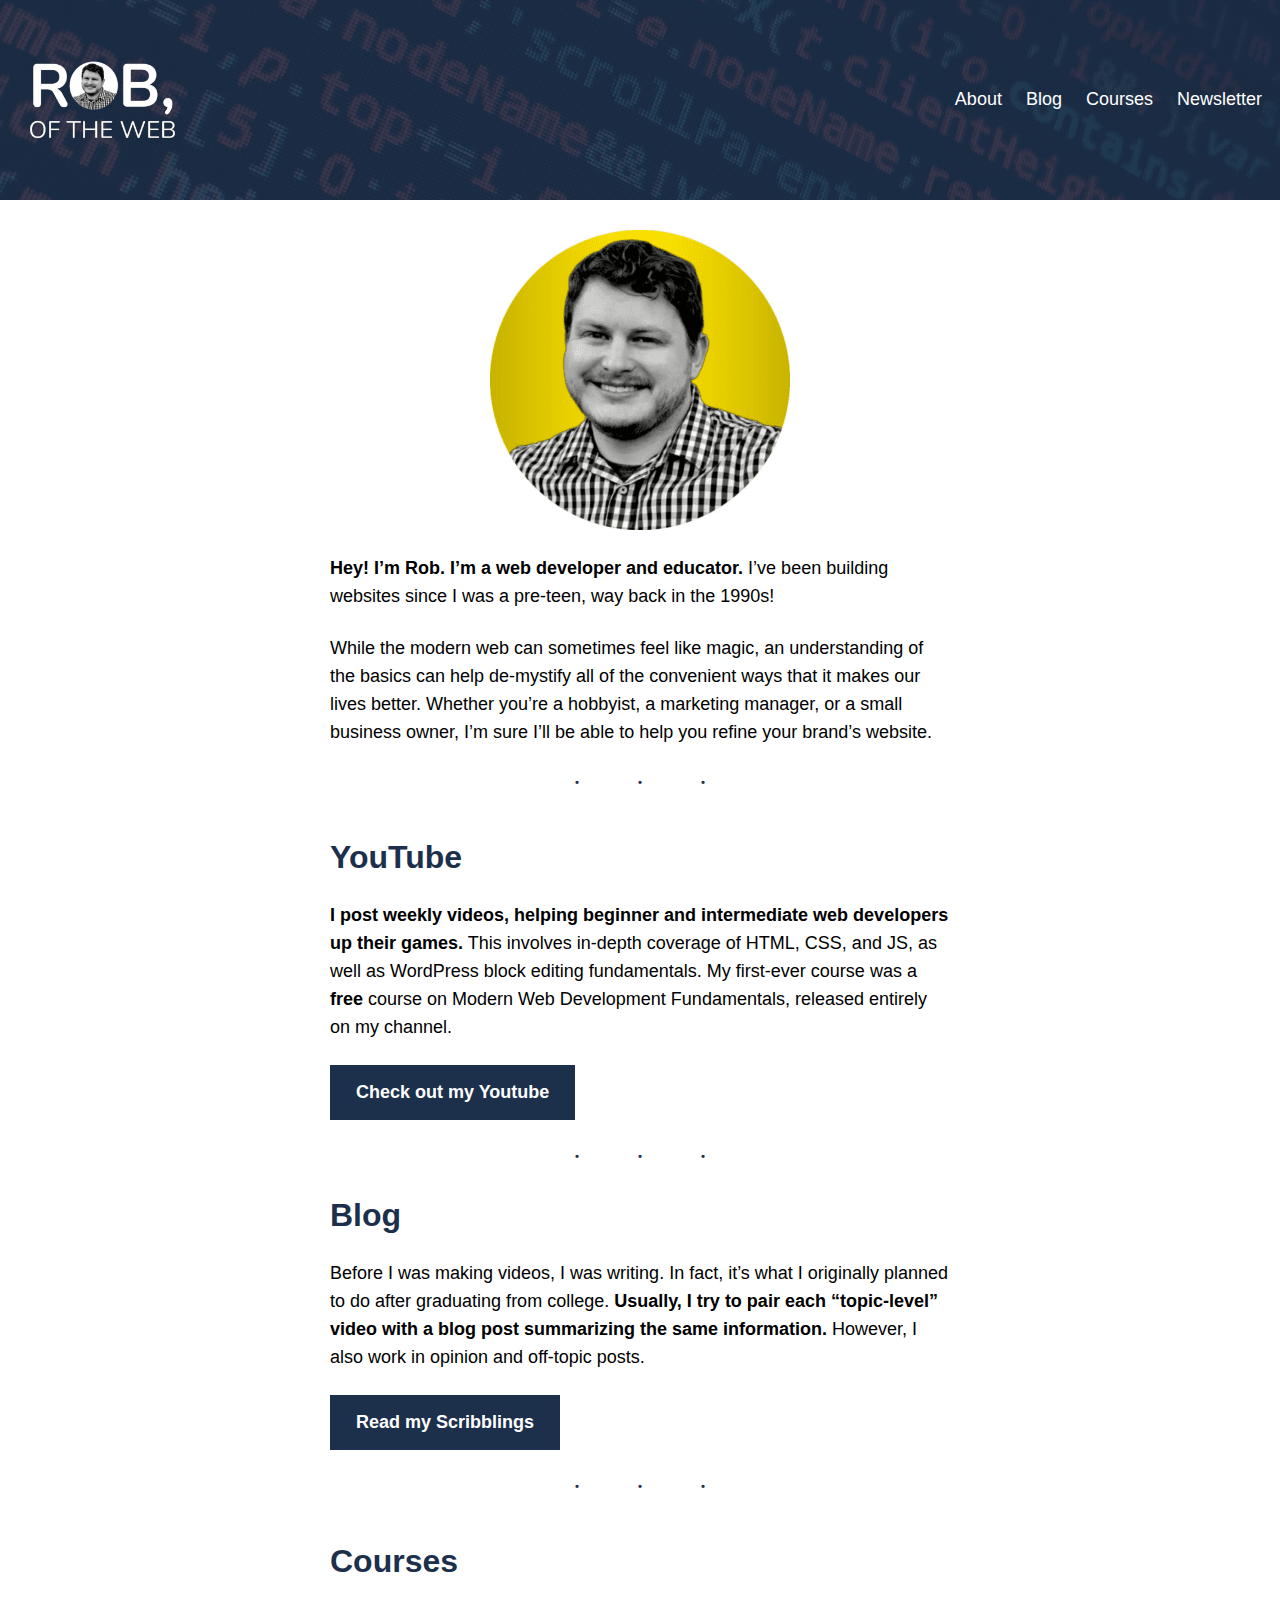
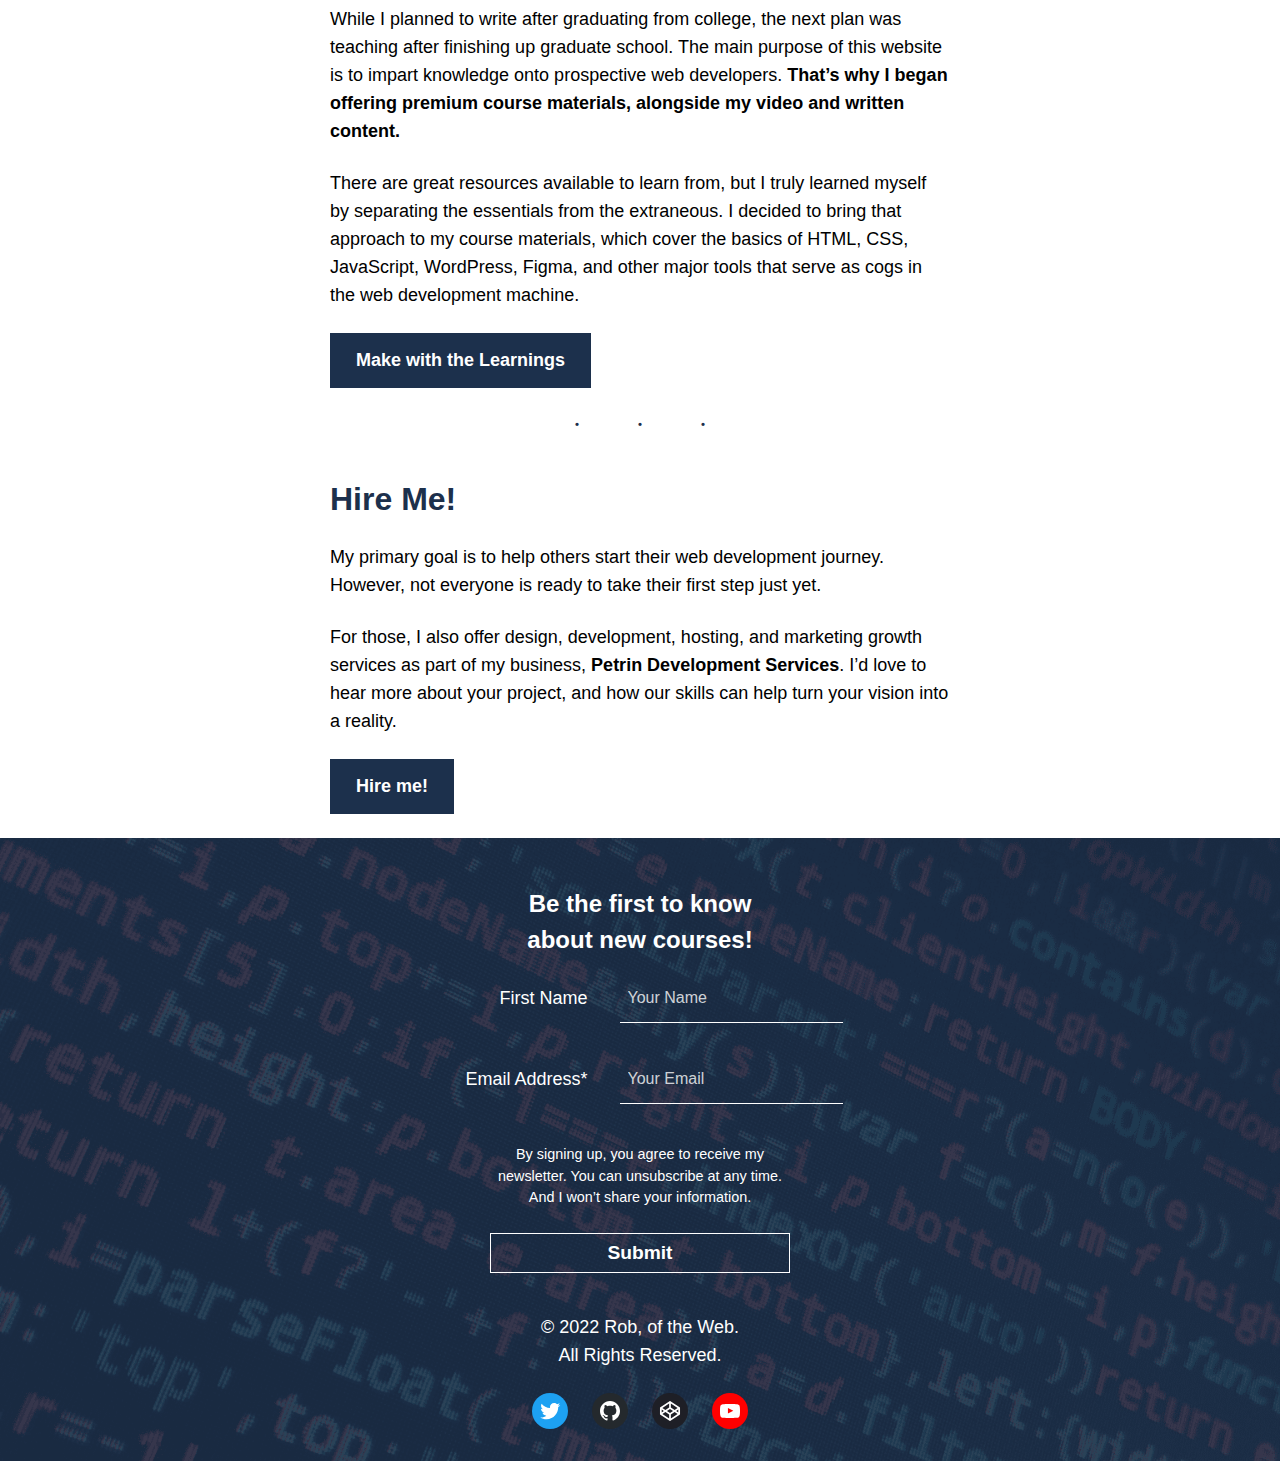
<file: index.html>
<!DOCTYPE html>
<html lang="en-US">
<head>
	<meta charset="UTF-8">
	<meta name="viewport" content="width=device-width, initial-scale=1">
<meta name="robots" content="index, follow, max-image-preview:large, max-snippet:-1, max-video-preview:-1">

	<!-- This site is optimized with the Yoast SEO plugin v19.4 - https://yoast.com/wordpress/plugins/seo/ -->
	<meta name="description" content="The educational website for front-end web developer Rob Petrin, featuring blog posts, courses, infographics, and more!">
	<link rel="canonical" href="/">
	<meta property="og:locale" content="en_US">
	<meta property="og:type" content="website">
	<meta property="og:title" content="Rob, of the Web">
	<meta property="og:description" content="The educational website for front-end web developer Rob Petrin, featuring blog posts, courses, infographics, and more!">
	<meta property="og:url" content="httproboftheweb.local/">
	<meta property="og:site_name" content="Rob, of the Web">
	<meta property="article:modified_time" content="2022-07-29T21:01:00+00:00">
	<meta property="og:image" content="httproboftheweb.local/wp-content/uploads/2022/07/image-2-300x300.png">
	<meta name="twitter:card" content="summary_large_image">
	<meta name="twitter:site" content="@robpetrin">
	<meta name="twitter:label1" content="Est. reading time">
	<meta name="twitter:data1" content="2 minutes">
	<script type="application/ld+json" class="yoast-schema-graph">{"@context":"https://schema.org","@graph":[{"@type":["Person","Organization"],"@id":"httproboftheweb.local/#/schema/person/6e909e78333d02cce91e93c4ae615e25","name":"Rob Petrin","image":{"@type":"ImageObject","inLanguage":"en-US","@id":"httproboftheweb.local/#/schema/person/image/","url":"httproboftheweb.local/wp-content/uploads/2022/07/image-2.png","contentUrl":"httproboftheweb.local/wp-content/uploads/2022/07/image-2.png","width":600,"height":600,"caption":"Rob Petrin"},"logo":{"@id":"httproboftheweb.local/#/schema/person/image/"},"sameAs":["httproboftheweb.local","https://twitter.com/https://twitter.com/robpetrin","https://www.youtube.com/channel/UC5KDgnhngKSloTncG5Zlf9g"]},{"@type":"WebSite","@id":"httproboftheweb.local/#website","url":"httproboftheweb.local/","name":"Rob, of the Web","description":"","publisher":{"@id":"httproboftheweb.local/#/schema/person/6e909e78333d02cce91e93c4ae615e25"},"potentialAction":[{"@type":"SearchAction","target":{"@type":"EntryPoint","urlTemplate":"httproboftheweb.local/?s={search_term_string}"},"query-input":"required name=search_term_string"}],"inLanguage":"en-US"},{"@type":"ImageObject","inLanguage":"en-US","@id":"httproboftheweb.local/#primaryimage","url":"httproboftheweb.local/wp-content/uploads/2022/07/image-2.png","contentUrl":"httproboftheweb.local/wp-content/uploads/2022/07/image-2.png","width":600,"height":600},{"@type":"WebPage","@id":"httproboftheweb.local/","url":"httproboftheweb.local/","name":"Rob, of the Web","isPartOf":{"@id":"httproboftheweb.local/#website"},"about":{"@id":"httproboftheweb.local/#/schema/person/6e909e78333d02cce91e93c4ae615e25"},"primaryImageOfPage":{"@id":"httproboftheweb.local/#primaryimage"},"image":{"@id":"httproboftheweb.local/#primaryimage"},"thumbnailUrl":"httproboftheweb.local/wp-content/uploads/2022/07/image-2-300x300.png","datePublished":"2022-07-03T03:04:46+00:00","dateModified":"2022-07-29T21:01:00+00:00","description":"The educational website for front-end web developer Rob Petrin, featuring blog posts, courses, infographics, and more!","breadcrumb":{"@id":"httproboftheweb.local/#breadcrumb"},"inLanguage":"en-US","potentialAction":[{"@type":"ReadAction","target":["httproboftheweb.local/"]}]},{"@type":"BreadcrumbList","@id":"httproboftheweb.local/#breadcrumb","itemListElement":[{"@type":"ListItem","position":1,"name":"Home"}]}]}</script>
	<!-- / Yoast SEO plugin. -->


<title>Rob, of the Web</title>
<link rel="dns-prefetch" href="//s.w.org">
<link rel="alternate" type="application/rss+xml" title="Rob, of the Web &raquo; Feed" href="/feed/">
<link rel="alternate" type="application/rss+xml" title="Rob, of the Web &raquo; Comments Feed" href="/comments/feed/">
<script>
window._wpemojiSettings = {"baseUrl":"https:\/\/s.w.org\/images\/core\/emoji\/14.0.0\/72x72\/","ext":".png","svgUrl":"https:\/\/s.w.org\/images\/core\/emoji\/14.0.0\/svg\/","svgExt":".svg","source":{"concatemoji":"http:\/\/rob-of-the-web.local\/wp-includes\/js\/wp-emoji-release.min.js?ver=6.0.1"}};
/*! This file is auto-generated */
!function(e,a,t){var n,r,o,i=a.createElement("canvas"),p=i.getContext&&i.getContext("2d");function s(e,t){var a=String.fromCharCode,e=(p.clearRect(0,0,i.width,i.height),p.fillText(a.apply(this,e),0,0),i.toDataURL());return p.clearRect(0,0,i.width,i.height),p.fillText(a.apply(this,t),0,0),e===i.toDataURL()}function c(e){var t=a.createElement("script");t.src=e,t.defer=t.type="text/javascript",a.getElementsByTagName("head")[0].appendChild(t)}for(o=Array("flag","emoji"),t.supports={everything:!0,everythingExceptFlag:!0},r=0;r<o.length;r++)t.supports[o[r]]=function(e){if(!p||!p.fillText)return!1;switch(p.textBaseline="top",p.font="600 32px Arial",e){case"flag":return s([127987,65039,8205,9895,65039],[127987,65039,8203,9895,65039])?!1:!s([55356,56826,55356,56819],[55356,56826,8203,55356,56819])&&!s([55356,57332,56128,56423,56128,56418,56128,56421,56128,56430,56128,56423,56128,56447],[55356,57332,8203,56128,56423,8203,56128,56418,8203,56128,56421,8203,56128,56430,8203,56128,56423,8203,56128,56447]);case"emoji":return!s([129777,127995,8205,129778,127999],[129777,127995,8203,129778,127999])}return!1}(o[r]),t.supports.everything=t.supports.everything&&t.supports[o[r]],"flag"!==o[r]&&(t.supports.everythingExceptFlag=t.supports.everythingExceptFlag&&t.supports[o[r]]);t.supports.everythingExceptFlag=t.supports.everythingExceptFlag&&!t.supports.flag,t.DOMReady=!1,t.readyCallback=function(){t.DOMReady=!0},t.supports.everything||(n=function(){t.readyCallback()},a.addEventListener?(a.addEventListener("DOMContentLoaded",n,!1),e.addEventListener("load",n,!1)):(e.attachEvent("onload",n),a.attachEvent("onreadystatechange",function(){"complete"===a.readyState&&t.readyCallback()})),(e=t.source||{}).concatemoji?c(e.concatemoji):e.wpemoji&&e.twemoji&&(c(e.twemoji),c(e.wpemoji)))}(window,document,window._wpemojiSettings);
</script>
<style>img.wp-smiley,
img.emoji {
	display: inline !important;
	border: none !important;
	box-shadow: none !important;
	height: 1em !important;
	width: 1em !important;
	margin: 0 0.07em !important;
	vertical-align: -0.1em !important;
	background: none !important;
	padding: 0 !important;
}</style>
	<style id="wp-block-image-inline-css">.wp-block-image{margin:0 0 1em}.wp-block-image img{height:auto;max-width:100%;vertical-align:bottom}.wp-block-image:not(.is-style-rounded)>a,.wp-block-image:not(.is-style-rounded) img{border-radius:inherit}.wp-block-image.aligncenter{text-align:center}.wp-block-image.alignfull img,.wp-block-image.alignwide img{height:auto;width:100%}.wp-block-image.aligncenter,.wp-block-image .aligncenter,.wp-block-image.alignleft,.wp-block-image .alignleft,.wp-block-image.alignright,.wp-block-image .alignright{display:table}.wp-block-image.aligncenter>figcaption,.wp-block-image .aligncenter>figcaption,.wp-block-image.alignleft>figcaption,.wp-block-image .alignleft>figcaption,.wp-block-image.alignright>figcaption,.wp-block-image .alignright>figcaption{display:table-caption;caption-side:bottom}.wp-block-image .alignleft{float:left;margin:.5em 1em .5em 0}.wp-block-image .alignright{float:right;margin:.5em 0 .5em 1em}.wp-block-image .aligncenter{margin-left:auto;margin-right:auto}.wp-block-image figcaption{margin-top:.5em;margin-bottom:1em}.wp-block-image.is-style-circle-mask img,.wp-block-image.is-style-rounded img,.wp-block-image .is-style-rounded img{border-radius:9999px}@supports ((-webkit-mask-image:none) or (mask-image:none)) or (-webkit-mask-image:none){.wp-block-image.is-style-circle-mask img{-webkit-mask-image:url('data:image/svg+xml;utf8,<svg viewBox="0 0 100 100" xmlns="http://www.w3.org/2000/svg"><circle cx="50" cy="50" r="50"/></svg>');mask-image:url('data:image/svg+xml;utf8,<svg viewBox="0 0 100 100" xmlns="http://www.w3.org/2000/svg"><circle cx="50" cy="50" r="50"/></svg>');mask-mode:alpha;-webkit-mask-repeat:no-repeat;mask-repeat:no-repeat;-webkit-mask-size:contain;mask-size:contain;-webkit-mask-position:center;mask-position:center;border-radius:0}}.wp-block-image figure{margin:0}
.wp-block-image figcaption{color:#555;font-size:13px;text-align:center}.is-dark-theme .wp-block-image figcaption{color:hsla(0,0%,100%,.65)}</style>
<style id="wp-block-navigation-link-inline-css">.wp-block-navigation .wp-block-navigation-item__label{word-break:normal;overflow-wrap:break-word}.wp-block-navigation .wp-block-navigation-item__description{display:none}</style>
<link rel="stylesheet" id="wp-block-navigation-css" href="/wp-includes/blocks/navigation/style.min.css?ver=6.0.1" media="all">
<style id="wp-block-columns-inline-css">.wp-block-columns{display:flex;margin-bottom:1.75em;box-sizing:border-box;flex-wrap:wrap!important;align-items:normal!important}@media (min-width:782px){.wp-block-columns{flex-wrap:nowrap!important}}.wp-block-columns.are-vertically-aligned-top{align-items:flex-start}.wp-block-columns.are-vertically-aligned-center{align-items:center}.wp-block-columns.are-vertically-aligned-bottom{align-items:flex-end}@media (max-width:781px){.wp-block-columns:not(.is-not-stacked-on-mobile)>.wp-block-column{flex-basis:100%!important}}@media (min-width:782px){.wp-block-columns:not(.is-not-stacked-on-mobile)>.wp-block-column{flex-basis:0;flex-grow:1}.wp-block-columns:not(.is-not-stacked-on-mobile)>.wp-block-column[style*=flex-basis]{flex-grow:0}}.wp-block-columns.is-not-stacked-on-mobile{flex-wrap:nowrap!important}.wp-block-columns.is-not-stacked-on-mobile>.wp-block-column{flex-basis:0;flex-grow:1}.wp-block-columns.is-not-stacked-on-mobile>.wp-block-column[style*=flex-basis]{flex-grow:0}:where(.wp-block-columns.has-background){padding:1.25em 2.375em}.wp-block-column{flex-grow:1;min-width:0;word-break:break-word;overflow-wrap:break-word}.wp-block-column.is-vertically-aligned-top{align-self:flex-start}.wp-block-column.is-vertically-aligned-center{align-self:center}.wp-block-column.is-vertically-aligned-bottom{align-self:flex-end}.wp-block-column.is-vertically-aligned-bottom,.wp-block-column.is-vertically-aligned-center,.wp-block-column.is-vertically-aligned-top{width:100%}</style>
<style id="wp-block-group-inline-css">.wp-block-group{box-sizing:border-box}
:where(.wp-block-group.has-background){padding:1.25em 2.375em}</style>
<link rel="stylesheet" id="wp-block-cover-css" href="/wp-includes/blocks/cover/style.min.css?ver=6.0.1" media="all">
<style id="wp-block-template-part-inline-css">.wp-block-template-part.has-background{padding:1.25em 2.375em;margin-top:0;margin-bottom:0}</style>
<style id="wp-block-post-featured-image-inline-css">.wp-block-post-featured-image{margin-left:0;margin-right:0}.wp-block-post-featured-image a{display:block}.wp-block-post-featured-image img{max-width:100%;width:100%;height:auto;vertical-align:bottom}.wp-block-post-featured-image.alignfull img,.wp-block-post-featured-image.alignwide img{width:100%}</style>
<style id="wp-block-paragraph-inline-css">.is-small-text{font-size:.875em}.is-regular-text{font-size:1em}.is-large-text{font-size:2.25em}.is-larger-text{font-size:3em}.has-drop-cap:not(:focus):first-letter{float:left;font-size:8.4em;line-height:.68;font-weight:100;margin:.05em .1em 0 0;text-transform:uppercase;font-style:normal}p.has-drop-cap.has-background{overflow:hidden}p.has-background{padding:1.25em 2.375em}:where(p.has-text-color:not(.has-link-color)) a{color:inherit}</style>
<style id="wp-block-separator-inline-css">@charset "UTF-8";.wp-block-separator{border-top:1px solid;border-bottom:1px solid}.wp-block-separator.is-style-dots{background:none!important;border:none;text-align:center;line-height:1;height:auto}.wp-block-separator.is-style-dots:before{content:"···";color:currentColor;font-size:1.5em;letter-spacing:2em;padding-left:2em;font-family:serif}
.wp-block-separator.has-css-opacity{opacity:.4}.wp-block-separator{border:none;border-bottom:2px solid;margin-left:auto;margin-right:auto}.wp-block-separator.has-alpha-channel-opacity{opacity:1}.wp-block-separator:not(.is-style-wide):not(.is-style-dots){width:100px}.wp-block-separator.has-background:not(.is-style-dots){border-bottom:none;height:1px}.wp-block-separator.has-background:not(.is-style-wide):not(.is-style-dots){height:2px}</style>
<style id="wp-block-heading-inline-css">h1.has-background,h2.has-background,h3.has-background,h4.has-background,h5.has-background,h6.has-background{padding:1.25em 2.375em}</style>
<style id="wp-block-button-inline-css">.wp-block-button__link{color:#fff;background-color:#32373c;border-radius:9999px;box-shadow:none;cursor:pointer;display:inline-block;font-size:1.125em;padding:calc(.667em + 2px) calc(1.333em + 2px);text-align:center;text-decoration:none;word-break:break-word;box-sizing:border-box}.wp-block-button__link:active,.wp-block-button__link:focus,.wp-block-button__link:hover,.wp-block-button__link:visited{color:#fff}.wp-block-button__link.aligncenter{text-align:center}.wp-block-button__link.alignright{text-align:right}.wp-block-buttons>.wp-block-button.has-custom-width{max-width:none}.wp-block-buttons>.wp-block-button.has-custom-width .wp-block-button__link{width:100%}.wp-block-buttons>.wp-block-button.has-custom-font-size .wp-block-button__link{font-size:inherit}.wp-block-buttons>.wp-block-button.wp-block-button__width-25{width:calc(25% - var(--wp--style--block-gap, .5em)*0.75)}.wp-block-buttons>.wp-block-button.wp-block-button__width-50{width:calc(50% - var(--wp--style--block-gap, .5em)*0.5)}.wp-block-buttons>.wp-block-button.wp-block-button__width-75{width:calc(75% - var(--wp--style--block-gap, .5em)*0.25)}.wp-block-buttons>.wp-block-button.wp-block-button__width-100{width:100%;flex-basis:100%}.wp-block-buttons.is-vertical>.wp-block-button.wp-block-button__width-25{width:25%}.wp-block-buttons.is-vertical>.wp-block-button.wp-block-button__width-50{width:50%}.wp-block-buttons.is-vertical>.wp-block-button.wp-block-button__width-75{width:75%}.wp-block-button.is-style-squared,.wp-block-button__link.wp-block-button.is-style-squared{border-radius:0}.wp-block-button.no-border-radius,.wp-block-button__link.no-border-radius{border-radius:0!important}.is-style-outline>:where(.wp-block-button__link),:where(.wp-block-button__link).is-style-outline{border:2px solid;padding:.667em 1.333em}.is-style-outline>.wp-block-button__link:not(.has-text-color),.wp-block-button__link.is-style-outline:not(.has-text-color){color:currentColor}.is-style-outline>.wp-block-button__link:not(.has-background),.wp-block-button__link.is-style-outline:not(.has-background){background-color:transparent}</style>
<style id="wp-block-buttons-inline-css">.wp-block-buttons.is-vertical{flex-direction:column}.wp-block-buttons.is-vertical>.wp-block-button:last-child{margin-bottom:0}.wp-block-buttons>.wp-block-button{display:inline-block;margin:0}.wp-block-buttons.is-content-justification-left{justify-content:flex-start}.wp-block-buttons.is-content-justification-left.is-vertical{align-items:flex-start}.wp-block-buttons.is-content-justification-center{justify-content:center}.wp-block-buttons.is-content-justification-center.is-vertical{align-items:center}.wp-block-buttons.is-content-justification-right{justify-content:flex-end}.wp-block-buttons.is-content-justification-right.is-vertical{align-items:flex-end}.wp-block-buttons.is-content-justification-space-between{justify-content:space-between}.wp-block-buttons.aligncenter{text-align:center}.wp-block-buttons:not(.is-content-justification-space-between,.is-content-justification-right,.is-content-justification-left,.is-content-justification-center) .wp-block-button.aligncenter{margin-left:auto;margin-right:auto;width:100%}.wp-block-button.aligncenter{text-align:center}</style>
<link rel="stylesheet" id="wp-block-social-links-css" href="/wp-includes/blocks/social-links/style.min.css?ver=6.0.1" media="all">
<style id="wp-block-library-inline-css">:root{--wp-admin-theme-color:#007cba;--wp-admin-theme-color--rgb:0,124,186;--wp-admin-theme-color-darker-10:#006ba1;--wp-admin-theme-color-darker-10--rgb:0,107,161;--wp-admin-theme-color-darker-20:#005a87;--wp-admin-theme-color-darker-20--rgb:0,90,135;--wp-admin-border-width-focus:2px}@media (-webkit-min-device-pixel-ratio:2),(min-resolution:192dpi){:root{--wp-admin-border-width-focus:1.5px}}:root{--wp--preset--font-size--normal:16px;--wp--preset--font-size--huge:42px}:root .has-very-light-gray-background-color{background-color:#eee}:root .has-very-dark-gray-background-color{background-color:#313131}:root .has-very-light-gray-color{color:#eee}:root .has-very-dark-gray-color{color:#313131}:root .has-vivid-green-cyan-to-vivid-cyan-blue-gradient-background{background:linear-gradient(135deg,#00d084,#0693e3)}:root .has-purple-crush-gradient-background{background:linear-gradient(135deg,#34e2e4,#4721fb 50%,#ab1dfe)}:root .has-hazy-dawn-gradient-background{background:linear-gradient(135deg,#faaca8,#dad0ec)}:root .has-subdued-olive-gradient-background{background:linear-gradient(135deg,#fafae1,#67a671)}:root .has-atomic-cream-gradient-background{background:linear-gradient(135deg,#fdd79a,#004a59)}:root .has-nightshade-gradient-background{background:linear-gradient(135deg,#330968,#31cdcf)}:root .has-midnight-gradient-background{background:linear-gradient(135deg,#020381,#2874fc)}.has-regular-font-size{font-size:1em}.has-larger-font-size{font-size:2.625em}.has-normal-font-size{font-size:var(--wp--preset--font-size--normal)}.has-huge-font-size{font-size:var(--wp--preset--font-size--huge)}.has-text-align-center{text-align:center}.has-text-align-left{text-align:left}.has-text-align-right{text-align:right}#end-resizable-editor-section{display:none}.aligncenter{clear:both}.items-justified-left{justify-content:flex-start}.items-justified-center{justify-content:center}.items-justified-right{justify-content:flex-end}.items-justified-space-between{justify-content:space-between}.screen-reader-text{border:0;clip:rect(1px,1px,1px,1px);-webkit-clip-path:inset(50%);clip-path:inset(50%);height:1px;margin:-1px;overflow:hidden;padding:0;position:absolute;width:1px;word-wrap:normal!important}.screen-reader-text:focus{background-color:#ddd;clip:auto!important;-webkit-clip-path:none;clip-path:none;color:#444;display:block;font-size:1em;height:auto;left:5px;line-height:normal;padding:15px 23px 14px;text-decoration:none;top:5px;width:auto;z-index:100000}html :where(.has-border-color),html :where([style*=border-width]){border-style:solid}html :where(img[class*=wp-image-]){height:auto;max-width:100%}</style>
<style id="global-styles-inline-css">body{--wp--preset--color--black: #000000;--wp--preset--color--cyan-bluish-gray: #abb8c3;--wp--preset--color--white: #ffffff;--wp--preset--color--pale-pink: #f78da7;--wp--preset--color--vivid-red: #cf2e2e;--wp--preset--color--luminous-vivid-orange: #ff6900;--wp--preset--color--luminous-vivid-amber: #fcb900;--wp--preset--color--light-green-cyan: #7bdcb5;--wp--preset--color--vivid-green-cyan: #00d084;--wp--preset--color--pale-cyan-blue: #8ed1fc;--wp--preset--color--vivid-cyan-blue: #0693e3;--wp--preset--color--vivid-purple: #9b51e0;--wp--preset--color--foreground: #000000;--wp--preset--color--background: #FFFFFF;--wp--preset--color--primary: #767676;--wp--preset--color--secondary: #DDDDDD;--wp--preset--color--custom-color-1: #1c304c;--wp--preset--gradient--vivid-cyan-blue-to-vivid-purple: linear-gradient(135deg,rgba(6,147,227,1) 0%,rgb(155,81,224) 100%);--wp--preset--gradient--light-green-cyan-to-vivid-green-cyan: linear-gradient(135deg,rgb(122,220,180) 0%,rgb(0,208,130) 100%);--wp--preset--gradient--luminous-vivid-amber-to-luminous-vivid-orange: linear-gradient(135deg,rgba(252,185,0,1) 0%,rgba(255,105,0,1) 100%);--wp--preset--gradient--luminous-vivid-orange-to-vivid-red: linear-gradient(135deg,rgba(255,105,0,1) 0%,rgb(207,46,46) 100%);--wp--preset--gradient--very-light-gray-to-cyan-bluish-gray: linear-gradient(135deg,rgb(238,238,238) 0%,rgb(169,184,195) 100%);--wp--preset--gradient--cool-to-warm-spectrum: linear-gradient(135deg,rgb(74,234,220) 0%,rgb(151,120,209) 20%,rgb(207,42,186) 40%,rgb(238,44,130) 60%,rgb(251,105,98) 80%,rgb(254,248,76) 100%);--wp--preset--gradient--blush-light-purple: linear-gradient(135deg,rgb(255,206,236) 0%,rgb(152,150,240) 100%);--wp--preset--gradient--blush-bordeaux: linear-gradient(135deg,rgb(254,205,165) 0%,rgb(254,45,45) 50%,rgb(107,0,62) 100%);--wp--preset--gradient--luminous-dusk: linear-gradient(135deg,rgb(255,203,112) 0%,rgb(199,81,192) 50%,rgb(65,88,208) 100%);--wp--preset--gradient--pale-ocean: linear-gradient(135deg,rgb(255,245,203) 0%,rgb(182,227,212) 50%,rgb(51,167,181) 100%);--wp--preset--gradient--electric-grass: linear-gradient(135deg,rgb(202,248,128) 0%,rgb(113,206,126) 100%);--wp--preset--gradient--midnight: linear-gradient(135deg,rgb(2,3,129) 0%,rgb(40,116,252) 100%);--wp--preset--duotone--dark-grayscale: url('#wp-duotone-dark-grayscale');--wp--preset--duotone--grayscale: url('#wp-duotone-grayscale');--wp--preset--duotone--purple-yellow: url('#wp-duotone-purple-yellow');--wp--preset--duotone--blue-red: url('#wp-duotone-blue-red');--wp--preset--duotone--midnight: url('#wp-duotone-midnight');--wp--preset--duotone--magenta-yellow: url('#wp-duotone-magenta-yellow');--wp--preset--duotone--purple-green: url('#wp-duotone-purple-green');--wp--preset--duotone--blue-orange: url('#wp-duotone-blue-orange');--wp--preset--font-size--small: clamp(14px, 1.25vw, 16px);--wp--preset--font-size--medium: clamp(16px, 1.45vw, 18px);--wp--preset--font-size--large: clamp(18px, 1.666vw, 21px);--wp--preset--font-size--x-large: 42px;--wp--preset--font-size--extra-large: clamp(24px, 2.222vw, 27px);--wp--preset--font-size--heading-1: clamp(32px, 4.444vw, 36px);--wp--preset--font-size--heading-2: clamp(27px, 3.333vw, 32px);--wp--preset--font-size--heading-3: clamp(24px, 2.777vw, 27px);--wp--preset--font-size--heading-4: clamp(21px, 2.222vw, 24px);--wp--preset--font-size--heading-5: clamp(18px, 1.666vw, 21px);--wp--preset--font-size--heading-6: clamp(16px, 1.111vw, 18px);--wp--preset--font-family--pt-serif: "PT Serif", ui-serif, Georgia, serif;--wp--preset--font-family--system-sans-serif: ui-sans-serif, -apple-system, BlinkMacSystemFont, "Segoe UI", Roboto, "Helvetica Neue", sans-serif;--wp--preset--font-family--system-serif: ui-serif, Georgia, serif;--wp--preset--font-family--system-monospace: ui-monospace, Menlo, Consolas, Monaco, "Liberation Mono", "Lucida Console", monospace;--wp--custom--spacing--baseline: 16px;--wp--custom--spacing--medium: calc( 2.5 * var( --wp--custom--spacing--baseline ) );--wp--custom--spacing--large: clamp( ( 3 * var( --wp--custom--spacing--baseline ) ), 10vw, ( 5 * var( --wp--custom--spacing--baseline ) ));--wp--custom--spacing--outer: max(24px, 5vw);--wp--custom--typography--line-height--body: 1.5;--wp--custom--typography--line-height--heading: 1.25;}body { margin: 0; }body{background-color: var(--wp--preset--color--background);color: var(--wp--preset--color--foreground);font-family: var(--wp--preset--font-family--system-sans-serif);font-size: var(--wp--preset--font-size--medium);line-height: var(--wp--custom--typography--line-height--body);--wp--style--block-gap: 1.5rem;}.wp-site-blocks > .alignleft { float: left; margin-right: 2em; }.wp-site-blocks > .alignright { float: right; margin-left: 2em; }.wp-site-blocks > .aligncenter { justify-content: center; margin-left: auto; margin-right: auto; }.wp-site-blocks > * { margin-block-start: 0; margin-block-end: 0; }.wp-site-blocks > * + * { margin-block-start: var( --wp--style--block-gap ); }h1{font-size: var(--wp--preset--font-size--heading-1);line-height: var(--wp--custom--typography--line-height--heading);}h2{font-size: var(--wp--preset--font-size--heading-2);line-height: var(--wp--custom--typography--line-height--heading);}h3{font-size: var(--wp--preset--font-size--heading-3);line-height: var(--wp--custom--typography--line-height--heading);}h4{font-size: var(--wp--preset--font-size--heading-4);line-height: var(--wp--custom--typography--line-height--heading);}h5{font-size: var(--wp--preset--font-size--heading-5);line-height: var(--wp--custom--typography--line-height--heading);}h6{font-size: var(--wp--preset--font-size--heading-6);line-height: var(--wp--custom--typography--line-height--heading);}a{color: inherit;}.wp-block-button__link{background-color: var(--wp--preset--color--foreground);border-radius: 0px;color: var(--wp--preset--color--background);font-size: var(--wp--preset--font-size--medium);}.wp-block-code{border-color: var(--wp--preset--color--secondary);border-width: 1px;font-size: var(--wp--preset--font-size--small);}.wp-block-cover{color: #ffffff;}p{line-height: calc( 1em + 10px );}.wp-block-preformatted{font-size: var(--wp--preset--font-size--small);}.wp-block-post-featured-image{margin-top: 1em;margin-bottom: 1em;}.wp-block-post-title{font-size: var(--wp--preset--font-size--medium);font-weight: 700;line-height: var(--wp--custom--typography--line-height--heading);}.wp-block-quote{border-color: var(--wp--preset--color--secondary);border-width: 1px;padding-left: 1.5em;}.wp-block-separator{margin-top: var( --wp--custom--spacing--large );margin-bottom: var( --wp--custom--spacing--large );}.wp-block-site-title{font-weight: 700;margin-top: 0px;margin-bottom: 0px;}.wp-block-spacer{margin-top: 0px;margin-bottom: 0px;}.wp-block-table > table{font-size: var(--wp--preset--font-size--small);line-height: var(--wp--custom--typography--line-height--body);}.has-black-color{color: var(--wp--preset--color--black) !important;}.has-cyan-bluish-gray-color{color: var(--wp--preset--color--cyan-bluish-gray) !important;}.has-white-color{color: var(--wp--preset--color--white) !important;}.has-pale-pink-color{color: var(--wp--preset--color--pale-pink) !important;}.has-vivid-red-color{color: var(--wp--preset--color--vivid-red) !important;}.has-luminous-vivid-orange-color{color: var(--wp--preset--color--luminous-vivid-orange) !important;}.has-luminous-vivid-amber-color{color: var(--wp--preset--color--luminous-vivid-amber) !important;}.has-light-green-cyan-color{color: var(--wp--preset--color--light-green-cyan) !important;}.has-vivid-green-cyan-color{color: var(--wp--preset--color--vivid-green-cyan) !important;}.has-pale-cyan-blue-color{color: var(--wp--preset--color--pale-cyan-blue) !important;}.has-vivid-cyan-blue-color{color: var(--wp--preset--color--vivid-cyan-blue) !important;}.has-vivid-purple-color{color: var(--wp--preset--color--vivid-purple) !important;}.has-foreground-color{color: var(--wp--preset--color--foreground) !important;}.has-background-color{color: var(--wp--preset--color--background) !important;}.has-primary-color{color: var(--wp--preset--color--primary) !important;}.has-secondary-color{color: var(--wp--preset--color--secondary) !important;}.has-custom-color-1-color{color: var(--wp--preset--color--custom-color-1) !important;}.has-black-background-color{background-color: var(--wp--preset--color--black) !important;}.has-cyan-bluish-gray-background-color{background-color: var(--wp--preset--color--cyan-bluish-gray) !important;}.has-white-background-color{background-color: var(--wp--preset--color--white) !important;}.has-pale-pink-background-color{background-color: var(--wp--preset--color--pale-pink) !important;}.has-vivid-red-background-color{background-color: var(--wp--preset--color--vivid-red) !important;}.has-luminous-vivid-orange-background-color{background-color: var(--wp--preset--color--luminous-vivid-orange) !important;}.has-luminous-vivid-amber-background-color{background-color: var(--wp--preset--color--luminous-vivid-amber) !important;}.has-light-green-cyan-background-color{background-color: var(--wp--preset--color--light-green-cyan) !important;}.has-vivid-green-cyan-background-color{background-color: var(--wp--preset--color--vivid-green-cyan) !important;}.has-pale-cyan-blue-background-color{background-color: var(--wp--preset--color--pale-cyan-blue) !important;}.has-vivid-cyan-blue-background-color{background-color: var(--wp--preset--color--vivid-cyan-blue) !important;}.has-vivid-purple-background-color{background-color: var(--wp--preset--color--vivid-purple) !important;}.has-foreground-background-color{background-color: var(--wp--preset--color--foreground) !important;}.has-background-background-color{background-color: var(--wp--preset--color--background) !important;}.has-primary-background-color{background-color: var(--wp--preset--color--primary) !important;}.has-secondary-background-color{background-color: var(--wp--preset--color--secondary) !important;}.has-custom-color-1-background-color{background-color: var(--wp--preset--color--custom-color-1) !important;}.has-black-border-color{border-color: var(--wp--preset--color--black) !important;}.has-cyan-bluish-gray-border-color{border-color: var(--wp--preset--color--cyan-bluish-gray) !important;}.has-white-border-color{border-color: var(--wp--preset--color--white) !important;}.has-pale-pink-border-color{border-color: var(--wp--preset--color--pale-pink) !important;}.has-vivid-red-border-color{border-color: var(--wp--preset--color--vivid-red) !important;}.has-luminous-vivid-orange-border-color{border-color: var(--wp--preset--color--luminous-vivid-orange) !important;}.has-luminous-vivid-amber-border-color{border-color: var(--wp--preset--color--luminous-vivid-amber) !important;}.has-light-green-cyan-border-color{border-color: var(--wp--preset--color--light-green-cyan) !important;}.has-vivid-green-cyan-border-color{border-color: var(--wp--preset--color--vivid-green-cyan) !important;}.has-pale-cyan-blue-border-color{border-color: var(--wp--preset--color--pale-cyan-blue) !important;}.has-vivid-cyan-blue-border-color{border-color: var(--wp--preset--color--vivid-cyan-blue) !important;}.has-vivid-purple-border-color{border-color: var(--wp--preset--color--vivid-purple) !important;}.has-foreground-border-color{border-color: var(--wp--preset--color--foreground) !important;}.has-background-border-color{border-color: var(--wp--preset--color--background) !important;}.has-primary-border-color{border-color: var(--wp--preset--color--primary) !important;}.has-secondary-border-color{border-color: var(--wp--preset--color--secondary) !important;}.has-custom-color-1-border-color{border-color: var(--wp--preset--color--custom-color-1) !important;}.has-vivid-cyan-blue-to-vivid-purple-gradient-background{background: var(--wp--preset--gradient--vivid-cyan-blue-to-vivid-purple) !important;}.has-light-green-cyan-to-vivid-green-cyan-gradient-background{background: var(--wp--preset--gradient--light-green-cyan-to-vivid-green-cyan) !important;}.has-luminous-vivid-amber-to-luminous-vivid-orange-gradient-background{background: var(--wp--preset--gradient--luminous-vivid-amber-to-luminous-vivid-orange) !important;}.has-luminous-vivid-orange-to-vivid-red-gradient-background{background: var(--wp--preset--gradient--luminous-vivid-orange-to-vivid-red) !important;}.has-very-light-gray-to-cyan-bluish-gray-gradient-background{background: var(--wp--preset--gradient--very-light-gray-to-cyan-bluish-gray) !important;}.has-cool-to-warm-spectrum-gradient-background{background: var(--wp--preset--gradient--cool-to-warm-spectrum) !important;}.has-blush-light-purple-gradient-background{background: var(--wp--preset--gradient--blush-light-purple) !important;}.has-blush-bordeaux-gradient-background{background: var(--wp--preset--gradient--blush-bordeaux) !important;}.has-luminous-dusk-gradient-background{background: var(--wp--preset--gradient--luminous-dusk) !important;}.has-pale-ocean-gradient-background{background: var(--wp--preset--gradient--pale-ocean) !important;}.has-electric-grass-gradient-background{background: var(--wp--preset--gradient--electric-grass) !important;}.has-midnight-gradient-background{background: var(--wp--preset--gradient--midnight) !important;}.has-small-font-size{font-size: var(--wp--preset--font-size--small) !important;}.has-medium-font-size{font-size: var(--wp--preset--font-size--medium) !important;}.has-large-font-size{font-size: var(--wp--preset--font-size--large) !important;}.has-x-large-font-size{font-size: var(--wp--preset--font-size--x-large) !important;}.has-extra-large-font-size{font-size: var(--wp--preset--font-size--extra-large) !important;}.has-heading-1-font-size{font-size: var(--wp--preset--font-size--heading-1) !important;}.has-heading-2-font-size{font-size: var(--wp--preset--font-size--heading-2) !important;}.has-heading-3-font-size{font-size: var(--wp--preset--font-size--heading-3) !important;}.has-heading-4-font-size{font-size: var(--wp--preset--font-size--heading-4) !important;}.has-heading-5-font-size{font-size: var(--wp--preset--font-size--heading-5) !important;}.has-heading-6-font-size{font-size: var(--wp--preset--font-size--heading-6) !important;}.has-pt-serif-font-family{font-family: var(--wp--preset--font-family--pt-serif) !important;}.has-system-sans-serif-font-family{font-family: var(--wp--preset--font-family--system-sans-serif) !important;}.has-system-serif-font-family{font-family: var(--wp--preset--font-family--system-serif) !important;}.has-system-monospace-font-family{font-family: var(--wp--preset--font-family--system-monospace) !important;}</style>
<style id="wp-webfonts-inline-css">@font-face{font-family:"PT Serif";font-style:normal;font-weight:400;font-display:fallback;src:local("PT Serif"), url('/wp-content/themes/davis-blocks/assets/fonts/pt-serif/pt-serif-v17-latin-regular.woff2') format('woff2');font-stretch:normal;}@font-face{font-family:"PT Serif";font-style:italic;font-weight:500;font-display:fallback;src:local("PT Serif"), url('/wp-content/themes/davis-blocks/assets/fonts/pt-serif/pt-serif-v17-latin-italic.woff2') format('woff2');font-stretch:normal;}@font-face{font-family:"PT Serif";font-style:normal;font-weight:700;font-display:fallback;src:local("PT Serif"), url('/wp-content/themes/davis-blocks/assets/fonts/pt-serif/pt-serif-v17-latin-700.woff2') format('woff2');font-stretch:normal;}@font-face{font-family:"PT Serif";font-style:italic;font-weight:700;font-display:fallback;src:local("PT Serif"), url('/wp-content/themes/davis-blocks/assets/fonts/pt-serif/pt-serif-v17-latin-700italic.woff2') format('woff2');font-stretch:normal;}</style>
<link rel="stylesheet" id="davis-blocks-styles-css" href="/wp-content/themes/davis-blocks/style.css?ver=0.1.2" media="all">
<script src="/wp-includes/blocks/navigation/view.min.js?ver=009e29110e016c14bac4ba0ecc809fcd" id="wp-block-navigation-view-js"></script>
<link rel="https://api.w.org/" href="/wp-json/">
<link rel="alternate" type="application/json" href="/wp-json/wp/v2/pages/68">
<link rel="EditURI" type="application/rsd+xml" title="RSD" href="/xmlrpc.php?rsd">
<link rel="wlwmanifest" type="application/wlwmanifest+xml" href="/wp-includes/wlwmanifest.xml"> 
<meta name="generator" content="WordPress 6.0.1">
<link rel="shortlink" href="/">
<link rel="alternate" type="application/json+oembed" href="/wp-json/oembed/1.0/embed?url=http%3A%2F%2F%2F">
<link rel="alternate" type="text/xml+oembed" href="/wp-json/oembed/1.0/embed?url=http%3A%2F%2F%2F&#038;format=xml">
<style>.wp-container-1 > .alignleft { float: left; margin-inline-start: 0; margin-inline-end: 2em; }.wp-container-1 > .alignright { float: right; margin-inline-start: 2em; margin-inline-end: 0; }.wp-container-1 > .aligncenter { margin-left: auto !important; margin-right: auto !important; }.wp-container-1 > * { margin-block-start: 0; margin-block-end: 0; }.wp-container-1 > * + * { margin-block-start: var( --wp--style--block-gap ); margin-block-end: 0; }</style>
<style>.wp-container-3 {display: flex;gap: var( --wp--style--block-gap, 0.5em );flex-wrap: wrap;align-items: center;justify-content: flex-end;}.wp-container-3 > * { margin: 0; }</style>
<style>.wp-container-4 > .alignleft { float: left; margin-inline-start: 0; margin-inline-end: 2em; }.wp-container-4 > .alignright { float: right; margin-inline-start: 2em; margin-inline-end: 0; }.wp-container-4 > .aligncenter { margin-left: auto !important; margin-right: auto !important; }.wp-container-4 > * { margin-block-start: 0; margin-block-end: 0; }.wp-container-4 > * + * { margin-block-start: var( --wp--style--block-gap ); margin-block-end: 0; }</style>
<style>.wp-container-5 {display: flex;gap: var( --wp--style--block-gap, 2em );flex-wrap: nowrap;align-items: center;}.wp-container-5 > * { margin: 0; }</style>
<style>.wp-container-6 > :where(:not(.alignleft):not(.alignright)) {max-width: 1366px;margin-left: auto !important;margin-right: auto !important;}.wp-container-6 > .alignwide { max-width: 1366px;}.wp-container-6 .alignfull { max-width: none; }.wp-container-6 > .alignleft { float: left; margin-inline-start: 0; margin-inline-end: 2em; }.wp-container-6 > .alignright { float: right; margin-inline-start: 2em; margin-inline-end: 0; }.wp-container-6 > .aligncenter { margin-left: auto !important; margin-right: auto !important; }.wp-container-6 > * { margin-block-start: 0; margin-block-end: 0; }.wp-container-6 > * + * { margin-block-start: var( --wp--style--block-gap ); margin-block-end: 0; }</style>
<style>.wp-container-7 > .alignleft { float: left; margin-inline-start: 0; margin-inline-end: 2em; }.wp-container-7 > .alignright { float: right; margin-inline-start: 2em; margin-inline-end: 0; }.wp-container-7 > .aligncenter { margin-left: auto !important; margin-right: auto !important; }.wp-container-7 > * { margin-block-start: 0; margin-block-end: 0; }.wp-container-7 > * + * { margin-block-start: var( --wp--style--block-gap ); margin-block-end: 0; }</style>
<style>.wp-container-8 > :where(:not(.alignleft):not(.alignright)) {max-width: 620px;margin-left: auto !important;margin-right: auto !important;}.wp-container-8 > .alignwide { max-width: 1240px;}.wp-container-8 .alignfull { max-width: none; }.wp-container-8 > .alignleft { float: left; margin-inline-start: 0; margin-inline-end: 2em; }.wp-container-8 > .alignright { float: right; margin-inline-start: 2em; margin-inline-end: 0; }.wp-container-8 > .aligncenter { margin-left: auto !important; margin-right: auto !important; }.wp-container-8 > * { margin-block-start: 0; margin-block-end: 0; }.wp-container-8 > * + * { margin-block-start: 30px; margin-block-end: 0; }</style>
<style>.wp-container-9 {display: flex;gap: var( --wp--style--block-gap, 0.5em );flex-wrap: wrap;align-items: center;}.wp-container-9 > * { margin: 0; }</style>
<style>.wp-container-10 {display: flex;gap: var( --wp--style--block-gap, 0.5em );flex-wrap: wrap;align-items: center;}.wp-container-10 > * { margin: 0; }</style>
<style>.wp-container-11 > .alignleft { float: left; margin-inline-start: 0; margin-inline-end: 2em; }.wp-container-11 > .alignright { float: right; margin-inline-start: 2em; margin-inline-end: 0; }.wp-container-11 > .aligncenter { margin-left: auto !important; margin-right: auto !important; }.wp-container-11 > * { margin-block-start: 0; margin-block-end: 0; }.wp-container-11 > * + * { margin-block-start: var( --wp--style--block-gap ); margin-block-end: 0; }</style>
<style>.wp-container-12 {display: flex;gap: var( --wp--style--block-gap, 0.5em );flex-wrap: wrap;align-items: center;}.wp-container-12 > * { margin: 0; }</style>
<style>.wp-container-13 {display: flex;gap: var( --wp--style--block-gap, 0.5em );flex-wrap: wrap;align-items: center;}.wp-container-13 > * { margin: 0; }</style>
<style>.wp-container-14 > :where(:not(.alignleft):not(.alignright)) {max-width: 620px;margin-left: auto !important;margin-right: auto !important;}.wp-container-14 > .alignwide { max-width: 1240px;}.wp-container-14 .alignfull { max-width: none; }.wp-container-14 > .alignleft { float: left; margin-inline-start: 0; margin-inline-end: 2em; }.wp-container-14 > .alignright { float: right; margin-inline-start: 2em; margin-inline-end: 0; }.wp-container-14 > .aligncenter { margin-left: auto !important; margin-right: auto !important; }.wp-container-14 > * { margin-block-start: 0; margin-block-end: 0; }.wp-container-14 > * + * { margin-block-start: var( --wp--style--block-gap ); margin-block-end: 0; }</style>
<style>.wp-container-15 > .alignleft { float: left; margin-inline-start: 0; margin-inline-end: 2em; }.wp-container-15 > .alignright { float: right; margin-inline-start: 2em; margin-inline-end: 0; }.wp-container-15 > .aligncenter { margin-left: auto !important; margin-right: auto !important; }.wp-container-15 > * { margin-block-start: 0; margin-block-end: 0; }.wp-container-15 > * + * { margin-block-start: 30px; margin-block-end: 0; }</style>
<style>.wp-container-16 {display: flex;gap: var( --wp--style--block-gap, 0.5em );flex-wrap: wrap;align-items: center;justify-content: center;}.wp-container-16 > * { margin: 0; }</style>
<style>.wp-container-17 > :where(:not(.alignleft):not(.alignright)) {max-width: 620px;margin-left: auto !important;margin-right: auto !important;}.wp-container-17 > .alignwide { max-width: 1240px;}.wp-container-17 .alignfull { max-width: none; }.wp-container-17 > .alignleft { float: left; margin-inline-start: 0; margin-inline-end: 2em; }.wp-container-17 > .alignright { float: right; margin-inline-start: 2em; margin-inline-end: 0; }.wp-container-17 > .aligncenter { margin-left: auto !important; margin-right: auto !important; }.wp-container-17 > * { margin-block-start: 0; margin-block-end: 0; }.wp-container-17 > * + * { margin-block-start: var( --wp--style--block-gap ); margin-block-end: 0; }</style>
<style>.wp-container-18 > .alignleft { float: left; margin-inline-start: 0; margin-inline-end: 2em; }.wp-container-18 > .alignright { float: right; margin-inline-start: 2em; margin-inline-end: 0; }.wp-container-18 > .aligncenter { margin-left: auto !important; margin-right: auto !important; }.wp-container-18 > * { margin-block-start: 0; margin-block-end: 0; }.wp-container-18 > * + * { margin-block-start: var( --wp--style--block-gap ); margin-block-end: 0; }</style>
<link rel="icon" href="/wp-content/uploads/2022/06/favicon-150x150.png" sizes="32x32">
<link rel="icon" href="/wp-content/uploads/2022/06/favicon-300x300.png" sizes="192x192">
<link rel="apple-touch-icon" href="/wp-content/uploads/2022/06/favicon-300x300.png">
<meta name="msapplication-TileImage" content="httproboftheweb.local/wp-content/uploads/2022/06/favicon-300x300.png">
</head>

<body class="home page-template-default page page-id-68 wp-custom-logo wp-embed-responsive">
<svg xmlns="http://www.w3.org/2000/svg" viewbox="0 0 0 0" width="0" height="0" focusable="false" role="none" style="visibility: hidden; position: absolute; left: -9999px; overflow: hidden;"><defs><filter id="wp-duotone-dark-grayscale"><fecolormatrix color-interpolation-filters="sRGB" type="matrix" values=" .299 .587 .114 0 0 .299 .587 .114 0 0 .299 .587 .114 0 0 .299 .587 .114 0 0 "></fecolormatrix><fecomponenttransfer color-interpolation-filters="sRGB"><fefuncr type="table" tablevalues="0 0.49803921568627"></fefuncr><fefuncg type="table" tablevalues="0 0.49803921568627"></fefuncg><fefuncb type="table" tablevalues="0 0.49803921568627"></fefuncb><fefunca type="table" tablevalues="1 1"></fefunca></fecomponenttransfer><fecomposite in2="SourceGraphic" operator="in"></fecomposite></filter></defs></svg><svg xmlns="http://www.w3.org/2000/svg" viewbox="0 0 0 0" width="0" height="0" focusable="false" role="none" style="visibility: hidden; position: absolute; left: -9999px; overflow: hidden;"><defs><filter id="wp-duotone-grayscale"><fecolormatrix color-interpolation-filters="sRGB" type="matrix" values=" .299 .587 .114 0 0 .299 .587 .114 0 0 .299 .587 .114 0 0 .299 .587 .114 0 0 "></fecolormatrix><fecomponenttransfer color-interpolation-filters="sRGB"><fefuncr type="table" tablevalues="0 1"></fefuncr><fefuncg type="table" tablevalues="0 1"></fefuncg><fefuncb type="table" tablevalues="0 1"></fefuncb><fefunca type="table" tablevalues="1 1"></fefunca></fecomponenttransfer><fecomposite in2="SourceGraphic" operator="in"></fecomposite></filter></defs></svg><svg xmlns="http://www.w3.org/2000/svg" viewbox="0 0 0 0" width="0" height="0" focusable="false" role="none" style="visibility: hidden; position: absolute; left: -9999px; overflow: hidden;"><defs><filter id="wp-duotone-purple-yellow"><fecolormatrix color-interpolation-filters="sRGB" type="matrix" values=" .299 .587 .114 0 0 .299 .587 .114 0 0 .299 .587 .114 0 0 .299 .587 .114 0 0 "></fecolormatrix><fecomponenttransfer color-interpolation-filters="sRGB"><fefuncr type="table" tablevalues="0.54901960784314 0.98823529411765"></fefuncr><fefuncg type="table" tablevalues="0 1"></fefuncg><fefuncb type="table" tablevalues="0.71764705882353 0.25490196078431"></fefuncb><fefunca type="table" tablevalues="1 1"></fefunca></fecomponenttransfer><fecomposite in2="SourceGraphic" operator="in"></fecomposite></filter></defs></svg><svg xmlns="http://www.w3.org/2000/svg" viewbox="0 0 0 0" width="0" height="0" focusable="false" role="none" style="visibility: hidden; position: absolute; left: -9999px; overflow: hidden;"><defs><filter id="wp-duotone-blue-red"><fecolormatrix color-interpolation-filters="sRGB" type="matrix" values=" .299 .587 .114 0 0 .299 .587 .114 0 0 .299 .587 .114 0 0 .299 .587 .114 0 0 "></fecolormatrix><fecomponenttransfer color-interpolation-filters="sRGB"><fefuncr type="table" tablevalues="0 1"></fefuncr><fefuncg type="table" tablevalues="0 0.27843137254902"></fefuncg><fefuncb type="table" tablevalues="0.5921568627451 0.27843137254902"></fefuncb><fefunca type="table" tablevalues="1 1"></fefunca></fecomponenttransfer><fecomposite in2="SourceGraphic" operator="in"></fecomposite></filter></defs></svg><svg xmlns="http://www.w3.org/2000/svg" viewbox="0 0 0 0" width="0" height="0" focusable="false" role="none" style="visibility: hidden; position: absolute; left: -9999px; overflow: hidden;"><defs><filter id="wp-duotone-midnight"><fecolormatrix color-interpolation-filters="sRGB" type="matrix" values=" .299 .587 .114 0 0 .299 .587 .114 0 0 .299 .587 .114 0 0 .299 .587 .114 0 0 "></fecolormatrix><fecomponenttransfer color-interpolation-filters="sRGB"><fefuncr type="table" tablevalues="0 0"></fefuncr><fefuncg type="table" tablevalues="0 0.64705882352941"></fefuncg><fefuncb type="table" tablevalues="0 1"></fefuncb><fefunca type="table" tablevalues="1 1"></fefunca></fecomponenttransfer><fecomposite in2="SourceGraphic" operator="in"></fecomposite></filter></defs></svg><svg xmlns="http://www.w3.org/2000/svg" viewbox="0 0 0 0" width="0" height="0" focusable="false" role="none" style="visibility: hidden; position: absolute; left: -9999px; overflow: hidden;"><defs><filter id="wp-duotone-magenta-yellow"><fecolormatrix color-interpolation-filters="sRGB" type="matrix" values=" .299 .587 .114 0 0 .299 .587 .114 0 0 .299 .587 .114 0 0 .299 .587 .114 0 0 "></fecolormatrix><fecomponenttransfer color-interpolation-filters="sRGB"><fefuncr type="table" tablevalues="0.78039215686275 1"></fefuncr><fefuncg type="table" tablevalues="0 0.94901960784314"></fefuncg><fefuncb type="table" tablevalues="0.35294117647059 0.47058823529412"></fefuncb><fefunca type="table" tablevalues="1 1"></fefunca></fecomponenttransfer><fecomposite in2="SourceGraphic" operator="in"></fecomposite></filter></defs></svg><svg xmlns="http://www.w3.org/2000/svg" viewbox="0 0 0 0" width="0" height="0" focusable="false" role="none" style="visibility: hidden; position: absolute; left: -9999px; overflow: hidden;"><defs><filter id="wp-duotone-purple-green"><fecolormatrix color-interpolation-filters="sRGB" type="matrix" values=" .299 .587 .114 0 0 .299 .587 .114 0 0 .299 .587 .114 0 0 .299 .587 .114 0 0 "></fecolormatrix><fecomponenttransfer color-interpolation-filters="sRGB"><fefuncr type="table" tablevalues="0.65098039215686 0.40392156862745"></fefuncr><fefuncg type="table" tablevalues="0 1"></fefuncg><fefuncb type="table" tablevalues="0.44705882352941 0.4"></fefuncb><fefunca type="table" tablevalues="1 1"></fefunca></fecomponenttransfer><fecomposite in2="SourceGraphic" operator="in"></fecomposite></filter></defs></svg><svg xmlns="http://www.w3.org/2000/svg" viewbox="0 0 0 0" width="0" height="0" focusable="false" role="none" style="visibility: hidden; position: absolute; left: -9999px; overflow: hidden;"><defs><filter id="wp-duotone-blue-orange"><fecolormatrix color-interpolation-filters="sRGB" type="matrix" values=" .299 .587 .114 0 0 .299 .587 .114 0 0 .299 .587 .114 0 0 .299 .587 .114 0 0 "></fecolormatrix><fecomponenttransfer color-interpolation-filters="sRGB"><fefuncr type="table" tablevalues="0.098039215686275 1"></fefuncr><fefuncg type="table" tablevalues="0 0.66274509803922"></fefuncg><fefuncb type="table" tablevalues="0.84705882352941 0.41960784313725"></fefuncb><fefunca type="table" tablevalues="1 1"></fefunca></fecomponenttransfer><fecomposite in2="SourceGraphic" operator="in"></fecomposite></filter></defs></svg>
<div class="wp-site-blocks">
<header class="alignfull site-header wp-block-template-part">
<div class="wp-container-7 wp-block-group">
<div class="wp-block-cover" style="min-height:200px">
<span aria-hidden="true" class="wp-block-cover__background has-custom-color-1-background-color has-background-dim-20 has-background-dim"></span><img loading="lazy" width="2560" height="1440" class="wp-block-cover__image-background wp-image-26" alt="" src="/wp-content/uploads/2022/07/Banner.png" style="object-position:11% 0%" data-object-fit="cover" data-object-position="11% 0%" srcset="/wp-content/uploads/2022/07/Banner.png 2560w, /wp-content/uploads/2022/07/Banner-300x169.png 300w, /wp-content/uploads/2022/07/Banner-1024x576.png 1024w, /wp-content/uploads/2022/07/Banner-768x432.png 768w, /wp-content/uploads/2022/07/Banner-1536x864.png 1536w, /wp-content/uploads/2022/07/Banner-2048x1152.png 2048w" sizes="(max-width: 2560px) 100vw, 2560px"><div class="wp-block-cover__inner-container">
<div class="wp-container-6 wp-block-group">
<div class="wp-container-5 wp-block-columns are-vertically-aligned-center">
<div class="wp-container-1 wp-block-column is-vertically-aligned-center" style="flex-basis:200px">
<figure class="wp-block-image size-large is-resized"><a href="/"><img loading="lazy" src="/wp-content/uploads/2022/07/rob-of-the-web-1024x512.png" alt="" class="wp-image-48" width="256" height="128" srcset="/wp-content/uploads/2022/07/rob-of-the-web-1024x512.png 1024w, /wp-content/uploads/2022/07/rob-of-the-web-300x150.png 300w, /wp-content/uploads/2022/07/rob-of-the-web-768x384.png 768w, /wp-content/uploads/2022/07/rob-of-the-web-1536x768.png 1536w, /wp-content/uploads/2022/07/rob-of-the-web-2048x1024.png 2048w" sizes="(max-width: 256px) 100vw, 256px"></a></figure>
</div>



<div class="wp-container-4 wp-block-column is-vertically-aligned-center" style="flex-basis:100%"><nav class="wp-container-3 is-content-justification-right has-medium-font-size is-responsive items-justified-right wp-block-navigation has-medium-font-size" aria-label="Header navigation 2"><button aria-haspopup="true" aria-label="Open menu" class="wp-block-navigation__responsive-container-open " data-micromodal-trigger="modal-2"><svg width="24" height="24" xmlns="http://www.w3.org/2000/svg" viewbox="0 0 24 24" aria-hidden="true" focusable="false"><rect x="4" y="7.5" width="16" height="1.5"></rect><rect x="4" y="15" width="16" height="1.5"></rect></svg></button>
			<div class="wp-block-navigation__responsive-container  " id="modal-2">
				<div class="wp-block-navigation__responsive-close" tabindex="-1" data-micromodal-close>
					<div class="wp-block-navigation__responsive-dialog" aria-label="Menu">
							<button aria-label="Close menu" data-micromodal-close class="wp-block-navigation__responsive-container-close"><svg xmlns="http://www.w3.org/2000/svg" viewbox="0 0 24 24" width="24" height="24" aria-hidden="true" focusable="false"><path d="M13 11.8l6.1-6.3-1-1-6.1 6.2-6.1-6.2-1 1 6.1 6.3-6.5 6.7 1 1 6.5-6.6 6.5 6.6 1-1z"></path></svg></button>
						<div class="wp-block-navigation__responsive-container-content" id="modal-2-content">
							<ul class="wp-block-navigation__container">
<li class="has-medium-font-size wp-block-navigation-item wp-block-navigation-link"><a class="wp-block-navigation-item__content" href="/about"><span class="wp-block-navigation-item__label">About</span></a></li>
<li class="has-medium-font-size wp-block-navigation-item wp-block-navigation-link"><a class="wp-block-navigation-item__content" href="/blog"><span class="wp-block-navigation-item__label">Blog</span></a></li>
<li class="has-medium-font-size wp-block-navigation-item wp-block-navigation-link"><a class="wp-block-navigation-item__content" href="/courses"><span class="wp-block-navigation-item__label">Courses</span></a></li>
<li class="has-medium-font-size wp-block-navigation-item wp-block-navigation-link"><a class="wp-block-navigation-item__content" href="#newsletter"><span class="wp-block-navigation-item__label">Newsletter</span></a></li>
</ul>
						</div>
					</div>
				</div>
			</div></nav></div>
</div>
</div>
</div>
</div>
</div>
</header>


<main class="wp-container-15 wp-block-group">
<div class="wp-container-8 wp-block-group"></div>


<div class="wp-container-14 entry-content wp-block-post-content">
<figure class="wp-block-image aligncenter size-medium"><img loading="lazy" width="300" height="300" src="/wp-content/uploads/2022/07/image-2-300x300.png" alt="" class="wp-image-161" srcset="/wp-content/uploads/2022/07/image-2-300x300.png 300w, /wp-content/uploads/2022/07/image-2-150x150.png 150w, /wp-content/uploads/2022/07/image-2.png 600w" sizes="(max-width: 300px) 100vw, 300px"></figure>



<p><strong>Hey! I&#8217;m Rob. I&#8217;m a web developer and educator.</strong> I&#8217;ve been building websites since I was a pre-teen, way back in the 1990s!</p>



<p>While the modern web can sometimes feel like magic, an understanding of the basics can help de-mystify all of the convenient ways that it makes our lives better. Whether you&#8217;re a hobbyist, a marketing manager, or a small business owner, I&#8217;m sure I&#8217;ll be able to help you refine your brand&#8217;s website.</p>



<hr class="wp-block-separator has-text-color has-custom-color-1-color has-alpha-channel-opacity has-custom-color-1-background-color has-background is-style-dots">



<h2 class="has-custom-color-1-color has-text-color">YouTube</h2>



<p><strong>I post weekly videos, helping beginner and intermediate web developers up their games.</strong> This involves in-depth coverage of HTML, CSS, and JS, as well as WordPress block editing fundamentals. My first-ever course was a <strong>free</strong> course on Modern Web Development Fundamentals, released entirely on my channel.</p>



<div class="wp-container-9 wp-block-buttons">
<div class="wp-block-button"><a class="wp-block-button__link has-background-color has-custom-color-1-background-color has-text-color has-background" href="https://www.youtube.com/channel/UC5KDgnhngKSloTncG5Zlf9g" target="_blank" rel="noreferrer noopener"><strong>Check out my Youtube</strong></a></div>
</div>



<hr class="wp-block-separator has-text-color has-custom-color-1-color has-alpha-channel-opacity has-custom-color-1-background-color has-background is-style-dots">



<div class="wp-container-11 wp-block-group">
<h2 class="has-custom-color-1-color has-text-color">Blog</h2>



<p>Before I was making videos, I was writing. In fact, it&#8217;s what I originally planned to do after graduating from college. <strong>Usually, I try to pair each &#8220;topic-level&#8221; video with a blog post summarizing the same information.</strong> However, I also work in opinion and off-topic posts.</p>



<div class="wp-container-10 wp-block-buttons">
<div class="wp-block-button"><a class="wp-block-button__link has-background-color has-custom-color-1-background-color has-text-color has-background" href="/blog"><strong>Read my Scribblings</strong></a></div>
</div>
</div>



<hr class="wp-block-separator has-text-color has-custom-color-1-color has-alpha-channel-opacity has-custom-color-1-background-color has-background is-style-dots">



<h2 class="has-custom-color-1-color has-text-color">Courses</h2>



<p>While I planned to write after graduating from college, the next plan was teaching after finishing up graduate school. The main purpose of this website is to impart knowledge onto prospective web developers. <strong>That&#8217;s why I began offering premium course materials, alongside my video and written content. </strong></p>



<p>There are great resources available to learn from, but I truly learned myself by separating the essentials from the extraneous. I decided to bring that approach to my course materials, which cover the basics of HTML, CSS, JavaScript, WordPress, Figma, and other major tools that serve as cogs in the web development machine. </p>



<div class="wp-container-12 wp-block-buttons">
<div class="wp-block-button"><a class="wp-block-button__link has-background-color has-custom-color-1-background-color has-text-color has-background" href="/courses"><strong>Make with the Learnings</strong></a></div>
</div>



<hr class="wp-block-separator has-text-color has-custom-color-1-color has-alpha-channel-opacity has-custom-color-1-background-color has-background is-style-dots">



<h2 class="has-custom-color-1-color has-text-color">Hire Me!</h2>



<p>My primary goal is to help others start their web development journey. However, not everyone is ready to take their first step just yet.</p>



<p>For those, I also offer design, development, hosting, and marketing growth services as part of my business, <strong>Petrin Development Services</strong>. I&#8217;d love to hear more about your project, and how our skills can help turn your vision into a reality.</p>



<div class="wp-container-13 wp-block-buttons">
<div class="wp-block-button"><a class="wp-block-button__link has-background-color has-custom-color-1-background-color has-text-color has-background" href="https://petrin.dev/" target="_blank" rel="noreferrer noopener"><strong>Hire me!</strong></a></div>
</div>
</div></main>


<footer class="alignfull site-footer wp-block-template-part">
<div class="wp-container-18 wp-block-group">
<div class="wp-block-cover" style="padding-top:0px;padding-right:0px;padding-bottom:0px;padding-left:0px">
<span aria-hidden="true" class="wp-block-cover__background has-custom-color-1-background-color has-background-dim-20 has-background-dim"></span><img loading="lazy" width="2560" height="1440" class="wp-block-cover__image-background wp-image-26" alt="" src="/wp-content/uploads/2022/07/Banner.png" style="object-position:21% 0%" data-object-fit="cover" data-object-position="21% 0%" srcset="/wp-content/uploads/2022/07/Banner.png 2560w, /wp-content/uploads/2022/07/Banner-300x169.png 300w, /wp-content/uploads/2022/07/Banner-1024x576.png 1024w, /wp-content/uploads/2022/07/Banner-768x432.png 768w, /wp-content/uploads/2022/07/Banner-1536x864.png 1536w, /wp-content/uploads/2022/07/Banner-2048x1152.png 2048w" sizes="(max-width: 2560px) 100vw, 2560px"><div class="wp-block-cover__inner-container">
<div class="wp-container-17 wp-block-group has-background-color has-text-color" style="padding-top:2rem;padding-right:0px;padding-bottom:2rem;padding-left:0px">
<form class="form-wrap" action="/" data-netlify="true" name="rob-of-the-web-form" method="POST" id="newsletter">
<input type="hidden" name="form-name" value="rob-of-the-web-form">
<div class="form-group intro-text">Be the first to know about new courses!</div>
                    <div class="form-group field-your-name">
<label for="your-name">First Name</label><input class="form-control" id="your-name" type="text" placeholder="Your Name" name="your-name" access="false" maxlength="35">
</div>
                    <div class="form-group field-your-email">
<label for="your-email">Email Address<span class="formbuilder-required">*</span></label><input class="form-control" id="your-email" type="email" name="your-email" access="false" maxlength="35" placeholder="Your Email" required="" aria-required="true">
</div>
<div class="form-group confirm-text">By signing up, you agree to receive my newsletter. You can unsubscribe at any time. And I won&#8217;t share your information.</div>
                    <button class="button" type="submit" id="form-submit">Submit</button>
                </form>



<p class="has-text-align-center">© 2022 Rob, of the Web. <br>All Rights Reserved.</p>



<ul class="wp-container-16 is-content-justification-center wp-block-social-links">
<li class="wp-social-link wp-social-link-twitter wp-block-social-link"><a href="https://twitter.com/robpetrin" class="wp-block-social-link-anchor"><svg width="24" height="24" viewbox="0 0 24 24" version="1.1" xmlns="http://www.w3.org/2000/svg" aria-hidden="true" focusable="false"><path d="M22.23,5.924c-0.736,0.326-1.527,0.547-2.357,0.646c0.847-0.508,1.498-1.312,1.804-2.27 c-0.793,0.47-1.671,0.812-2.606,0.996C18.324,4.498,17.257,4,16.077,4c-2.266,0-4.103,1.837-4.103,4.103 c0,0.322,0.036,0.635,0.106,0.935C8.67,8.867,5.647,7.234,3.623,4.751C3.27,5.357,3.067,6.062,3.067,6.814 c0,1.424,0.724,2.679,1.825,3.415c-0.673-0.021-1.305-0.206-1.859-0.513c0,0.017,0,0.034,0,0.052c0,1.988,1.414,3.647,3.292,4.023 c-0.344,0.094-0.707,0.144-1.081,0.144c-0.264,0-0.521-0.026-0.772-0.074c0.522,1.63,2.038,2.816,3.833,2.85 c-1.404,1.1-3.174,1.756-5.096,1.756c-0.331,0-0.658-0.019-0.979-0.057c1.816,1.164,3.973,1.843,6.29,1.843 c7.547,0,11.675-6.252,11.675-11.675c0-0.178-0.004-0.355-0.012-0.531C20.985,7.47,21.68,6.747,22.23,5.924z"></path></svg><span class="wp-block-social-link-label screen-reader-text">Twitter</span></a></li>

<li class="wp-social-link wp-social-link-github wp-block-social-link"><a href="https://github.com/robpetrin" class="wp-block-social-link-anchor"><svg width="24" height="24" viewbox="0 0 24 24" version="1.1" xmlns="http://www.w3.org/2000/svg" aria-hidden="true" focusable="false"><path d="M12,2C6.477,2,2,6.477,2,12c0,4.419,2.865,8.166,6.839,9.489c0.5,0.09,0.682-0.218,0.682-0.484 c0-0.236-0.009-0.866-0.014-1.699c-2.782,0.602-3.369-1.34-3.369-1.34c-0.455-1.157-1.11-1.465-1.11-1.465 c-0.909-0.62,0.069-0.608,0.069-0.608c1.004,0.071,1.532,1.03,1.532,1.03c0.891,1.529,2.341,1.089,2.91,0.833 c0.091-0.647,0.349-1.086,0.635-1.337c-2.22-0.251-4.555-1.111-4.555-4.943c0-1.091,0.39-1.984,1.03-2.682 C6.546,8.54,6.202,7.524,6.746,6.148c0,0,0.84-0.269,2.75,1.025C10.295,6.95,11.15,6.84,12,6.836 c0.85,0.004,1.705,0.114,2.504,0.336c1.909-1.294,2.748-1.025,2.748-1.025c0.546,1.376,0.202,2.394,0.1,2.646 c0.64,0.699,1.026,1.591,1.026,2.682c0,3.841-2.337,4.687-4.565,4.935c0.359,0.307,0.679,0.917,0.679,1.852 c0,1.335-0.012,2.415-0.012,2.741c0,0.269,0.18,0.579,0.688,0.481C19.138,20.161,22,16.416,22,12C22,6.477,17.523,2,12,2z"></path></svg><span class="wp-block-social-link-label screen-reader-text">GitHub</span></a></li>

<li class="wp-social-link wp-social-link-codepen wp-block-social-link"><a href="https://codepen.io/robpetrin/" class="wp-block-social-link-anchor"><svg width="24" height="24" viewbox="0 0 24 24" version="1.1" xmlns="http://www.w3.org/2000/svg" aria-hidden="true" focusable="false"><path d="M22.016,8.84c-0.002-0.013-0.005-0.025-0.007-0.037c-0.005-0.025-0.008-0.048-0.015-0.072 c-0.003-0.015-0.01-0.028-0.013-0.042c-0.008-0.02-0.015-0.04-0.023-0.062c-0.007-0.015-0.013-0.028-0.02-0.042 c-0.008-0.02-0.018-0.037-0.03-0.057c-0.007-0.013-0.017-0.027-0.025-0.038c-0.012-0.018-0.023-0.035-0.035-0.052 c-0.01-0.013-0.02-0.025-0.03-0.037c-0.015-0.017-0.028-0.032-0.043-0.045c-0.01-0.012-0.022-0.023-0.035-0.035 c-0.015-0.015-0.032-0.028-0.048-0.04c-0.012-0.01-0.025-0.02-0.037-0.03c-0.005-0.003-0.01-0.008-0.015-0.012l-9.161-6.096 c-0.289-0.192-0.666-0.192-0.955,0L2.359,8.237C2.354,8.24,2.349,8.245,2.344,8.249L2.306,8.277 c-0.017,0.013-0.033,0.027-0.048,0.04C2.246,8.331,2.234,8.342,2.222,8.352c-0.015,0.015-0.028,0.03-0.042,0.047 c-0.012,0.013-0.022,0.023-0.03,0.037C2.139,8.453,2.125,8.471,2.115,8.488C2.107,8.501,2.099,8.514,2.09,8.526 C2.079,8.548,2.069,8.565,2.06,8.585C2.054,8.6,2.047,8.613,2.04,8.626C2.032,8.648,2.025,8.67,2.019,8.69 c-0.005,0.013-0.01,0.027-0.013,0.042C1.999,8.755,1.995,8.778,1.99,8.803C1.989,8.817,1.985,8.828,1.984,8.84 C1.978,8.879,1.975,8.915,1.975,8.954v6.093c0,0.037,0.003,0.075,0.008,0.112c0.002,0.012,0.005,0.025,0.007,0.038 c0.005,0.023,0.008,0.047,0.015,0.072c0.003,0.015,0.008,0.028,0.013,0.04c0.007,0.022,0.013,0.042,0.022,0.063 c0.007,0.015,0.013,0.028,0.02,0.04c0.008,0.02,0.018,0.038,0.03,0.058c0.007,0.013,0.015,0.027,0.025,0.038 c0.012,0.018,0.023,0.035,0.035,0.052c0.01,0.013,0.02,0.025,0.03,0.037c0.013,0.015,0.028,0.032,0.042,0.045 c0.012,0.012,0.023,0.023,0.035,0.035c0.015,0.013,0.032,0.028,0.048,0.04l0.038,0.03c0.005,0.003,0.01,0.007,0.013,0.01 l9.163,6.095C11.668,21.953,11.833,22,12,22c0.167,0,0.332-0.047,0.478-0.144l9.163-6.095l0.015-0.01 c0.013-0.01,0.027-0.02,0.037-0.03c0.018-0.013,0.035-0.028,0.048-0.04c0.013-0.012,0.025-0.023,0.035-0.035 c0.017-0.015,0.03-0.032,0.043-0.045c0.01-0.013,0.02-0.025,0.03-0.037c0.013-0.018,0.025-0.035,0.035-0.052 c0.008-0.013,0.018-0.027,0.025-0.038c0.012-0.02,0.022-0.038,0.03-0.058c0.007-0.013,0.013-0.027,0.02-0.04 c0.008-0.022,0.015-0.042,0.023-0.063c0.003-0.013,0.01-0.027,0.013-0.04c0.007-0.025,0.01-0.048,0.015-0.072 c0.002-0.013,0.005-0.027,0.007-0.037c0.003-0.042,0.007-0.079,0.007-0.117V8.954C22.025,8.915,22.022,8.879,22.016,8.84z M12.862,4.464l6.751,4.49l-3.016,2.013l-3.735-2.492V4.464z M11.138,4.464v4.009l-3.735,2.494L4.389,8.954L11.138,4.464z M3.699,10.562L5.853,12l-2.155,1.438V10.562z M11.138,19.536l-6.749-4.491l3.015-2.011l3.735,2.492V19.536z M12,14.035L8.953,12 L12,9.966L15.047,12L12,14.035z M12.862,19.536v-4.009l3.735-2.492l3.016,2.011L12.862,19.536z M20.303,13.438L18.147,12 l2.156-1.438L20.303,13.438z"></path></svg><span class="wp-block-social-link-label screen-reader-text">CodePen</span></a></li>

<li class="wp-social-link wp-social-link-youtube wp-block-social-link"><a href="https://www.youtube.com/channel/UC5KDgnhngKSloTncG5Zlf9g" class="wp-block-social-link-anchor"><svg width="24" height="24" viewbox="0 0 24 24" version="1.1" xmlns="http://www.w3.org/2000/svg" aria-hidden="true" focusable="false"><path d="M21.8,8.001c0,0-0.195-1.378-0.795-1.985c-0.76-0.797-1.613-0.801-2.004-0.847c-2.799-0.202-6.997-0.202-6.997-0.202 h-0.009c0,0-4.198,0-6.997,0.202C4.608,5.216,3.756,5.22,2.995,6.016C2.395,6.623,2.2,8.001,2.2,8.001S2,9.62,2,11.238v1.517 c0,1.618,0.2,3.237,0.2,3.237s0.195,1.378,0.795,1.985c0.761,0.797,1.76,0.771,2.205,0.855c1.6,0.153,6.8,0.201,6.8,0.201 s4.203-0.006,7.001-0.209c0.391-0.047,1.243-0.051,2.004-0.847c0.6-0.607,0.795-1.985,0.795-1.985s0.2-1.618,0.2-3.237v-1.517 C22,9.62,21.8,8.001,21.8,8.001z M9.935,14.594l-0.001-5.62l5.404,2.82L9.935,14.594z"></path></svg><span class="wp-block-social-link-label screen-reader-text">YouTube</span></a></li>
</ul>
</div>
</div>
</div>
</div>
</footer>
</div>

		<style id="skip-link-styles">.skip-link.screen-reader-text {
			border: 0;
			clip: rect(1px,1px,1px,1px);
			clip-path: inset(50%);
			height: 1px;
			margin: -1px;
			overflow: hidden;
			padding: 0;
			position: absolute !important;
			width: 1px;
			word-wrap: normal !important;
		}

		.skip-link.screen-reader-text:focus {
			background-color: #eee;
			clip: auto !important;
			clip-path: none;
			color: #444;
			display: block;
			font-size: 1em;
			height: auto;
			left: 5px;
			line-height: normal;
			padding: 15px 23px 14px;
			text-decoration: none;
			top: 5px;
			width: auto;
			z-index: 100000;
		}</style>
		<script>
	( function() {
		var skipLinkTarget = document.querySelector( 'main' ),
			sibling,
			skipLinkTargetID,
			skipLink;

		// Early exit if a skip-link target can't be located.
		if ( ! skipLinkTarget ) {
			return;
		}

		// Get the site wrapper.
		// The skip-link will be injected in the beginning of it.
		sibling = document.querySelector( '.wp-site-blocks' );

		// Early exit if the root element was not found.
		if ( ! sibling ) {
			return;
		}

		// Get the skip-link target's ID, and generate one if it doesn't exist.
		skipLinkTargetID = skipLinkTarget.id;
		if ( ! skipLinkTargetID ) {
			skipLinkTargetID = 'wp--skip-link--target';
			skipLinkTarget.id = skipLinkTargetID;
		}

		// Create the skip link.
		skipLink = document.createElement( 'a' );
		skipLink.classList.add( 'skip-link', 'screen-reader-text' );
		skipLink.href = '#' + skipLinkTargetID;
		skipLink.innerHTML = 'Skip to content';

		// Inject the skip link.
		sibling.parentElement.insertBefore( skipLink, sibling );
	}() );
	</script>
	</body>
</html>
</file>
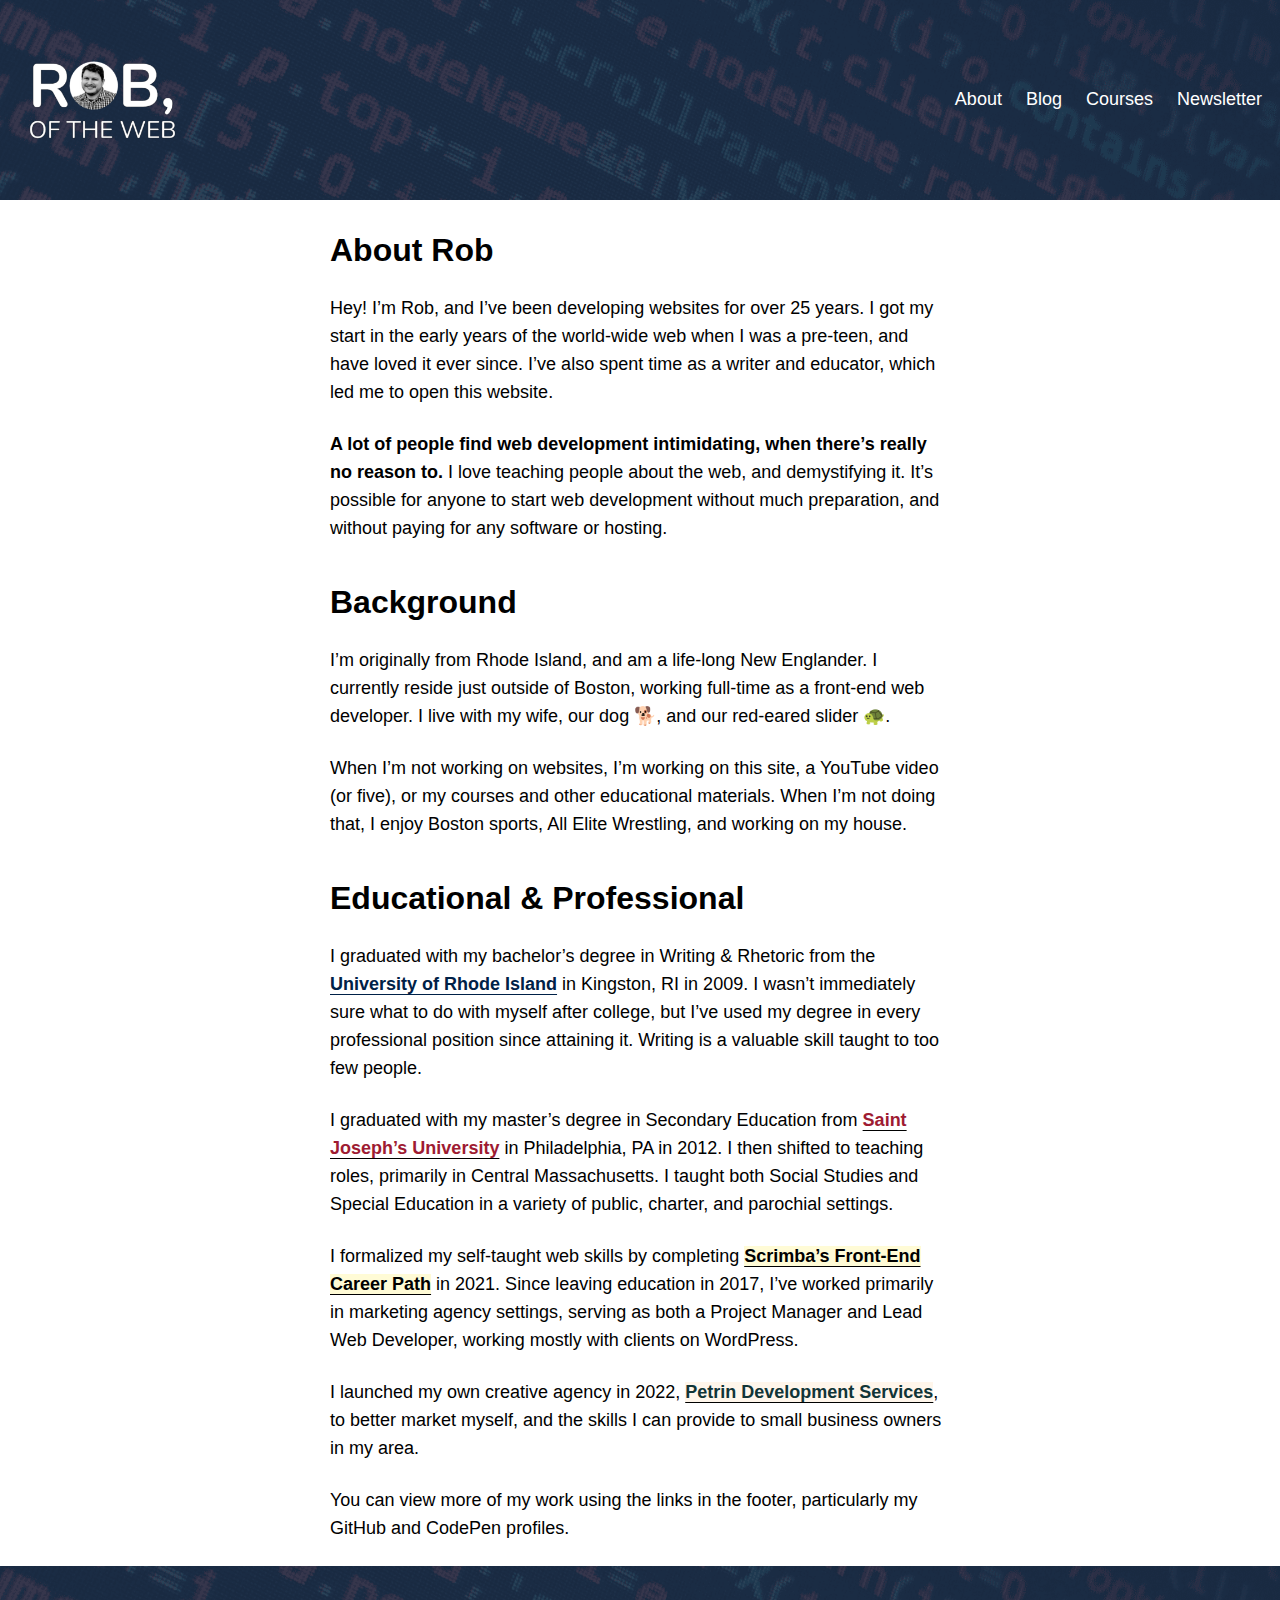
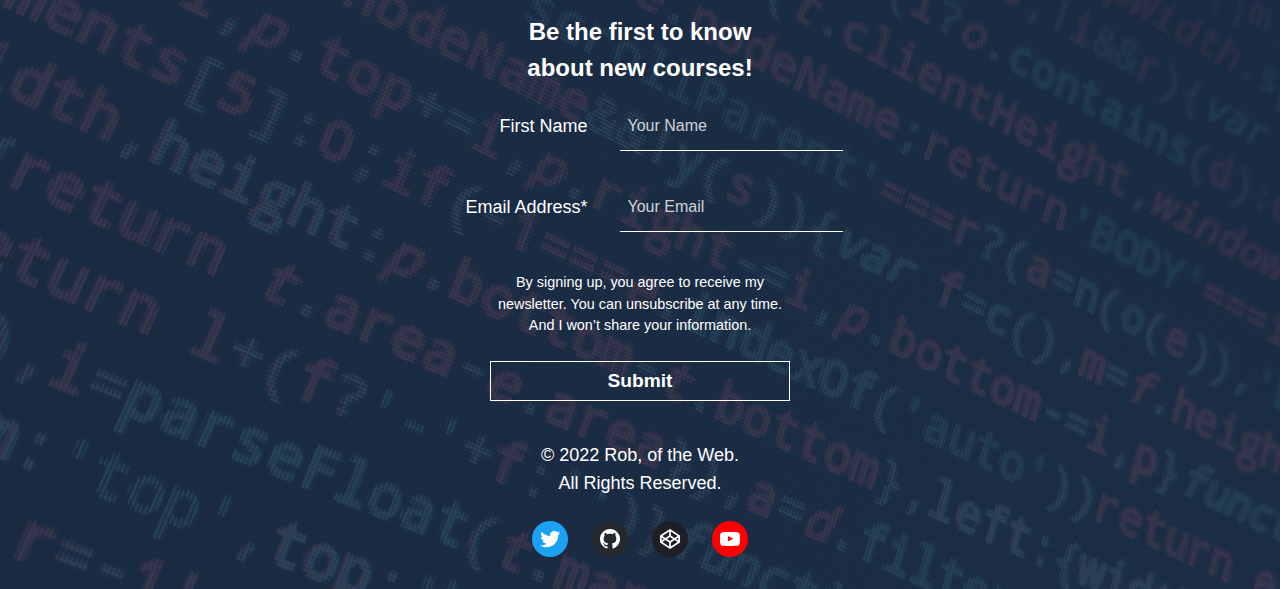
<file: about/index.html>
<!DOCTYPE html>
<html lang="en-US">
<head>
	<meta charset="UTF-8">
	<meta name="viewport" content="width=device-width, initial-scale=1">
<meta name="robots" content="index, follow, max-image-preview:large, max-snippet:-1, max-video-preview:-1">

	<!-- This site is optimized with the Yoast SEO plugin v19.4 - https://yoast.com/wordpress/plugins/seo/ -->
	<meta name="description" content="Additional details about Rob, his background, and professional experience. Long story short, the web is basically his only hobby.">
	<link rel="canonical" href="/about/">
	<meta property="og:locale" content="en_US">
	<meta property="og:type" content="article">
	<meta property="og:title" content="About - Rob, of the Web">
	<meta property="og:description" content="Additional details about Rob, his background, and professional experience. Long story short, the web is basically his only hobby.">
	<meta property="og:url" content="httproboftheweb.local/about/">
	<meta property="og:site_name" content="Rob, of the Web">
	<meta property="article:modified_time" content="2022-07-29T21:03:01+00:00">
	<meta name="twitter:card" content="summary_large_image">
	<meta name="twitter:site" content="@robpetrin">
	<meta name="twitter:label1" content="Est. reading time">
	<meta name="twitter:data1" content="2 minutes">
	<script type="application/ld+json" class="yoast-schema-graph">{"@context":"https://schema.org","@graph":[{"@type":["Person","Organization"],"@id":"httproboftheweb.local/#/schema/person/6e909e78333d02cce91e93c4ae615e25","name":"Rob Petrin","image":{"@type":"ImageObject","inLanguage":"en-US","@id":"httproboftheweb.local/#/schema/person/image/","url":"httproboftheweb.local/wp-content/uploads/2022/07/image-2.png","contentUrl":"httproboftheweb.local/wp-content/uploads/2022/07/image-2.png","width":600,"height":600,"caption":"Rob Petrin"},"logo":{"@id":"httproboftheweb.local/#/schema/person/image/"},"sameAs":["httproboftheweb.local","https://twitter.com/https://twitter.com/robpetrin","https://www.youtube.com/channel/UC5KDgnhngKSloTncG5Zlf9g"]},{"@type":"WebSite","@id":"httproboftheweb.local/#website","url":"httproboftheweb.local/","name":"Rob, of the Web","description":"","publisher":{"@id":"httproboftheweb.local/#/schema/person/6e909e78333d02cce91e93c4ae615e25"},"potentialAction":[{"@type":"SearchAction","target":{"@type":"EntryPoint","urlTemplate":"httproboftheweb.local/?s={search_term_string}"},"query-input":"required name=search_term_string"}],"inLanguage":"en-US"},{"@type":"WebPage","@id":"httproboftheweb.local/about/","url":"httproboftheweb.local/about/","name":"About - Rob, of the Web","isPartOf":{"@id":"httproboftheweb.local/#website"},"datePublished":"2022-07-03T15:57:00+00:00","dateModified":"2022-07-29T21:03:01+00:00","description":"Additional details about Rob, his background, and professional experience. Long story short, the web is basically his only hobby.","breadcrumb":{"@id":"httproboftheweb.local/about/#breadcrumb"},"inLanguage":"en-US","potentialAction":[{"@type":"ReadAction","target":["httproboftheweb.local/about/"]}]},{"@type":"BreadcrumbList","@id":"httproboftheweb.local/about/#breadcrumb","itemListElement":[{"@type":"ListItem","position":1,"name":"Home","item":"httproboftheweb.local/"},{"@type":"ListItem","position":2,"name":"About"}]}]}</script>
	<!-- / Yoast SEO plugin. -->


<title>About - Rob, of the Web</title>
<link rel="dns-prefetch" href="//s.w.org">
<link rel="alternate" type="application/rss+xml" title="Rob, of the Web &raquo; Feed" href="/feed/">
<link rel="alternate" type="application/rss+xml" title="Rob, of the Web &raquo; Comments Feed" href="/comments/feed/">
<script>
window._wpemojiSettings = {"baseUrl":"https:\/\/s.w.org\/images\/core\/emoji\/14.0.0\/72x72\/","ext":".png","svgUrl":"https:\/\/s.w.org\/images\/core\/emoji\/14.0.0\/svg\/","svgExt":".svg","source":{"concatemoji":"http:\/\/rob-of-the-web.local\/wp-includes\/js\/wp-emoji-release.min.js?ver=6.0.1"}};
/*! This file is auto-generated */
!function(e,a,t){var n,r,o,i=a.createElement("canvas"),p=i.getContext&&i.getContext("2d");function s(e,t){var a=String.fromCharCode,e=(p.clearRect(0,0,i.width,i.height),p.fillText(a.apply(this,e),0,0),i.toDataURL());return p.clearRect(0,0,i.width,i.height),p.fillText(a.apply(this,t),0,0),e===i.toDataURL()}function c(e){var t=a.createElement("script");t.src=e,t.defer=t.type="text/javascript",a.getElementsByTagName("head")[0].appendChild(t)}for(o=Array("flag","emoji"),t.supports={everything:!0,everythingExceptFlag:!0},r=0;r<o.length;r++)t.supports[o[r]]=function(e){if(!p||!p.fillText)return!1;switch(p.textBaseline="top",p.font="600 32px Arial",e){case"flag":return s([127987,65039,8205,9895,65039],[127987,65039,8203,9895,65039])?!1:!s([55356,56826,55356,56819],[55356,56826,8203,55356,56819])&&!s([55356,57332,56128,56423,56128,56418,56128,56421,56128,56430,56128,56423,56128,56447],[55356,57332,8203,56128,56423,8203,56128,56418,8203,56128,56421,8203,56128,56430,8203,56128,56423,8203,56128,56447]);case"emoji":return!s([129777,127995,8205,129778,127999],[129777,127995,8203,129778,127999])}return!1}(o[r]),t.supports.everything=t.supports.everything&&t.supports[o[r]],"flag"!==o[r]&&(t.supports.everythingExceptFlag=t.supports.everythingExceptFlag&&t.supports[o[r]]);t.supports.everythingExceptFlag=t.supports.everythingExceptFlag&&!t.supports.flag,t.DOMReady=!1,t.readyCallback=function(){t.DOMReady=!0},t.supports.everything||(n=function(){t.readyCallback()},a.addEventListener?(a.addEventListener("DOMContentLoaded",n,!1),e.addEventListener("load",n,!1)):(e.attachEvent("onload",n),a.attachEvent("onreadystatechange",function(){"complete"===a.readyState&&t.readyCallback()})),(e=t.source||{}).concatemoji?c(e.concatemoji):e.wpemoji&&e.twemoji&&(c(e.twemoji),c(e.wpemoji)))}(window,document,window._wpemojiSettings);
</script>
<style>img.wp-smiley,
img.emoji {
	display: inline !important;
	border: none !important;
	box-shadow: none !important;
	height: 1em !important;
	width: 1em !important;
	margin: 0 0.07em !important;
	vertical-align: -0.1em !important;
	background: none !important;
	padding: 0 !important;
}</style>
	<style id="wp-block-image-inline-css">.wp-block-image{margin:0 0 1em}.wp-block-image img{height:auto;max-width:100%;vertical-align:bottom}.wp-block-image:not(.is-style-rounded)>a,.wp-block-image:not(.is-style-rounded) img{border-radius:inherit}.wp-block-image.aligncenter{text-align:center}.wp-block-image.alignfull img,.wp-block-image.alignwide img{height:auto;width:100%}.wp-block-image.aligncenter,.wp-block-image .aligncenter,.wp-block-image.alignleft,.wp-block-image .alignleft,.wp-block-image.alignright,.wp-block-image .alignright{display:table}.wp-block-image.aligncenter>figcaption,.wp-block-image .aligncenter>figcaption,.wp-block-image.alignleft>figcaption,.wp-block-image .alignleft>figcaption,.wp-block-image.alignright>figcaption,.wp-block-image .alignright>figcaption{display:table-caption;caption-side:bottom}.wp-block-image .alignleft{float:left;margin:.5em 1em .5em 0}.wp-block-image .alignright{float:right;margin:.5em 0 .5em 1em}.wp-block-image .aligncenter{margin-left:auto;margin-right:auto}.wp-block-image figcaption{margin-top:.5em;margin-bottom:1em}.wp-block-image.is-style-circle-mask img,.wp-block-image.is-style-rounded img,.wp-block-image .is-style-rounded img{border-radius:9999px}@supports ((-webkit-mask-image:none) or (mask-image:none)) or (-webkit-mask-image:none){.wp-block-image.is-style-circle-mask img{-webkit-mask-image:url('data:image/svg+xml;utf8,<svg viewBox="0 0 100 100" xmlns="http://www.w3.org/2000/svg"><circle cx="50" cy="50" r="50"/></svg>');mask-image:url('data:image/svg+xml;utf8,<svg viewBox="0 0 100 100" xmlns="http://www.w3.org/2000/svg"><circle cx="50" cy="50" r="50"/></svg>');mask-mode:alpha;-webkit-mask-repeat:no-repeat;mask-repeat:no-repeat;-webkit-mask-size:contain;mask-size:contain;-webkit-mask-position:center;mask-position:center;border-radius:0}}.wp-block-image figure{margin:0}
.wp-block-image figcaption{color:#555;font-size:13px;text-align:center}.is-dark-theme .wp-block-image figcaption{color:hsla(0,0%,100%,.65)}</style>
<style id="wp-block-navigation-link-inline-css">.wp-block-navigation .wp-block-navigation-item__label{word-break:normal;overflow-wrap:break-word}.wp-block-navigation .wp-block-navigation-item__description{display:none}</style>
<link rel="stylesheet" id="wp-block-navigation-css" href="/wp-includes/blocks/navigation/style.min.css?ver=6.0.1" media="all">
<style id="wp-block-columns-inline-css">.wp-block-columns{display:flex;margin-bottom:1.75em;box-sizing:border-box;flex-wrap:wrap!important;align-items:normal!important}@media (min-width:782px){.wp-block-columns{flex-wrap:nowrap!important}}.wp-block-columns.are-vertically-aligned-top{align-items:flex-start}.wp-block-columns.are-vertically-aligned-center{align-items:center}.wp-block-columns.are-vertically-aligned-bottom{align-items:flex-end}@media (max-width:781px){.wp-block-columns:not(.is-not-stacked-on-mobile)>.wp-block-column{flex-basis:100%!important}}@media (min-width:782px){.wp-block-columns:not(.is-not-stacked-on-mobile)>.wp-block-column{flex-basis:0;flex-grow:1}.wp-block-columns:not(.is-not-stacked-on-mobile)>.wp-block-column[style*=flex-basis]{flex-grow:0}}.wp-block-columns.is-not-stacked-on-mobile{flex-wrap:nowrap!important}.wp-block-columns.is-not-stacked-on-mobile>.wp-block-column{flex-basis:0;flex-grow:1}.wp-block-columns.is-not-stacked-on-mobile>.wp-block-column[style*=flex-basis]{flex-grow:0}:where(.wp-block-columns.has-background){padding:1.25em 2.375em}.wp-block-column{flex-grow:1;min-width:0;word-break:break-word;overflow-wrap:break-word}.wp-block-column.is-vertically-aligned-top{align-self:flex-start}.wp-block-column.is-vertically-aligned-center{align-self:center}.wp-block-column.is-vertically-aligned-bottom{align-self:flex-end}.wp-block-column.is-vertically-aligned-bottom,.wp-block-column.is-vertically-aligned-center,.wp-block-column.is-vertically-aligned-top{width:100%}</style>
<style id="wp-block-group-inline-css">.wp-block-group{box-sizing:border-box}
:where(.wp-block-group.has-background){padding:1.25em 2.375em}</style>
<link rel="stylesheet" id="wp-block-cover-css" href="/wp-includes/blocks/cover/style.min.css?ver=6.0.1" media="all">
<style id="wp-block-template-part-inline-css">.wp-block-template-part.has-background{padding:1.25em 2.375em;margin-top:0;margin-bottom:0}</style>
<style id="wp-block-post-featured-image-inline-css">.wp-block-post-featured-image{margin-left:0;margin-right:0}.wp-block-post-featured-image a{display:block}.wp-block-post-featured-image img{max-width:100%;width:100%;height:auto;vertical-align:bottom}.wp-block-post-featured-image.alignfull img,.wp-block-post-featured-image.alignwide img{width:100%}</style>
<style id="wp-block-heading-inline-css">h1.has-background,h2.has-background,h3.has-background,h4.has-background,h5.has-background,h6.has-background{padding:1.25em 2.375em}</style>
<style id="wp-block-paragraph-inline-css">.is-small-text{font-size:.875em}.is-regular-text{font-size:1em}.is-large-text{font-size:2.25em}.is-larger-text{font-size:3em}.has-drop-cap:not(:focus):first-letter{float:left;font-size:8.4em;line-height:.68;font-weight:100;margin:.05em .1em 0 0;text-transform:uppercase;font-style:normal}p.has-drop-cap.has-background{overflow:hidden}p.has-background{padding:1.25em 2.375em}:where(p.has-text-color:not(.has-link-color)) a{color:inherit}</style>
<style id="wp-block-social-links-inline-css">.wp-block-social-links{padding-left:0;padding-right:0;text-indent:0;margin-left:0;background:none}.wp-block-social-links .wp-social-link a,.wp-block-social-links .wp-social-link a:hover{text-decoration:none;border-bottom:0;box-shadow:none}.wp-block-social-links .wp-social-link a{padding:.25em}.wp-block-social-links .wp-social-link svg{width:1em;height:1em}.wp-block-social-links .wp-social-link span:not(.screen-reader-text){margin-left:.5em;margin-right:.5em;font-size:.65em}.wp-block-social-links.has-small-icon-size{font-size:16px}.wp-block-social-links,.wp-block-social-links.has-normal-icon-size{font-size:24px}.wp-block-social-links.has-large-icon-size{font-size:36px}.wp-block-social-links.has-huge-icon-size{font-size:48px}.wp-block-social-links.aligncenter{justify-content:center;display:flex}.wp-block-social-links.alignright{justify-content:flex-end}.wp-block-social-link{display:block;border-radius:9999px;transition:transform .1s ease;height:auto}@media (prefers-reduced-motion:reduce){.wp-block-social-link{transition-duration:0s;transition-delay:0s}}.wp-block-social-link a{align-items:center;display:flex;line-height:0;transition:transform .1s ease}.wp-block-social-link:hover{transform:scale(1.1)}.wp-block-social-links .wp-block-social-link .wp-block-social-link-anchor,.wp-block-social-links .wp-block-social-link .wp-block-social-link-anchor:active,.wp-block-social-links .wp-block-social-link .wp-block-social-link-anchor:hover,.wp-block-social-links .wp-block-social-link .wp-block-social-link-anchor:visited,.wp-block-social-links .wp-block-social-link .wp-block-social-link-anchor svg{color:currentColor;fill:currentColor}.wp-block-social-links:not(.is-style-logos-only) .wp-social-link{background-color:#f0f0f0;color:#444}.wp-block-social-links:not(.is-style-logos-only) .wp-social-link-amazon{background-color:#f90;color:#fff}.wp-block-social-links:not(.is-style-logos-only) .wp-social-link-bandcamp{background-color:#1ea0c3;color:#fff}.wp-block-social-links:not(.is-style-logos-only) .wp-social-link-behance{background-color:#0757fe;color:#fff}.wp-block-social-links:not(.is-style-logos-only) .wp-social-link-codepen{background-color:#1e1f26;color:#fff}.wp-block-social-links:not(.is-style-logos-only) .wp-social-link-deviantart{background-color:#02e49b;color:#fff}.wp-block-social-links:not(.is-style-logos-only) .wp-social-link-dribbble{background-color:#e94c89;color:#fff}.wp-block-social-links:not(.is-style-logos-only) .wp-social-link-dropbox{background-color:#4280ff;color:#fff}.wp-block-social-links:not(.is-style-logos-only) .wp-social-link-etsy{background-color:#f45800;color:#fff}.wp-block-social-links:not(.is-style-logos-only) .wp-social-link-facebook{background-color:#1778f2;color:#fff}.wp-block-social-links:not(.is-style-logos-only) .wp-social-link-fivehundredpx{background-color:#000;color:#fff}.wp-block-social-links:not(.is-style-logos-only) .wp-social-link-flickr{background-color:#0461dd;color:#fff}.wp-block-social-links:not(.is-style-logos-only) .wp-social-link-foursquare{background-color:#e65678;color:#fff}.wp-block-social-links:not(.is-style-logos-only) .wp-social-link-github{background-color:#24292d;color:#fff}.wp-block-social-links:not(.is-style-logos-only) .wp-social-link-goodreads{background-color:#eceadd;color:#382110}.wp-block-social-links:not(.is-style-logos-only) .wp-social-link-google{background-color:#ea4434;color:#fff}.wp-block-social-links:not(.is-style-logos-only) .wp-social-link-instagram{background-color:#f00075;color:#fff}.wp-block-social-links:not(.is-style-logos-only) .wp-social-link-lastfm{background-color:#e21b24;color:#fff}.wp-block-social-links:not(.is-style-logos-only) .wp-social-link-linkedin{background-color:#0d66c2;color:#fff}.wp-block-social-links:not(.is-style-logos-only) .wp-social-link-mastodon{background-color:#3288d4;color:#fff}.wp-block-social-links:not(.is-style-logos-only) .wp-social-link-medium{background-color:#02ab6c;color:#fff}.wp-block-social-links:not(.is-style-logos-only) .wp-social-link-meetup{background-color:#f6405f;color:#fff}.wp-block-social-links:not(.is-style-logos-only) .wp-social-link-patreon{background-color:#ff424d;color:#fff}.wp-block-social-links:not(.is-style-logos-only) .wp-social-link-pinterest{background-color:#e60122;color:#fff}.wp-block-social-links:not(.is-style-logos-only) .wp-social-link-pocket{background-color:#ef4155;color:#fff}.wp-block-social-links:not(.is-style-logos-only) .wp-social-link-reddit{background-color:#fe4500;color:#fff}.wp-block-social-links:not(.is-style-logos-only) .wp-social-link-skype{background-color:#0478d7;color:#fff}.wp-block-social-links:not(.is-style-logos-only) .wp-social-link-snapchat{background-color:#fefc00;color:#fff;stroke:#000}.wp-block-social-links:not(.is-style-logos-only) .wp-social-link-soundcloud{background-color:#ff5600;color:#fff}.wp-block-social-links:not(.is-style-logos-only) .wp-social-link-spotify{background-color:#1bd760;color:#fff}.wp-block-social-links:not(.is-style-logos-only) .wp-social-link-telegram{background-color:#2aabee;color:#fff}.wp-block-social-links:not(.is-style-logos-only) .wp-social-link-tiktok{background-color:#000;color:#fff}.wp-block-social-links:not(.is-style-logos-only) .wp-social-link-tumblr{background-color:#011835;color:#fff}.wp-block-social-links:not(.is-style-logos-only) .wp-social-link-twitch{background-color:#6440a4;color:#fff}.wp-block-social-links:not(.is-style-logos-only) .wp-social-link-twitter{background-color:#1da1f2;color:#fff}.wp-block-social-links:not(.is-style-logos-only) .wp-social-link-vimeo{background-color:#1eb7ea;color:#fff}.wp-block-social-links:not(.is-style-logos-only) .wp-social-link-vk{background-color:#4680c2;color:#fff}.wp-block-social-links:not(.is-style-logos-only) .wp-social-link-wordpress{background-color:#3499cd;color:#fff}.wp-block-social-links:not(.is-style-logos-only) .wp-social-link-yelp{background-color:#d32422;color:#fff}.wp-block-social-links:not(.is-style-logos-only) .wp-social-link-youtube{background-color:red;color:#fff}.wp-block-social-links.is-style-logos-only .wp-social-link{background:none}.wp-block-social-links.is-style-logos-only .wp-social-link a{padding:0}.wp-block-social-links.is-style-logos-only .wp-social-link svg{width:1.25em;height:1.25em}.wp-block-social-links.is-style-logos-only .wp-social-link-amazon{color:#f90}.wp-block-social-links.is-style-logos-only .wp-social-link-bandcamp{color:#1ea0c3}.wp-block-social-links.is-style-logos-only .wp-social-link-behance{color:#0757fe}.wp-block-social-links.is-style-logos-only .wp-social-link-codepen{color:#1e1f26}.wp-block-social-links.is-style-logos-only .wp-social-link-deviantart{color:#02e49b}.wp-block-social-links.is-style-logos-only .wp-social-link-dribbble{color:#e94c89}.wp-block-social-links.is-style-logos-only .wp-social-link-dropbox{color:#4280ff}.wp-block-social-links.is-style-logos-only .wp-social-link-etsy{color:#f45800}.wp-block-social-links.is-style-logos-only .wp-social-link-facebook{color:#1778f2}.wp-block-social-links.is-style-logos-only .wp-social-link-fivehundredpx{color:#000}.wp-block-social-links.is-style-logos-only .wp-social-link-flickr{color:#0461dd}.wp-block-social-links.is-style-logos-only .wp-social-link-foursquare{color:#e65678}.wp-block-social-links.is-style-logos-only .wp-social-link-github{color:#24292d}.wp-block-social-links.is-style-logos-only .wp-social-link-goodreads{color:#382110}.wp-block-social-links.is-style-logos-only .wp-social-link-google{color:#ea4434}.wp-block-social-links.is-style-logos-only .wp-social-link-instagram{color:#f00075}.wp-block-social-links.is-style-logos-only .wp-social-link-lastfm{color:#e21b24}.wp-block-social-links.is-style-logos-only .wp-social-link-linkedin{color:#0d66c2}.wp-block-social-links.is-style-logos-only .wp-social-link-mastodon{color:#3288d4}.wp-block-social-links.is-style-logos-only .wp-social-link-medium{color:#02ab6c}.wp-block-social-links.is-style-logos-only .wp-social-link-meetup{color:#f6405f}.wp-block-social-links.is-style-logos-only .wp-social-link-patreon{color:#ff424d}.wp-block-social-links.is-style-logos-only .wp-social-link-pinterest{color:#e60122}.wp-block-social-links.is-style-logos-only .wp-social-link-pocket{color:#ef4155}.wp-block-social-links.is-style-logos-only .wp-social-link-reddit{color:#fe4500}.wp-block-social-links.is-style-logos-only .wp-social-link-skype{color:#0478d7}.wp-block-social-links.is-style-logos-only .wp-social-link-snapchat{color:#fff;stroke:#000}.wp-block-social-links.is-style-logos-only .wp-social-link-soundcloud{color:#ff5600}.wp-block-social-links.is-style-logos-only .wp-social-link-spotify{color:#1bd760}.wp-block-social-links.is-style-logos-only .wp-social-link-telegram{color:#2aabee}.wp-block-social-links.is-style-logos-only .wp-social-link-tiktok{color:#000}.wp-block-social-links.is-style-logos-only .wp-social-link-tumblr{color:#011835}.wp-block-social-links.is-style-logos-only .wp-social-link-twitch{color:#6440a4}.wp-block-social-links.is-style-logos-only .wp-social-link-twitter{color:#1da1f2}.wp-block-social-links.is-style-logos-only .wp-social-link-vimeo{color:#1eb7ea}.wp-block-social-links.is-style-logos-only .wp-social-link-vk{color:#4680c2}.wp-block-social-links.is-style-logos-only .wp-social-link-wordpress{color:#3499cd}.wp-block-social-links.is-style-logos-only .wp-social-link-yelp{color:#d32422}.wp-block-social-links.is-style-logos-only .wp-social-link-youtube{color:red}.wp-block-social-links.is-style-pill-shape .wp-social-link{width:auto}.wp-block-social-links.is-style-pill-shape .wp-social-link a{padding-left:.66667em;padding-right:.66667em}</style>
<style id="wp-block-library-inline-css">:root{--wp-admin-theme-color:#007cba;--wp-admin-theme-color--rgb:0,124,186;--wp-admin-theme-color-darker-10:#006ba1;--wp-admin-theme-color-darker-10--rgb:0,107,161;--wp-admin-theme-color-darker-20:#005a87;--wp-admin-theme-color-darker-20--rgb:0,90,135;--wp-admin-border-width-focus:2px}@media (-webkit-min-device-pixel-ratio:2),(min-resolution:192dpi){:root{--wp-admin-border-width-focus:1.5px}}:root{--wp--preset--font-size--normal:16px;--wp--preset--font-size--huge:42px}:root .has-very-light-gray-background-color{background-color:#eee}:root .has-very-dark-gray-background-color{background-color:#313131}:root .has-very-light-gray-color{color:#eee}:root .has-very-dark-gray-color{color:#313131}:root .has-vivid-green-cyan-to-vivid-cyan-blue-gradient-background{background:linear-gradient(135deg,#00d084,#0693e3)}:root .has-purple-crush-gradient-background{background:linear-gradient(135deg,#34e2e4,#4721fb 50%,#ab1dfe)}:root .has-hazy-dawn-gradient-background{background:linear-gradient(135deg,#faaca8,#dad0ec)}:root .has-subdued-olive-gradient-background{background:linear-gradient(135deg,#fafae1,#67a671)}:root .has-atomic-cream-gradient-background{background:linear-gradient(135deg,#fdd79a,#004a59)}:root .has-nightshade-gradient-background{background:linear-gradient(135deg,#330968,#31cdcf)}:root .has-midnight-gradient-background{background:linear-gradient(135deg,#020381,#2874fc)}.has-regular-font-size{font-size:1em}.has-larger-font-size{font-size:2.625em}.has-normal-font-size{font-size:var(--wp--preset--font-size--normal)}.has-huge-font-size{font-size:var(--wp--preset--font-size--huge)}.has-text-align-center{text-align:center}.has-text-align-left{text-align:left}.has-text-align-right{text-align:right}#end-resizable-editor-section{display:none}.aligncenter{clear:both}.items-justified-left{justify-content:flex-start}.items-justified-center{justify-content:center}.items-justified-right{justify-content:flex-end}.items-justified-space-between{justify-content:space-between}.screen-reader-text{border:0;clip:rect(1px,1px,1px,1px);-webkit-clip-path:inset(50%);clip-path:inset(50%);height:1px;margin:-1px;overflow:hidden;padding:0;position:absolute;width:1px;word-wrap:normal!important}.screen-reader-text:focus{background-color:#ddd;clip:auto!important;-webkit-clip-path:none;clip-path:none;color:#444;display:block;font-size:1em;height:auto;left:5px;line-height:normal;padding:15px 23px 14px;text-decoration:none;top:5px;width:auto;z-index:100000}html :where(.has-border-color),html :where([style*=border-width]){border-style:solid}html :where(img[class*=wp-image-]){height:auto;max-width:100%}</style>
<style id="global-styles-inline-css">body{--wp--preset--color--black: #000000;--wp--preset--color--cyan-bluish-gray: #abb8c3;--wp--preset--color--white: #ffffff;--wp--preset--color--pale-pink: #f78da7;--wp--preset--color--vivid-red: #cf2e2e;--wp--preset--color--luminous-vivid-orange: #ff6900;--wp--preset--color--luminous-vivid-amber: #fcb900;--wp--preset--color--light-green-cyan: #7bdcb5;--wp--preset--color--vivid-green-cyan: #00d084;--wp--preset--color--pale-cyan-blue: #8ed1fc;--wp--preset--color--vivid-cyan-blue: #0693e3;--wp--preset--color--vivid-purple: #9b51e0;--wp--preset--color--foreground: #000000;--wp--preset--color--background: #FFFFFF;--wp--preset--color--primary: #767676;--wp--preset--color--secondary: #DDDDDD;--wp--preset--color--custom-color-1: #1c304c;--wp--preset--gradient--vivid-cyan-blue-to-vivid-purple: linear-gradient(135deg,rgba(6,147,227,1) 0%,rgb(155,81,224) 100%);--wp--preset--gradient--light-green-cyan-to-vivid-green-cyan: linear-gradient(135deg,rgb(122,220,180) 0%,rgb(0,208,130) 100%);--wp--preset--gradient--luminous-vivid-amber-to-luminous-vivid-orange: linear-gradient(135deg,rgba(252,185,0,1) 0%,rgba(255,105,0,1) 100%);--wp--preset--gradient--luminous-vivid-orange-to-vivid-red: linear-gradient(135deg,rgba(255,105,0,1) 0%,rgb(207,46,46) 100%);--wp--preset--gradient--very-light-gray-to-cyan-bluish-gray: linear-gradient(135deg,rgb(238,238,238) 0%,rgb(169,184,195) 100%);--wp--preset--gradient--cool-to-warm-spectrum: linear-gradient(135deg,rgb(74,234,220) 0%,rgb(151,120,209) 20%,rgb(207,42,186) 40%,rgb(238,44,130) 60%,rgb(251,105,98) 80%,rgb(254,248,76) 100%);--wp--preset--gradient--blush-light-purple: linear-gradient(135deg,rgb(255,206,236) 0%,rgb(152,150,240) 100%);--wp--preset--gradient--blush-bordeaux: linear-gradient(135deg,rgb(254,205,165) 0%,rgb(254,45,45) 50%,rgb(107,0,62) 100%);--wp--preset--gradient--luminous-dusk: linear-gradient(135deg,rgb(255,203,112) 0%,rgb(199,81,192) 50%,rgb(65,88,208) 100%);--wp--preset--gradient--pale-ocean: linear-gradient(135deg,rgb(255,245,203) 0%,rgb(182,227,212) 50%,rgb(51,167,181) 100%);--wp--preset--gradient--electric-grass: linear-gradient(135deg,rgb(202,248,128) 0%,rgb(113,206,126) 100%);--wp--preset--gradient--midnight: linear-gradient(135deg,rgb(2,3,129) 0%,rgb(40,116,252) 100%);--wp--preset--duotone--dark-grayscale: url('#wp-duotone-dark-grayscale');--wp--preset--duotone--grayscale: url('#wp-duotone-grayscale');--wp--preset--duotone--purple-yellow: url('#wp-duotone-purple-yellow');--wp--preset--duotone--blue-red: url('#wp-duotone-blue-red');--wp--preset--duotone--midnight: url('#wp-duotone-midnight');--wp--preset--duotone--magenta-yellow: url('#wp-duotone-magenta-yellow');--wp--preset--duotone--purple-green: url('#wp-duotone-purple-green');--wp--preset--duotone--blue-orange: url('#wp-duotone-blue-orange');--wp--preset--font-size--small: clamp(14px, 1.25vw, 16px);--wp--preset--font-size--medium: clamp(16px, 1.45vw, 18px);--wp--preset--font-size--large: clamp(18px, 1.666vw, 21px);--wp--preset--font-size--x-large: 42px;--wp--preset--font-size--extra-large: clamp(24px, 2.222vw, 27px);--wp--preset--font-size--heading-1: clamp(32px, 4.444vw, 36px);--wp--preset--font-size--heading-2: clamp(27px, 3.333vw, 32px);--wp--preset--font-size--heading-3: clamp(24px, 2.777vw, 27px);--wp--preset--font-size--heading-4: clamp(21px, 2.222vw, 24px);--wp--preset--font-size--heading-5: clamp(18px, 1.666vw, 21px);--wp--preset--font-size--heading-6: clamp(16px, 1.111vw, 18px);--wp--preset--font-family--pt-serif: "PT Serif", ui-serif, Georgia, serif;--wp--preset--font-family--system-sans-serif: ui-sans-serif, -apple-system, BlinkMacSystemFont, "Segoe UI", Roboto, "Helvetica Neue", sans-serif;--wp--preset--font-family--system-serif: ui-serif, Georgia, serif;--wp--preset--font-family--system-monospace: ui-monospace, Menlo, Consolas, Monaco, "Liberation Mono", "Lucida Console", monospace;--wp--custom--spacing--baseline: 16px;--wp--custom--spacing--medium: calc( 2.5 * var( --wp--custom--spacing--baseline ) );--wp--custom--spacing--large: clamp( ( 3 * var( --wp--custom--spacing--baseline ) ), 10vw, ( 5 * var( --wp--custom--spacing--baseline ) ));--wp--custom--spacing--outer: max(24px, 5vw);--wp--custom--typography--line-height--body: 1.5;--wp--custom--typography--line-height--heading: 1.25;}body { margin: 0; }body{background-color: var(--wp--preset--color--background);color: var(--wp--preset--color--foreground);font-family: var(--wp--preset--font-family--system-sans-serif);font-size: var(--wp--preset--font-size--medium);line-height: var(--wp--custom--typography--line-height--body);--wp--style--block-gap: 1.5rem;}.wp-site-blocks > .alignleft { float: left; margin-right: 2em; }.wp-site-blocks > .alignright { float: right; margin-left: 2em; }.wp-site-blocks > .aligncenter { justify-content: center; margin-left: auto; margin-right: auto; }.wp-site-blocks > * { margin-block-start: 0; margin-block-end: 0; }.wp-site-blocks > * + * { margin-block-start: var( --wp--style--block-gap ); }h1{font-size: var(--wp--preset--font-size--heading-1);line-height: var(--wp--custom--typography--line-height--heading);}h2{font-size: var(--wp--preset--font-size--heading-2);line-height: var(--wp--custom--typography--line-height--heading);}h3{font-size: var(--wp--preset--font-size--heading-3);line-height: var(--wp--custom--typography--line-height--heading);}h4{font-size: var(--wp--preset--font-size--heading-4);line-height: var(--wp--custom--typography--line-height--heading);}h5{font-size: var(--wp--preset--font-size--heading-5);line-height: var(--wp--custom--typography--line-height--heading);}h6{font-size: var(--wp--preset--font-size--heading-6);line-height: var(--wp--custom--typography--line-height--heading);}a{color: inherit;}.wp-block-button__link{background-color: var(--wp--preset--color--foreground);border-radius: 0px;color: var(--wp--preset--color--background);font-size: var(--wp--preset--font-size--medium);}.wp-block-code{border-color: var(--wp--preset--color--secondary);border-width: 1px;font-size: var(--wp--preset--font-size--small);}.wp-block-cover{color: #ffffff;}p{line-height: calc( 1em + 10px );}.wp-block-preformatted{font-size: var(--wp--preset--font-size--small);}.wp-block-post-featured-image{margin-top: 1em;margin-bottom: 1em;}.wp-block-post-title{font-size: var(--wp--preset--font-size--medium);font-weight: 700;line-height: var(--wp--custom--typography--line-height--heading);}.wp-block-quote{border-color: var(--wp--preset--color--secondary);border-width: 1px;padding-left: 1.5em;}.wp-block-separator{margin-top: var( --wp--custom--spacing--large );margin-bottom: var( --wp--custom--spacing--large );}.wp-block-site-title{font-weight: 700;margin-top: 0px;margin-bottom: 0px;}.wp-block-spacer{margin-top: 0px;margin-bottom: 0px;}.wp-block-table > table{font-size: var(--wp--preset--font-size--small);line-height: var(--wp--custom--typography--line-height--body);}.has-black-color{color: var(--wp--preset--color--black) !important;}.has-cyan-bluish-gray-color{color: var(--wp--preset--color--cyan-bluish-gray) !important;}.has-white-color{color: var(--wp--preset--color--white) !important;}.has-pale-pink-color{color: var(--wp--preset--color--pale-pink) !important;}.has-vivid-red-color{color: var(--wp--preset--color--vivid-red) !important;}.has-luminous-vivid-orange-color{color: var(--wp--preset--color--luminous-vivid-orange) !important;}.has-luminous-vivid-amber-color{color: var(--wp--preset--color--luminous-vivid-amber) !important;}.has-light-green-cyan-color{color: var(--wp--preset--color--light-green-cyan) !important;}.has-vivid-green-cyan-color{color: var(--wp--preset--color--vivid-green-cyan) !important;}.has-pale-cyan-blue-color{color: var(--wp--preset--color--pale-cyan-blue) !important;}.has-vivid-cyan-blue-color{color: var(--wp--preset--color--vivid-cyan-blue) !important;}.has-vivid-purple-color{color: var(--wp--preset--color--vivid-purple) !important;}.has-foreground-color{color: var(--wp--preset--color--foreground) !important;}.has-background-color{color: var(--wp--preset--color--background) !important;}.has-primary-color{color: var(--wp--preset--color--primary) !important;}.has-secondary-color{color: var(--wp--preset--color--secondary) !important;}.has-custom-color-1-color{color: var(--wp--preset--color--custom-color-1) !important;}.has-black-background-color{background-color: var(--wp--preset--color--black) !important;}.has-cyan-bluish-gray-background-color{background-color: var(--wp--preset--color--cyan-bluish-gray) !important;}.has-white-background-color{background-color: var(--wp--preset--color--white) !important;}.has-pale-pink-background-color{background-color: var(--wp--preset--color--pale-pink) !important;}.has-vivid-red-background-color{background-color: var(--wp--preset--color--vivid-red) !important;}.has-luminous-vivid-orange-background-color{background-color: var(--wp--preset--color--luminous-vivid-orange) !important;}.has-luminous-vivid-amber-background-color{background-color: var(--wp--preset--color--luminous-vivid-amber) !important;}.has-light-green-cyan-background-color{background-color: var(--wp--preset--color--light-green-cyan) !important;}.has-vivid-green-cyan-background-color{background-color: var(--wp--preset--color--vivid-green-cyan) !important;}.has-pale-cyan-blue-background-color{background-color: var(--wp--preset--color--pale-cyan-blue) !important;}.has-vivid-cyan-blue-background-color{background-color: var(--wp--preset--color--vivid-cyan-blue) !important;}.has-vivid-purple-background-color{background-color: var(--wp--preset--color--vivid-purple) !important;}.has-foreground-background-color{background-color: var(--wp--preset--color--foreground) !important;}.has-background-background-color{background-color: var(--wp--preset--color--background) !important;}.has-primary-background-color{background-color: var(--wp--preset--color--primary) !important;}.has-secondary-background-color{background-color: var(--wp--preset--color--secondary) !important;}.has-custom-color-1-background-color{background-color: var(--wp--preset--color--custom-color-1) !important;}.has-black-border-color{border-color: var(--wp--preset--color--black) !important;}.has-cyan-bluish-gray-border-color{border-color: var(--wp--preset--color--cyan-bluish-gray) !important;}.has-white-border-color{border-color: var(--wp--preset--color--white) !important;}.has-pale-pink-border-color{border-color: var(--wp--preset--color--pale-pink) !important;}.has-vivid-red-border-color{border-color: var(--wp--preset--color--vivid-red) !important;}.has-luminous-vivid-orange-border-color{border-color: var(--wp--preset--color--luminous-vivid-orange) !important;}.has-luminous-vivid-amber-border-color{border-color: var(--wp--preset--color--luminous-vivid-amber) !important;}.has-light-green-cyan-border-color{border-color: var(--wp--preset--color--light-green-cyan) !important;}.has-vivid-green-cyan-border-color{border-color: var(--wp--preset--color--vivid-green-cyan) !important;}.has-pale-cyan-blue-border-color{border-color: var(--wp--preset--color--pale-cyan-blue) !important;}.has-vivid-cyan-blue-border-color{border-color: var(--wp--preset--color--vivid-cyan-blue) !important;}.has-vivid-purple-border-color{border-color: var(--wp--preset--color--vivid-purple) !important;}.has-foreground-border-color{border-color: var(--wp--preset--color--foreground) !important;}.has-background-border-color{border-color: var(--wp--preset--color--background) !important;}.has-primary-border-color{border-color: var(--wp--preset--color--primary) !important;}.has-secondary-border-color{border-color: var(--wp--preset--color--secondary) !important;}.has-custom-color-1-border-color{border-color: var(--wp--preset--color--custom-color-1) !important;}.has-vivid-cyan-blue-to-vivid-purple-gradient-background{background: var(--wp--preset--gradient--vivid-cyan-blue-to-vivid-purple) !important;}.has-light-green-cyan-to-vivid-green-cyan-gradient-background{background: var(--wp--preset--gradient--light-green-cyan-to-vivid-green-cyan) !important;}.has-luminous-vivid-amber-to-luminous-vivid-orange-gradient-background{background: var(--wp--preset--gradient--luminous-vivid-amber-to-luminous-vivid-orange) !important;}.has-luminous-vivid-orange-to-vivid-red-gradient-background{background: var(--wp--preset--gradient--luminous-vivid-orange-to-vivid-red) !important;}.has-very-light-gray-to-cyan-bluish-gray-gradient-background{background: var(--wp--preset--gradient--very-light-gray-to-cyan-bluish-gray) !important;}.has-cool-to-warm-spectrum-gradient-background{background: var(--wp--preset--gradient--cool-to-warm-spectrum) !important;}.has-blush-light-purple-gradient-background{background: var(--wp--preset--gradient--blush-light-purple) !important;}.has-blush-bordeaux-gradient-background{background: var(--wp--preset--gradient--blush-bordeaux) !important;}.has-luminous-dusk-gradient-background{background: var(--wp--preset--gradient--luminous-dusk) !important;}.has-pale-ocean-gradient-background{background: var(--wp--preset--gradient--pale-ocean) !important;}.has-electric-grass-gradient-background{background: var(--wp--preset--gradient--electric-grass) !important;}.has-midnight-gradient-background{background: var(--wp--preset--gradient--midnight) !important;}.has-small-font-size{font-size: var(--wp--preset--font-size--small) !important;}.has-medium-font-size{font-size: var(--wp--preset--font-size--medium) !important;}.has-large-font-size{font-size: var(--wp--preset--font-size--large) !important;}.has-x-large-font-size{font-size: var(--wp--preset--font-size--x-large) !important;}.has-extra-large-font-size{font-size: var(--wp--preset--font-size--extra-large) !important;}.has-heading-1-font-size{font-size: var(--wp--preset--font-size--heading-1) !important;}.has-heading-2-font-size{font-size: var(--wp--preset--font-size--heading-2) !important;}.has-heading-3-font-size{font-size: var(--wp--preset--font-size--heading-3) !important;}.has-heading-4-font-size{font-size: var(--wp--preset--font-size--heading-4) !important;}.has-heading-5-font-size{font-size: var(--wp--preset--font-size--heading-5) !important;}.has-heading-6-font-size{font-size: var(--wp--preset--font-size--heading-6) !important;}.has-pt-serif-font-family{font-family: var(--wp--preset--font-family--pt-serif) !important;}.has-system-sans-serif-font-family{font-family: var(--wp--preset--font-family--system-sans-serif) !important;}.has-system-serif-font-family{font-family: var(--wp--preset--font-family--system-serif) !important;}.has-system-monospace-font-family{font-family: var(--wp--preset--font-family--system-monospace) !important;}</style>
<style id="wp-webfonts-inline-css">@font-face{font-family:"PT Serif";font-style:normal;font-weight:400;font-display:fallback;src:local("PT Serif"), url('/wp-content/themes/davis-blocks/assets/fonts/pt-serif/pt-serif-v17-latin-regular.woff2') format('woff2');font-stretch:normal;}@font-face{font-family:"PT Serif";font-style:italic;font-weight:500;font-display:fallback;src:local("PT Serif"), url('/wp-content/themes/davis-blocks/assets/fonts/pt-serif/pt-serif-v17-latin-italic.woff2') format('woff2');font-stretch:normal;}@font-face{font-family:"PT Serif";font-style:normal;font-weight:700;font-display:fallback;src:local("PT Serif"), url('/wp-content/themes/davis-blocks/assets/fonts/pt-serif/pt-serif-v17-latin-700.woff2') format('woff2');font-stretch:normal;}@font-face{font-family:"PT Serif";font-style:italic;font-weight:700;font-display:fallback;src:local("PT Serif"), url('/wp-content/themes/davis-blocks/assets/fonts/pt-serif/pt-serif-v17-latin-700italic.woff2') format('woff2');font-stretch:normal;}</style>
<link rel="stylesheet" id="davis-blocks-styles-css" href="/wp-content/themes/davis-blocks/style.css?ver=0.1.2" media="all">
<script src="/wp-includes/blocks/navigation/view.min.js?ver=009e29110e016c14bac4ba0ecc809fcd" id="wp-block-navigation-view-js"></script>
<link rel="https://api.w.org/" href="/wp-json/">
<link rel="alternate" type="application/json" href="/wp-json/wp/v2/pages/93">
<link rel="EditURI" type="application/rsd+xml" title="RSD" href="/xmlrpc.php?rsd">
<link rel="wlwmanifest" type="application/wlwmanifest+xml" href="/wp-includes/wlwmanifest.xml"> 
<meta name="generator" content="WordPress 6.0.1">
<link rel="shortlink" href="/?p=93">
<link rel="alternate" type="application/json+oembed" href="/wp-json/oembed/1.0/embed?url=http%3A%2F%2F%2Fabout%2F">
<link rel="alternate" type="text/xml+oembed" href="/wp-json/oembed/1.0/embed?url=http%3A%2F%2F%2Fabout%2F&#038;format=xml">
<style>.wp-container-1 > .alignleft { float: left; margin-inline-start: 0; margin-inline-end: 2em; }.wp-container-1 > .alignright { float: right; margin-inline-start: 2em; margin-inline-end: 0; }.wp-container-1 > .aligncenter { margin-left: auto !important; margin-right: auto !important; }.wp-container-1 > * { margin-block-start: 0; margin-block-end: 0; }.wp-container-1 > * + * { margin-block-start: var( --wp--style--block-gap ); margin-block-end: 0; }</style>
<style>.wp-container-3 {display: flex;gap: var( --wp--style--block-gap, 0.5em );flex-wrap: wrap;align-items: center;justify-content: flex-end;}.wp-container-3 > * { margin: 0; }</style>
<style>.wp-container-4 > .alignleft { float: left; margin-inline-start: 0; margin-inline-end: 2em; }.wp-container-4 > .alignright { float: right; margin-inline-start: 2em; margin-inline-end: 0; }.wp-container-4 > .aligncenter { margin-left: auto !important; margin-right: auto !important; }.wp-container-4 > * { margin-block-start: 0; margin-block-end: 0; }.wp-container-4 > * + * { margin-block-start: var( --wp--style--block-gap ); margin-block-end: 0; }</style>
<style>.wp-container-5 {display: flex;gap: var( --wp--style--block-gap, 2em );flex-wrap: nowrap;align-items: center;}.wp-container-5 > * { margin: 0; }</style>
<style>.wp-container-6 > :where(:not(.alignleft):not(.alignright)) {max-width: 1366px;margin-left: auto !important;margin-right: auto !important;}.wp-container-6 > .alignwide { max-width: 1366px;}.wp-container-6 .alignfull { max-width: none; }.wp-container-6 > .alignleft { float: left; margin-inline-start: 0; margin-inline-end: 2em; }.wp-container-6 > .alignright { float: right; margin-inline-start: 2em; margin-inline-end: 0; }.wp-container-6 > .aligncenter { margin-left: auto !important; margin-right: auto !important; }.wp-container-6 > * { margin-block-start: 0; margin-block-end: 0; }.wp-container-6 > * + * { margin-block-start: var( --wp--style--block-gap ); margin-block-end: 0; }</style>
<style>.wp-container-7 > .alignleft { float: left; margin-inline-start: 0; margin-inline-end: 2em; }.wp-container-7 > .alignright { float: right; margin-inline-start: 2em; margin-inline-end: 0; }.wp-container-7 > .aligncenter { margin-left: auto !important; margin-right: auto !important; }.wp-container-7 > * { margin-block-start: 0; margin-block-end: 0; }.wp-container-7 > * + * { margin-block-start: var( --wp--style--block-gap ); margin-block-end: 0; }</style>
<style>.wp-container-8 > :where(:not(.alignleft):not(.alignright)) {max-width: 620px;margin-left: auto !important;margin-right: auto !important;}.wp-container-8 > .alignwide { max-width: 1240px;}.wp-container-8 .alignfull { max-width: none; }.wp-container-8 > .alignleft { float: left; margin-inline-start: 0; margin-inline-end: 2em; }.wp-container-8 > .alignright { float: right; margin-inline-start: 2em; margin-inline-end: 0; }.wp-container-8 > .aligncenter { margin-left: auto !important; margin-right: auto !important; }.wp-container-8 > * { margin-block-start: 0; margin-block-end: 0; }.wp-container-8 > * + * { margin-block-start: 30px; margin-block-end: 0; }</style>
<style>.wp-container-9 > :where(:not(.alignleft):not(.alignright)) {max-width: 620px;margin-left: auto !important;margin-right: auto !important;}.wp-container-9 > .alignwide { max-width: 1240px;}.wp-container-9 .alignfull { max-width: none; }.wp-container-9 > .alignleft { float: left; margin-inline-start: 0; margin-inline-end: 2em; }.wp-container-9 > .alignright { float: right; margin-inline-start: 2em; margin-inline-end: 0; }.wp-container-9 > .aligncenter { margin-left: auto !important; margin-right: auto !important; }.wp-container-9 > * { margin-block-start: 0; margin-block-end: 0; }.wp-container-9 > * + * { margin-block-start: var( --wp--style--block-gap ); margin-block-end: 0; }</style>
<style>.wp-container-10 > .alignleft { float: left; margin-inline-start: 0; margin-inline-end: 2em; }.wp-container-10 > .alignright { float: right; margin-inline-start: 2em; margin-inline-end: 0; }.wp-container-10 > .aligncenter { margin-left: auto !important; margin-right: auto !important; }.wp-container-10 > * { margin-block-start: 0; margin-block-end: 0; }.wp-container-10 > * + * { margin-block-start: 30px; margin-block-end: 0; }</style>
<style>.wp-container-11 {display: flex;gap: var( --wp--style--block-gap, 0.5em );flex-wrap: wrap;align-items: center;justify-content: center;}.wp-container-11 > * { margin: 0; }</style>
<style>.wp-container-12 > :where(:not(.alignleft):not(.alignright)) {max-width: 620px;margin-left: auto !important;margin-right: auto !important;}.wp-container-12 > .alignwide { max-width: 1240px;}.wp-container-12 .alignfull { max-width: none; }.wp-container-12 > .alignleft { float: left; margin-inline-start: 0; margin-inline-end: 2em; }.wp-container-12 > .alignright { float: right; margin-inline-start: 2em; margin-inline-end: 0; }.wp-container-12 > .aligncenter { margin-left: auto !important; margin-right: auto !important; }.wp-container-12 > * { margin-block-start: 0; margin-block-end: 0; }.wp-container-12 > * + * { margin-block-start: var( --wp--style--block-gap ); margin-block-end: 0; }</style>
<style>.wp-container-13 > .alignleft { float: left; margin-inline-start: 0; margin-inline-end: 2em; }.wp-container-13 > .alignright { float: right; margin-inline-start: 2em; margin-inline-end: 0; }.wp-container-13 > .aligncenter { margin-left: auto !important; margin-right: auto !important; }.wp-container-13 > * { margin-block-start: 0; margin-block-end: 0; }.wp-container-13 > * + * { margin-block-start: var( --wp--style--block-gap ); margin-block-end: 0; }</style>
<link rel="icon" href="/wp-content/uploads/2022/06/favicon-150x150.png" sizes="32x32">
<link rel="icon" href="/wp-content/uploads/2022/06/favicon-300x300.png" sizes="192x192">
<link rel="apple-touch-icon" href="/wp-content/uploads/2022/06/favicon-300x300.png">
<meta name="msapplication-TileImage" content="httproboftheweb.local/wp-content/uploads/2022/06/favicon-300x300.png">
</head>

<body class="page-template-default page page-id-93 wp-custom-logo wp-embed-responsive">
<svg xmlns="http://www.w3.org/2000/svg" viewbox="0 0 0 0" width="0" height="0" focusable="false" role="none" style="visibility: hidden; position: absolute; left: -9999px; overflow: hidden;"><defs><filter id="wp-duotone-dark-grayscale"><fecolormatrix color-interpolation-filters="sRGB" type="matrix" values=" .299 .587 .114 0 0 .299 .587 .114 0 0 .299 .587 .114 0 0 .299 .587 .114 0 0 "></fecolormatrix><fecomponenttransfer color-interpolation-filters="sRGB"><fefuncr type="table" tablevalues="0 0.49803921568627"></fefuncr><fefuncg type="table" tablevalues="0 0.49803921568627"></fefuncg><fefuncb type="table" tablevalues="0 0.49803921568627"></fefuncb><fefunca type="table" tablevalues="1 1"></fefunca></fecomponenttransfer><fecomposite in2="SourceGraphic" operator="in"></fecomposite></filter></defs></svg><svg xmlns="http://www.w3.org/2000/svg" viewbox="0 0 0 0" width="0" height="0" focusable="false" role="none" style="visibility: hidden; position: absolute; left: -9999px; overflow: hidden;"><defs><filter id="wp-duotone-grayscale"><fecolormatrix color-interpolation-filters="sRGB" type="matrix" values=" .299 .587 .114 0 0 .299 .587 .114 0 0 .299 .587 .114 0 0 .299 .587 .114 0 0 "></fecolormatrix><fecomponenttransfer color-interpolation-filters="sRGB"><fefuncr type="table" tablevalues="0 1"></fefuncr><fefuncg type="table" tablevalues="0 1"></fefuncg><fefuncb type="table" tablevalues="0 1"></fefuncb><fefunca type="table" tablevalues="1 1"></fefunca></fecomponenttransfer><fecomposite in2="SourceGraphic" operator="in"></fecomposite></filter></defs></svg><svg xmlns="http://www.w3.org/2000/svg" viewbox="0 0 0 0" width="0" height="0" focusable="false" role="none" style="visibility: hidden; position: absolute; left: -9999px; overflow: hidden;"><defs><filter id="wp-duotone-purple-yellow"><fecolormatrix color-interpolation-filters="sRGB" type="matrix" values=" .299 .587 .114 0 0 .299 .587 .114 0 0 .299 .587 .114 0 0 .299 .587 .114 0 0 "></fecolormatrix><fecomponenttransfer color-interpolation-filters="sRGB"><fefuncr type="table" tablevalues="0.54901960784314 0.98823529411765"></fefuncr><fefuncg type="table" tablevalues="0 1"></fefuncg><fefuncb type="table" tablevalues="0.71764705882353 0.25490196078431"></fefuncb><fefunca type="table" tablevalues="1 1"></fefunca></fecomponenttransfer><fecomposite in2="SourceGraphic" operator="in"></fecomposite></filter></defs></svg><svg xmlns="http://www.w3.org/2000/svg" viewbox="0 0 0 0" width="0" height="0" focusable="false" role="none" style="visibility: hidden; position: absolute; left: -9999px; overflow: hidden;"><defs><filter id="wp-duotone-blue-red"><fecolormatrix color-interpolation-filters="sRGB" type="matrix" values=" .299 .587 .114 0 0 .299 .587 .114 0 0 .299 .587 .114 0 0 .299 .587 .114 0 0 "></fecolormatrix><fecomponenttransfer color-interpolation-filters="sRGB"><fefuncr type="table" tablevalues="0 1"></fefuncr><fefuncg type="table" tablevalues="0 0.27843137254902"></fefuncg><fefuncb type="table" tablevalues="0.5921568627451 0.27843137254902"></fefuncb><fefunca type="table" tablevalues="1 1"></fefunca></fecomponenttransfer><fecomposite in2="SourceGraphic" operator="in"></fecomposite></filter></defs></svg><svg xmlns="http://www.w3.org/2000/svg" viewbox="0 0 0 0" width="0" height="0" focusable="false" role="none" style="visibility: hidden; position: absolute; left: -9999px; overflow: hidden;"><defs><filter id="wp-duotone-midnight"><fecolormatrix color-interpolation-filters="sRGB" type="matrix" values=" .299 .587 .114 0 0 .299 .587 .114 0 0 .299 .587 .114 0 0 .299 .587 .114 0 0 "></fecolormatrix><fecomponenttransfer color-interpolation-filters="sRGB"><fefuncr type="table" tablevalues="0 0"></fefuncr><fefuncg type="table" tablevalues="0 0.64705882352941"></fefuncg><fefuncb type="table" tablevalues="0 1"></fefuncb><fefunca type="table" tablevalues="1 1"></fefunca></fecomponenttransfer><fecomposite in2="SourceGraphic" operator="in"></fecomposite></filter></defs></svg><svg xmlns="http://www.w3.org/2000/svg" viewbox="0 0 0 0" width="0" height="0" focusable="false" role="none" style="visibility: hidden; position: absolute; left: -9999px; overflow: hidden;"><defs><filter id="wp-duotone-magenta-yellow"><fecolormatrix color-interpolation-filters="sRGB" type="matrix" values=" .299 .587 .114 0 0 .299 .587 .114 0 0 .299 .587 .114 0 0 .299 .587 .114 0 0 "></fecolormatrix><fecomponenttransfer color-interpolation-filters="sRGB"><fefuncr type="table" tablevalues="0.78039215686275 1"></fefuncr><fefuncg type="table" tablevalues="0 0.94901960784314"></fefuncg><fefuncb type="table" tablevalues="0.35294117647059 0.47058823529412"></fefuncb><fefunca type="table" tablevalues="1 1"></fefunca></fecomponenttransfer><fecomposite in2="SourceGraphic" operator="in"></fecomposite></filter></defs></svg><svg xmlns="http://www.w3.org/2000/svg" viewbox="0 0 0 0" width="0" height="0" focusable="false" role="none" style="visibility: hidden; position: absolute; left: -9999px; overflow: hidden;"><defs><filter id="wp-duotone-purple-green"><fecolormatrix color-interpolation-filters="sRGB" type="matrix" values=" .299 .587 .114 0 0 .299 .587 .114 0 0 .299 .587 .114 0 0 .299 .587 .114 0 0 "></fecolormatrix><fecomponenttransfer color-interpolation-filters="sRGB"><fefuncr type="table" tablevalues="0.65098039215686 0.40392156862745"></fefuncr><fefuncg type="table" tablevalues="0 1"></fefuncg><fefuncb type="table" tablevalues="0.44705882352941 0.4"></fefuncb><fefunca type="table" tablevalues="1 1"></fefunca></fecomponenttransfer><fecomposite in2="SourceGraphic" operator="in"></fecomposite></filter></defs></svg><svg xmlns="http://www.w3.org/2000/svg" viewbox="0 0 0 0" width="0" height="0" focusable="false" role="none" style="visibility: hidden; position: absolute; left: -9999px; overflow: hidden;"><defs><filter id="wp-duotone-blue-orange"><fecolormatrix color-interpolation-filters="sRGB" type="matrix" values=" .299 .587 .114 0 0 .299 .587 .114 0 0 .299 .587 .114 0 0 .299 .587 .114 0 0 "></fecolormatrix><fecomponenttransfer color-interpolation-filters="sRGB"><fefuncr type="table" tablevalues="0.098039215686275 1"></fefuncr><fefuncg type="table" tablevalues="0 0.66274509803922"></fefuncg><fefuncb type="table" tablevalues="0.84705882352941 0.41960784313725"></fefuncb><fefunca type="table" tablevalues="1 1"></fefunca></fecomponenttransfer><fecomposite in2="SourceGraphic" operator="in"></fecomposite></filter></defs></svg>
<div class="wp-site-blocks">
<header class="alignfull site-header wp-block-template-part">
<div class="wp-container-7 wp-block-group">
<div class="wp-block-cover" style="min-height:200px">
<span aria-hidden="true" class="wp-block-cover__background has-custom-color-1-background-color has-background-dim-20 has-background-dim"></span><img loading="lazy" width="2560" height="1440" class="wp-block-cover__image-background wp-image-26" alt="" src="/wp-content/uploads/2022/07/Banner.png" style="object-position:11% 0%" data-object-fit="cover" data-object-position="11% 0%" srcset="/wp-content/uploads/2022/07/Banner.png 2560w, /wp-content/uploads/2022/07/Banner-300x169.png 300w, /wp-content/uploads/2022/07/Banner-1024x576.png 1024w, /wp-content/uploads/2022/07/Banner-768x432.png 768w, /wp-content/uploads/2022/07/Banner-1536x864.png 1536w, /wp-content/uploads/2022/07/Banner-2048x1152.png 2048w" sizes="(max-width: 2560px) 100vw, 2560px"><div class="wp-block-cover__inner-container">
<div class="wp-container-6 wp-block-group">
<div class="wp-container-5 wp-block-columns are-vertically-aligned-center">
<div class="wp-container-1 wp-block-column is-vertically-aligned-center" style="flex-basis:200px">
<figure class="wp-block-image size-large is-resized"><a href="/"><img loading="lazy" src="/wp-content/uploads/2022/07/rob-of-the-web-1024x512.png" alt="" class="wp-image-48" width="256" height="128" srcset="/wp-content/uploads/2022/07/rob-of-the-web-1024x512.png 1024w, /wp-content/uploads/2022/07/rob-of-the-web-300x150.png 300w, /wp-content/uploads/2022/07/rob-of-the-web-768x384.png 768w, /wp-content/uploads/2022/07/rob-of-the-web-1536x768.png 1536w, /wp-content/uploads/2022/07/rob-of-the-web-2048x1024.png 2048w" sizes="(max-width: 256px) 100vw, 256px"></a></figure>
</div>



<div class="wp-container-4 wp-block-column is-vertically-aligned-center" style="flex-basis:100%"><nav class="wp-container-3 is-content-justification-right has-medium-font-size is-responsive items-justified-right wp-block-navigation has-medium-font-size" aria-label="Header navigation 2"><button aria-haspopup="true" aria-label="Open menu" class="wp-block-navigation__responsive-container-open " data-micromodal-trigger="modal-2"><svg width="24" height="24" xmlns="http://www.w3.org/2000/svg" viewbox="0 0 24 24" aria-hidden="true" focusable="false"><rect x="4" y="7.5" width="16" height="1.5"></rect><rect x="4" y="15" width="16" height="1.5"></rect></svg></button>
			<div class="wp-block-navigation__responsive-container  " id="modal-2">
				<div class="wp-block-navigation__responsive-close" tabindex="-1" data-micromodal-close>
					<div class="wp-block-navigation__responsive-dialog" aria-label="Menu">
							<button aria-label="Close menu" data-micromodal-close class="wp-block-navigation__responsive-container-close"><svg xmlns="http://www.w3.org/2000/svg" viewbox="0 0 24 24" width="24" height="24" aria-hidden="true" focusable="false"><path d="M13 11.8l6.1-6.3-1-1-6.1 6.2-6.1-6.2-1 1 6.1 6.3-6.5 6.7 1 1 6.5-6.6 6.5 6.6 1-1z"></path></svg></button>
						<div class="wp-block-navigation__responsive-container-content" id="modal-2-content">
							<ul class="wp-block-navigation__container">
<li class="has-medium-font-size wp-block-navigation-item wp-block-navigation-link"><a class="wp-block-navigation-item__content" href="/about"><span class="wp-block-navigation-item__label">About</span></a></li>
<li class="has-medium-font-size wp-block-navigation-item wp-block-navigation-link"><a class="wp-block-navigation-item__content" href="/blog"><span class="wp-block-navigation-item__label">Blog</span></a></li>
<li class="has-medium-font-size wp-block-navigation-item wp-block-navigation-link"><a class="wp-block-navigation-item__content" href="/courses"><span class="wp-block-navigation-item__label">Courses</span></a></li>
<li class="has-medium-font-size wp-block-navigation-item wp-block-navigation-link"><a class="wp-block-navigation-item__content" href="#newsletter"><span class="wp-block-navigation-item__label">Newsletter</span></a></li>
</ul>
						</div>
					</div>
				</div>
			</div></nav></div>
</div>
</div>
</div>
</div>
</div>
</header>


<main class="wp-container-10 wp-block-group">
<div class="wp-container-8 wp-block-group"></div>


<div class="wp-container-9 entry-content wp-block-post-content">
<h2>About Rob</h2>



<p>Hey! I&#8217;m Rob, and I&#8217;ve been developing websites for over 25 years. I got my start in the early years of the world-wide web when I was a pre-teen, and have loved it ever since. I&#8217;ve also spent time as a writer and educator, which led me to open this website. </p>



<p><strong>A lot of people find web development intimidating, when there&#8217;s really no reason to.</strong> I love teaching people about the web, and demystifying it. It&#8217;s possible for anyone to start web development without much preparation, and without paying for any software or hosting.</p>



<h2>Background</h2>



<p>I&#8217;m originally from Rhode Island, and am a life-long New Englander. I currently reside just outside of Boston, working full-time as a front-end web developer. I live with my wife, our dog 🐕, and our red-eared slider 🐢.</p>



<p>When I&#8217;m not working on websites, I&#8217;m working on this site, a YouTube video (or five), or my courses and other educational materials. When I&#8217;m not doing that, I enjoy Boston sports, All Elite Wrestling, and working on my house.</p>



<h2>Educational &amp; Professional</h2>



<p>I graduated with my bachelor&#8217;s degree in Writing &amp; Rhetoric from the <strong><mark style="background-color:rgba(0, 0, 0, 0);color:#002147" class="has-inline-color"><a href="https://harrington.uri.edu/academics/writing-and-rhetoric-b-a/" target="_blank" rel="noreferrer noopener">University of Rhode Island</a></mark></strong> in Kingston, RI in 2009. I wasn&#8217;t immediately sure what to do with myself after college, but I&#8217;ve used my degree in every professional position since attaining it. Writing is a valuable skill taught to too few people.</p>



<p>I graduated with my master&#8217;s degree in Secondary Education from <strong><a rel="noreferrer noopener" href="https://www.sju.edu/degree-programs/education-secondary-education-grades-7-12" target="_blank"><mark style="background-color:rgba(0, 0, 0, 0);color:#9e1b32" class="has-inline-color">Saint Joseph&#8217;s University</mark></a></strong> in Philadelphia, PA in 2012. I then shifted to teaching roles, primarily in Central Massachusetts. I taught both Social Studies and Special Education in a variety of public, charter, and parochial settings.</p>



<p>I formalized my self-taught web skills by completing <a rel="noreferrer noopener" href="https://scrimba.com/learn/frontend" target="_blank"><strong><mark style="background-color:#fffbd6" class="has-inline-color">Scrimba&#8217;s Front-End Career Path</mark></strong></a> in 2021. Since leaving education in 2017, I&#8217;ve worked primarily in marketing agency settings, serving as both a Project Manager and Lead Web Developer, working mostly with clients on WordPress.</p>



<p>I launched my own creative agency in 2022, <strong><a rel="noreferrer noopener" href="https://petrin.dev/" data-type="URL" data-id="https://petrin.dev" target="_blank"><mark style="background-color:#fff6eb;color:#113537" class="has-inline-color">Petrin Development Services</mark></a></strong>, to better market myself, and the skills I can provide to small business owners in my area.</p>



<p>You can view more of my work using the links in the footer, particularly my GitHub and CodePen profiles.</p>
</div></main>


<footer class="alignfull site-footer wp-block-template-part">
<div class="wp-container-13 wp-block-group">
<div class="wp-block-cover" style="padding-top:0px;padding-right:0px;padding-bottom:0px;padding-left:0px">
<span aria-hidden="true" class="wp-block-cover__background has-custom-color-1-background-color has-background-dim-20 has-background-dim"></span><img loading="lazy" width="2560" height="1440" class="wp-block-cover__image-background wp-image-26" alt="" src="/wp-content/uploads/2022/07/Banner.png" style="object-position:21% 0%" data-object-fit="cover" data-object-position="21% 0%" srcset="/wp-content/uploads/2022/07/Banner.png 2560w, /wp-content/uploads/2022/07/Banner-300x169.png 300w, /wp-content/uploads/2022/07/Banner-1024x576.png 1024w, /wp-content/uploads/2022/07/Banner-768x432.png 768w, /wp-content/uploads/2022/07/Banner-1536x864.png 1536w, /wp-content/uploads/2022/07/Banner-2048x1152.png 2048w" sizes="(max-width: 2560px) 100vw, 2560px"><div class="wp-block-cover__inner-container">
<div class="wp-container-12 wp-block-group has-background-color has-text-color" style="padding-top:2rem;padding-right:0px;padding-bottom:2rem;padding-left:0px">
<form class="form-wrap" action="/" data-netlify="true" name="rob-of-the-web-form" method="POST" id="newsletter">
<input type="hidden" name="form-name" value="rob-of-the-web-form">
<div class="form-group intro-text">Be the first to know about new courses!</div>
                    <div class="form-group field-your-name">
<label for="your-name">First Name</label><input class="form-control" id="your-name" type="text" placeholder="Your Name" name="your-name" access="false" maxlength="35">
</div>
                    <div class="form-group field-your-email">
<label for="your-email">Email Address<span class="formbuilder-required">*</span></label><input class="form-control" id="your-email" type="email" name="your-email" access="false" maxlength="35" placeholder="Your Email" required="" aria-required="true">
</div>
<div class="form-group confirm-text">By signing up, you agree to receive my newsletter. You can unsubscribe at any time. And I won&#8217;t share your information.</div>
                    <button class="button" type="submit" id="form-submit">Submit</button>
                </form>



<p class="has-text-align-center">© 2022 Rob, of the Web. <br>All Rights Reserved.</p>



<ul class="wp-container-11 is-content-justification-center wp-block-social-links">
<li class="wp-social-link wp-social-link-twitter wp-block-social-link"><a href="https://twitter.com/robpetrin" class="wp-block-social-link-anchor"><svg width="24" height="24" viewbox="0 0 24 24" version="1.1" xmlns="http://www.w3.org/2000/svg" aria-hidden="true" focusable="false"><path d="M22.23,5.924c-0.736,0.326-1.527,0.547-2.357,0.646c0.847-0.508,1.498-1.312,1.804-2.27 c-0.793,0.47-1.671,0.812-2.606,0.996C18.324,4.498,17.257,4,16.077,4c-2.266,0-4.103,1.837-4.103,4.103 c0,0.322,0.036,0.635,0.106,0.935C8.67,8.867,5.647,7.234,3.623,4.751C3.27,5.357,3.067,6.062,3.067,6.814 c0,1.424,0.724,2.679,1.825,3.415c-0.673-0.021-1.305-0.206-1.859-0.513c0,0.017,0,0.034,0,0.052c0,1.988,1.414,3.647,3.292,4.023 c-0.344,0.094-0.707,0.144-1.081,0.144c-0.264,0-0.521-0.026-0.772-0.074c0.522,1.63,2.038,2.816,3.833,2.85 c-1.404,1.1-3.174,1.756-5.096,1.756c-0.331,0-0.658-0.019-0.979-0.057c1.816,1.164,3.973,1.843,6.29,1.843 c7.547,0,11.675-6.252,11.675-11.675c0-0.178-0.004-0.355-0.012-0.531C20.985,7.47,21.68,6.747,22.23,5.924z"></path></svg><span class="wp-block-social-link-label screen-reader-text">Twitter</span></a></li>

<li class="wp-social-link wp-social-link-github wp-block-social-link"><a href="https://github.com/robpetrin" class="wp-block-social-link-anchor"><svg width="24" height="24" viewbox="0 0 24 24" version="1.1" xmlns="http://www.w3.org/2000/svg" aria-hidden="true" focusable="false"><path d="M12,2C6.477,2,2,6.477,2,12c0,4.419,2.865,8.166,6.839,9.489c0.5,0.09,0.682-0.218,0.682-0.484 c0-0.236-0.009-0.866-0.014-1.699c-2.782,0.602-3.369-1.34-3.369-1.34c-0.455-1.157-1.11-1.465-1.11-1.465 c-0.909-0.62,0.069-0.608,0.069-0.608c1.004,0.071,1.532,1.03,1.532,1.03c0.891,1.529,2.341,1.089,2.91,0.833 c0.091-0.647,0.349-1.086,0.635-1.337c-2.22-0.251-4.555-1.111-4.555-4.943c0-1.091,0.39-1.984,1.03-2.682 C6.546,8.54,6.202,7.524,6.746,6.148c0,0,0.84-0.269,2.75,1.025C10.295,6.95,11.15,6.84,12,6.836 c0.85,0.004,1.705,0.114,2.504,0.336c1.909-1.294,2.748-1.025,2.748-1.025c0.546,1.376,0.202,2.394,0.1,2.646 c0.64,0.699,1.026,1.591,1.026,2.682c0,3.841-2.337,4.687-4.565,4.935c0.359,0.307,0.679,0.917,0.679,1.852 c0,1.335-0.012,2.415-0.012,2.741c0,0.269,0.18,0.579,0.688,0.481C19.138,20.161,22,16.416,22,12C22,6.477,17.523,2,12,2z"></path></svg><span class="wp-block-social-link-label screen-reader-text">GitHub</span></a></li>

<li class="wp-social-link wp-social-link-codepen wp-block-social-link"><a href="https://codepen.io/robpetrin/" class="wp-block-social-link-anchor"><svg width="24" height="24" viewbox="0 0 24 24" version="1.1" xmlns="http://www.w3.org/2000/svg" aria-hidden="true" focusable="false"><path d="M22.016,8.84c-0.002-0.013-0.005-0.025-0.007-0.037c-0.005-0.025-0.008-0.048-0.015-0.072 c-0.003-0.015-0.01-0.028-0.013-0.042c-0.008-0.02-0.015-0.04-0.023-0.062c-0.007-0.015-0.013-0.028-0.02-0.042 c-0.008-0.02-0.018-0.037-0.03-0.057c-0.007-0.013-0.017-0.027-0.025-0.038c-0.012-0.018-0.023-0.035-0.035-0.052 c-0.01-0.013-0.02-0.025-0.03-0.037c-0.015-0.017-0.028-0.032-0.043-0.045c-0.01-0.012-0.022-0.023-0.035-0.035 c-0.015-0.015-0.032-0.028-0.048-0.04c-0.012-0.01-0.025-0.02-0.037-0.03c-0.005-0.003-0.01-0.008-0.015-0.012l-9.161-6.096 c-0.289-0.192-0.666-0.192-0.955,0L2.359,8.237C2.354,8.24,2.349,8.245,2.344,8.249L2.306,8.277 c-0.017,0.013-0.033,0.027-0.048,0.04C2.246,8.331,2.234,8.342,2.222,8.352c-0.015,0.015-0.028,0.03-0.042,0.047 c-0.012,0.013-0.022,0.023-0.03,0.037C2.139,8.453,2.125,8.471,2.115,8.488C2.107,8.501,2.099,8.514,2.09,8.526 C2.079,8.548,2.069,8.565,2.06,8.585C2.054,8.6,2.047,8.613,2.04,8.626C2.032,8.648,2.025,8.67,2.019,8.69 c-0.005,0.013-0.01,0.027-0.013,0.042C1.999,8.755,1.995,8.778,1.99,8.803C1.989,8.817,1.985,8.828,1.984,8.84 C1.978,8.879,1.975,8.915,1.975,8.954v6.093c0,0.037,0.003,0.075,0.008,0.112c0.002,0.012,0.005,0.025,0.007,0.038 c0.005,0.023,0.008,0.047,0.015,0.072c0.003,0.015,0.008,0.028,0.013,0.04c0.007,0.022,0.013,0.042,0.022,0.063 c0.007,0.015,0.013,0.028,0.02,0.04c0.008,0.02,0.018,0.038,0.03,0.058c0.007,0.013,0.015,0.027,0.025,0.038 c0.012,0.018,0.023,0.035,0.035,0.052c0.01,0.013,0.02,0.025,0.03,0.037c0.013,0.015,0.028,0.032,0.042,0.045 c0.012,0.012,0.023,0.023,0.035,0.035c0.015,0.013,0.032,0.028,0.048,0.04l0.038,0.03c0.005,0.003,0.01,0.007,0.013,0.01 l9.163,6.095C11.668,21.953,11.833,22,12,22c0.167,0,0.332-0.047,0.478-0.144l9.163-6.095l0.015-0.01 c0.013-0.01,0.027-0.02,0.037-0.03c0.018-0.013,0.035-0.028,0.048-0.04c0.013-0.012,0.025-0.023,0.035-0.035 c0.017-0.015,0.03-0.032,0.043-0.045c0.01-0.013,0.02-0.025,0.03-0.037c0.013-0.018,0.025-0.035,0.035-0.052 c0.008-0.013,0.018-0.027,0.025-0.038c0.012-0.02,0.022-0.038,0.03-0.058c0.007-0.013,0.013-0.027,0.02-0.04 c0.008-0.022,0.015-0.042,0.023-0.063c0.003-0.013,0.01-0.027,0.013-0.04c0.007-0.025,0.01-0.048,0.015-0.072 c0.002-0.013,0.005-0.027,0.007-0.037c0.003-0.042,0.007-0.079,0.007-0.117V8.954C22.025,8.915,22.022,8.879,22.016,8.84z M12.862,4.464l6.751,4.49l-3.016,2.013l-3.735-2.492V4.464z M11.138,4.464v4.009l-3.735,2.494L4.389,8.954L11.138,4.464z M3.699,10.562L5.853,12l-2.155,1.438V10.562z M11.138,19.536l-6.749-4.491l3.015-2.011l3.735,2.492V19.536z M12,14.035L8.953,12 L12,9.966L15.047,12L12,14.035z M12.862,19.536v-4.009l3.735-2.492l3.016,2.011L12.862,19.536z M20.303,13.438L18.147,12 l2.156-1.438L20.303,13.438z"></path></svg><span class="wp-block-social-link-label screen-reader-text">CodePen</span></a></li>

<li class="wp-social-link wp-social-link-youtube wp-block-social-link"><a href="https://www.youtube.com/channel/UC5KDgnhngKSloTncG5Zlf9g" class="wp-block-social-link-anchor"><svg width="24" height="24" viewbox="0 0 24 24" version="1.1" xmlns="http://www.w3.org/2000/svg" aria-hidden="true" focusable="false"><path d="M21.8,8.001c0,0-0.195-1.378-0.795-1.985c-0.76-0.797-1.613-0.801-2.004-0.847c-2.799-0.202-6.997-0.202-6.997-0.202 h-0.009c0,0-4.198,0-6.997,0.202C4.608,5.216,3.756,5.22,2.995,6.016C2.395,6.623,2.2,8.001,2.2,8.001S2,9.62,2,11.238v1.517 c0,1.618,0.2,3.237,0.2,3.237s0.195,1.378,0.795,1.985c0.761,0.797,1.76,0.771,2.205,0.855c1.6,0.153,6.8,0.201,6.8,0.201 s4.203-0.006,7.001-0.209c0.391-0.047,1.243-0.051,2.004-0.847c0.6-0.607,0.795-1.985,0.795-1.985s0.2-1.618,0.2-3.237v-1.517 C22,9.62,21.8,8.001,21.8,8.001z M9.935,14.594l-0.001-5.62l5.404,2.82L9.935,14.594z"></path></svg><span class="wp-block-social-link-label screen-reader-text">YouTube</span></a></li>
</ul>
</div>
</div>
</div>
</div>
</footer>
</div>

		<style id="skip-link-styles">.skip-link.screen-reader-text {
			border: 0;
			clip: rect(1px,1px,1px,1px);
			clip-path: inset(50%);
			height: 1px;
			margin: -1px;
			overflow: hidden;
			padding: 0;
			position: absolute !important;
			width: 1px;
			word-wrap: normal !important;
		}

		.skip-link.screen-reader-text:focus {
			background-color: #eee;
			clip: auto !important;
			clip-path: none;
			color: #444;
			display: block;
			font-size: 1em;
			height: auto;
			left: 5px;
			line-height: normal;
			padding: 15px 23px 14px;
			text-decoration: none;
			top: 5px;
			width: auto;
			z-index: 100000;
		}</style>
		<script>
	( function() {
		var skipLinkTarget = document.querySelector( 'main' ),
			sibling,
			skipLinkTargetID,
			skipLink;

		// Early exit if a skip-link target can't be located.
		if ( ! skipLinkTarget ) {
			return;
		}

		// Get the site wrapper.
		// The skip-link will be injected in the beginning of it.
		sibling = document.querySelector( '.wp-site-blocks' );

		// Early exit if the root element was not found.
		if ( ! sibling ) {
			return;
		}

		// Get the skip-link target's ID, and generate one if it doesn't exist.
		skipLinkTargetID = skipLinkTarget.id;
		if ( ! skipLinkTargetID ) {
			skipLinkTargetID = 'wp--skip-link--target';
			skipLinkTarget.id = skipLinkTargetID;
		}

		// Create the skip link.
		skipLink = document.createElement( 'a' );
		skipLink.classList.add( 'skip-link', 'screen-reader-text' );
		skipLink.href = '#' + skipLinkTargetID;
		skipLink.innerHTML = 'Skip to content';

		// Inject the skip link.
		sibling.parentElement.insertBefore( skipLink, sibling );
	}() );
	</script>
	</body>
</html>
</file>
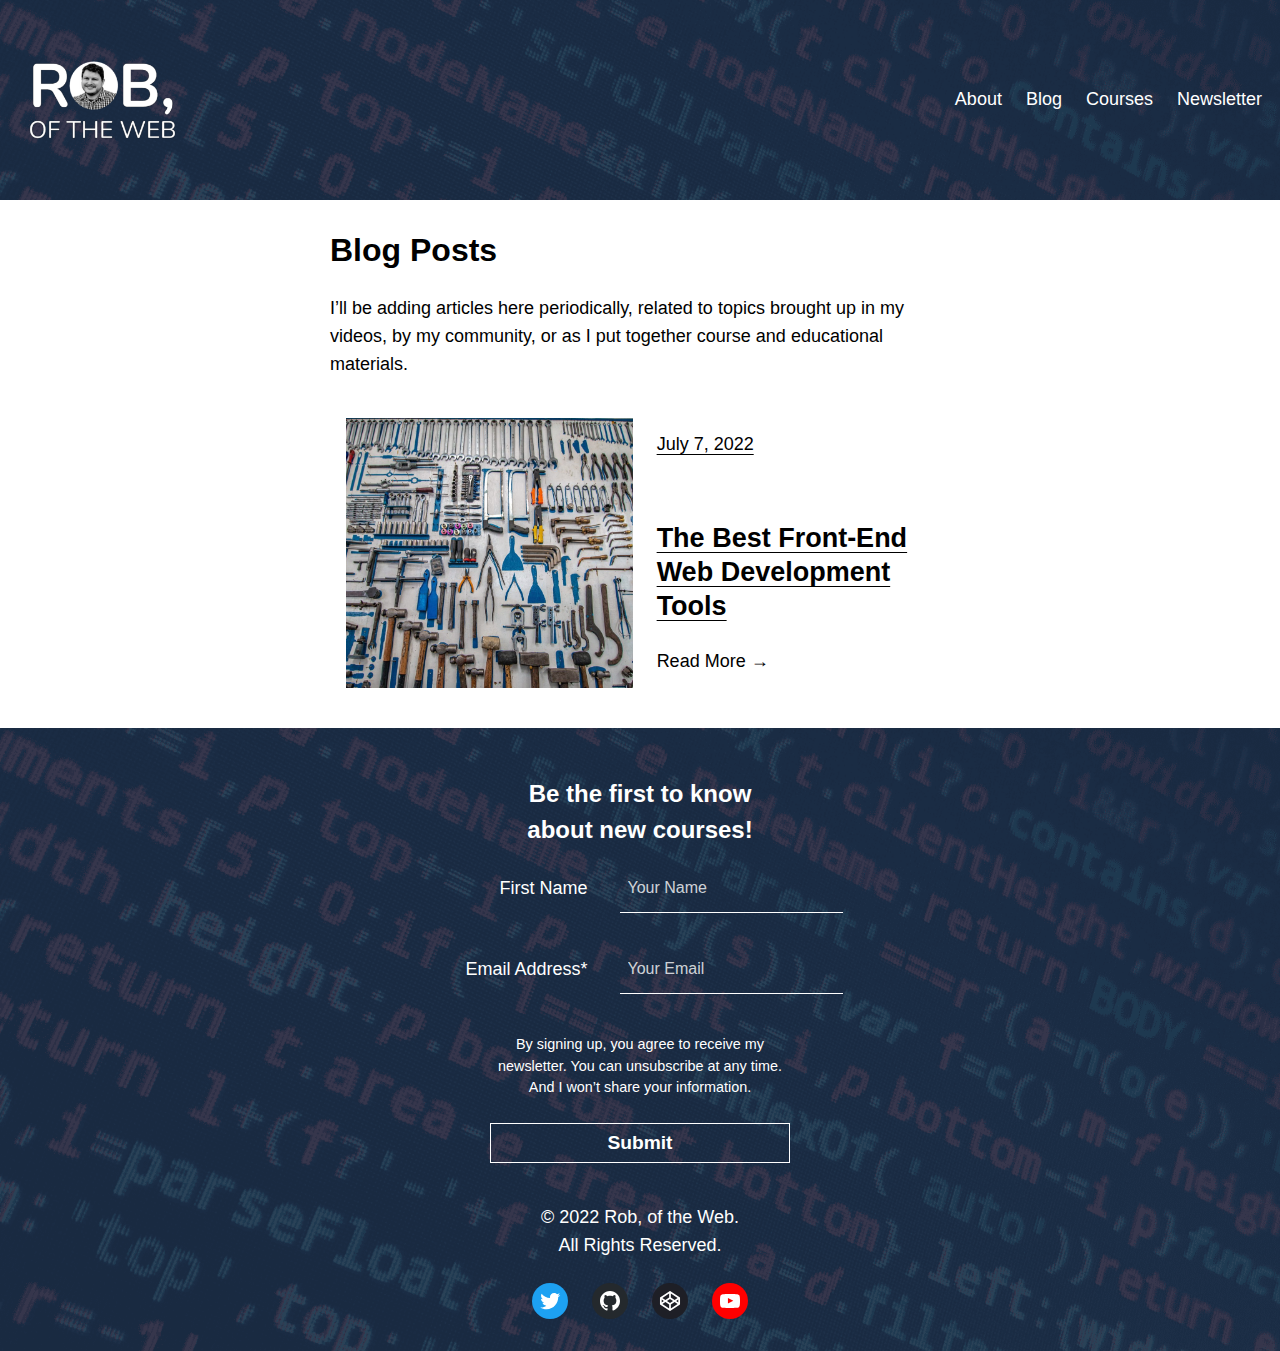
<file: blog/index.html>
<!DOCTYPE html>
<html lang="en-US">
<head>
	<meta charset="UTF-8">
	<meta name="viewport" content="width=device-width, initial-scale=1">
<meta name="robots" content="index, follow, max-image-preview:large, max-snippet:-1, max-video-preview:-1">

	<!-- This site is optimized with the Yoast SEO plugin v19.4 - https://yoast.com/wordpress/plugins/seo/ -->
	<meta name="description" content="The latest written content from Rob Petrin, front-end web developer. Topics focus on front-end, WordPress, Gutenberg, and industry news.">
	<link rel="canonical" href="/blog/">
	<meta property="og:locale" content="en_US">
	<meta property="og:type" content="article">
	<meta property="og:title" content="Blog Posts - Rob, of the Web">
	<meta property="og:description" content="The latest written content from Rob Petrin, front-end web developer. Topics focus on front-end, WordPress, Gutenberg, and industry news.">
	<meta property="og:url" content="httproboftheweb.local/blog/">
	<meta property="og:site_name" content="Rob, of the Web">
	<meta property="article:modified_time" content="2022-07-29T21:02:14+00:00">
	<meta name="twitter:card" content="summary_large_image">
	<meta name="twitter:site" content="@robpetrin">
	<meta name="twitter:label1" content="Est. reading time">
	<meta name="twitter:data1" content="1 minute">
	<script type="application/ld+json" class="yoast-schema-graph">{"@context":"https://schema.org","@graph":[{"@type":["Person","Organization"],"@id":"httproboftheweb.local/#/schema/person/6e909e78333d02cce91e93c4ae615e25","name":"Rob Petrin","image":{"@type":"ImageObject","inLanguage":"en-US","@id":"httproboftheweb.local/#/schema/person/image/","url":"httproboftheweb.local/wp-content/uploads/2022/07/image-2.png","contentUrl":"httproboftheweb.local/wp-content/uploads/2022/07/image-2.png","width":600,"height":600,"caption":"Rob Petrin"},"logo":{"@id":"httproboftheweb.local/#/schema/person/image/"},"sameAs":["httproboftheweb.local","https://twitter.com/https://twitter.com/robpetrin","https://www.youtube.com/channel/UC5KDgnhngKSloTncG5Zlf9g"]},{"@type":"WebSite","@id":"httproboftheweb.local/#website","url":"httproboftheweb.local/","name":"Rob, of the Web","description":"","publisher":{"@id":"httproboftheweb.local/#/schema/person/6e909e78333d02cce91e93c4ae615e25"},"potentialAction":[{"@type":"SearchAction","target":{"@type":"EntryPoint","urlTemplate":"httproboftheweb.local/?s={search_term_string}"},"query-input":"required name=search_term_string"}],"inLanguage":"en-US"},{"@type":"WebPage","@id":"httproboftheweb.local/blog/","url":"httproboftheweb.local/blog/","name":"Blog Posts - Rob, of the Web","isPartOf":{"@id":"httproboftheweb.local/#website"},"datePublished":"2022-07-03T15:57:23+00:00","dateModified":"2022-07-29T21:02:14+00:00","description":"The latest written content from Rob Petrin, front-end web developer. Topics focus on front-end, WordPress, Gutenberg, and industry news.","breadcrumb":{"@id":"httproboftheweb.local/blog/#breadcrumb"},"inLanguage":"en-US","potentialAction":[{"@type":"ReadAction","target":["httproboftheweb.local/blog/"]}]},{"@type":"BreadcrumbList","@id":"httproboftheweb.local/blog/#breadcrumb","itemListElement":[{"@type":"ListItem","position":1,"name":"Home","item":"httproboftheweb.local/"},{"@type":"ListItem","position":2,"name":"Blog Posts"}]}]}</script>
	<!-- / Yoast SEO plugin. -->


<title>Blog Posts - Rob, of the Web</title>
<link rel="dns-prefetch" href="//s.w.org">
<link rel="alternate" type="application/rss+xml" title="Rob, of the Web &raquo; Feed" href="/feed/">
<link rel="alternate" type="application/rss+xml" title="Rob, of the Web &raquo; Comments Feed" href="/comments/feed/">
<script>
window._wpemojiSettings = {"baseUrl":"https:\/\/s.w.org\/images\/core\/emoji\/14.0.0\/72x72\/","ext":".png","svgUrl":"https:\/\/s.w.org\/images\/core\/emoji\/14.0.0\/svg\/","svgExt":".svg","source":{"concatemoji":"http:\/\/rob-of-the-web.local\/wp-includes\/js\/wp-emoji-release.min.js?ver=6.0.1"}};
/*! This file is auto-generated */
!function(e,a,t){var n,r,o,i=a.createElement("canvas"),p=i.getContext&&i.getContext("2d");function s(e,t){var a=String.fromCharCode,e=(p.clearRect(0,0,i.width,i.height),p.fillText(a.apply(this,e),0,0),i.toDataURL());return p.clearRect(0,0,i.width,i.height),p.fillText(a.apply(this,t),0,0),e===i.toDataURL()}function c(e){var t=a.createElement("script");t.src=e,t.defer=t.type="text/javascript",a.getElementsByTagName("head")[0].appendChild(t)}for(o=Array("flag","emoji"),t.supports={everything:!0,everythingExceptFlag:!0},r=0;r<o.length;r++)t.supports[o[r]]=function(e){if(!p||!p.fillText)return!1;switch(p.textBaseline="top",p.font="600 32px Arial",e){case"flag":return s([127987,65039,8205,9895,65039],[127987,65039,8203,9895,65039])?!1:!s([55356,56826,55356,56819],[55356,56826,8203,55356,56819])&&!s([55356,57332,56128,56423,56128,56418,56128,56421,56128,56430,56128,56423,56128,56447],[55356,57332,8203,56128,56423,8203,56128,56418,8203,56128,56421,8203,56128,56430,8203,56128,56423,8203,56128,56447]);case"emoji":return!s([129777,127995,8205,129778,127999],[129777,127995,8203,129778,127999])}return!1}(o[r]),t.supports.everything=t.supports.everything&&t.supports[o[r]],"flag"!==o[r]&&(t.supports.everythingExceptFlag=t.supports.everythingExceptFlag&&t.supports[o[r]]);t.supports.everythingExceptFlag=t.supports.everythingExceptFlag&&!t.supports.flag,t.DOMReady=!1,t.readyCallback=function(){t.DOMReady=!0},t.supports.everything||(n=function(){t.readyCallback()},a.addEventListener?(a.addEventListener("DOMContentLoaded",n,!1),e.addEventListener("load",n,!1)):(e.attachEvent("onload",n),a.attachEvent("onreadystatechange",function(){"complete"===a.readyState&&t.readyCallback()})),(e=t.source||{}).concatemoji?c(e.concatemoji):e.wpemoji&&e.twemoji&&(c(e.twemoji),c(e.wpemoji)))}(window,document,window._wpemojiSettings);
</script>
<style>img.wp-smiley,
img.emoji {
	display: inline !important;
	border: none !important;
	box-shadow: none !important;
	height: 1em !important;
	width: 1em !important;
	margin: 0 0.07em !important;
	vertical-align: -0.1em !important;
	background: none !important;
	padding: 0 !important;
}</style>
	<style id="wp-block-image-inline-css">.wp-block-image{margin:0 0 1em}.wp-block-image img{height:auto;max-width:100%;vertical-align:bottom}.wp-block-image:not(.is-style-rounded)>a,.wp-block-image:not(.is-style-rounded) img{border-radius:inherit}.wp-block-image.aligncenter{text-align:center}.wp-block-image.alignfull img,.wp-block-image.alignwide img{height:auto;width:100%}.wp-block-image.aligncenter,.wp-block-image .aligncenter,.wp-block-image.alignleft,.wp-block-image .alignleft,.wp-block-image.alignright,.wp-block-image .alignright{display:table}.wp-block-image.aligncenter>figcaption,.wp-block-image .aligncenter>figcaption,.wp-block-image.alignleft>figcaption,.wp-block-image .alignleft>figcaption,.wp-block-image.alignright>figcaption,.wp-block-image .alignright>figcaption{display:table-caption;caption-side:bottom}.wp-block-image .alignleft{float:left;margin:.5em 1em .5em 0}.wp-block-image .alignright{float:right;margin:.5em 0 .5em 1em}.wp-block-image .aligncenter{margin-left:auto;margin-right:auto}.wp-block-image figcaption{margin-top:.5em;margin-bottom:1em}.wp-block-image.is-style-circle-mask img,.wp-block-image.is-style-rounded img,.wp-block-image .is-style-rounded img{border-radius:9999px}@supports ((-webkit-mask-image:none) or (mask-image:none)) or (-webkit-mask-image:none){.wp-block-image.is-style-circle-mask img{-webkit-mask-image:url('data:image/svg+xml;utf8,<svg viewBox="0 0 100 100" xmlns="http://www.w3.org/2000/svg"><circle cx="50" cy="50" r="50"/></svg>');mask-image:url('data:image/svg+xml;utf8,<svg viewBox="0 0 100 100" xmlns="http://www.w3.org/2000/svg"><circle cx="50" cy="50" r="50"/></svg>');mask-mode:alpha;-webkit-mask-repeat:no-repeat;mask-repeat:no-repeat;-webkit-mask-size:contain;mask-size:contain;-webkit-mask-position:center;mask-position:center;border-radius:0}}.wp-block-image figure{margin:0}
.wp-block-image figcaption{color:#555;font-size:13px;text-align:center}.is-dark-theme .wp-block-image figcaption{color:hsla(0,0%,100%,.65)}</style>
<style id="wp-block-navigation-link-inline-css">.wp-block-navigation .wp-block-navigation-item__label{word-break:normal;overflow-wrap:break-word}.wp-block-navigation .wp-block-navigation-item__description{display:none}</style>
<link rel="stylesheet" id="wp-block-navigation-css" href="/wp-includes/blocks/navigation/style.min.css?ver=6.0.1" media="all">
<style id="wp-block-columns-inline-css">.wp-block-columns{display:flex;margin-bottom:1.75em;box-sizing:border-box;flex-wrap:wrap!important;align-items:normal!important}@media (min-width:782px){.wp-block-columns{flex-wrap:nowrap!important}}.wp-block-columns.are-vertically-aligned-top{align-items:flex-start}.wp-block-columns.are-vertically-aligned-center{align-items:center}.wp-block-columns.are-vertically-aligned-bottom{align-items:flex-end}@media (max-width:781px){.wp-block-columns:not(.is-not-stacked-on-mobile)>.wp-block-column{flex-basis:100%!important}}@media (min-width:782px){.wp-block-columns:not(.is-not-stacked-on-mobile)>.wp-block-column{flex-basis:0;flex-grow:1}.wp-block-columns:not(.is-not-stacked-on-mobile)>.wp-block-column[style*=flex-basis]{flex-grow:0}}.wp-block-columns.is-not-stacked-on-mobile{flex-wrap:nowrap!important}.wp-block-columns.is-not-stacked-on-mobile>.wp-block-column{flex-basis:0;flex-grow:1}.wp-block-columns.is-not-stacked-on-mobile>.wp-block-column[style*=flex-basis]{flex-grow:0}:where(.wp-block-columns.has-background){padding:1.25em 2.375em}.wp-block-column{flex-grow:1;min-width:0;word-break:break-word;overflow-wrap:break-word}.wp-block-column.is-vertically-aligned-top{align-self:flex-start}.wp-block-column.is-vertically-aligned-center{align-self:center}.wp-block-column.is-vertically-aligned-bottom{align-self:flex-end}.wp-block-column.is-vertically-aligned-bottom,.wp-block-column.is-vertically-aligned-center,.wp-block-column.is-vertically-aligned-top{width:100%}</style>
<style id="wp-block-group-inline-css">.wp-block-group{box-sizing:border-box}
:where(.wp-block-group.has-background){padding:1.25em 2.375em}</style>
<link rel="stylesheet" id="wp-block-cover-css" href="/wp-includes/blocks/cover/style.min.css?ver=6.0.1" media="all">
<style id="wp-block-template-part-inline-css">.wp-block-template-part.has-background{padding:1.25em 2.375em;margin-top:0;margin-bottom:0}</style>
<style id="wp-block-post-featured-image-inline-css">.wp-block-post-featured-image{margin-left:0;margin-right:0}.wp-block-post-featured-image a{display:block}.wp-block-post-featured-image img{max-width:100%;width:100%;height:auto;vertical-align:bottom}.wp-block-post-featured-image.alignfull img,.wp-block-post-featured-image.alignwide img{width:100%}</style>
<style id="wp-block-heading-inline-css">h1.has-background,h2.has-background,h3.has-background,h4.has-background,h5.has-background,h6.has-background{padding:1.25em 2.375em}</style>
<style id="wp-block-paragraph-inline-css">.is-small-text{font-size:.875em}.is-regular-text{font-size:1em}.is-large-text{font-size:2.25em}.is-larger-text{font-size:3em}.has-drop-cap:not(:focus):first-letter{float:left;font-size:8.4em;line-height:.68;font-weight:100;margin:.05em .1em 0 0;text-transform:uppercase;font-style:normal}p.has-drop-cap.has-background{overflow:hidden}p.has-background{padding:1.25em 2.375em}:where(p.has-text-color:not(.has-link-color)) a{color:inherit}</style>
<style id="wp-block-post-title-inline-css">.wp-block-post-title{word-break:break-word}.wp-block-post-title a{display:inline-block}</style>
<style id="wp-block-read-more-inline-css">.wp-block-read-more{display:block;width:-moz-fit-content;width:fit-content}.wp-block-read-more:not([style*=text-decoration]),.wp-block-read-more:not([style*=text-decoration]):active,.wp-block-read-more:not([style*=text-decoration]):focus{text-decoration:none}</style>
<style id="wp-block-post-template-inline-css">.wp-block-post-template,.wp-block-query-loop{margin-top:0;margin-bottom:0;max-width:100%;list-style:none;padding:0}.wp-block-post-template.wp-block-post-template,.wp-block-query-loop.wp-block-post-template{background:none}.wp-block-post-template.is-flex-container,.wp-block-query-loop.is-flex-container{flex-direction:row;display:flex;flex-wrap:wrap;gap:1.25em}.wp-block-post-template.is-flex-container li,.wp-block-query-loop.is-flex-container li{margin:0;width:100%}@media (min-width:600px){.wp-block-post-template.is-flex-container.is-flex-container.columns-2>li,.wp-block-query-loop.is-flex-container.is-flex-container.columns-2>li{width:calc(50% - .625em)}.wp-block-post-template.is-flex-container.is-flex-container.columns-3>li,.wp-block-query-loop.is-flex-container.is-flex-container.columns-3>li{width:calc(33.33333% - .83333em)}.wp-block-post-template.is-flex-container.is-flex-container.columns-4>li,.wp-block-query-loop.is-flex-container.is-flex-container.columns-4>li{width:calc(25% - .9375em)}.wp-block-post-template.is-flex-container.is-flex-container.columns-5>li,.wp-block-query-loop.is-flex-container.is-flex-container.columns-5>li{width:calc(20% - 1em)}.wp-block-post-template.is-flex-container.is-flex-container.columns-6>li,.wp-block-query-loop.is-flex-container.is-flex-container.columns-6>li{width:calc(16.66667% - 1.04167em)}}</style>
<style id="wp-block-query-pagination-inline-css">.wp-block-query-pagination>.wp-block-query-pagination-next,.wp-block-query-pagination>.wp-block-query-pagination-numbers,.wp-block-query-pagination>.wp-block-query-pagination-previous{margin-right:.5em;margin-bottom:.5em}.wp-block-query-pagination>.wp-block-query-pagination-next:last-child,.wp-block-query-pagination>.wp-block-query-pagination-numbers:last-child,.wp-block-query-pagination>.wp-block-query-pagination-previous:last-child{margin-right:0}.wp-block-query-pagination .wp-block-query-pagination-previous-arrow{margin-right:1ch;display:inline-block}.wp-block-query-pagination .wp-block-query-pagination-previous-arrow:not(.is-arrow-chevron){transform:scaleX(1)}.wp-block-query-pagination .wp-block-query-pagination-next-arrow{margin-left:1ch;display:inline-block}.wp-block-query-pagination .wp-block-query-pagination-next-arrow:not(.is-arrow-chevron){transform:scaleX(1)}.wp-block-query-pagination.aligncenter{justify-content:center}</style>
<style id="wp-block-social-links-inline-css">.wp-block-social-links{padding-left:0;padding-right:0;text-indent:0;margin-left:0;background:none}.wp-block-social-links .wp-social-link a,.wp-block-social-links .wp-social-link a:hover{text-decoration:none;border-bottom:0;box-shadow:none}.wp-block-social-links .wp-social-link a{padding:.25em}.wp-block-social-links .wp-social-link svg{width:1em;height:1em}.wp-block-social-links .wp-social-link span:not(.screen-reader-text){margin-left:.5em;margin-right:.5em;font-size:.65em}.wp-block-social-links.has-small-icon-size{font-size:16px}.wp-block-social-links,.wp-block-social-links.has-normal-icon-size{font-size:24px}.wp-block-social-links.has-large-icon-size{font-size:36px}.wp-block-social-links.has-huge-icon-size{font-size:48px}.wp-block-social-links.aligncenter{justify-content:center;display:flex}.wp-block-social-links.alignright{justify-content:flex-end}.wp-block-social-link{display:block;border-radius:9999px;transition:transform .1s ease;height:auto}@media (prefers-reduced-motion:reduce){.wp-block-social-link{transition-duration:0s;transition-delay:0s}}.wp-block-social-link a{align-items:center;display:flex;line-height:0;transition:transform .1s ease}.wp-block-social-link:hover{transform:scale(1.1)}.wp-block-social-links .wp-block-social-link .wp-block-social-link-anchor,.wp-block-social-links .wp-block-social-link .wp-block-social-link-anchor:active,.wp-block-social-links .wp-block-social-link .wp-block-social-link-anchor:hover,.wp-block-social-links .wp-block-social-link .wp-block-social-link-anchor:visited,.wp-block-social-links .wp-block-social-link .wp-block-social-link-anchor svg{color:currentColor;fill:currentColor}.wp-block-social-links:not(.is-style-logos-only) .wp-social-link{background-color:#f0f0f0;color:#444}.wp-block-social-links:not(.is-style-logos-only) .wp-social-link-amazon{background-color:#f90;color:#fff}.wp-block-social-links:not(.is-style-logos-only) .wp-social-link-bandcamp{background-color:#1ea0c3;color:#fff}.wp-block-social-links:not(.is-style-logos-only) .wp-social-link-behance{background-color:#0757fe;color:#fff}.wp-block-social-links:not(.is-style-logos-only) .wp-social-link-codepen{background-color:#1e1f26;color:#fff}.wp-block-social-links:not(.is-style-logos-only) .wp-social-link-deviantart{background-color:#02e49b;color:#fff}.wp-block-social-links:not(.is-style-logos-only) .wp-social-link-dribbble{background-color:#e94c89;color:#fff}.wp-block-social-links:not(.is-style-logos-only) .wp-social-link-dropbox{background-color:#4280ff;color:#fff}.wp-block-social-links:not(.is-style-logos-only) .wp-social-link-etsy{background-color:#f45800;color:#fff}.wp-block-social-links:not(.is-style-logos-only) .wp-social-link-facebook{background-color:#1778f2;color:#fff}.wp-block-social-links:not(.is-style-logos-only) .wp-social-link-fivehundredpx{background-color:#000;color:#fff}.wp-block-social-links:not(.is-style-logos-only) .wp-social-link-flickr{background-color:#0461dd;color:#fff}.wp-block-social-links:not(.is-style-logos-only) .wp-social-link-foursquare{background-color:#e65678;color:#fff}.wp-block-social-links:not(.is-style-logos-only) .wp-social-link-github{background-color:#24292d;color:#fff}.wp-block-social-links:not(.is-style-logos-only) .wp-social-link-goodreads{background-color:#eceadd;color:#382110}.wp-block-social-links:not(.is-style-logos-only) .wp-social-link-google{background-color:#ea4434;color:#fff}.wp-block-social-links:not(.is-style-logos-only) .wp-social-link-instagram{background-color:#f00075;color:#fff}.wp-block-social-links:not(.is-style-logos-only) .wp-social-link-lastfm{background-color:#e21b24;color:#fff}.wp-block-social-links:not(.is-style-logos-only) .wp-social-link-linkedin{background-color:#0d66c2;color:#fff}.wp-block-social-links:not(.is-style-logos-only) .wp-social-link-mastodon{background-color:#3288d4;color:#fff}.wp-block-social-links:not(.is-style-logos-only) .wp-social-link-medium{background-color:#02ab6c;color:#fff}.wp-block-social-links:not(.is-style-logos-only) .wp-social-link-meetup{background-color:#f6405f;color:#fff}.wp-block-social-links:not(.is-style-logos-only) .wp-social-link-patreon{background-color:#ff424d;color:#fff}.wp-block-social-links:not(.is-style-logos-only) .wp-social-link-pinterest{background-color:#e60122;color:#fff}.wp-block-social-links:not(.is-style-logos-only) .wp-social-link-pocket{background-color:#ef4155;color:#fff}.wp-block-social-links:not(.is-style-logos-only) .wp-social-link-reddit{background-color:#fe4500;color:#fff}.wp-block-social-links:not(.is-style-logos-only) .wp-social-link-skype{background-color:#0478d7;color:#fff}.wp-block-social-links:not(.is-style-logos-only) .wp-social-link-snapchat{background-color:#fefc00;color:#fff;stroke:#000}.wp-block-social-links:not(.is-style-logos-only) .wp-social-link-soundcloud{background-color:#ff5600;color:#fff}.wp-block-social-links:not(.is-style-logos-only) .wp-social-link-spotify{background-color:#1bd760;color:#fff}.wp-block-social-links:not(.is-style-logos-only) .wp-social-link-telegram{background-color:#2aabee;color:#fff}.wp-block-social-links:not(.is-style-logos-only) .wp-social-link-tiktok{background-color:#000;color:#fff}.wp-block-social-links:not(.is-style-logos-only) .wp-social-link-tumblr{background-color:#011835;color:#fff}.wp-block-social-links:not(.is-style-logos-only) .wp-social-link-twitch{background-color:#6440a4;color:#fff}.wp-block-social-links:not(.is-style-logos-only) .wp-social-link-twitter{background-color:#1da1f2;color:#fff}.wp-block-social-links:not(.is-style-logos-only) .wp-social-link-vimeo{background-color:#1eb7ea;color:#fff}.wp-block-social-links:not(.is-style-logos-only) .wp-social-link-vk{background-color:#4680c2;color:#fff}.wp-block-social-links:not(.is-style-logos-only) .wp-social-link-wordpress{background-color:#3499cd;color:#fff}.wp-block-social-links:not(.is-style-logos-only) .wp-social-link-yelp{background-color:#d32422;color:#fff}.wp-block-social-links:not(.is-style-logos-only) .wp-social-link-youtube{background-color:red;color:#fff}.wp-block-social-links.is-style-logos-only .wp-social-link{background:none}.wp-block-social-links.is-style-logos-only .wp-social-link a{padding:0}.wp-block-social-links.is-style-logos-only .wp-social-link svg{width:1.25em;height:1.25em}.wp-block-social-links.is-style-logos-only .wp-social-link-amazon{color:#f90}.wp-block-social-links.is-style-logos-only .wp-social-link-bandcamp{color:#1ea0c3}.wp-block-social-links.is-style-logos-only .wp-social-link-behance{color:#0757fe}.wp-block-social-links.is-style-logos-only .wp-social-link-codepen{color:#1e1f26}.wp-block-social-links.is-style-logos-only .wp-social-link-deviantart{color:#02e49b}.wp-block-social-links.is-style-logos-only .wp-social-link-dribbble{color:#e94c89}.wp-block-social-links.is-style-logos-only .wp-social-link-dropbox{color:#4280ff}.wp-block-social-links.is-style-logos-only .wp-social-link-etsy{color:#f45800}.wp-block-social-links.is-style-logos-only .wp-social-link-facebook{color:#1778f2}.wp-block-social-links.is-style-logos-only .wp-social-link-fivehundredpx{color:#000}.wp-block-social-links.is-style-logos-only .wp-social-link-flickr{color:#0461dd}.wp-block-social-links.is-style-logos-only .wp-social-link-foursquare{color:#e65678}.wp-block-social-links.is-style-logos-only .wp-social-link-github{color:#24292d}.wp-block-social-links.is-style-logos-only .wp-social-link-goodreads{color:#382110}.wp-block-social-links.is-style-logos-only .wp-social-link-google{color:#ea4434}.wp-block-social-links.is-style-logos-only .wp-social-link-instagram{color:#f00075}.wp-block-social-links.is-style-logos-only .wp-social-link-lastfm{color:#e21b24}.wp-block-social-links.is-style-logos-only .wp-social-link-linkedin{color:#0d66c2}.wp-block-social-links.is-style-logos-only .wp-social-link-mastodon{color:#3288d4}.wp-block-social-links.is-style-logos-only .wp-social-link-medium{color:#02ab6c}.wp-block-social-links.is-style-logos-only .wp-social-link-meetup{color:#f6405f}.wp-block-social-links.is-style-logos-only .wp-social-link-patreon{color:#ff424d}.wp-block-social-links.is-style-logos-only .wp-social-link-pinterest{color:#e60122}.wp-block-social-links.is-style-logos-only .wp-social-link-pocket{color:#ef4155}.wp-block-social-links.is-style-logos-only .wp-social-link-reddit{color:#fe4500}.wp-block-social-links.is-style-logos-only .wp-social-link-skype{color:#0478d7}.wp-block-social-links.is-style-logos-only .wp-social-link-snapchat{color:#fff;stroke:#000}.wp-block-social-links.is-style-logos-only .wp-social-link-soundcloud{color:#ff5600}.wp-block-social-links.is-style-logos-only .wp-social-link-spotify{color:#1bd760}.wp-block-social-links.is-style-logos-only .wp-social-link-telegram{color:#2aabee}.wp-block-social-links.is-style-logos-only .wp-social-link-tiktok{color:#000}.wp-block-social-links.is-style-logos-only .wp-social-link-tumblr{color:#011835}.wp-block-social-links.is-style-logos-only .wp-social-link-twitch{color:#6440a4}.wp-block-social-links.is-style-logos-only .wp-social-link-twitter{color:#1da1f2}.wp-block-social-links.is-style-logos-only .wp-social-link-vimeo{color:#1eb7ea}.wp-block-social-links.is-style-logos-only .wp-social-link-vk{color:#4680c2}.wp-block-social-links.is-style-logos-only .wp-social-link-wordpress{color:#3499cd}.wp-block-social-links.is-style-logos-only .wp-social-link-yelp{color:#d32422}.wp-block-social-links.is-style-logos-only .wp-social-link-youtube{color:red}.wp-block-social-links.is-style-pill-shape .wp-social-link{width:auto}.wp-block-social-links.is-style-pill-shape .wp-social-link a{padding-left:.66667em;padding-right:.66667em}</style>
<style id="wp-block-library-inline-css">:root{--wp-admin-theme-color:#007cba;--wp-admin-theme-color--rgb:0,124,186;--wp-admin-theme-color-darker-10:#006ba1;--wp-admin-theme-color-darker-10--rgb:0,107,161;--wp-admin-theme-color-darker-20:#005a87;--wp-admin-theme-color-darker-20--rgb:0,90,135;--wp-admin-border-width-focus:2px}@media (-webkit-min-device-pixel-ratio:2),(min-resolution:192dpi){:root{--wp-admin-border-width-focus:1.5px}}:root{--wp--preset--font-size--normal:16px;--wp--preset--font-size--huge:42px}:root .has-very-light-gray-background-color{background-color:#eee}:root .has-very-dark-gray-background-color{background-color:#313131}:root .has-very-light-gray-color{color:#eee}:root .has-very-dark-gray-color{color:#313131}:root .has-vivid-green-cyan-to-vivid-cyan-blue-gradient-background{background:linear-gradient(135deg,#00d084,#0693e3)}:root .has-purple-crush-gradient-background{background:linear-gradient(135deg,#34e2e4,#4721fb 50%,#ab1dfe)}:root .has-hazy-dawn-gradient-background{background:linear-gradient(135deg,#faaca8,#dad0ec)}:root .has-subdued-olive-gradient-background{background:linear-gradient(135deg,#fafae1,#67a671)}:root .has-atomic-cream-gradient-background{background:linear-gradient(135deg,#fdd79a,#004a59)}:root .has-nightshade-gradient-background{background:linear-gradient(135deg,#330968,#31cdcf)}:root .has-midnight-gradient-background{background:linear-gradient(135deg,#020381,#2874fc)}.has-regular-font-size{font-size:1em}.has-larger-font-size{font-size:2.625em}.has-normal-font-size{font-size:var(--wp--preset--font-size--normal)}.has-huge-font-size{font-size:var(--wp--preset--font-size--huge)}.has-text-align-center{text-align:center}.has-text-align-left{text-align:left}.has-text-align-right{text-align:right}#end-resizable-editor-section{display:none}.aligncenter{clear:both}.items-justified-left{justify-content:flex-start}.items-justified-center{justify-content:center}.items-justified-right{justify-content:flex-end}.items-justified-space-between{justify-content:space-between}.screen-reader-text{border:0;clip:rect(1px,1px,1px,1px);-webkit-clip-path:inset(50%);clip-path:inset(50%);height:1px;margin:-1px;overflow:hidden;padding:0;position:absolute;width:1px;word-wrap:normal!important}.screen-reader-text:focus{background-color:#ddd;clip:auto!important;-webkit-clip-path:none;clip-path:none;color:#444;display:block;font-size:1em;height:auto;left:5px;line-height:normal;padding:15px 23px 14px;text-decoration:none;top:5px;width:auto;z-index:100000}html :where(.has-border-color),html :where([style*=border-width]){border-style:solid}html :where(img[class*=wp-image-]){height:auto;max-width:100%}</style>
<style id="global-styles-inline-css">body{--wp--preset--color--black: #000000;--wp--preset--color--cyan-bluish-gray: #abb8c3;--wp--preset--color--white: #ffffff;--wp--preset--color--pale-pink: #f78da7;--wp--preset--color--vivid-red: #cf2e2e;--wp--preset--color--luminous-vivid-orange: #ff6900;--wp--preset--color--luminous-vivid-amber: #fcb900;--wp--preset--color--light-green-cyan: #7bdcb5;--wp--preset--color--vivid-green-cyan: #00d084;--wp--preset--color--pale-cyan-blue: #8ed1fc;--wp--preset--color--vivid-cyan-blue: #0693e3;--wp--preset--color--vivid-purple: #9b51e0;--wp--preset--color--foreground: #000000;--wp--preset--color--background: #FFFFFF;--wp--preset--color--primary: #767676;--wp--preset--color--secondary: #DDDDDD;--wp--preset--color--custom-color-1: #1c304c;--wp--preset--gradient--vivid-cyan-blue-to-vivid-purple: linear-gradient(135deg,rgba(6,147,227,1) 0%,rgb(155,81,224) 100%);--wp--preset--gradient--light-green-cyan-to-vivid-green-cyan: linear-gradient(135deg,rgb(122,220,180) 0%,rgb(0,208,130) 100%);--wp--preset--gradient--luminous-vivid-amber-to-luminous-vivid-orange: linear-gradient(135deg,rgba(252,185,0,1) 0%,rgba(255,105,0,1) 100%);--wp--preset--gradient--luminous-vivid-orange-to-vivid-red: linear-gradient(135deg,rgba(255,105,0,1) 0%,rgb(207,46,46) 100%);--wp--preset--gradient--very-light-gray-to-cyan-bluish-gray: linear-gradient(135deg,rgb(238,238,238) 0%,rgb(169,184,195) 100%);--wp--preset--gradient--cool-to-warm-spectrum: linear-gradient(135deg,rgb(74,234,220) 0%,rgb(151,120,209) 20%,rgb(207,42,186) 40%,rgb(238,44,130) 60%,rgb(251,105,98) 80%,rgb(254,248,76) 100%);--wp--preset--gradient--blush-light-purple: linear-gradient(135deg,rgb(255,206,236) 0%,rgb(152,150,240) 100%);--wp--preset--gradient--blush-bordeaux: linear-gradient(135deg,rgb(254,205,165) 0%,rgb(254,45,45) 50%,rgb(107,0,62) 100%);--wp--preset--gradient--luminous-dusk: linear-gradient(135deg,rgb(255,203,112) 0%,rgb(199,81,192) 50%,rgb(65,88,208) 100%);--wp--preset--gradient--pale-ocean: linear-gradient(135deg,rgb(255,245,203) 0%,rgb(182,227,212) 50%,rgb(51,167,181) 100%);--wp--preset--gradient--electric-grass: linear-gradient(135deg,rgb(202,248,128) 0%,rgb(113,206,126) 100%);--wp--preset--gradient--midnight: linear-gradient(135deg,rgb(2,3,129) 0%,rgb(40,116,252) 100%);--wp--preset--duotone--dark-grayscale: url('#wp-duotone-dark-grayscale');--wp--preset--duotone--grayscale: url('#wp-duotone-grayscale');--wp--preset--duotone--purple-yellow: url('#wp-duotone-purple-yellow');--wp--preset--duotone--blue-red: url('#wp-duotone-blue-red');--wp--preset--duotone--midnight: url('#wp-duotone-midnight');--wp--preset--duotone--magenta-yellow: url('#wp-duotone-magenta-yellow');--wp--preset--duotone--purple-green: url('#wp-duotone-purple-green');--wp--preset--duotone--blue-orange: url('#wp-duotone-blue-orange');--wp--preset--font-size--small: clamp(14px, 1.25vw, 16px);--wp--preset--font-size--medium: clamp(16px, 1.45vw, 18px);--wp--preset--font-size--large: clamp(18px, 1.666vw, 21px);--wp--preset--font-size--x-large: 42px;--wp--preset--font-size--extra-large: clamp(24px, 2.222vw, 27px);--wp--preset--font-size--heading-1: clamp(32px, 4.444vw, 36px);--wp--preset--font-size--heading-2: clamp(27px, 3.333vw, 32px);--wp--preset--font-size--heading-3: clamp(24px, 2.777vw, 27px);--wp--preset--font-size--heading-4: clamp(21px, 2.222vw, 24px);--wp--preset--font-size--heading-5: clamp(18px, 1.666vw, 21px);--wp--preset--font-size--heading-6: clamp(16px, 1.111vw, 18px);--wp--preset--font-family--pt-serif: "PT Serif", ui-serif, Georgia, serif;--wp--preset--font-family--system-sans-serif: ui-sans-serif, -apple-system, BlinkMacSystemFont, "Segoe UI", Roboto, "Helvetica Neue", sans-serif;--wp--preset--font-family--system-serif: ui-serif, Georgia, serif;--wp--preset--font-family--system-monospace: ui-monospace, Menlo, Consolas, Monaco, "Liberation Mono", "Lucida Console", monospace;--wp--custom--spacing--baseline: 16px;--wp--custom--spacing--medium: calc( 2.5 * var( --wp--custom--spacing--baseline ) );--wp--custom--spacing--large: clamp( ( 3 * var( --wp--custom--spacing--baseline ) ), 10vw, ( 5 * var( --wp--custom--spacing--baseline ) ));--wp--custom--spacing--outer: max(24px, 5vw);--wp--custom--typography--line-height--body: 1.5;--wp--custom--typography--line-height--heading: 1.25;}body { margin: 0; }body{background-color: var(--wp--preset--color--background);color: var(--wp--preset--color--foreground);font-family: var(--wp--preset--font-family--system-sans-serif);font-size: var(--wp--preset--font-size--medium);line-height: var(--wp--custom--typography--line-height--body);--wp--style--block-gap: 1.5rem;}.wp-site-blocks > .alignleft { float: left; margin-right: 2em; }.wp-site-blocks > .alignright { float: right; margin-left: 2em; }.wp-site-blocks > .aligncenter { justify-content: center; margin-left: auto; margin-right: auto; }.wp-site-blocks > * { margin-block-start: 0; margin-block-end: 0; }.wp-site-blocks > * + * { margin-block-start: var( --wp--style--block-gap ); }h1{font-size: var(--wp--preset--font-size--heading-1);line-height: var(--wp--custom--typography--line-height--heading);}h2{font-size: var(--wp--preset--font-size--heading-2);line-height: var(--wp--custom--typography--line-height--heading);}h3{font-size: var(--wp--preset--font-size--heading-3);line-height: var(--wp--custom--typography--line-height--heading);}h4{font-size: var(--wp--preset--font-size--heading-4);line-height: var(--wp--custom--typography--line-height--heading);}h5{font-size: var(--wp--preset--font-size--heading-5);line-height: var(--wp--custom--typography--line-height--heading);}h6{font-size: var(--wp--preset--font-size--heading-6);line-height: var(--wp--custom--typography--line-height--heading);}a{color: inherit;}.wp-block-button__link{background-color: var(--wp--preset--color--foreground);border-radius: 0px;color: var(--wp--preset--color--background);font-size: var(--wp--preset--font-size--medium);}.wp-block-code{border-color: var(--wp--preset--color--secondary);border-width: 1px;font-size: var(--wp--preset--font-size--small);}.wp-block-cover{color: #ffffff;}p{line-height: calc( 1em + 10px );}.wp-block-preformatted{font-size: var(--wp--preset--font-size--small);}.wp-block-post-featured-image{margin-top: 1em;margin-bottom: 1em;}.wp-block-post-title{font-size: var(--wp--preset--font-size--medium);font-weight: 700;line-height: var(--wp--custom--typography--line-height--heading);}.wp-block-quote{border-color: var(--wp--preset--color--secondary);border-width: 1px;padding-left: 1.5em;}.wp-block-separator{margin-top: var( --wp--custom--spacing--large );margin-bottom: var( --wp--custom--spacing--large );}.wp-block-site-title{font-weight: 700;margin-top: 0px;margin-bottom: 0px;}.wp-block-spacer{margin-top: 0px;margin-bottom: 0px;}.wp-block-table > table{font-size: var(--wp--preset--font-size--small);line-height: var(--wp--custom--typography--line-height--body);}.has-black-color{color: var(--wp--preset--color--black) !important;}.has-cyan-bluish-gray-color{color: var(--wp--preset--color--cyan-bluish-gray) !important;}.has-white-color{color: var(--wp--preset--color--white) !important;}.has-pale-pink-color{color: var(--wp--preset--color--pale-pink) !important;}.has-vivid-red-color{color: var(--wp--preset--color--vivid-red) !important;}.has-luminous-vivid-orange-color{color: var(--wp--preset--color--luminous-vivid-orange) !important;}.has-luminous-vivid-amber-color{color: var(--wp--preset--color--luminous-vivid-amber) !important;}.has-light-green-cyan-color{color: var(--wp--preset--color--light-green-cyan) !important;}.has-vivid-green-cyan-color{color: var(--wp--preset--color--vivid-green-cyan) !important;}.has-pale-cyan-blue-color{color: var(--wp--preset--color--pale-cyan-blue) !important;}.has-vivid-cyan-blue-color{color: var(--wp--preset--color--vivid-cyan-blue) !important;}.has-vivid-purple-color{color: var(--wp--preset--color--vivid-purple) !important;}.has-foreground-color{color: var(--wp--preset--color--foreground) !important;}.has-background-color{color: var(--wp--preset--color--background) !important;}.has-primary-color{color: var(--wp--preset--color--primary) !important;}.has-secondary-color{color: var(--wp--preset--color--secondary) !important;}.has-custom-color-1-color{color: var(--wp--preset--color--custom-color-1) !important;}.has-black-background-color{background-color: var(--wp--preset--color--black) !important;}.has-cyan-bluish-gray-background-color{background-color: var(--wp--preset--color--cyan-bluish-gray) !important;}.has-white-background-color{background-color: var(--wp--preset--color--white) !important;}.has-pale-pink-background-color{background-color: var(--wp--preset--color--pale-pink) !important;}.has-vivid-red-background-color{background-color: var(--wp--preset--color--vivid-red) !important;}.has-luminous-vivid-orange-background-color{background-color: var(--wp--preset--color--luminous-vivid-orange) !important;}.has-luminous-vivid-amber-background-color{background-color: var(--wp--preset--color--luminous-vivid-amber) !important;}.has-light-green-cyan-background-color{background-color: var(--wp--preset--color--light-green-cyan) !important;}.has-vivid-green-cyan-background-color{background-color: var(--wp--preset--color--vivid-green-cyan) !important;}.has-pale-cyan-blue-background-color{background-color: var(--wp--preset--color--pale-cyan-blue) !important;}.has-vivid-cyan-blue-background-color{background-color: var(--wp--preset--color--vivid-cyan-blue) !important;}.has-vivid-purple-background-color{background-color: var(--wp--preset--color--vivid-purple) !important;}.has-foreground-background-color{background-color: var(--wp--preset--color--foreground) !important;}.has-background-background-color{background-color: var(--wp--preset--color--background) !important;}.has-primary-background-color{background-color: var(--wp--preset--color--primary) !important;}.has-secondary-background-color{background-color: var(--wp--preset--color--secondary) !important;}.has-custom-color-1-background-color{background-color: var(--wp--preset--color--custom-color-1) !important;}.has-black-border-color{border-color: var(--wp--preset--color--black) !important;}.has-cyan-bluish-gray-border-color{border-color: var(--wp--preset--color--cyan-bluish-gray) !important;}.has-white-border-color{border-color: var(--wp--preset--color--white) !important;}.has-pale-pink-border-color{border-color: var(--wp--preset--color--pale-pink) !important;}.has-vivid-red-border-color{border-color: var(--wp--preset--color--vivid-red) !important;}.has-luminous-vivid-orange-border-color{border-color: var(--wp--preset--color--luminous-vivid-orange) !important;}.has-luminous-vivid-amber-border-color{border-color: var(--wp--preset--color--luminous-vivid-amber) !important;}.has-light-green-cyan-border-color{border-color: var(--wp--preset--color--light-green-cyan) !important;}.has-vivid-green-cyan-border-color{border-color: var(--wp--preset--color--vivid-green-cyan) !important;}.has-pale-cyan-blue-border-color{border-color: var(--wp--preset--color--pale-cyan-blue) !important;}.has-vivid-cyan-blue-border-color{border-color: var(--wp--preset--color--vivid-cyan-blue) !important;}.has-vivid-purple-border-color{border-color: var(--wp--preset--color--vivid-purple) !important;}.has-foreground-border-color{border-color: var(--wp--preset--color--foreground) !important;}.has-background-border-color{border-color: var(--wp--preset--color--background) !important;}.has-primary-border-color{border-color: var(--wp--preset--color--primary) !important;}.has-secondary-border-color{border-color: var(--wp--preset--color--secondary) !important;}.has-custom-color-1-border-color{border-color: var(--wp--preset--color--custom-color-1) !important;}.has-vivid-cyan-blue-to-vivid-purple-gradient-background{background: var(--wp--preset--gradient--vivid-cyan-blue-to-vivid-purple) !important;}.has-light-green-cyan-to-vivid-green-cyan-gradient-background{background: var(--wp--preset--gradient--light-green-cyan-to-vivid-green-cyan) !important;}.has-luminous-vivid-amber-to-luminous-vivid-orange-gradient-background{background: var(--wp--preset--gradient--luminous-vivid-amber-to-luminous-vivid-orange) !important;}.has-luminous-vivid-orange-to-vivid-red-gradient-background{background: var(--wp--preset--gradient--luminous-vivid-orange-to-vivid-red) !important;}.has-very-light-gray-to-cyan-bluish-gray-gradient-background{background: var(--wp--preset--gradient--very-light-gray-to-cyan-bluish-gray) !important;}.has-cool-to-warm-spectrum-gradient-background{background: var(--wp--preset--gradient--cool-to-warm-spectrum) !important;}.has-blush-light-purple-gradient-background{background: var(--wp--preset--gradient--blush-light-purple) !important;}.has-blush-bordeaux-gradient-background{background: var(--wp--preset--gradient--blush-bordeaux) !important;}.has-luminous-dusk-gradient-background{background: var(--wp--preset--gradient--luminous-dusk) !important;}.has-pale-ocean-gradient-background{background: var(--wp--preset--gradient--pale-ocean) !important;}.has-electric-grass-gradient-background{background: var(--wp--preset--gradient--electric-grass) !important;}.has-midnight-gradient-background{background: var(--wp--preset--gradient--midnight) !important;}.has-small-font-size{font-size: var(--wp--preset--font-size--small) !important;}.has-medium-font-size{font-size: var(--wp--preset--font-size--medium) !important;}.has-large-font-size{font-size: var(--wp--preset--font-size--large) !important;}.has-x-large-font-size{font-size: var(--wp--preset--font-size--x-large) !important;}.has-extra-large-font-size{font-size: var(--wp--preset--font-size--extra-large) !important;}.has-heading-1-font-size{font-size: var(--wp--preset--font-size--heading-1) !important;}.has-heading-2-font-size{font-size: var(--wp--preset--font-size--heading-2) !important;}.has-heading-3-font-size{font-size: var(--wp--preset--font-size--heading-3) !important;}.has-heading-4-font-size{font-size: var(--wp--preset--font-size--heading-4) !important;}.has-heading-5-font-size{font-size: var(--wp--preset--font-size--heading-5) !important;}.has-heading-6-font-size{font-size: var(--wp--preset--font-size--heading-6) !important;}.has-pt-serif-font-family{font-family: var(--wp--preset--font-family--pt-serif) !important;}.has-system-sans-serif-font-family{font-family: var(--wp--preset--font-family--system-sans-serif) !important;}.has-system-serif-font-family{font-family: var(--wp--preset--font-family--system-serif) !important;}.has-system-monospace-font-family{font-family: var(--wp--preset--font-family--system-monospace) !important;}</style>
<style id="wp-webfonts-inline-css">@font-face{font-family:"PT Serif";font-style:normal;font-weight:400;font-display:fallback;src:local("PT Serif"), url('/wp-content/themes/davis-blocks/assets/fonts/pt-serif/pt-serif-v17-latin-regular.woff2') format('woff2');font-stretch:normal;}@font-face{font-family:"PT Serif";font-style:italic;font-weight:500;font-display:fallback;src:local("PT Serif"), url('/wp-content/themes/davis-blocks/assets/fonts/pt-serif/pt-serif-v17-latin-italic.woff2') format('woff2');font-stretch:normal;}@font-face{font-family:"PT Serif";font-style:normal;font-weight:700;font-display:fallback;src:local("PT Serif"), url('/wp-content/themes/davis-blocks/assets/fonts/pt-serif/pt-serif-v17-latin-700.woff2') format('woff2');font-stretch:normal;}@font-face{font-family:"PT Serif";font-style:italic;font-weight:700;font-display:fallback;src:local("PT Serif"), url('/wp-content/themes/davis-blocks/assets/fonts/pt-serif/pt-serif-v17-latin-700italic.woff2') format('woff2');font-stretch:normal;}</style>
<link rel="stylesheet" id="davis-blocks-styles-css" href="/wp-content/themes/davis-blocks/style.css?ver=0.1.2" media="all">
<script src="/wp-includes/blocks/navigation/view.min.js?ver=009e29110e016c14bac4ba0ecc809fcd" id="wp-block-navigation-view-js"></script>
<link rel="https://api.w.org/" href="/wp-json/">
<link rel="alternate" type="application/json" href="/wp-json/wp/v2/pages/95">
<link rel="EditURI" type="application/rsd+xml" title="RSD" href="/xmlrpc.php?rsd">
<link rel="wlwmanifest" type="application/wlwmanifest+xml" href="/wp-includes/wlwmanifest.xml"> 
<meta name="generator" content="WordPress 6.0.1">
<link rel="shortlink" href="/?p=95">
<link rel="alternate" type="application/json+oembed" href="/wp-json/oembed/1.0/embed?url=http%3A%2F%2F%2Fblog%2F">
<link rel="alternate" type="text/xml+oembed" href="/wp-json/oembed/1.0/embed?url=http%3A%2F%2F%2Fblog%2F&#038;format=xml">
<style>.wp-container-1 > .alignleft { float: left; margin-inline-start: 0; margin-inline-end: 2em; }.wp-container-1 > .alignright { float: right; margin-inline-start: 2em; margin-inline-end: 0; }.wp-container-1 > .aligncenter { margin-left: auto !important; margin-right: auto !important; }.wp-container-1 > * { margin-block-start: 0; margin-block-end: 0; }.wp-container-1 > * + * { margin-block-start: var( --wp--style--block-gap ); margin-block-end: 0; }</style>
<style>.wp-container-3 {display: flex;gap: var( --wp--style--block-gap, 0.5em );flex-wrap: wrap;align-items: center;justify-content: flex-end;}.wp-container-3 > * { margin: 0; }</style>
<style>.wp-container-4 > .alignleft { float: left; margin-inline-start: 0; margin-inline-end: 2em; }.wp-container-4 > .alignright { float: right; margin-inline-start: 2em; margin-inline-end: 0; }.wp-container-4 > .aligncenter { margin-left: auto !important; margin-right: auto !important; }.wp-container-4 > * { margin-block-start: 0; margin-block-end: 0; }.wp-container-4 > * + * { margin-block-start: var( --wp--style--block-gap ); margin-block-end: 0; }</style>
<style>.wp-container-5 {display: flex;gap: var( --wp--style--block-gap, 2em );flex-wrap: nowrap;align-items: center;}.wp-container-5 > * { margin: 0; }</style>
<style>.wp-container-6 > :where(:not(.alignleft):not(.alignright)) {max-width: 1366px;margin-left: auto !important;margin-right: auto !important;}.wp-container-6 > .alignwide { max-width: 1366px;}.wp-container-6 .alignfull { max-width: none; }.wp-container-6 > .alignleft { float: left; margin-inline-start: 0; margin-inline-end: 2em; }.wp-container-6 > .alignright { float: right; margin-inline-start: 2em; margin-inline-end: 0; }.wp-container-6 > .aligncenter { margin-left: auto !important; margin-right: auto !important; }.wp-container-6 > * { margin-block-start: 0; margin-block-end: 0; }.wp-container-6 > * + * { margin-block-start: var( --wp--style--block-gap ); margin-block-end: 0; }</style>
<style>.wp-container-7 > .alignleft { float: left; margin-inline-start: 0; margin-inline-end: 2em; }.wp-container-7 > .alignright { float: right; margin-inline-start: 2em; margin-inline-end: 0; }.wp-container-7 > .aligncenter { margin-left: auto !important; margin-right: auto !important; }.wp-container-7 > * { margin-block-start: 0; margin-block-end: 0; }.wp-container-7 > * + * { margin-block-start: var( --wp--style--block-gap ); margin-block-end: 0; }</style>
<style>.wp-container-8 > :where(:not(.alignleft):not(.alignright)) {max-width: 620px;margin-left: auto !important;margin-right: auto !important;}.wp-container-8 > .alignwide { max-width: 1240px;}.wp-container-8 .alignfull { max-width: none; }.wp-container-8 > .alignleft { float: left; margin-inline-start: 0; margin-inline-end: 2em; }.wp-container-8 > .alignright { float: right; margin-inline-start: 2em; margin-inline-end: 0; }.wp-container-8 > .aligncenter { margin-left: auto !important; margin-right: auto !important; }.wp-container-8 > * { margin-block-start: 0; margin-block-end: 0; }.wp-container-8 > * + * { margin-block-start: 30px; margin-block-end: 0; }</style>
<style>.wp-container-9 {display: flex;gap: var( --wp--style--block-gap, 0.5em );flex-wrap: wrap;flex-direction: column;align-items: flex-start;}.wp-container-9 > * { margin: 0; }</style>
<style>.wp-container-10 {display: flex;gap: var( --wp--style--block-gap, 0.5em );flex-wrap: nowrap;align-items: center;}.wp-container-10 > * { margin: 0; }</style>
<style>.wp-container-11 > .alignleft { float: left; margin-inline-start: 0; margin-inline-end: 2em; }.wp-container-11 > .alignright { float: right; margin-inline-start: 2em; margin-inline-end: 0; }.wp-container-11 > .aligncenter { margin-left: auto !important; margin-right: auto !important; }.wp-container-11 > * { margin-block-start: 0; margin-block-end: 0; }.wp-container-11 > * + * { margin-block-start: var( --wp--style--block-gap ); margin-block-end: 0; }</style>
<style>.wp-container-12 {display: flex;gap: var( --wp--style--block-gap, 0.5em );flex-wrap: wrap;align-items: center;}.wp-container-12 > * { margin: 0; }</style>
<style>.wp-container-13 > .alignleft { float: left; margin-inline-start: 0; margin-inline-end: 2em; }.wp-container-13 > .alignright { float: right; margin-inline-start: 2em; margin-inline-end: 0; }.wp-container-13 > .aligncenter { margin-left: auto !important; margin-right: auto !important; }.wp-container-13 > * { margin-block-start: 0; margin-block-end: 0; }.wp-container-13 > * + * { margin-block-start: var( --wp--style--block-gap ); margin-block-end: 0; }</style>
<style>.wp-container-14 > :where(:not(.alignleft):not(.alignright)) {max-width: 620px;margin-left: auto !important;margin-right: auto !important;}.wp-container-14 > .alignwide { max-width: 1240px;}.wp-container-14 .alignfull { max-width: none; }.wp-container-14 > .alignleft { float: left; margin-inline-start: 0; margin-inline-end: 2em; }.wp-container-14 > .alignright { float: right; margin-inline-start: 2em; margin-inline-end: 0; }.wp-container-14 > .aligncenter { margin-left: auto !important; margin-right: auto !important; }.wp-container-14 > * { margin-block-start: 0; margin-block-end: 0; }.wp-container-14 > * + * { margin-block-start: var( --wp--style--block-gap ); margin-block-end: 0; }</style>
<style>.wp-container-15 > .alignleft { float: left; margin-inline-start: 0; margin-inline-end: 2em; }.wp-container-15 > .alignright { float: right; margin-inline-start: 2em; margin-inline-end: 0; }.wp-container-15 > .aligncenter { margin-left: auto !important; margin-right: auto !important; }.wp-container-15 > * { margin-block-start: 0; margin-block-end: 0; }.wp-container-15 > * + * { margin-block-start: 30px; margin-block-end: 0; }</style>
<style>.wp-container-16 {display: flex;gap: var( --wp--style--block-gap, 0.5em );flex-wrap: wrap;align-items: center;justify-content: center;}.wp-container-16 > * { margin: 0; }</style>
<style>.wp-container-17 > :where(:not(.alignleft):not(.alignright)) {max-width: 620px;margin-left: auto !important;margin-right: auto !important;}.wp-container-17 > .alignwide { max-width: 1240px;}.wp-container-17 .alignfull { max-width: none; }.wp-container-17 > .alignleft { float: left; margin-inline-start: 0; margin-inline-end: 2em; }.wp-container-17 > .alignright { float: right; margin-inline-start: 2em; margin-inline-end: 0; }.wp-container-17 > .aligncenter { margin-left: auto !important; margin-right: auto !important; }.wp-container-17 > * { margin-block-start: 0; margin-block-end: 0; }.wp-container-17 > * + * { margin-block-start: var( --wp--style--block-gap ); margin-block-end: 0; }</style>
<style>.wp-container-18 > .alignleft { float: left; margin-inline-start: 0; margin-inline-end: 2em; }.wp-container-18 > .alignright { float: right; margin-inline-start: 2em; margin-inline-end: 0; }.wp-container-18 > .aligncenter { margin-left: auto !important; margin-right: auto !important; }.wp-container-18 > * { margin-block-start: 0; margin-block-end: 0; }.wp-container-18 > * + * { margin-block-start: var( --wp--style--block-gap ); margin-block-end: 0; }</style>
<link rel="icon" href="/wp-content/uploads/2022/06/favicon-150x150.png" sizes="32x32">
<link rel="icon" href="/wp-content/uploads/2022/06/favicon-300x300.png" sizes="192x192">
<link rel="apple-touch-icon" href="/wp-content/uploads/2022/06/favicon-300x300.png">
<meta name="msapplication-TileImage" content="httproboftheweb.local/wp-content/uploads/2022/06/favicon-300x300.png">
</head>

<body class="page-template-default page page-id-95 wp-custom-logo wp-embed-responsive">
<svg xmlns="http://www.w3.org/2000/svg" viewbox="0 0 0 0" width="0" height="0" focusable="false" role="none" style="visibility: hidden; position: absolute; left: -9999px; overflow: hidden;"><defs><filter id="wp-duotone-dark-grayscale"><fecolormatrix color-interpolation-filters="sRGB" type="matrix" values=" .299 .587 .114 0 0 .299 .587 .114 0 0 .299 .587 .114 0 0 .299 .587 .114 0 0 "></fecolormatrix><fecomponenttransfer color-interpolation-filters="sRGB"><fefuncr type="table" tablevalues="0 0.49803921568627"></fefuncr><fefuncg type="table" tablevalues="0 0.49803921568627"></fefuncg><fefuncb type="table" tablevalues="0 0.49803921568627"></fefuncb><fefunca type="table" tablevalues="1 1"></fefunca></fecomponenttransfer><fecomposite in2="SourceGraphic" operator="in"></fecomposite></filter></defs></svg><svg xmlns="http://www.w3.org/2000/svg" viewbox="0 0 0 0" width="0" height="0" focusable="false" role="none" style="visibility: hidden; position: absolute; left: -9999px; overflow: hidden;"><defs><filter id="wp-duotone-grayscale"><fecolormatrix color-interpolation-filters="sRGB" type="matrix" values=" .299 .587 .114 0 0 .299 .587 .114 0 0 .299 .587 .114 0 0 .299 .587 .114 0 0 "></fecolormatrix><fecomponenttransfer color-interpolation-filters="sRGB"><fefuncr type="table" tablevalues="0 1"></fefuncr><fefuncg type="table" tablevalues="0 1"></fefuncg><fefuncb type="table" tablevalues="0 1"></fefuncb><fefunca type="table" tablevalues="1 1"></fefunca></fecomponenttransfer><fecomposite in2="SourceGraphic" operator="in"></fecomposite></filter></defs></svg><svg xmlns="http://www.w3.org/2000/svg" viewbox="0 0 0 0" width="0" height="0" focusable="false" role="none" style="visibility: hidden; position: absolute; left: -9999px; overflow: hidden;"><defs><filter id="wp-duotone-purple-yellow"><fecolormatrix color-interpolation-filters="sRGB" type="matrix" values=" .299 .587 .114 0 0 .299 .587 .114 0 0 .299 .587 .114 0 0 .299 .587 .114 0 0 "></fecolormatrix><fecomponenttransfer color-interpolation-filters="sRGB"><fefuncr type="table" tablevalues="0.54901960784314 0.98823529411765"></fefuncr><fefuncg type="table" tablevalues="0 1"></fefuncg><fefuncb type="table" tablevalues="0.71764705882353 0.25490196078431"></fefuncb><fefunca type="table" tablevalues="1 1"></fefunca></fecomponenttransfer><fecomposite in2="SourceGraphic" operator="in"></fecomposite></filter></defs></svg><svg xmlns="http://www.w3.org/2000/svg" viewbox="0 0 0 0" width="0" height="0" focusable="false" role="none" style="visibility: hidden; position: absolute; left: -9999px; overflow: hidden;"><defs><filter id="wp-duotone-blue-red"><fecolormatrix color-interpolation-filters="sRGB" type="matrix" values=" .299 .587 .114 0 0 .299 .587 .114 0 0 .299 .587 .114 0 0 .299 .587 .114 0 0 "></fecolormatrix><fecomponenttransfer color-interpolation-filters="sRGB"><fefuncr type="table" tablevalues="0 1"></fefuncr><fefuncg type="table" tablevalues="0 0.27843137254902"></fefuncg><fefuncb type="table" tablevalues="0.5921568627451 0.27843137254902"></fefuncb><fefunca type="table" tablevalues="1 1"></fefunca></fecomponenttransfer><fecomposite in2="SourceGraphic" operator="in"></fecomposite></filter></defs></svg><svg xmlns="http://www.w3.org/2000/svg" viewbox="0 0 0 0" width="0" height="0" focusable="false" role="none" style="visibility: hidden; position: absolute; left: -9999px; overflow: hidden;"><defs><filter id="wp-duotone-midnight"><fecolormatrix color-interpolation-filters="sRGB" type="matrix" values=" .299 .587 .114 0 0 .299 .587 .114 0 0 .299 .587 .114 0 0 .299 .587 .114 0 0 "></fecolormatrix><fecomponenttransfer color-interpolation-filters="sRGB"><fefuncr type="table" tablevalues="0 0"></fefuncr><fefuncg type="table" tablevalues="0 0.64705882352941"></fefuncg><fefuncb type="table" tablevalues="0 1"></fefuncb><fefunca type="table" tablevalues="1 1"></fefunca></fecomponenttransfer><fecomposite in2="SourceGraphic" operator="in"></fecomposite></filter></defs></svg><svg xmlns="http://www.w3.org/2000/svg" viewbox="0 0 0 0" width="0" height="0" focusable="false" role="none" style="visibility: hidden; position: absolute; left: -9999px; overflow: hidden;"><defs><filter id="wp-duotone-magenta-yellow"><fecolormatrix color-interpolation-filters="sRGB" type="matrix" values=" .299 .587 .114 0 0 .299 .587 .114 0 0 .299 .587 .114 0 0 .299 .587 .114 0 0 "></fecolormatrix><fecomponenttransfer color-interpolation-filters="sRGB"><fefuncr type="table" tablevalues="0.78039215686275 1"></fefuncr><fefuncg type="table" tablevalues="0 0.94901960784314"></fefuncg><fefuncb type="table" tablevalues="0.35294117647059 0.47058823529412"></fefuncb><fefunca type="table" tablevalues="1 1"></fefunca></fecomponenttransfer><fecomposite in2="SourceGraphic" operator="in"></fecomposite></filter></defs></svg><svg xmlns="http://www.w3.org/2000/svg" viewbox="0 0 0 0" width="0" height="0" focusable="false" role="none" style="visibility: hidden; position: absolute; left: -9999px; overflow: hidden;"><defs><filter id="wp-duotone-purple-green"><fecolormatrix color-interpolation-filters="sRGB" type="matrix" values=" .299 .587 .114 0 0 .299 .587 .114 0 0 .299 .587 .114 0 0 .299 .587 .114 0 0 "></fecolormatrix><fecomponenttransfer color-interpolation-filters="sRGB"><fefuncr type="table" tablevalues="0.65098039215686 0.40392156862745"></fefuncr><fefuncg type="table" tablevalues="0 1"></fefuncg><fefuncb type="table" tablevalues="0.44705882352941 0.4"></fefuncb><fefunca type="table" tablevalues="1 1"></fefunca></fecomponenttransfer><fecomposite in2="SourceGraphic" operator="in"></fecomposite></filter></defs></svg><svg xmlns="http://www.w3.org/2000/svg" viewbox="0 0 0 0" width="0" height="0" focusable="false" role="none" style="visibility: hidden; position: absolute; left: -9999px; overflow: hidden;"><defs><filter id="wp-duotone-blue-orange"><fecolormatrix color-interpolation-filters="sRGB" type="matrix" values=" .299 .587 .114 0 0 .299 .587 .114 0 0 .299 .587 .114 0 0 .299 .587 .114 0 0 "></fecolormatrix><fecomponenttransfer color-interpolation-filters="sRGB"><fefuncr type="table" tablevalues="0.098039215686275 1"></fefuncr><fefuncg type="table" tablevalues="0 0.66274509803922"></fefuncg><fefuncb type="table" tablevalues="0.84705882352941 0.41960784313725"></fefuncb><fefunca type="table" tablevalues="1 1"></fefunca></fecomponenttransfer><fecomposite in2="SourceGraphic" operator="in"></fecomposite></filter></defs></svg>
<div class="wp-site-blocks">
<header class="alignfull site-header wp-block-template-part">
<div class="wp-container-7 wp-block-group">
<div class="wp-block-cover" style="min-height:200px">
<span aria-hidden="true" class="wp-block-cover__background has-custom-color-1-background-color has-background-dim-20 has-background-dim"></span><img loading="lazy" width="2560" height="1440" class="wp-block-cover__image-background wp-image-26" alt="" src="/wp-content/uploads/2022/07/Banner.png" style="object-position:11% 0%" data-object-fit="cover" data-object-position="11% 0%" srcset="/wp-content/uploads/2022/07/Banner.png 2560w, /wp-content/uploads/2022/07/Banner-300x169.png 300w, /wp-content/uploads/2022/07/Banner-1024x576.png 1024w, /wp-content/uploads/2022/07/Banner-768x432.png 768w, /wp-content/uploads/2022/07/Banner-1536x864.png 1536w, /wp-content/uploads/2022/07/Banner-2048x1152.png 2048w" sizes="(max-width: 2560px) 100vw, 2560px"><div class="wp-block-cover__inner-container">
<div class="wp-container-6 wp-block-group">
<div class="wp-container-5 wp-block-columns are-vertically-aligned-center">
<div class="wp-container-1 wp-block-column is-vertically-aligned-center" style="flex-basis:200px">
<figure class="wp-block-image size-large is-resized"><a href="/"><img loading="lazy" src="/wp-content/uploads/2022/07/rob-of-the-web-1024x512.png" alt="" class="wp-image-48" width="256" height="128" srcset="/wp-content/uploads/2022/07/rob-of-the-web-1024x512.png 1024w, /wp-content/uploads/2022/07/rob-of-the-web-300x150.png 300w, /wp-content/uploads/2022/07/rob-of-the-web-768x384.png 768w, /wp-content/uploads/2022/07/rob-of-the-web-1536x768.png 1536w, /wp-content/uploads/2022/07/rob-of-the-web-2048x1024.png 2048w" sizes="(max-width: 256px) 100vw, 256px"></a></figure>
</div>



<div class="wp-container-4 wp-block-column is-vertically-aligned-center" style="flex-basis:100%"><nav class="wp-container-3 is-content-justification-right has-medium-font-size is-responsive items-justified-right wp-block-navigation has-medium-font-size" aria-label="Header navigation 2"><button aria-haspopup="true" aria-label="Open menu" class="wp-block-navigation__responsive-container-open " data-micromodal-trigger="modal-2"><svg width="24" height="24" xmlns="http://www.w3.org/2000/svg" viewbox="0 0 24 24" aria-hidden="true" focusable="false"><rect x="4" y="7.5" width="16" height="1.5"></rect><rect x="4" y="15" width="16" height="1.5"></rect></svg></button>
			<div class="wp-block-navigation__responsive-container  " id="modal-2">
				<div class="wp-block-navigation__responsive-close" tabindex="-1" data-micromodal-close>
					<div class="wp-block-navigation__responsive-dialog" aria-label="Menu">
							<button aria-label="Close menu" data-micromodal-close class="wp-block-navigation__responsive-container-close"><svg xmlns="http://www.w3.org/2000/svg" viewbox="0 0 24 24" width="24" height="24" aria-hidden="true" focusable="false"><path d="M13 11.8l6.1-6.3-1-1-6.1 6.2-6.1-6.2-1 1 6.1 6.3-6.5 6.7 1 1 6.5-6.6 6.5 6.6 1-1z"></path></svg></button>
						<div class="wp-block-navigation__responsive-container-content" id="modal-2-content">
							<ul class="wp-block-navigation__container">
<li class="has-medium-font-size wp-block-navigation-item wp-block-navigation-link"><a class="wp-block-navigation-item__content" href="/about"><span class="wp-block-navigation-item__label">About</span></a></li>
<li class="has-medium-font-size wp-block-navigation-item wp-block-navigation-link"><a class="wp-block-navigation-item__content" href="/blog"><span class="wp-block-navigation-item__label">Blog</span></a></li>
<li class="has-medium-font-size wp-block-navigation-item wp-block-navigation-link"><a class="wp-block-navigation-item__content" href="/courses"><span class="wp-block-navigation-item__label">Courses</span></a></li>
<li class="has-medium-font-size wp-block-navigation-item wp-block-navigation-link"><a class="wp-block-navigation-item__content" href="#newsletter"><span class="wp-block-navigation-item__label">Newsletter</span></a></li>
</ul>
						</div>
					</div>
				</div>
			</div></nav></div>
</div>
</div>
</div>
</div>
</div>
</header>


<main class="wp-container-15 wp-block-group">
<div class="wp-container-8 wp-block-group"></div>


<div class="wp-container-14 entry-content wp-block-post-content">
<h2>Blog Posts</h2>



<p>I&#8217;ll be adding articles here periodically, related to topics brought up in my videos, by my community, or as I put together course and educational materials.</p>



<div class="wp-container-13 wp-block-query">
<ul class="wp-container-11 wp-block-post-template"><li class="wp-block-post post-119 post type-post status-publish format-standard has-post-thumbnail hentry category-blog-posts">

<div class="wp-container-10 is-nowrap wp-block-group blog-row" style="padding-top:1rem;padding-right:1rem;padding-bottom:1rem;padding-left:1rem">
<figure style="width:100%;" class="wp-block-post-featured-image"><a href="/front-end-web-development-tools/"><img loading="lazy" width="2560" height="1440" style="height:15em;object-fit:cover;" src="/wp-content/uploads/2022/07/web-development-tools-scaled.jpg" class="attachment-post-thumbnail size-post-thumbnail wp-post-image" alt="The Best Front-End Web Development Tools" srcset="/wp-content/uploads/2022/07/web-development-tools-scaled.jpg 2560w, /wp-content/uploads/2022/07/web-development-tools-300x169.jpg 300w, /wp-content/uploads/2022/07/web-development-tools-1024x576.jpg 1024w, /wp-content/uploads/2022/07/web-development-tools-768x432.jpg 768w, /wp-content/uploads/2022/07/web-development-tools-1536x864.jpg 1536w, /wp-content/uploads/2022/07/web-development-tools-2048x1152.jpg 2048w" sizes="(max-width: 2560px) 100vw, 2560px"></a></figure>


<div class="wp-container-9 is-vertical wp-block-group">
<div class="wp-block-post-date"><time datetime="2022-07-07T20:39:50+00:00"><a href="/front-end-web-development-tools/">July 7, 2022</a></time></div>

<h2 class="wp-block-post-title has-extra-large-font-size"><a href="/front-end-web-development-tools/" target="_self" rel="">The Best Front-End Web Development Tools</a></h2>

<a class="wp-block-read-more" href="/front-end-web-development-tools/" target="_self">Read More →</a>
</div>
</div>

</li></ul>



</div>
</div></main>


<footer class="alignfull site-footer wp-block-template-part">
<div class="wp-container-18 wp-block-group">
<div class="wp-block-cover" style="padding-top:0px;padding-right:0px;padding-bottom:0px;padding-left:0px">
<span aria-hidden="true" class="wp-block-cover__background has-custom-color-1-background-color has-background-dim-20 has-background-dim"></span><img loading="lazy" width="2560" height="1440" class="wp-block-cover__image-background wp-image-26" alt="" src="/wp-content/uploads/2022/07/Banner.png" style="object-position:21% 0%" data-object-fit="cover" data-object-position="21% 0%" srcset="/wp-content/uploads/2022/07/Banner.png 2560w, /wp-content/uploads/2022/07/Banner-300x169.png 300w, /wp-content/uploads/2022/07/Banner-1024x576.png 1024w, /wp-content/uploads/2022/07/Banner-768x432.png 768w, /wp-content/uploads/2022/07/Banner-1536x864.png 1536w, /wp-content/uploads/2022/07/Banner-2048x1152.png 2048w" sizes="(max-width: 2560px) 100vw, 2560px"><div class="wp-block-cover__inner-container">
<div class="wp-container-17 wp-block-group has-background-color has-text-color" style="padding-top:2rem;padding-right:0px;padding-bottom:2rem;padding-left:0px">
<form class="form-wrap" action="/" data-netlify="true" name="rob-of-the-web-form" method="POST" id="newsletter">
<input type="hidden" name="form-name" value="rob-of-the-web-form">
<div class="form-group intro-text">Be the first to know about new courses!</div>
                    <div class="form-group field-your-name">
<label for="your-name">First Name</label><input class="form-control" id="your-name" type="text" placeholder="Your Name" name="your-name" access="false" maxlength="35">
</div>
                    <div class="form-group field-your-email">
<label for="your-email">Email Address<span class="formbuilder-required">*</span></label><input class="form-control" id="your-email" type="email" name="your-email" access="false" maxlength="35" placeholder="Your Email" required="" aria-required="true">
</div>
<div class="form-group confirm-text">By signing up, you agree to receive my newsletter. You can unsubscribe at any time. And I won&#8217;t share your information.</div>
                    <button class="button" type="submit" id="form-submit">Submit</button>
                </form>



<p class="has-text-align-center">© 2022 Rob, of the Web. <br>All Rights Reserved.</p>



<ul class="wp-container-16 is-content-justification-center wp-block-social-links">
<li class="wp-social-link wp-social-link-twitter wp-block-social-link"><a href="https://twitter.com/robpetrin" class="wp-block-social-link-anchor"><svg width="24" height="24" viewbox="0 0 24 24" version="1.1" xmlns="http://www.w3.org/2000/svg" aria-hidden="true" focusable="false"><path d="M22.23,5.924c-0.736,0.326-1.527,0.547-2.357,0.646c0.847-0.508,1.498-1.312,1.804-2.27 c-0.793,0.47-1.671,0.812-2.606,0.996C18.324,4.498,17.257,4,16.077,4c-2.266,0-4.103,1.837-4.103,4.103 c0,0.322,0.036,0.635,0.106,0.935C8.67,8.867,5.647,7.234,3.623,4.751C3.27,5.357,3.067,6.062,3.067,6.814 c0,1.424,0.724,2.679,1.825,3.415c-0.673-0.021-1.305-0.206-1.859-0.513c0,0.017,0,0.034,0,0.052c0,1.988,1.414,3.647,3.292,4.023 c-0.344,0.094-0.707,0.144-1.081,0.144c-0.264,0-0.521-0.026-0.772-0.074c0.522,1.63,2.038,2.816,3.833,2.85 c-1.404,1.1-3.174,1.756-5.096,1.756c-0.331,0-0.658-0.019-0.979-0.057c1.816,1.164,3.973,1.843,6.29,1.843 c7.547,0,11.675-6.252,11.675-11.675c0-0.178-0.004-0.355-0.012-0.531C20.985,7.47,21.68,6.747,22.23,5.924z"></path></svg><span class="wp-block-social-link-label screen-reader-text">Twitter</span></a></li>

<li class="wp-social-link wp-social-link-github wp-block-social-link"><a href="https://github.com/robpetrin" class="wp-block-social-link-anchor"><svg width="24" height="24" viewbox="0 0 24 24" version="1.1" xmlns="http://www.w3.org/2000/svg" aria-hidden="true" focusable="false"><path d="M12,2C6.477,2,2,6.477,2,12c0,4.419,2.865,8.166,6.839,9.489c0.5,0.09,0.682-0.218,0.682-0.484 c0-0.236-0.009-0.866-0.014-1.699c-2.782,0.602-3.369-1.34-3.369-1.34c-0.455-1.157-1.11-1.465-1.11-1.465 c-0.909-0.62,0.069-0.608,0.069-0.608c1.004,0.071,1.532,1.03,1.532,1.03c0.891,1.529,2.341,1.089,2.91,0.833 c0.091-0.647,0.349-1.086,0.635-1.337c-2.22-0.251-4.555-1.111-4.555-4.943c0-1.091,0.39-1.984,1.03-2.682 C6.546,8.54,6.202,7.524,6.746,6.148c0,0,0.84-0.269,2.75,1.025C10.295,6.95,11.15,6.84,12,6.836 c0.85,0.004,1.705,0.114,2.504,0.336c1.909-1.294,2.748-1.025,2.748-1.025c0.546,1.376,0.202,2.394,0.1,2.646 c0.64,0.699,1.026,1.591,1.026,2.682c0,3.841-2.337,4.687-4.565,4.935c0.359,0.307,0.679,0.917,0.679,1.852 c0,1.335-0.012,2.415-0.012,2.741c0,0.269,0.18,0.579,0.688,0.481C19.138,20.161,22,16.416,22,12C22,6.477,17.523,2,12,2z"></path></svg><span class="wp-block-social-link-label screen-reader-text">GitHub</span></a></li>

<li class="wp-social-link wp-social-link-codepen wp-block-social-link"><a href="https://codepen.io/robpetrin/" class="wp-block-social-link-anchor"><svg width="24" height="24" viewbox="0 0 24 24" version="1.1" xmlns="http://www.w3.org/2000/svg" aria-hidden="true" focusable="false"><path d="M22.016,8.84c-0.002-0.013-0.005-0.025-0.007-0.037c-0.005-0.025-0.008-0.048-0.015-0.072 c-0.003-0.015-0.01-0.028-0.013-0.042c-0.008-0.02-0.015-0.04-0.023-0.062c-0.007-0.015-0.013-0.028-0.02-0.042 c-0.008-0.02-0.018-0.037-0.03-0.057c-0.007-0.013-0.017-0.027-0.025-0.038c-0.012-0.018-0.023-0.035-0.035-0.052 c-0.01-0.013-0.02-0.025-0.03-0.037c-0.015-0.017-0.028-0.032-0.043-0.045c-0.01-0.012-0.022-0.023-0.035-0.035 c-0.015-0.015-0.032-0.028-0.048-0.04c-0.012-0.01-0.025-0.02-0.037-0.03c-0.005-0.003-0.01-0.008-0.015-0.012l-9.161-6.096 c-0.289-0.192-0.666-0.192-0.955,0L2.359,8.237C2.354,8.24,2.349,8.245,2.344,8.249L2.306,8.277 c-0.017,0.013-0.033,0.027-0.048,0.04C2.246,8.331,2.234,8.342,2.222,8.352c-0.015,0.015-0.028,0.03-0.042,0.047 c-0.012,0.013-0.022,0.023-0.03,0.037C2.139,8.453,2.125,8.471,2.115,8.488C2.107,8.501,2.099,8.514,2.09,8.526 C2.079,8.548,2.069,8.565,2.06,8.585C2.054,8.6,2.047,8.613,2.04,8.626C2.032,8.648,2.025,8.67,2.019,8.69 c-0.005,0.013-0.01,0.027-0.013,0.042C1.999,8.755,1.995,8.778,1.99,8.803C1.989,8.817,1.985,8.828,1.984,8.84 C1.978,8.879,1.975,8.915,1.975,8.954v6.093c0,0.037,0.003,0.075,0.008,0.112c0.002,0.012,0.005,0.025,0.007,0.038 c0.005,0.023,0.008,0.047,0.015,0.072c0.003,0.015,0.008,0.028,0.013,0.04c0.007,0.022,0.013,0.042,0.022,0.063 c0.007,0.015,0.013,0.028,0.02,0.04c0.008,0.02,0.018,0.038,0.03,0.058c0.007,0.013,0.015,0.027,0.025,0.038 c0.012,0.018,0.023,0.035,0.035,0.052c0.01,0.013,0.02,0.025,0.03,0.037c0.013,0.015,0.028,0.032,0.042,0.045 c0.012,0.012,0.023,0.023,0.035,0.035c0.015,0.013,0.032,0.028,0.048,0.04l0.038,0.03c0.005,0.003,0.01,0.007,0.013,0.01 l9.163,6.095C11.668,21.953,11.833,22,12,22c0.167,0,0.332-0.047,0.478-0.144l9.163-6.095l0.015-0.01 c0.013-0.01,0.027-0.02,0.037-0.03c0.018-0.013,0.035-0.028,0.048-0.04c0.013-0.012,0.025-0.023,0.035-0.035 c0.017-0.015,0.03-0.032,0.043-0.045c0.01-0.013,0.02-0.025,0.03-0.037c0.013-0.018,0.025-0.035,0.035-0.052 c0.008-0.013,0.018-0.027,0.025-0.038c0.012-0.02,0.022-0.038,0.03-0.058c0.007-0.013,0.013-0.027,0.02-0.04 c0.008-0.022,0.015-0.042,0.023-0.063c0.003-0.013,0.01-0.027,0.013-0.04c0.007-0.025,0.01-0.048,0.015-0.072 c0.002-0.013,0.005-0.027,0.007-0.037c0.003-0.042,0.007-0.079,0.007-0.117V8.954C22.025,8.915,22.022,8.879,22.016,8.84z M12.862,4.464l6.751,4.49l-3.016,2.013l-3.735-2.492V4.464z M11.138,4.464v4.009l-3.735,2.494L4.389,8.954L11.138,4.464z M3.699,10.562L5.853,12l-2.155,1.438V10.562z M11.138,19.536l-6.749-4.491l3.015-2.011l3.735,2.492V19.536z M12,14.035L8.953,12 L12,9.966L15.047,12L12,14.035z M12.862,19.536v-4.009l3.735-2.492l3.016,2.011L12.862,19.536z M20.303,13.438L18.147,12 l2.156-1.438L20.303,13.438z"></path></svg><span class="wp-block-social-link-label screen-reader-text">CodePen</span></a></li>

<li class="wp-social-link wp-social-link-youtube wp-block-social-link"><a href="https://www.youtube.com/channel/UC5KDgnhngKSloTncG5Zlf9g" class="wp-block-social-link-anchor"><svg width="24" height="24" viewbox="0 0 24 24" version="1.1" xmlns="http://www.w3.org/2000/svg" aria-hidden="true" focusable="false"><path d="M21.8,8.001c0,0-0.195-1.378-0.795-1.985c-0.76-0.797-1.613-0.801-2.004-0.847c-2.799-0.202-6.997-0.202-6.997-0.202 h-0.009c0,0-4.198,0-6.997,0.202C4.608,5.216,3.756,5.22,2.995,6.016C2.395,6.623,2.2,8.001,2.2,8.001S2,9.62,2,11.238v1.517 c0,1.618,0.2,3.237,0.2,3.237s0.195,1.378,0.795,1.985c0.761,0.797,1.76,0.771,2.205,0.855c1.6,0.153,6.8,0.201,6.8,0.201 s4.203-0.006,7.001-0.209c0.391-0.047,1.243-0.051,2.004-0.847c0.6-0.607,0.795-1.985,0.795-1.985s0.2-1.618,0.2-3.237v-1.517 C22,9.62,21.8,8.001,21.8,8.001z M9.935,14.594l-0.001-5.62l5.404,2.82L9.935,14.594z"></path></svg><span class="wp-block-social-link-label screen-reader-text">YouTube</span></a></li>
</ul>
</div>
</div>
</div>
</div>
</footer>
</div>

		<style id="skip-link-styles">.skip-link.screen-reader-text {
			border: 0;
			clip: rect(1px,1px,1px,1px);
			clip-path: inset(50%);
			height: 1px;
			margin: -1px;
			overflow: hidden;
			padding: 0;
			position: absolute !important;
			width: 1px;
			word-wrap: normal !important;
		}

		.skip-link.screen-reader-text:focus {
			background-color: #eee;
			clip: auto !important;
			clip-path: none;
			color: #444;
			display: block;
			font-size: 1em;
			height: auto;
			left: 5px;
			line-height: normal;
			padding: 15px 23px 14px;
			text-decoration: none;
			top: 5px;
			width: auto;
			z-index: 100000;
		}</style>
		<script>
	( function() {
		var skipLinkTarget = document.querySelector( 'main' ),
			sibling,
			skipLinkTargetID,
			skipLink;

		// Early exit if a skip-link target can't be located.
		if ( ! skipLinkTarget ) {
			return;
		}

		// Get the site wrapper.
		// The skip-link will be injected in the beginning of it.
		sibling = document.querySelector( '.wp-site-blocks' );

		// Early exit if the root element was not found.
		if ( ! sibling ) {
			return;
		}

		// Get the skip-link target's ID, and generate one if it doesn't exist.
		skipLinkTargetID = skipLinkTarget.id;
		if ( ! skipLinkTargetID ) {
			skipLinkTargetID = 'wp--skip-link--target';
			skipLinkTarget.id = skipLinkTargetID;
		}

		// Create the skip link.
		skipLink = document.createElement( 'a' );
		skipLink.classList.add( 'skip-link', 'screen-reader-text' );
		skipLink.href = '#' + skipLinkTargetID;
		skipLink.innerHTML = 'Skip to content';

		// Inject the skip link.
		sibling.parentElement.insertBefore( skipLink, sibling );
	}() );
	</script>
	</body>
</html>
</file>
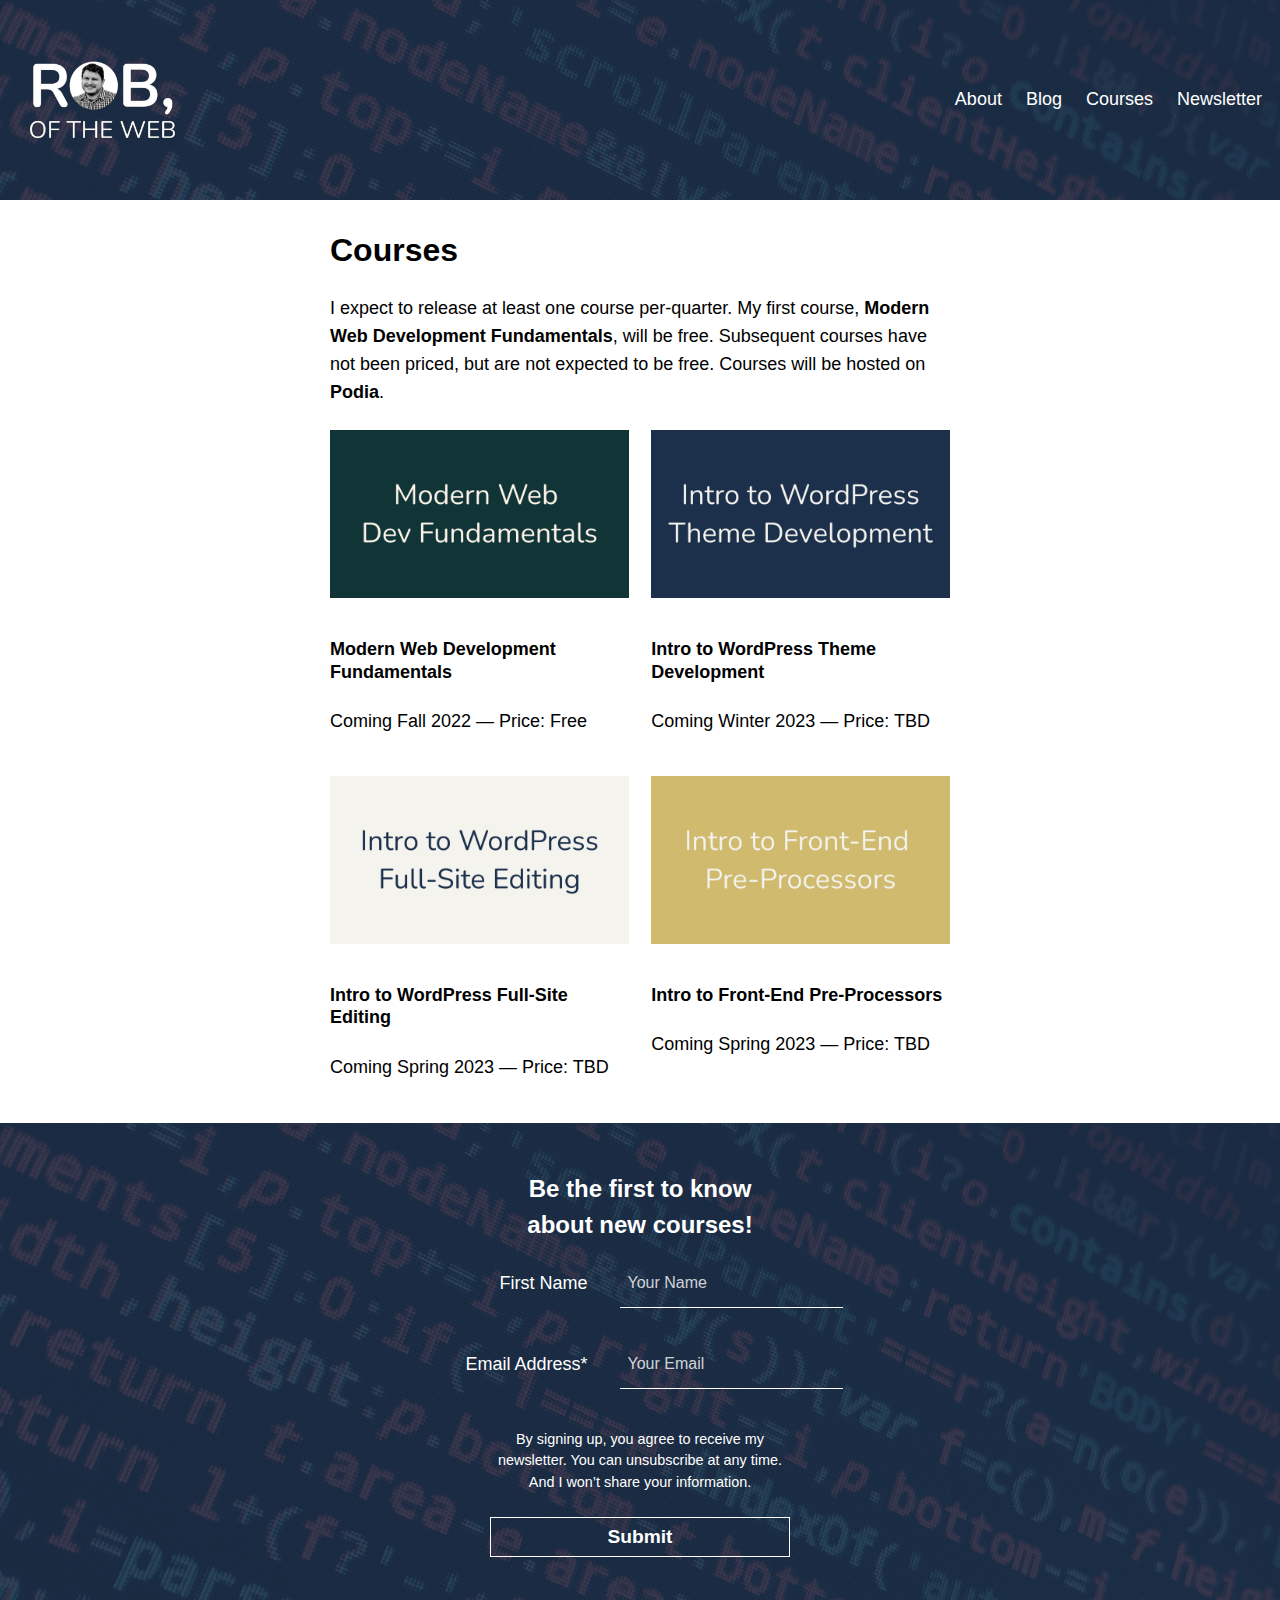
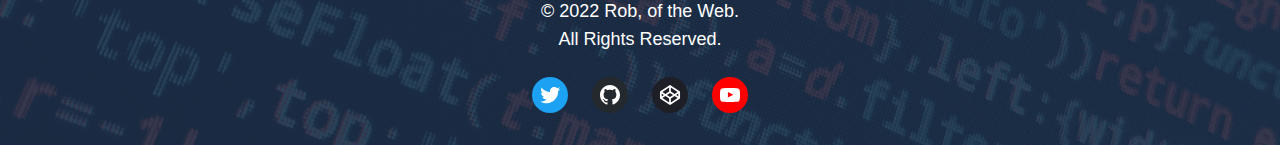
<file: courses/index.html>
<!DOCTYPE html>
<html lang="en-US">
<head>
	<meta charset="UTF-8">
	<meta name="viewport" content="width=device-width, initial-scale=1">
<meta name="robots" content="index, follow, max-image-preview:large, max-snippet:-1, max-video-preview:-1">

	<!-- This site is optimized with the Yoast SEO plugin v19.4 - https://yoast.com/wordpress/plugins/seo/ -->
	<meta name="description" content="Course offerings include front-end, WordPress, Gutenberg, and pre-processors. More courses will be added as soon as they are available.">
	<link rel="canonical" href="/courses/">
	<meta property="og:locale" content="en_US">
	<meta property="og:type" content="article">
	<meta property="og:title" content="Courses - Rob, of the Web">
	<meta property="og:description" content="Course offerings include front-end, WordPress, Gutenberg, and pre-processors. More courses will be added as soon as they are available.">
	<meta property="og:url" content="httproboftheweb.local/courses/">
	<meta property="og:site_name" content="Rob, of the Web">
	<meta property="article:modified_time" content="2022-07-29T21:01:40+00:00">
	<meta name="twitter:card" content="summary_large_image">
	<meta name="twitter:site" content="@robpetrin">
	<meta name="twitter:label1" content="Est. reading time">
	<meta name="twitter:data1" content="1 minute">
	<script type="application/ld+json" class="yoast-schema-graph">{"@context":"https://schema.org","@graph":[{"@type":["Person","Organization"],"@id":"httproboftheweb.local/#/schema/person/6e909e78333d02cce91e93c4ae615e25","name":"Rob Petrin","image":{"@type":"ImageObject","inLanguage":"en-US","@id":"httproboftheweb.local/#/schema/person/image/","url":"httproboftheweb.local/wp-content/uploads/2022/07/image-2.png","contentUrl":"httproboftheweb.local/wp-content/uploads/2022/07/image-2.png","width":600,"height":600,"caption":"Rob Petrin"},"logo":{"@id":"httproboftheweb.local/#/schema/person/image/"},"sameAs":["httproboftheweb.local","https://twitter.com/https://twitter.com/robpetrin","https://www.youtube.com/channel/UC5KDgnhngKSloTncG5Zlf9g"]},{"@type":"WebSite","@id":"httproboftheweb.local/#website","url":"httproboftheweb.local/","name":"Rob, of the Web","description":"","publisher":{"@id":"httproboftheweb.local/#/schema/person/6e909e78333d02cce91e93c4ae615e25"},"potentialAction":[{"@type":"SearchAction","target":{"@type":"EntryPoint","urlTemplate":"httproboftheweb.local/?s={search_term_string}"},"query-input":"required name=search_term_string"}],"inLanguage":"en-US"},{"@type":"WebPage","@id":"httproboftheweb.local/courses/","url":"httproboftheweb.local/courses/","name":"Courses - Rob, of the Web","isPartOf":{"@id":"httproboftheweb.local/#website"},"datePublished":"2022-07-03T15:57:28+00:00","dateModified":"2022-07-29T21:01:40+00:00","description":"Course offerings include front-end, WordPress, Gutenberg, and pre-processors. More courses will be added as soon as they are available.","breadcrumb":{"@id":"httproboftheweb.local/courses/#breadcrumb"},"inLanguage":"en-US","potentialAction":[{"@type":"ReadAction","target":["httproboftheweb.local/courses/"]}]},{"@type":"BreadcrumbList","@id":"httproboftheweb.local/courses/#breadcrumb","itemListElement":[{"@type":"ListItem","position":1,"name":"Home","item":"httproboftheweb.local/"},{"@type":"ListItem","position":2,"name":"Courses"}]}]}</script>
	<!-- / Yoast SEO plugin. -->


<title>Courses - Rob, of the Web</title>
<link rel="dns-prefetch" href="//s.w.org">
<link rel="alternate" type="application/rss+xml" title="Rob, of the Web &raquo; Feed" href="/feed/">
<link rel="alternate" type="application/rss+xml" title="Rob, of the Web &raquo; Comments Feed" href="/comments/feed/">
<script>
window._wpemojiSettings = {"baseUrl":"https:\/\/s.w.org\/images\/core\/emoji\/14.0.0\/72x72\/","ext":".png","svgUrl":"https:\/\/s.w.org\/images\/core\/emoji\/14.0.0\/svg\/","svgExt":".svg","source":{"concatemoji":"http:\/\/rob-of-the-web.local\/wp-includes\/js\/wp-emoji-release.min.js?ver=6.0.1"}};
/*! This file is auto-generated */
!function(e,a,t){var n,r,o,i=a.createElement("canvas"),p=i.getContext&&i.getContext("2d");function s(e,t){var a=String.fromCharCode,e=(p.clearRect(0,0,i.width,i.height),p.fillText(a.apply(this,e),0,0),i.toDataURL());return p.clearRect(0,0,i.width,i.height),p.fillText(a.apply(this,t),0,0),e===i.toDataURL()}function c(e){var t=a.createElement("script");t.src=e,t.defer=t.type="text/javascript",a.getElementsByTagName("head")[0].appendChild(t)}for(o=Array("flag","emoji"),t.supports={everything:!0,everythingExceptFlag:!0},r=0;r<o.length;r++)t.supports[o[r]]=function(e){if(!p||!p.fillText)return!1;switch(p.textBaseline="top",p.font="600 32px Arial",e){case"flag":return s([127987,65039,8205,9895,65039],[127987,65039,8203,9895,65039])?!1:!s([55356,56826,55356,56819],[55356,56826,8203,55356,56819])&&!s([55356,57332,56128,56423,56128,56418,56128,56421,56128,56430,56128,56423,56128,56447],[55356,57332,8203,56128,56423,8203,56128,56418,8203,56128,56421,8203,56128,56430,8203,56128,56423,8203,56128,56447]);case"emoji":return!s([129777,127995,8205,129778,127999],[129777,127995,8203,129778,127999])}return!1}(o[r]),t.supports.everything=t.supports.everything&&t.supports[o[r]],"flag"!==o[r]&&(t.supports.everythingExceptFlag=t.supports.everythingExceptFlag&&t.supports[o[r]]);t.supports.everythingExceptFlag=t.supports.everythingExceptFlag&&!t.supports.flag,t.DOMReady=!1,t.readyCallback=function(){t.DOMReady=!0},t.supports.everything||(n=function(){t.readyCallback()},a.addEventListener?(a.addEventListener("DOMContentLoaded",n,!1),e.addEventListener("load",n,!1)):(e.attachEvent("onload",n),a.attachEvent("onreadystatechange",function(){"complete"===a.readyState&&t.readyCallback()})),(e=t.source||{}).concatemoji?c(e.concatemoji):e.wpemoji&&e.twemoji&&(c(e.twemoji),c(e.wpemoji)))}(window,document,window._wpemojiSettings);
</script>
<style>img.wp-smiley,
img.emoji {
	display: inline !important;
	border: none !important;
	box-shadow: none !important;
	height: 1em !important;
	width: 1em !important;
	margin: 0 0.07em !important;
	vertical-align: -0.1em !important;
	background: none !important;
	padding: 0 !important;
}</style>
	<style id="wp-block-image-inline-css">.wp-block-image{margin:0 0 1em}.wp-block-image img{height:auto;max-width:100%;vertical-align:bottom}.wp-block-image:not(.is-style-rounded)>a,.wp-block-image:not(.is-style-rounded) img{border-radius:inherit}.wp-block-image.aligncenter{text-align:center}.wp-block-image.alignfull img,.wp-block-image.alignwide img{height:auto;width:100%}.wp-block-image.aligncenter,.wp-block-image .aligncenter,.wp-block-image.alignleft,.wp-block-image .alignleft,.wp-block-image.alignright,.wp-block-image .alignright{display:table}.wp-block-image.aligncenter>figcaption,.wp-block-image .aligncenter>figcaption,.wp-block-image.alignleft>figcaption,.wp-block-image .alignleft>figcaption,.wp-block-image.alignright>figcaption,.wp-block-image .alignright>figcaption{display:table-caption;caption-side:bottom}.wp-block-image .alignleft{float:left;margin:.5em 1em .5em 0}.wp-block-image .alignright{float:right;margin:.5em 0 .5em 1em}.wp-block-image .aligncenter{margin-left:auto;margin-right:auto}.wp-block-image figcaption{margin-top:.5em;margin-bottom:1em}.wp-block-image.is-style-circle-mask img,.wp-block-image.is-style-rounded img,.wp-block-image .is-style-rounded img{border-radius:9999px}@supports ((-webkit-mask-image:none) or (mask-image:none)) or (-webkit-mask-image:none){.wp-block-image.is-style-circle-mask img{-webkit-mask-image:url('data:image/svg+xml;utf8,<svg viewBox="0 0 100 100" xmlns="http://www.w3.org/2000/svg"><circle cx="50" cy="50" r="50"/></svg>');mask-image:url('data:image/svg+xml;utf8,<svg viewBox="0 0 100 100" xmlns="http://www.w3.org/2000/svg"><circle cx="50" cy="50" r="50"/></svg>');mask-mode:alpha;-webkit-mask-repeat:no-repeat;mask-repeat:no-repeat;-webkit-mask-size:contain;mask-size:contain;-webkit-mask-position:center;mask-position:center;border-radius:0}}.wp-block-image figure{margin:0}
.wp-block-image figcaption{color:#555;font-size:13px;text-align:center}.is-dark-theme .wp-block-image figcaption{color:hsla(0,0%,100%,.65)}</style>
<style id="wp-block-navigation-link-inline-css">.wp-block-navigation .wp-block-navigation-item__label{word-break:normal;overflow-wrap:break-word}.wp-block-navigation .wp-block-navigation-item__description{display:none}</style>
<link rel="stylesheet" id="wp-block-navigation-css" href="/wp-includes/blocks/navigation/style.min.css?ver=6.0.1" media="all">
<style id="wp-block-columns-inline-css">.wp-block-columns{display:flex;margin-bottom:1.75em;box-sizing:border-box;flex-wrap:wrap!important;align-items:normal!important}@media (min-width:782px){.wp-block-columns{flex-wrap:nowrap!important}}.wp-block-columns.are-vertically-aligned-top{align-items:flex-start}.wp-block-columns.are-vertically-aligned-center{align-items:center}.wp-block-columns.are-vertically-aligned-bottom{align-items:flex-end}@media (max-width:781px){.wp-block-columns:not(.is-not-stacked-on-mobile)>.wp-block-column{flex-basis:100%!important}}@media (min-width:782px){.wp-block-columns:not(.is-not-stacked-on-mobile)>.wp-block-column{flex-basis:0;flex-grow:1}.wp-block-columns:not(.is-not-stacked-on-mobile)>.wp-block-column[style*=flex-basis]{flex-grow:0}}.wp-block-columns.is-not-stacked-on-mobile{flex-wrap:nowrap!important}.wp-block-columns.is-not-stacked-on-mobile>.wp-block-column{flex-basis:0;flex-grow:1}.wp-block-columns.is-not-stacked-on-mobile>.wp-block-column[style*=flex-basis]{flex-grow:0}:where(.wp-block-columns.has-background){padding:1.25em 2.375em}.wp-block-column{flex-grow:1;min-width:0;word-break:break-word;overflow-wrap:break-word}.wp-block-column.is-vertically-aligned-top{align-self:flex-start}.wp-block-column.is-vertically-aligned-center{align-self:center}.wp-block-column.is-vertically-aligned-bottom{align-self:flex-end}.wp-block-column.is-vertically-aligned-bottom,.wp-block-column.is-vertically-aligned-center,.wp-block-column.is-vertically-aligned-top{width:100%}</style>
<style id="wp-block-group-inline-css">.wp-block-group{box-sizing:border-box}
:where(.wp-block-group.has-background){padding:1.25em 2.375em}</style>
<link rel="stylesheet" id="wp-block-cover-css" href="/wp-includes/blocks/cover/style.min.css?ver=6.0.1" media="all">
<style id="wp-block-template-part-inline-css">.wp-block-template-part.has-background{padding:1.25em 2.375em;margin-top:0;margin-bottom:0}</style>
<style id="wp-block-post-featured-image-inline-css">.wp-block-post-featured-image{margin-left:0;margin-right:0}.wp-block-post-featured-image a{display:block}.wp-block-post-featured-image img{max-width:100%;width:100%;height:auto;vertical-align:bottom}.wp-block-post-featured-image.alignfull img,.wp-block-post-featured-image.alignwide img{width:100%}</style>
<style id="wp-block-heading-inline-css">h1.has-background,h2.has-background,h3.has-background,h4.has-background,h5.has-background,h6.has-background{padding:1.25em 2.375em}</style>
<style id="wp-block-paragraph-inline-css">.is-small-text{font-size:.875em}.is-regular-text{font-size:1em}.is-large-text{font-size:2.25em}.is-larger-text{font-size:3em}.has-drop-cap:not(:focus):first-letter{float:left;font-size:8.4em;line-height:.68;font-weight:100;margin:.05em .1em 0 0;text-transform:uppercase;font-style:normal}p.has-drop-cap.has-background{overflow:hidden}p.has-background{padding:1.25em 2.375em}:where(p.has-text-color:not(.has-link-color)) a{color:inherit}</style>
<style id="wp-block-post-title-inline-css">.wp-block-post-title{word-break:break-word}.wp-block-post-title a{display:inline-block}</style>
<style id="wp-block-post-excerpt-inline-css">.wp-block-post-excerpt__more-link{display:inline-block}</style>
<style id="wp-block-post-template-inline-css">.wp-block-post-template,.wp-block-query-loop{margin-top:0;margin-bottom:0;max-width:100%;list-style:none;padding:0}.wp-block-post-template.wp-block-post-template,.wp-block-query-loop.wp-block-post-template{background:none}.wp-block-post-template.is-flex-container,.wp-block-query-loop.is-flex-container{flex-direction:row;display:flex;flex-wrap:wrap;gap:1.25em}.wp-block-post-template.is-flex-container li,.wp-block-query-loop.is-flex-container li{margin:0;width:100%}@media (min-width:600px){.wp-block-post-template.is-flex-container.is-flex-container.columns-2>li,.wp-block-query-loop.is-flex-container.is-flex-container.columns-2>li{width:calc(50% - .625em)}.wp-block-post-template.is-flex-container.is-flex-container.columns-3>li,.wp-block-query-loop.is-flex-container.is-flex-container.columns-3>li{width:calc(33.33333% - .83333em)}.wp-block-post-template.is-flex-container.is-flex-container.columns-4>li,.wp-block-query-loop.is-flex-container.is-flex-container.columns-4>li{width:calc(25% - .9375em)}.wp-block-post-template.is-flex-container.is-flex-container.columns-5>li,.wp-block-query-loop.is-flex-container.is-flex-container.columns-5>li{width:calc(20% - 1em)}.wp-block-post-template.is-flex-container.is-flex-container.columns-6>li,.wp-block-query-loop.is-flex-container.is-flex-container.columns-6>li{width:calc(16.66667% - 1.04167em)}}</style>
<style id="wp-block-social-links-inline-css">.wp-block-social-links{padding-left:0;padding-right:0;text-indent:0;margin-left:0;background:none}.wp-block-social-links .wp-social-link a,.wp-block-social-links .wp-social-link a:hover{text-decoration:none;border-bottom:0;box-shadow:none}.wp-block-social-links .wp-social-link a{padding:.25em}.wp-block-social-links .wp-social-link svg{width:1em;height:1em}.wp-block-social-links .wp-social-link span:not(.screen-reader-text){margin-left:.5em;margin-right:.5em;font-size:.65em}.wp-block-social-links.has-small-icon-size{font-size:16px}.wp-block-social-links,.wp-block-social-links.has-normal-icon-size{font-size:24px}.wp-block-social-links.has-large-icon-size{font-size:36px}.wp-block-social-links.has-huge-icon-size{font-size:48px}.wp-block-social-links.aligncenter{justify-content:center;display:flex}.wp-block-social-links.alignright{justify-content:flex-end}.wp-block-social-link{display:block;border-radius:9999px;transition:transform .1s ease;height:auto}@media (prefers-reduced-motion:reduce){.wp-block-social-link{transition-duration:0s;transition-delay:0s}}.wp-block-social-link a{align-items:center;display:flex;line-height:0;transition:transform .1s ease}.wp-block-social-link:hover{transform:scale(1.1)}.wp-block-social-links .wp-block-social-link .wp-block-social-link-anchor,.wp-block-social-links .wp-block-social-link .wp-block-social-link-anchor:active,.wp-block-social-links .wp-block-social-link .wp-block-social-link-anchor:hover,.wp-block-social-links .wp-block-social-link .wp-block-social-link-anchor:visited,.wp-block-social-links .wp-block-social-link .wp-block-social-link-anchor svg{color:currentColor;fill:currentColor}.wp-block-social-links:not(.is-style-logos-only) .wp-social-link{background-color:#f0f0f0;color:#444}.wp-block-social-links:not(.is-style-logos-only) .wp-social-link-amazon{background-color:#f90;color:#fff}.wp-block-social-links:not(.is-style-logos-only) .wp-social-link-bandcamp{background-color:#1ea0c3;color:#fff}.wp-block-social-links:not(.is-style-logos-only) .wp-social-link-behance{background-color:#0757fe;color:#fff}.wp-block-social-links:not(.is-style-logos-only) .wp-social-link-codepen{background-color:#1e1f26;color:#fff}.wp-block-social-links:not(.is-style-logos-only) .wp-social-link-deviantart{background-color:#02e49b;color:#fff}.wp-block-social-links:not(.is-style-logos-only) .wp-social-link-dribbble{background-color:#e94c89;color:#fff}.wp-block-social-links:not(.is-style-logos-only) .wp-social-link-dropbox{background-color:#4280ff;color:#fff}.wp-block-social-links:not(.is-style-logos-only) .wp-social-link-etsy{background-color:#f45800;color:#fff}.wp-block-social-links:not(.is-style-logos-only) .wp-social-link-facebook{background-color:#1778f2;color:#fff}.wp-block-social-links:not(.is-style-logos-only) .wp-social-link-fivehundredpx{background-color:#000;color:#fff}.wp-block-social-links:not(.is-style-logos-only) .wp-social-link-flickr{background-color:#0461dd;color:#fff}.wp-block-social-links:not(.is-style-logos-only) .wp-social-link-foursquare{background-color:#e65678;color:#fff}.wp-block-social-links:not(.is-style-logos-only) .wp-social-link-github{background-color:#24292d;color:#fff}.wp-block-social-links:not(.is-style-logos-only) .wp-social-link-goodreads{background-color:#eceadd;color:#382110}.wp-block-social-links:not(.is-style-logos-only) .wp-social-link-google{background-color:#ea4434;color:#fff}.wp-block-social-links:not(.is-style-logos-only) .wp-social-link-instagram{background-color:#f00075;color:#fff}.wp-block-social-links:not(.is-style-logos-only) .wp-social-link-lastfm{background-color:#e21b24;color:#fff}.wp-block-social-links:not(.is-style-logos-only) .wp-social-link-linkedin{background-color:#0d66c2;color:#fff}.wp-block-social-links:not(.is-style-logos-only) .wp-social-link-mastodon{background-color:#3288d4;color:#fff}.wp-block-social-links:not(.is-style-logos-only) .wp-social-link-medium{background-color:#02ab6c;color:#fff}.wp-block-social-links:not(.is-style-logos-only) .wp-social-link-meetup{background-color:#f6405f;color:#fff}.wp-block-social-links:not(.is-style-logos-only) .wp-social-link-patreon{background-color:#ff424d;color:#fff}.wp-block-social-links:not(.is-style-logos-only) .wp-social-link-pinterest{background-color:#e60122;color:#fff}.wp-block-social-links:not(.is-style-logos-only) .wp-social-link-pocket{background-color:#ef4155;color:#fff}.wp-block-social-links:not(.is-style-logos-only) .wp-social-link-reddit{background-color:#fe4500;color:#fff}.wp-block-social-links:not(.is-style-logos-only) .wp-social-link-skype{background-color:#0478d7;color:#fff}.wp-block-social-links:not(.is-style-logos-only) .wp-social-link-snapchat{background-color:#fefc00;color:#fff;stroke:#000}.wp-block-social-links:not(.is-style-logos-only) .wp-social-link-soundcloud{background-color:#ff5600;color:#fff}.wp-block-social-links:not(.is-style-logos-only) .wp-social-link-spotify{background-color:#1bd760;color:#fff}.wp-block-social-links:not(.is-style-logos-only) .wp-social-link-telegram{background-color:#2aabee;color:#fff}.wp-block-social-links:not(.is-style-logos-only) .wp-social-link-tiktok{background-color:#000;color:#fff}.wp-block-social-links:not(.is-style-logos-only) .wp-social-link-tumblr{background-color:#011835;color:#fff}.wp-block-social-links:not(.is-style-logos-only) .wp-social-link-twitch{background-color:#6440a4;color:#fff}.wp-block-social-links:not(.is-style-logos-only) .wp-social-link-twitter{background-color:#1da1f2;color:#fff}.wp-block-social-links:not(.is-style-logos-only) .wp-social-link-vimeo{background-color:#1eb7ea;color:#fff}.wp-block-social-links:not(.is-style-logos-only) .wp-social-link-vk{background-color:#4680c2;color:#fff}.wp-block-social-links:not(.is-style-logos-only) .wp-social-link-wordpress{background-color:#3499cd;color:#fff}.wp-block-social-links:not(.is-style-logos-only) .wp-social-link-yelp{background-color:#d32422;color:#fff}.wp-block-social-links:not(.is-style-logos-only) .wp-social-link-youtube{background-color:red;color:#fff}.wp-block-social-links.is-style-logos-only .wp-social-link{background:none}.wp-block-social-links.is-style-logos-only .wp-social-link a{padding:0}.wp-block-social-links.is-style-logos-only .wp-social-link svg{width:1.25em;height:1.25em}.wp-block-social-links.is-style-logos-only .wp-social-link-amazon{color:#f90}.wp-block-social-links.is-style-logos-only .wp-social-link-bandcamp{color:#1ea0c3}.wp-block-social-links.is-style-logos-only .wp-social-link-behance{color:#0757fe}.wp-block-social-links.is-style-logos-only .wp-social-link-codepen{color:#1e1f26}.wp-block-social-links.is-style-logos-only .wp-social-link-deviantart{color:#02e49b}.wp-block-social-links.is-style-logos-only .wp-social-link-dribbble{color:#e94c89}.wp-block-social-links.is-style-logos-only .wp-social-link-dropbox{color:#4280ff}.wp-block-social-links.is-style-logos-only .wp-social-link-etsy{color:#f45800}.wp-block-social-links.is-style-logos-only .wp-social-link-facebook{color:#1778f2}.wp-block-social-links.is-style-logos-only .wp-social-link-fivehundredpx{color:#000}.wp-block-social-links.is-style-logos-only .wp-social-link-flickr{color:#0461dd}.wp-block-social-links.is-style-logos-only .wp-social-link-foursquare{color:#e65678}.wp-block-social-links.is-style-logos-only .wp-social-link-github{color:#24292d}.wp-block-social-links.is-style-logos-only .wp-social-link-goodreads{color:#382110}.wp-block-social-links.is-style-logos-only .wp-social-link-google{color:#ea4434}.wp-block-social-links.is-style-logos-only .wp-social-link-instagram{color:#f00075}.wp-block-social-links.is-style-logos-only .wp-social-link-lastfm{color:#e21b24}.wp-block-social-links.is-style-logos-only .wp-social-link-linkedin{color:#0d66c2}.wp-block-social-links.is-style-logos-only .wp-social-link-mastodon{color:#3288d4}.wp-block-social-links.is-style-logos-only .wp-social-link-medium{color:#02ab6c}.wp-block-social-links.is-style-logos-only .wp-social-link-meetup{color:#f6405f}.wp-block-social-links.is-style-logos-only .wp-social-link-patreon{color:#ff424d}.wp-block-social-links.is-style-logos-only .wp-social-link-pinterest{color:#e60122}.wp-block-social-links.is-style-logos-only .wp-social-link-pocket{color:#ef4155}.wp-block-social-links.is-style-logos-only .wp-social-link-reddit{color:#fe4500}.wp-block-social-links.is-style-logos-only .wp-social-link-skype{color:#0478d7}.wp-block-social-links.is-style-logos-only .wp-social-link-snapchat{color:#fff;stroke:#000}.wp-block-social-links.is-style-logos-only .wp-social-link-soundcloud{color:#ff5600}.wp-block-social-links.is-style-logos-only .wp-social-link-spotify{color:#1bd760}.wp-block-social-links.is-style-logos-only .wp-social-link-telegram{color:#2aabee}.wp-block-social-links.is-style-logos-only .wp-social-link-tiktok{color:#000}.wp-block-social-links.is-style-logos-only .wp-social-link-tumblr{color:#011835}.wp-block-social-links.is-style-logos-only .wp-social-link-twitch{color:#6440a4}.wp-block-social-links.is-style-logos-only .wp-social-link-twitter{color:#1da1f2}.wp-block-social-links.is-style-logos-only .wp-social-link-vimeo{color:#1eb7ea}.wp-block-social-links.is-style-logos-only .wp-social-link-vk{color:#4680c2}.wp-block-social-links.is-style-logos-only .wp-social-link-wordpress{color:#3499cd}.wp-block-social-links.is-style-logos-only .wp-social-link-yelp{color:#d32422}.wp-block-social-links.is-style-logos-only .wp-social-link-youtube{color:red}.wp-block-social-links.is-style-pill-shape .wp-social-link{width:auto}.wp-block-social-links.is-style-pill-shape .wp-social-link a{padding-left:.66667em;padding-right:.66667em}</style>
<style id="wp-block-library-inline-css">:root{--wp-admin-theme-color:#007cba;--wp-admin-theme-color--rgb:0,124,186;--wp-admin-theme-color-darker-10:#006ba1;--wp-admin-theme-color-darker-10--rgb:0,107,161;--wp-admin-theme-color-darker-20:#005a87;--wp-admin-theme-color-darker-20--rgb:0,90,135;--wp-admin-border-width-focus:2px}@media (-webkit-min-device-pixel-ratio:2),(min-resolution:192dpi){:root{--wp-admin-border-width-focus:1.5px}}:root{--wp--preset--font-size--normal:16px;--wp--preset--font-size--huge:42px}:root .has-very-light-gray-background-color{background-color:#eee}:root .has-very-dark-gray-background-color{background-color:#313131}:root .has-very-light-gray-color{color:#eee}:root .has-very-dark-gray-color{color:#313131}:root .has-vivid-green-cyan-to-vivid-cyan-blue-gradient-background{background:linear-gradient(135deg,#00d084,#0693e3)}:root .has-purple-crush-gradient-background{background:linear-gradient(135deg,#34e2e4,#4721fb 50%,#ab1dfe)}:root .has-hazy-dawn-gradient-background{background:linear-gradient(135deg,#faaca8,#dad0ec)}:root .has-subdued-olive-gradient-background{background:linear-gradient(135deg,#fafae1,#67a671)}:root .has-atomic-cream-gradient-background{background:linear-gradient(135deg,#fdd79a,#004a59)}:root .has-nightshade-gradient-background{background:linear-gradient(135deg,#330968,#31cdcf)}:root .has-midnight-gradient-background{background:linear-gradient(135deg,#020381,#2874fc)}.has-regular-font-size{font-size:1em}.has-larger-font-size{font-size:2.625em}.has-normal-font-size{font-size:var(--wp--preset--font-size--normal)}.has-huge-font-size{font-size:var(--wp--preset--font-size--huge)}.has-text-align-center{text-align:center}.has-text-align-left{text-align:left}.has-text-align-right{text-align:right}#end-resizable-editor-section{display:none}.aligncenter{clear:both}.items-justified-left{justify-content:flex-start}.items-justified-center{justify-content:center}.items-justified-right{justify-content:flex-end}.items-justified-space-between{justify-content:space-between}.screen-reader-text{border:0;clip:rect(1px,1px,1px,1px);-webkit-clip-path:inset(50%);clip-path:inset(50%);height:1px;margin:-1px;overflow:hidden;padding:0;position:absolute;width:1px;word-wrap:normal!important}.screen-reader-text:focus{background-color:#ddd;clip:auto!important;-webkit-clip-path:none;clip-path:none;color:#444;display:block;font-size:1em;height:auto;left:5px;line-height:normal;padding:15px 23px 14px;text-decoration:none;top:5px;width:auto;z-index:100000}html :where(.has-border-color),html :where([style*=border-width]){border-style:solid}html :where(img[class*=wp-image-]){height:auto;max-width:100%}</style>
<style id="global-styles-inline-css">body{--wp--preset--color--black: #000000;--wp--preset--color--cyan-bluish-gray: #abb8c3;--wp--preset--color--white: #ffffff;--wp--preset--color--pale-pink: #f78da7;--wp--preset--color--vivid-red: #cf2e2e;--wp--preset--color--luminous-vivid-orange: #ff6900;--wp--preset--color--luminous-vivid-amber: #fcb900;--wp--preset--color--light-green-cyan: #7bdcb5;--wp--preset--color--vivid-green-cyan: #00d084;--wp--preset--color--pale-cyan-blue: #8ed1fc;--wp--preset--color--vivid-cyan-blue: #0693e3;--wp--preset--color--vivid-purple: #9b51e0;--wp--preset--color--foreground: #000000;--wp--preset--color--background: #FFFFFF;--wp--preset--color--primary: #767676;--wp--preset--color--secondary: #DDDDDD;--wp--preset--color--custom-color-1: #1c304c;--wp--preset--gradient--vivid-cyan-blue-to-vivid-purple: linear-gradient(135deg,rgba(6,147,227,1) 0%,rgb(155,81,224) 100%);--wp--preset--gradient--light-green-cyan-to-vivid-green-cyan: linear-gradient(135deg,rgb(122,220,180) 0%,rgb(0,208,130) 100%);--wp--preset--gradient--luminous-vivid-amber-to-luminous-vivid-orange: linear-gradient(135deg,rgba(252,185,0,1) 0%,rgba(255,105,0,1) 100%);--wp--preset--gradient--luminous-vivid-orange-to-vivid-red: linear-gradient(135deg,rgba(255,105,0,1) 0%,rgb(207,46,46) 100%);--wp--preset--gradient--very-light-gray-to-cyan-bluish-gray: linear-gradient(135deg,rgb(238,238,238) 0%,rgb(169,184,195) 100%);--wp--preset--gradient--cool-to-warm-spectrum: linear-gradient(135deg,rgb(74,234,220) 0%,rgb(151,120,209) 20%,rgb(207,42,186) 40%,rgb(238,44,130) 60%,rgb(251,105,98) 80%,rgb(254,248,76) 100%);--wp--preset--gradient--blush-light-purple: linear-gradient(135deg,rgb(255,206,236) 0%,rgb(152,150,240) 100%);--wp--preset--gradient--blush-bordeaux: linear-gradient(135deg,rgb(254,205,165) 0%,rgb(254,45,45) 50%,rgb(107,0,62) 100%);--wp--preset--gradient--luminous-dusk: linear-gradient(135deg,rgb(255,203,112) 0%,rgb(199,81,192) 50%,rgb(65,88,208) 100%);--wp--preset--gradient--pale-ocean: linear-gradient(135deg,rgb(255,245,203) 0%,rgb(182,227,212) 50%,rgb(51,167,181) 100%);--wp--preset--gradient--electric-grass: linear-gradient(135deg,rgb(202,248,128) 0%,rgb(113,206,126) 100%);--wp--preset--gradient--midnight: linear-gradient(135deg,rgb(2,3,129) 0%,rgb(40,116,252) 100%);--wp--preset--duotone--dark-grayscale: url('#wp-duotone-dark-grayscale');--wp--preset--duotone--grayscale: url('#wp-duotone-grayscale');--wp--preset--duotone--purple-yellow: url('#wp-duotone-purple-yellow');--wp--preset--duotone--blue-red: url('#wp-duotone-blue-red');--wp--preset--duotone--midnight: url('#wp-duotone-midnight');--wp--preset--duotone--magenta-yellow: url('#wp-duotone-magenta-yellow');--wp--preset--duotone--purple-green: url('#wp-duotone-purple-green');--wp--preset--duotone--blue-orange: url('#wp-duotone-blue-orange');--wp--preset--font-size--small: clamp(14px, 1.25vw, 16px);--wp--preset--font-size--medium: clamp(16px, 1.45vw, 18px);--wp--preset--font-size--large: clamp(18px, 1.666vw, 21px);--wp--preset--font-size--x-large: 42px;--wp--preset--font-size--extra-large: clamp(24px, 2.222vw, 27px);--wp--preset--font-size--heading-1: clamp(32px, 4.444vw, 36px);--wp--preset--font-size--heading-2: clamp(27px, 3.333vw, 32px);--wp--preset--font-size--heading-3: clamp(24px, 2.777vw, 27px);--wp--preset--font-size--heading-4: clamp(21px, 2.222vw, 24px);--wp--preset--font-size--heading-5: clamp(18px, 1.666vw, 21px);--wp--preset--font-size--heading-6: clamp(16px, 1.111vw, 18px);--wp--preset--font-family--pt-serif: "PT Serif", ui-serif, Georgia, serif;--wp--preset--font-family--system-sans-serif: ui-sans-serif, -apple-system, BlinkMacSystemFont, "Segoe UI", Roboto, "Helvetica Neue", sans-serif;--wp--preset--font-family--system-serif: ui-serif, Georgia, serif;--wp--preset--font-family--system-monospace: ui-monospace, Menlo, Consolas, Monaco, "Liberation Mono", "Lucida Console", monospace;--wp--custom--spacing--baseline: 16px;--wp--custom--spacing--medium: calc( 2.5 * var( --wp--custom--spacing--baseline ) );--wp--custom--spacing--large: clamp( ( 3 * var( --wp--custom--spacing--baseline ) ), 10vw, ( 5 * var( --wp--custom--spacing--baseline ) ));--wp--custom--spacing--outer: max(24px, 5vw);--wp--custom--typography--line-height--body: 1.5;--wp--custom--typography--line-height--heading: 1.25;}body { margin: 0; }body{background-color: var(--wp--preset--color--background);color: var(--wp--preset--color--foreground);font-family: var(--wp--preset--font-family--system-sans-serif);font-size: var(--wp--preset--font-size--medium);line-height: var(--wp--custom--typography--line-height--body);--wp--style--block-gap: 1.5rem;}.wp-site-blocks > .alignleft { float: left; margin-right: 2em; }.wp-site-blocks > .alignright { float: right; margin-left: 2em; }.wp-site-blocks > .aligncenter { justify-content: center; margin-left: auto; margin-right: auto; }.wp-site-blocks > * { margin-block-start: 0; margin-block-end: 0; }.wp-site-blocks > * + * { margin-block-start: var( --wp--style--block-gap ); }h1{font-size: var(--wp--preset--font-size--heading-1);line-height: var(--wp--custom--typography--line-height--heading);}h2{font-size: var(--wp--preset--font-size--heading-2);line-height: var(--wp--custom--typography--line-height--heading);}h3{font-size: var(--wp--preset--font-size--heading-3);line-height: var(--wp--custom--typography--line-height--heading);}h4{font-size: var(--wp--preset--font-size--heading-4);line-height: var(--wp--custom--typography--line-height--heading);}h5{font-size: var(--wp--preset--font-size--heading-5);line-height: var(--wp--custom--typography--line-height--heading);}h6{font-size: var(--wp--preset--font-size--heading-6);line-height: var(--wp--custom--typography--line-height--heading);}a{color: inherit;}.wp-block-button__link{background-color: var(--wp--preset--color--foreground);border-radius: 0px;color: var(--wp--preset--color--background);font-size: var(--wp--preset--font-size--medium);}.wp-block-code{border-color: var(--wp--preset--color--secondary);border-width: 1px;font-size: var(--wp--preset--font-size--small);}.wp-block-cover{color: #ffffff;}p{line-height: calc( 1em + 10px );}.wp-block-preformatted{font-size: var(--wp--preset--font-size--small);}.wp-block-post-featured-image{margin-top: 1em;margin-bottom: 1em;}.wp-block-post-title{font-size: var(--wp--preset--font-size--medium);font-weight: 700;line-height: var(--wp--custom--typography--line-height--heading);}.wp-block-quote{border-color: var(--wp--preset--color--secondary);border-width: 1px;padding-left: 1.5em;}.wp-block-separator{margin-top: var( --wp--custom--spacing--large );margin-bottom: var( --wp--custom--spacing--large );}.wp-block-site-title{font-weight: 700;margin-top: 0px;margin-bottom: 0px;}.wp-block-spacer{margin-top: 0px;margin-bottom: 0px;}.wp-block-table > table{font-size: var(--wp--preset--font-size--small);line-height: var(--wp--custom--typography--line-height--body);}.has-black-color{color: var(--wp--preset--color--black) !important;}.has-cyan-bluish-gray-color{color: var(--wp--preset--color--cyan-bluish-gray) !important;}.has-white-color{color: var(--wp--preset--color--white) !important;}.has-pale-pink-color{color: var(--wp--preset--color--pale-pink) !important;}.has-vivid-red-color{color: var(--wp--preset--color--vivid-red) !important;}.has-luminous-vivid-orange-color{color: var(--wp--preset--color--luminous-vivid-orange) !important;}.has-luminous-vivid-amber-color{color: var(--wp--preset--color--luminous-vivid-amber) !important;}.has-light-green-cyan-color{color: var(--wp--preset--color--light-green-cyan) !important;}.has-vivid-green-cyan-color{color: var(--wp--preset--color--vivid-green-cyan) !important;}.has-pale-cyan-blue-color{color: var(--wp--preset--color--pale-cyan-blue) !important;}.has-vivid-cyan-blue-color{color: var(--wp--preset--color--vivid-cyan-blue) !important;}.has-vivid-purple-color{color: var(--wp--preset--color--vivid-purple) !important;}.has-foreground-color{color: var(--wp--preset--color--foreground) !important;}.has-background-color{color: var(--wp--preset--color--background) !important;}.has-primary-color{color: var(--wp--preset--color--primary) !important;}.has-secondary-color{color: var(--wp--preset--color--secondary) !important;}.has-custom-color-1-color{color: var(--wp--preset--color--custom-color-1) !important;}.has-black-background-color{background-color: var(--wp--preset--color--black) !important;}.has-cyan-bluish-gray-background-color{background-color: var(--wp--preset--color--cyan-bluish-gray) !important;}.has-white-background-color{background-color: var(--wp--preset--color--white) !important;}.has-pale-pink-background-color{background-color: var(--wp--preset--color--pale-pink) !important;}.has-vivid-red-background-color{background-color: var(--wp--preset--color--vivid-red) !important;}.has-luminous-vivid-orange-background-color{background-color: var(--wp--preset--color--luminous-vivid-orange) !important;}.has-luminous-vivid-amber-background-color{background-color: var(--wp--preset--color--luminous-vivid-amber) !important;}.has-light-green-cyan-background-color{background-color: var(--wp--preset--color--light-green-cyan) !important;}.has-vivid-green-cyan-background-color{background-color: var(--wp--preset--color--vivid-green-cyan) !important;}.has-pale-cyan-blue-background-color{background-color: var(--wp--preset--color--pale-cyan-blue) !important;}.has-vivid-cyan-blue-background-color{background-color: var(--wp--preset--color--vivid-cyan-blue) !important;}.has-vivid-purple-background-color{background-color: var(--wp--preset--color--vivid-purple) !important;}.has-foreground-background-color{background-color: var(--wp--preset--color--foreground) !important;}.has-background-background-color{background-color: var(--wp--preset--color--background) !important;}.has-primary-background-color{background-color: var(--wp--preset--color--primary) !important;}.has-secondary-background-color{background-color: var(--wp--preset--color--secondary) !important;}.has-custom-color-1-background-color{background-color: var(--wp--preset--color--custom-color-1) !important;}.has-black-border-color{border-color: var(--wp--preset--color--black) !important;}.has-cyan-bluish-gray-border-color{border-color: var(--wp--preset--color--cyan-bluish-gray) !important;}.has-white-border-color{border-color: var(--wp--preset--color--white) !important;}.has-pale-pink-border-color{border-color: var(--wp--preset--color--pale-pink) !important;}.has-vivid-red-border-color{border-color: var(--wp--preset--color--vivid-red) !important;}.has-luminous-vivid-orange-border-color{border-color: var(--wp--preset--color--luminous-vivid-orange) !important;}.has-luminous-vivid-amber-border-color{border-color: var(--wp--preset--color--luminous-vivid-amber) !important;}.has-light-green-cyan-border-color{border-color: var(--wp--preset--color--light-green-cyan) !important;}.has-vivid-green-cyan-border-color{border-color: var(--wp--preset--color--vivid-green-cyan) !important;}.has-pale-cyan-blue-border-color{border-color: var(--wp--preset--color--pale-cyan-blue) !important;}.has-vivid-cyan-blue-border-color{border-color: var(--wp--preset--color--vivid-cyan-blue) !important;}.has-vivid-purple-border-color{border-color: var(--wp--preset--color--vivid-purple) !important;}.has-foreground-border-color{border-color: var(--wp--preset--color--foreground) !important;}.has-background-border-color{border-color: var(--wp--preset--color--background) !important;}.has-primary-border-color{border-color: var(--wp--preset--color--primary) !important;}.has-secondary-border-color{border-color: var(--wp--preset--color--secondary) !important;}.has-custom-color-1-border-color{border-color: var(--wp--preset--color--custom-color-1) !important;}.has-vivid-cyan-blue-to-vivid-purple-gradient-background{background: var(--wp--preset--gradient--vivid-cyan-blue-to-vivid-purple) !important;}.has-light-green-cyan-to-vivid-green-cyan-gradient-background{background: var(--wp--preset--gradient--light-green-cyan-to-vivid-green-cyan) !important;}.has-luminous-vivid-amber-to-luminous-vivid-orange-gradient-background{background: var(--wp--preset--gradient--luminous-vivid-amber-to-luminous-vivid-orange) !important;}.has-luminous-vivid-orange-to-vivid-red-gradient-background{background: var(--wp--preset--gradient--luminous-vivid-orange-to-vivid-red) !important;}.has-very-light-gray-to-cyan-bluish-gray-gradient-background{background: var(--wp--preset--gradient--very-light-gray-to-cyan-bluish-gray) !important;}.has-cool-to-warm-spectrum-gradient-background{background: var(--wp--preset--gradient--cool-to-warm-spectrum) !important;}.has-blush-light-purple-gradient-background{background: var(--wp--preset--gradient--blush-light-purple) !important;}.has-blush-bordeaux-gradient-background{background: var(--wp--preset--gradient--blush-bordeaux) !important;}.has-luminous-dusk-gradient-background{background: var(--wp--preset--gradient--luminous-dusk) !important;}.has-pale-ocean-gradient-background{background: var(--wp--preset--gradient--pale-ocean) !important;}.has-electric-grass-gradient-background{background: var(--wp--preset--gradient--electric-grass) !important;}.has-midnight-gradient-background{background: var(--wp--preset--gradient--midnight) !important;}.has-small-font-size{font-size: var(--wp--preset--font-size--small) !important;}.has-medium-font-size{font-size: var(--wp--preset--font-size--medium) !important;}.has-large-font-size{font-size: var(--wp--preset--font-size--large) !important;}.has-x-large-font-size{font-size: var(--wp--preset--font-size--x-large) !important;}.has-extra-large-font-size{font-size: var(--wp--preset--font-size--extra-large) !important;}.has-heading-1-font-size{font-size: var(--wp--preset--font-size--heading-1) !important;}.has-heading-2-font-size{font-size: var(--wp--preset--font-size--heading-2) !important;}.has-heading-3-font-size{font-size: var(--wp--preset--font-size--heading-3) !important;}.has-heading-4-font-size{font-size: var(--wp--preset--font-size--heading-4) !important;}.has-heading-5-font-size{font-size: var(--wp--preset--font-size--heading-5) !important;}.has-heading-6-font-size{font-size: var(--wp--preset--font-size--heading-6) !important;}.has-pt-serif-font-family{font-family: var(--wp--preset--font-family--pt-serif) !important;}.has-system-sans-serif-font-family{font-family: var(--wp--preset--font-family--system-sans-serif) !important;}.has-system-serif-font-family{font-family: var(--wp--preset--font-family--system-serif) !important;}.has-system-monospace-font-family{font-family: var(--wp--preset--font-family--system-monospace) !important;}</style>
<style id="wp-webfonts-inline-css">@font-face{font-family:"PT Serif";font-style:normal;font-weight:400;font-display:fallback;src:local("PT Serif"), url('/wp-content/themes/davis-blocks/assets/fonts/pt-serif/pt-serif-v17-latin-regular.woff2') format('woff2');font-stretch:normal;}@font-face{font-family:"PT Serif";font-style:italic;font-weight:500;font-display:fallback;src:local("PT Serif"), url('/wp-content/themes/davis-blocks/assets/fonts/pt-serif/pt-serif-v17-latin-italic.woff2') format('woff2');font-stretch:normal;}@font-face{font-family:"PT Serif";font-style:normal;font-weight:700;font-display:fallback;src:local("PT Serif"), url('/wp-content/themes/davis-blocks/assets/fonts/pt-serif/pt-serif-v17-latin-700.woff2') format('woff2');font-stretch:normal;}@font-face{font-family:"PT Serif";font-style:italic;font-weight:700;font-display:fallback;src:local("PT Serif"), url('/wp-content/themes/davis-blocks/assets/fonts/pt-serif/pt-serif-v17-latin-700italic.woff2') format('woff2');font-stretch:normal;}</style>
<link rel="stylesheet" id="davis-blocks-styles-css" href="/wp-content/themes/davis-blocks/style.css?ver=0.1.2" media="all">
<script src="/wp-includes/blocks/navigation/view.min.js?ver=009e29110e016c14bac4ba0ecc809fcd" id="wp-block-navigation-view-js"></script>
<link rel="https://api.w.org/" href="/wp-json/">
<link rel="alternate" type="application/json" href="/wp-json/wp/v2/pages/97">
<link rel="EditURI" type="application/rsd+xml" title="RSD" href="/xmlrpc.php?rsd">
<link rel="wlwmanifest" type="application/wlwmanifest+xml" href="/wp-includes/wlwmanifest.xml"> 
<meta name="generator" content="WordPress 6.0.1">
<link rel="shortlink" href="/?p=97">
<link rel="alternate" type="application/json+oembed" href="/wp-json/oembed/1.0/embed?url=http%3A%2F%2F%2Fcourses%2F">
<link rel="alternate" type="text/xml+oembed" href="/wp-json/oembed/1.0/embed?url=http%3A%2F%2F%2Fcourses%2F&#038;format=xml">
<style>.wp-container-1 > .alignleft { float: left; margin-inline-start: 0; margin-inline-end: 2em; }.wp-container-1 > .alignright { float: right; margin-inline-start: 2em; margin-inline-end: 0; }.wp-container-1 > .aligncenter { margin-left: auto !important; margin-right: auto !important; }.wp-container-1 > * { margin-block-start: 0; margin-block-end: 0; }.wp-container-1 > * + * { margin-block-start: var( --wp--style--block-gap ); margin-block-end: 0; }</style>
<style>.wp-container-3 {display: flex;gap: var( --wp--style--block-gap, 0.5em );flex-wrap: wrap;align-items: center;justify-content: flex-end;}.wp-container-3 > * { margin: 0; }</style>
<style>.wp-container-4 > .alignleft { float: left; margin-inline-start: 0; margin-inline-end: 2em; }.wp-container-4 > .alignright { float: right; margin-inline-start: 2em; margin-inline-end: 0; }.wp-container-4 > .aligncenter { margin-left: auto !important; margin-right: auto !important; }.wp-container-4 > * { margin-block-start: 0; margin-block-end: 0; }.wp-container-4 > * + * { margin-block-start: var( --wp--style--block-gap ); margin-block-end: 0; }</style>
<style>.wp-container-5 {display: flex;gap: var( --wp--style--block-gap, 2em );flex-wrap: nowrap;align-items: center;}.wp-container-5 > * { margin: 0; }</style>
<style>.wp-container-6 > :where(:not(.alignleft):not(.alignright)) {max-width: 1366px;margin-left: auto !important;margin-right: auto !important;}.wp-container-6 > .alignwide { max-width: 1366px;}.wp-container-6 .alignfull { max-width: none; }.wp-container-6 > .alignleft { float: left; margin-inline-start: 0; margin-inline-end: 2em; }.wp-container-6 > .alignright { float: right; margin-inline-start: 2em; margin-inline-end: 0; }.wp-container-6 > .aligncenter { margin-left: auto !important; margin-right: auto !important; }.wp-container-6 > * { margin-block-start: 0; margin-block-end: 0; }.wp-container-6 > * + * { margin-block-start: var( --wp--style--block-gap ); margin-block-end: 0; }</style>
<style>.wp-container-7 > .alignleft { float: left; margin-inline-start: 0; margin-inline-end: 2em; }.wp-container-7 > .alignright { float: right; margin-inline-start: 2em; margin-inline-end: 0; }.wp-container-7 > .aligncenter { margin-left: auto !important; margin-right: auto !important; }.wp-container-7 > * { margin-block-start: 0; margin-block-end: 0; }.wp-container-7 > * + * { margin-block-start: var( --wp--style--block-gap ); margin-block-end: 0; }</style>
<style>.wp-container-8 > :where(:not(.alignleft):not(.alignright)) {max-width: 620px;margin-left: auto !important;margin-right: auto !important;}.wp-container-8 > .alignwide { max-width: 1240px;}.wp-container-8 .alignfull { max-width: none; }.wp-container-8 > .alignleft { float: left; margin-inline-start: 0; margin-inline-end: 2em; }.wp-container-8 > .alignright { float: right; margin-inline-start: 2em; margin-inline-end: 0; }.wp-container-8 > .aligncenter { margin-left: auto !important; margin-right: auto !important; }.wp-container-8 > * { margin-block-start: 0; margin-block-end: 0; }.wp-container-8 > * + * { margin-block-start: 30px; margin-block-end: 0; }</style>
<style>.wp-container-9 > .alignleft { float: left; margin-inline-start: 0; margin-inline-end: 2em; }.wp-container-9 > .alignright { float: right; margin-inline-start: 2em; margin-inline-end: 0; }.wp-container-9 > .aligncenter { margin-left: auto !important; margin-right: auto !important; }.wp-container-9 > * { margin-block-start: 0; margin-block-end: 0; }.wp-container-9 > * + * { margin-block-start: var( --wp--style--block-gap ); margin-block-end: 0; }</style>
<style>.wp-container-10 > .alignleft { float: left; margin-inline-start: 0; margin-inline-end: 2em; }.wp-container-10 > .alignright { float: right; margin-inline-start: 2em; margin-inline-end: 0; }.wp-container-10 > .aligncenter { margin-left: auto !important; margin-right: auto !important; }.wp-container-10 > * { margin-block-start: 0; margin-block-end: 0; }.wp-container-10 > * + * { margin-block-start: var( --wp--style--block-gap ); margin-block-end: 0; }</style>
<style>.wp-container-11 > .alignleft { float: left; margin-inline-start: 0; margin-inline-end: 2em; }.wp-container-11 > .alignright { float: right; margin-inline-start: 2em; margin-inline-end: 0; }.wp-container-11 > .aligncenter { margin-left: auto !important; margin-right: auto !important; }.wp-container-11 > * { margin-block-start: 0; margin-block-end: 0; }.wp-container-11 > * + * { margin-block-start: var( --wp--style--block-gap ); margin-block-end: 0; }</style>
<style>.wp-container-12 > .alignleft { float: left; margin-inline-start: 0; margin-inline-end: 2em; }.wp-container-12 > .alignright { float: right; margin-inline-start: 2em; margin-inline-end: 0; }.wp-container-12 > .aligncenter { margin-left: auto !important; margin-right: auto !important; }.wp-container-12 > * { margin-block-start: 0; margin-block-end: 0; }.wp-container-12 > * + * { margin-block-start: var( --wp--style--block-gap ); margin-block-end: 0; }</style>
<style>.wp-container-13 > .alignleft { float: left; margin-inline-start: 0; margin-inline-end: 2em; }.wp-container-13 > .alignright { float: right; margin-inline-start: 2em; margin-inline-end: 0; }.wp-container-13 > .aligncenter { margin-left: auto !important; margin-right: auto !important; }.wp-container-13 > * { margin-block-start: 0; margin-block-end: 0; }.wp-container-13 > * + * { margin-block-start: var( --wp--style--block-gap ); margin-block-end: 0; }</style>
<style>.wp-container-14 > .alignleft { float: left; margin-inline-start: 0; margin-inline-end: 2em; }.wp-container-14 > .alignright { float: right; margin-inline-start: 2em; margin-inline-end: 0; }.wp-container-14 > .aligncenter { margin-left: auto !important; margin-right: auto !important; }.wp-container-14 > * { margin-block-start: 0; margin-block-end: 0; }.wp-container-14 > * + * { margin-block-start: var( --wp--style--block-gap ); margin-block-end: 0; }</style>
<style>.wp-container-15 > :where(:not(.alignleft):not(.alignright)) {max-width: 620px;margin-left: auto !important;margin-right: auto !important;}.wp-container-15 > .alignwide { max-width: 1240px;}.wp-container-15 .alignfull { max-width: none; }.wp-container-15 > .alignleft { float: left; margin-inline-start: 0; margin-inline-end: 2em; }.wp-container-15 > .alignright { float: right; margin-inline-start: 2em; margin-inline-end: 0; }.wp-container-15 > .aligncenter { margin-left: auto !important; margin-right: auto !important; }.wp-container-15 > * { margin-block-start: 0; margin-block-end: 0; }.wp-container-15 > * + * { margin-block-start: var( --wp--style--block-gap ); margin-block-end: 0; }</style>
<style>.wp-container-16 > .alignleft { float: left; margin-inline-start: 0; margin-inline-end: 2em; }.wp-container-16 > .alignright { float: right; margin-inline-start: 2em; margin-inline-end: 0; }.wp-container-16 > .aligncenter { margin-left: auto !important; margin-right: auto !important; }.wp-container-16 > * { margin-block-start: 0; margin-block-end: 0; }.wp-container-16 > * + * { margin-block-start: 30px; margin-block-end: 0; }</style>
<style>.wp-container-17 {display: flex;gap: var( --wp--style--block-gap, 0.5em );flex-wrap: wrap;align-items: center;justify-content: center;}.wp-container-17 > * { margin: 0; }</style>
<style>.wp-container-18 > :where(:not(.alignleft):not(.alignright)) {max-width: 620px;margin-left: auto !important;margin-right: auto !important;}.wp-container-18 > .alignwide { max-width: 1240px;}.wp-container-18 .alignfull { max-width: none; }.wp-container-18 > .alignleft { float: left; margin-inline-start: 0; margin-inline-end: 2em; }.wp-container-18 > .alignright { float: right; margin-inline-start: 2em; margin-inline-end: 0; }.wp-container-18 > .aligncenter { margin-left: auto !important; margin-right: auto !important; }.wp-container-18 > * { margin-block-start: 0; margin-block-end: 0; }.wp-container-18 > * + * { margin-block-start: var( --wp--style--block-gap ); margin-block-end: 0; }</style>
<style>.wp-container-19 > .alignleft { float: left; margin-inline-start: 0; margin-inline-end: 2em; }.wp-container-19 > .alignright { float: right; margin-inline-start: 2em; margin-inline-end: 0; }.wp-container-19 > .aligncenter { margin-left: auto !important; margin-right: auto !important; }.wp-container-19 > * { margin-block-start: 0; margin-block-end: 0; }.wp-container-19 > * + * { margin-block-start: var( --wp--style--block-gap ); margin-block-end: 0; }</style>
<link rel="icon" href="/wp-content/uploads/2022/06/favicon-150x150.png" sizes="32x32">
<link rel="icon" href="/wp-content/uploads/2022/06/favicon-300x300.png" sizes="192x192">
<link rel="apple-touch-icon" href="/wp-content/uploads/2022/06/favicon-300x300.png">
<meta name="msapplication-TileImage" content="httproboftheweb.local/wp-content/uploads/2022/06/favicon-300x300.png">
</head>

<body class="page-template-default page page-id-97 wp-custom-logo wp-embed-responsive">
<svg xmlns="http://www.w3.org/2000/svg" viewbox="0 0 0 0" width="0" height="0" focusable="false" role="none" style="visibility: hidden; position: absolute; left: -9999px; overflow: hidden;"><defs><filter id="wp-duotone-dark-grayscale"><fecolormatrix color-interpolation-filters="sRGB" type="matrix" values=" .299 .587 .114 0 0 .299 .587 .114 0 0 .299 .587 .114 0 0 .299 .587 .114 0 0 "></fecolormatrix><fecomponenttransfer color-interpolation-filters="sRGB"><fefuncr type="table" tablevalues="0 0.49803921568627"></fefuncr><fefuncg type="table" tablevalues="0 0.49803921568627"></fefuncg><fefuncb type="table" tablevalues="0 0.49803921568627"></fefuncb><fefunca type="table" tablevalues="1 1"></fefunca></fecomponenttransfer><fecomposite in2="SourceGraphic" operator="in"></fecomposite></filter></defs></svg><svg xmlns="http://www.w3.org/2000/svg" viewbox="0 0 0 0" width="0" height="0" focusable="false" role="none" style="visibility: hidden; position: absolute; left: -9999px; overflow: hidden;"><defs><filter id="wp-duotone-grayscale"><fecolormatrix color-interpolation-filters="sRGB" type="matrix" values=" .299 .587 .114 0 0 .299 .587 .114 0 0 .299 .587 .114 0 0 .299 .587 .114 0 0 "></fecolormatrix><fecomponenttransfer color-interpolation-filters="sRGB"><fefuncr type="table" tablevalues="0 1"></fefuncr><fefuncg type="table" tablevalues="0 1"></fefuncg><fefuncb type="table" tablevalues="0 1"></fefuncb><fefunca type="table" tablevalues="1 1"></fefunca></fecomponenttransfer><fecomposite in2="SourceGraphic" operator="in"></fecomposite></filter></defs></svg><svg xmlns="http://www.w3.org/2000/svg" viewbox="0 0 0 0" width="0" height="0" focusable="false" role="none" style="visibility: hidden; position: absolute; left: -9999px; overflow: hidden;"><defs><filter id="wp-duotone-purple-yellow"><fecolormatrix color-interpolation-filters="sRGB" type="matrix" values=" .299 .587 .114 0 0 .299 .587 .114 0 0 .299 .587 .114 0 0 .299 .587 .114 0 0 "></fecolormatrix><fecomponenttransfer color-interpolation-filters="sRGB"><fefuncr type="table" tablevalues="0.54901960784314 0.98823529411765"></fefuncr><fefuncg type="table" tablevalues="0 1"></fefuncg><fefuncb type="table" tablevalues="0.71764705882353 0.25490196078431"></fefuncb><fefunca type="table" tablevalues="1 1"></fefunca></fecomponenttransfer><fecomposite in2="SourceGraphic" operator="in"></fecomposite></filter></defs></svg><svg xmlns="http://www.w3.org/2000/svg" viewbox="0 0 0 0" width="0" height="0" focusable="false" role="none" style="visibility: hidden; position: absolute; left: -9999px; overflow: hidden;"><defs><filter id="wp-duotone-blue-red"><fecolormatrix color-interpolation-filters="sRGB" type="matrix" values=" .299 .587 .114 0 0 .299 .587 .114 0 0 .299 .587 .114 0 0 .299 .587 .114 0 0 "></fecolormatrix><fecomponenttransfer color-interpolation-filters="sRGB"><fefuncr type="table" tablevalues="0 1"></fefuncr><fefuncg type="table" tablevalues="0 0.27843137254902"></fefuncg><fefuncb type="table" tablevalues="0.5921568627451 0.27843137254902"></fefuncb><fefunca type="table" tablevalues="1 1"></fefunca></fecomponenttransfer><fecomposite in2="SourceGraphic" operator="in"></fecomposite></filter></defs></svg><svg xmlns="http://www.w3.org/2000/svg" viewbox="0 0 0 0" width="0" height="0" focusable="false" role="none" style="visibility: hidden; position: absolute; left: -9999px; overflow: hidden;"><defs><filter id="wp-duotone-midnight"><fecolormatrix color-interpolation-filters="sRGB" type="matrix" values=" .299 .587 .114 0 0 .299 .587 .114 0 0 .299 .587 .114 0 0 .299 .587 .114 0 0 "></fecolormatrix><fecomponenttransfer color-interpolation-filters="sRGB"><fefuncr type="table" tablevalues="0 0"></fefuncr><fefuncg type="table" tablevalues="0 0.64705882352941"></fefuncg><fefuncb type="table" tablevalues="0 1"></fefuncb><fefunca type="table" tablevalues="1 1"></fefunca></fecomponenttransfer><fecomposite in2="SourceGraphic" operator="in"></fecomposite></filter></defs></svg><svg xmlns="http://www.w3.org/2000/svg" viewbox="0 0 0 0" width="0" height="0" focusable="false" role="none" style="visibility: hidden; position: absolute; left: -9999px; overflow: hidden;"><defs><filter id="wp-duotone-magenta-yellow"><fecolormatrix color-interpolation-filters="sRGB" type="matrix" values=" .299 .587 .114 0 0 .299 .587 .114 0 0 .299 .587 .114 0 0 .299 .587 .114 0 0 "></fecolormatrix><fecomponenttransfer color-interpolation-filters="sRGB"><fefuncr type="table" tablevalues="0.78039215686275 1"></fefuncr><fefuncg type="table" tablevalues="0 0.94901960784314"></fefuncg><fefuncb type="table" tablevalues="0.35294117647059 0.47058823529412"></fefuncb><fefunca type="table" tablevalues="1 1"></fefunca></fecomponenttransfer><fecomposite in2="SourceGraphic" operator="in"></fecomposite></filter></defs></svg><svg xmlns="http://www.w3.org/2000/svg" viewbox="0 0 0 0" width="0" height="0" focusable="false" role="none" style="visibility: hidden; position: absolute; left: -9999px; overflow: hidden;"><defs><filter id="wp-duotone-purple-green"><fecolormatrix color-interpolation-filters="sRGB" type="matrix" values=" .299 .587 .114 0 0 .299 .587 .114 0 0 .299 .587 .114 0 0 .299 .587 .114 0 0 "></fecolormatrix><fecomponenttransfer color-interpolation-filters="sRGB"><fefuncr type="table" tablevalues="0.65098039215686 0.40392156862745"></fefuncr><fefuncg type="table" tablevalues="0 1"></fefuncg><fefuncb type="table" tablevalues="0.44705882352941 0.4"></fefuncb><fefunca type="table" tablevalues="1 1"></fefunca></fecomponenttransfer><fecomposite in2="SourceGraphic" operator="in"></fecomposite></filter></defs></svg><svg xmlns="http://www.w3.org/2000/svg" viewbox="0 0 0 0" width="0" height="0" focusable="false" role="none" style="visibility: hidden; position: absolute; left: -9999px; overflow: hidden;"><defs><filter id="wp-duotone-blue-orange"><fecolormatrix color-interpolation-filters="sRGB" type="matrix" values=" .299 .587 .114 0 0 .299 .587 .114 0 0 .299 .587 .114 0 0 .299 .587 .114 0 0 "></fecolormatrix><fecomponenttransfer color-interpolation-filters="sRGB"><fefuncr type="table" tablevalues="0.098039215686275 1"></fefuncr><fefuncg type="table" tablevalues="0 0.66274509803922"></fefuncg><fefuncb type="table" tablevalues="0.84705882352941 0.41960784313725"></fefuncb><fefunca type="table" tablevalues="1 1"></fefunca></fecomponenttransfer><fecomposite in2="SourceGraphic" operator="in"></fecomposite></filter></defs></svg>
<div class="wp-site-blocks">
<header class="alignfull site-header wp-block-template-part">
<div class="wp-container-7 wp-block-group">
<div class="wp-block-cover" style="min-height:200px">
<span aria-hidden="true" class="wp-block-cover__background has-custom-color-1-background-color has-background-dim-20 has-background-dim"></span><img loading="lazy" width="2560" height="1440" class="wp-block-cover__image-background wp-image-26" alt="" src="/wp-content/uploads/2022/07/Banner.png" style="object-position:11% 0%" data-object-fit="cover" data-object-position="11% 0%" srcset="/wp-content/uploads/2022/07/Banner.png 2560w, /wp-content/uploads/2022/07/Banner-300x169.png 300w, /wp-content/uploads/2022/07/Banner-1024x576.png 1024w, /wp-content/uploads/2022/07/Banner-768x432.png 768w, /wp-content/uploads/2022/07/Banner-1536x864.png 1536w, /wp-content/uploads/2022/07/Banner-2048x1152.png 2048w" sizes="(max-width: 2560px) 100vw, 2560px"><div class="wp-block-cover__inner-container">
<div class="wp-container-6 wp-block-group">
<div class="wp-container-5 wp-block-columns are-vertically-aligned-center">
<div class="wp-container-1 wp-block-column is-vertically-aligned-center" style="flex-basis:200px">
<figure class="wp-block-image size-large is-resized"><a href="/"><img loading="lazy" src="/wp-content/uploads/2022/07/rob-of-the-web-1024x512.png" alt="" class="wp-image-48" width="256" height="128" srcset="/wp-content/uploads/2022/07/rob-of-the-web-1024x512.png 1024w, /wp-content/uploads/2022/07/rob-of-the-web-300x150.png 300w, /wp-content/uploads/2022/07/rob-of-the-web-768x384.png 768w, /wp-content/uploads/2022/07/rob-of-the-web-1536x768.png 1536w, /wp-content/uploads/2022/07/rob-of-the-web-2048x1024.png 2048w" sizes="(max-width: 256px) 100vw, 256px"></a></figure>
</div>



<div class="wp-container-4 wp-block-column is-vertically-aligned-center" style="flex-basis:100%"><nav class="wp-container-3 is-content-justification-right has-medium-font-size is-responsive items-justified-right wp-block-navigation has-medium-font-size" aria-label="Header navigation 2"><button aria-haspopup="true" aria-label="Open menu" class="wp-block-navigation__responsive-container-open " data-micromodal-trigger="modal-2"><svg width="24" height="24" xmlns="http://www.w3.org/2000/svg" viewbox="0 0 24 24" aria-hidden="true" focusable="false"><rect x="4" y="7.5" width="16" height="1.5"></rect><rect x="4" y="15" width="16" height="1.5"></rect></svg></button>
			<div class="wp-block-navigation__responsive-container  " id="modal-2">
				<div class="wp-block-navigation__responsive-close" tabindex="-1" data-micromodal-close>
					<div class="wp-block-navigation__responsive-dialog" aria-label="Menu">
							<button aria-label="Close menu" data-micromodal-close class="wp-block-navigation__responsive-container-close"><svg xmlns="http://www.w3.org/2000/svg" viewbox="0 0 24 24" width="24" height="24" aria-hidden="true" focusable="false"><path d="M13 11.8l6.1-6.3-1-1-6.1 6.2-6.1-6.2-1 1 6.1 6.3-6.5 6.7 1 1 6.5-6.6 6.5 6.6 1-1z"></path></svg></button>
						<div class="wp-block-navigation__responsive-container-content" id="modal-2-content">
							<ul class="wp-block-navigation__container">
<li class="has-medium-font-size wp-block-navigation-item wp-block-navigation-link"><a class="wp-block-navigation-item__content" href="/about"><span class="wp-block-navigation-item__label">About</span></a></li>
<li class="has-medium-font-size wp-block-navigation-item wp-block-navigation-link"><a class="wp-block-navigation-item__content" href="/blog"><span class="wp-block-navigation-item__label">Blog</span></a></li>
<li class="has-medium-font-size wp-block-navigation-item wp-block-navigation-link"><a class="wp-block-navigation-item__content" href="/courses"><span class="wp-block-navigation-item__label">Courses</span></a></li>
<li class="has-medium-font-size wp-block-navigation-item wp-block-navigation-link"><a class="wp-block-navigation-item__content" href="#newsletter"><span class="wp-block-navigation-item__label">Newsletter</span></a></li>
</ul>
						</div>
					</div>
				</div>
			</div></nav></div>
</div>
</div>
</div>
</div>
</div>
</header>


<main class="wp-container-16 wp-block-group">
<div class="wp-container-8 wp-block-group"></div>


<div class="wp-container-15 entry-content wp-block-post-content">
<h2>Courses</h2>



<p>I expect to release at least one course per-quarter. My first course, <strong>Modern Web Development Fundamentals</strong>, will be free. Subsequent courses have not been priced, but are not expected to be free. Courses will be hosted on <strong>Podia</strong>.</p>



<div class="wp-container-14 wp-block-query">
<ul class="wp-container-13 is-flex-container columns-2 wp-block-post-template">
<li class="wp-block-post post-147 courses type-courses status-publish format-standard has-post-thumbnail hentry">

<div class="wp-container-9 wp-block-group">
<figure style="width:100%;" class="wp-block-post-featured-image"><img loading="lazy" width="1920" height="1080" src="/wp-content/uploads/2022/07/modern-web-dev-fundamentals.png" class="attachment-post-thumbnail size-post-thumbnail wp-post-image" alt="Modern Web Development Fundamentals" srcset="/wp-content/uploads/2022/07/modern-web-dev-fundamentals.png 1920w, /wp-content/uploads/2022/07/modern-web-dev-fundamentals-300x169.png 300w, /wp-content/uploads/2022/07/modern-web-dev-fundamentals-1024x576.png 1024w, /wp-content/uploads/2022/07/modern-web-dev-fundamentals-768x432.png 768w, /wp-content/uploads/2022/07/modern-web-dev-fundamentals-1536x864.png 1536w" sizes="(max-width: 1920px) 100vw, 1920px"></figure>

<h2 class="wp-block-post-title has-medium-font-size">Modern Web Development Fundamentals</h2>

<div class="wp-block-post-excerpt"><p class="wp-block-post-excerpt__excerpt">Coming Fall 2022 — Price: Free </p></div>
</div>

</li>
<li class="wp-block-post post-183 courses type-courses status-publish format-standard has-post-thumbnail hentry">

<div class="wp-container-10 wp-block-group">
<figure style="width:100%;" class="wp-block-post-featured-image"><img width="1920" height="1080" src="/wp-content/uploads/2022/07/intro-to-wp-theme-dev.png" class="attachment-post-thumbnail size-post-thumbnail wp-post-image" alt="Intro to WordPress Theme Development" loading="lazy" srcset="/wp-content/uploads/2022/07/intro-to-wp-theme-dev.png 1920w, /wp-content/uploads/2022/07/intro-to-wp-theme-dev-300x169.png 300w, /wp-content/uploads/2022/07/intro-to-wp-theme-dev-1024x576.png 1024w, /wp-content/uploads/2022/07/intro-to-wp-theme-dev-768x432.png 768w, /wp-content/uploads/2022/07/intro-to-wp-theme-dev-1536x864.png 1536w" sizes="(max-width: 1920px) 100vw, 1920px"></figure>

<h2 class="wp-block-post-title has-medium-font-size">Intro to WordPress Theme Development</h2>

<div class="wp-block-post-excerpt"><p class="wp-block-post-excerpt__excerpt">Coming Winter 2023 — Price: TBD </p></div>
</div>

</li>
<li class="wp-block-post post-186 courses type-courses status-publish format-standard has-post-thumbnail hentry">

<div class="wp-container-11 wp-block-group">
<figure style="width:100%;" class="wp-block-post-featured-image"><img width="1920" height="1080" src="/wp-content/uploads/2022/07/intro-to-wp-fse.png" class="attachment-post-thumbnail size-post-thumbnail wp-post-image" alt="Intro to WordPress Full-Site Editing" loading="lazy" srcset="/wp-content/uploads/2022/07/intro-to-wp-fse.png 1920w, /wp-content/uploads/2022/07/intro-to-wp-fse-300x169.png 300w, /wp-content/uploads/2022/07/intro-to-wp-fse-1024x576.png 1024w, /wp-content/uploads/2022/07/intro-to-wp-fse-768x432.png 768w, /wp-content/uploads/2022/07/intro-to-wp-fse-1536x864.png 1536w" sizes="(max-width: 1920px) 100vw, 1920px"></figure>

<h2 class="wp-block-post-title has-medium-font-size">Intro to WordPress Full-Site Editing</h2>

<div class="wp-block-post-excerpt"><p class="wp-block-post-excerpt__excerpt">Coming Spring 2023 — Price: TBD </p></div>
</div>

</li>
<li class="wp-block-post post-192 courses type-courses status-publish format-standard has-post-thumbnail hentry">

<div class="wp-container-12 wp-block-group">
<figure style="width:100%;" class="wp-block-post-featured-image"><img width="1920" height="1080" src="/wp-content/uploads/2022/07/intro-to-preprocessors.png" class="attachment-post-thumbnail size-post-thumbnail wp-post-image" alt="Intro to Front-End Pre-Processors" loading="lazy" srcset="/wp-content/uploads/2022/07/intro-to-preprocessors.png 1920w, /wp-content/uploads/2022/07/intro-to-preprocessors-300x169.png 300w, /wp-content/uploads/2022/07/intro-to-preprocessors-1024x576.png 1024w, /wp-content/uploads/2022/07/intro-to-preprocessors-768x432.png 768w, /wp-content/uploads/2022/07/intro-to-preprocessors-1536x864.png 1536w" sizes="(max-width: 1920px) 100vw, 1920px"></figure>

<h2 class="wp-block-post-title has-medium-font-size">Intro to Front-End Pre-Processors</h2>

<div class="wp-block-post-excerpt"><p class="wp-block-post-excerpt__excerpt">Coming Spring 2023 — Price: TBD </p></div>
</div>

</li>
</ul>

</div>
</div></main>


<footer class="alignfull site-footer wp-block-template-part">
<div class="wp-container-19 wp-block-group">
<div class="wp-block-cover" style="padding-top:0px;padding-right:0px;padding-bottom:0px;padding-left:0px">
<span aria-hidden="true" class="wp-block-cover__background has-custom-color-1-background-color has-background-dim-20 has-background-dim"></span><img loading="lazy" width="2560" height="1440" class="wp-block-cover__image-background wp-image-26" alt="" src="/wp-content/uploads/2022/07/Banner.png" style="object-position:21% 0%" data-object-fit="cover" data-object-position="21% 0%" srcset="/wp-content/uploads/2022/07/Banner.png 2560w, /wp-content/uploads/2022/07/Banner-300x169.png 300w, /wp-content/uploads/2022/07/Banner-1024x576.png 1024w, /wp-content/uploads/2022/07/Banner-768x432.png 768w, /wp-content/uploads/2022/07/Banner-1536x864.png 1536w, /wp-content/uploads/2022/07/Banner-2048x1152.png 2048w" sizes="(max-width: 2560px) 100vw, 2560px"><div class="wp-block-cover__inner-container">
<div class="wp-container-18 wp-block-group has-background-color has-text-color" style="padding-top:2rem;padding-right:0px;padding-bottom:2rem;padding-left:0px">
<form class="form-wrap" action="/" data-netlify="true" name="rob-of-the-web-form" method="POST" id="newsletter">
<input type="hidden" name="form-name" value="rob-of-the-web-form">
<div class="form-group intro-text">Be the first to know about new courses!</div>
                    <div class="form-group field-your-name">
<label for="your-name">First Name</label><input class="form-control" id="your-name" type="text" placeholder="Your Name" name="your-name" access="false" maxlength="35">
</div>
                    <div class="form-group field-your-email">
<label for="your-email">Email Address<span class="formbuilder-required">*</span></label><input class="form-control" id="your-email" type="email" name="your-email" access="false" maxlength="35" placeholder="Your Email" required="" aria-required="true">
</div>
<div class="form-group confirm-text">By signing up, you agree to receive my newsletter. You can unsubscribe at any time. And I won&#8217;t share your information.</div>
                    <button class="button" type="submit" id="form-submit">Submit</button>
                </form>



<p class="has-text-align-center">© 2022 Rob, of the Web. <br>All Rights Reserved.</p>



<ul class="wp-container-17 is-content-justification-center wp-block-social-links">
<li class="wp-social-link wp-social-link-twitter wp-block-social-link"><a href="https://twitter.com/robpetrin" class="wp-block-social-link-anchor"><svg width="24" height="24" viewbox="0 0 24 24" version="1.1" xmlns="http://www.w3.org/2000/svg" aria-hidden="true" focusable="false"><path d="M22.23,5.924c-0.736,0.326-1.527,0.547-2.357,0.646c0.847-0.508,1.498-1.312,1.804-2.27 c-0.793,0.47-1.671,0.812-2.606,0.996C18.324,4.498,17.257,4,16.077,4c-2.266,0-4.103,1.837-4.103,4.103 c0,0.322,0.036,0.635,0.106,0.935C8.67,8.867,5.647,7.234,3.623,4.751C3.27,5.357,3.067,6.062,3.067,6.814 c0,1.424,0.724,2.679,1.825,3.415c-0.673-0.021-1.305-0.206-1.859-0.513c0,0.017,0,0.034,0,0.052c0,1.988,1.414,3.647,3.292,4.023 c-0.344,0.094-0.707,0.144-1.081,0.144c-0.264,0-0.521-0.026-0.772-0.074c0.522,1.63,2.038,2.816,3.833,2.85 c-1.404,1.1-3.174,1.756-5.096,1.756c-0.331,0-0.658-0.019-0.979-0.057c1.816,1.164,3.973,1.843,6.29,1.843 c7.547,0,11.675-6.252,11.675-11.675c0-0.178-0.004-0.355-0.012-0.531C20.985,7.47,21.68,6.747,22.23,5.924z"></path></svg><span class="wp-block-social-link-label screen-reader-text">Twitter</span></a></li>

<li class="wp-social-link wp-social-link-github wp-block-social-link"><a href="https://github.com/robpetrin" class="wp-block-social-link-anchor"><svg width="24" height="24" viewbox="0 0 24 24" version="1.1" xmlns="http://www.w3.org/2000/svg" aria-hidden="true" focusable="false"><path d="M12,2C6.477,2,2,6.477,2,12c0,4.419,2.865,8.166,6.839,9.489c0.5,0.09,0.682-0.218,0.682-0.484 c0-0.236-0.009-0.866-0.014-1.699c-2.782,0.602-3.369-1.34-3.369-1.34c-0.455-1.157-1.11-1.465-1.11-1.465 c-0.909-0.62,0.069-0.608,0.069-0.608c1.004,0.071,1.532,1.03,1.532,1.03c0.891,1.529,2.341,1.089,2.91,0.833 c0.091-0.647,0.349-1.086,0.635-1.337c-2.22-0.251-4.555-1.111-4.555-4.943c0-1.091,0.39-1.984,1.03-2.682 C6.546,8.54,6.202,7.524,6.746,6.148c0,0,0.84-0.269,2.75,1.025C10.295,6.95,11.15,6.84,12,6.836 c0.85,0.004,1.705,0.114,2.504,0.336c1.909-1.294,2.748-1.025,2.748-1.025c0.546,1.376,0.202,2.394,0.1,2.646 c0.64,0.699,1.026,1.591,1.026,2.682c0,3.841-2.337,4.687-4.565,4.935c0.359,0.307,0.679,0.917,0.679,1.852 c0,1.335-0.012,2.415-0.012,2.741c0,0.269,0.18,0.579,0.688,0.481C19.138,20.161,22,16.416,22,12C22,6.477,17.523,2,12,2z"></path></svg><span class="wp-block-social-link-label screen-reader-text">GitHub</span></a></li>

<li class="wp-social-link wp-social-link-codepen wp-block-social-link"><a href="https://codepen.io/robpetrin/" class="wp-block-social-link-anchor"><svg width="24" height="24" viewbox="0 0 24 24" version="1.1" xmlns="http://www.w3.org/2000/svg" aria-hidden="true" focusable="false"><path d="M22.016,8.84c-0.002-0.013-0.005-0.025-0.007-0.037c-0.005-0.025-0.008-0.048-0.015-0.072 c-0.003-0.015-0.01-0.028-0.013-0.042c-0.008-0.02-0.015-0.04-0.023-0.062c-0.007-0.015-0.013-0.028-0.02-0.042 c-0.008-0.02-0.018-0.037-0.03-0.057c-0.007-0.013-0.017-0.027-0.025-0.038c-0.012-0.018-0.023-0.035-0.035-0.052 c-0.01-0.013-0.02-0.025-0.03-0.037c-0.015-0.017-0.028-0.032-0.043-0.045c-0.01-0.012-0.022-0.023-0.035-0.035 c-0.015-0.015-0.032-0.028-0.048-0.04c-0.012-0.01-0.025-0.02-0.037-0.03c-0.005-0.003-0.01-0.008-0.015-0.012l-9.161-6.096 c-0.289-0.192-0.666-0.192-0.955,0L2.359,8.237C2.354,8.24,2.349,8.245,2.344,8.249L2.306,8.277 c-0.017,0.013-0.033,0.027-0.048,0.04C2.246,8.331,2.234,8.342,2.222,8.352c-0.015,0.015-0.028,0.03-0.042,0.047 c-0.012,0.013-0.022,0.023-0.03,0.037C2.139,8.453,2.125,8.471,2.115,8.488C2.107,8.501,2.099,8.514,2.09,8.526 C2.079,8.548,2.069,8.565,2.06,8.585C2.054,8.6,2.047,8.613,2.04,8.626C2.032,8.648,2.025,8.67,2.019,8.69 c-0.005,0.013-0.01,0.027-0.013,0.042C1.999,8.755,1.995,8.778,1.99,8.803C1.989,8.817,1.985,8.828,1.984,8.84 C1.978,8.879,1.975,8.915,1.975,8.954v6.093c0,0.037,0.003,0.075,0.008,0.112c0.002,0.012,0.005,0.025,0.007,0.038 c0.005,0.023,0.008,0.047,0.015,0.072c0.003,0.015,0.008,0.028,0.013,0.04c0.007,0.022,0.013,0.042,0.022,0.063 c0.007,0.015,0.013,0.028,0.02,0.04c0.008,0.02,0.018,0.038,0.03,0.058c0.007,0.013,0.015,0.027,0.025,0.038 c0.012,0.018,0.023,0.035,0.035,0.052c0.01,0.013,0.02,0.025,0.03,0.037c0.013,0.015,0.028,0.032,0.042,0.045 c0.012,0.012,0.023,0.023,0.035,0.035c0.015,0.013,0.032,0.028,0.048,0.04l0.038,0.03c0.005,0.003,0.01,0.007,0.013,0.01 l9.163,6.095C11.668,21.953,11.833,22,12,22c0.167,0,0.332-0.047,0.478-0.144l9.163-6.095l0.015-0.01 c0.013-0.01,0.027-0.02,0.037-0.03c0.018-0.013,0.035-0.028,0.048-0.04c0.013-0.012,0.025-0.023,0.035-0.035 c0.017-0.015,0.03-0.032,0.043-0.045c0.01-0.013,0.02-0.025,0.03-0.037c0.013-0.018,0.025-0.035,0.035-0.052 c0.008-0.013,0.018-0.027,0.025-0.038c0.012-0.02,0.022-0.038,0.03-0.058c0.007-0.013,0.013-0.027,0.02-0.04 c0.008-0.022,0.015-0.042,0.023-0.063c0.003-0.013,0.01-0.027,0.013-0.04c0.007-0.025,0.01-0.048,0.015-0.072 c0.002-0.013,0.005-0.027,0.007-0.037c0.003-0.042,0.007-0.079,0.007-0.117V8.954C22.025,8.915,22.022,8.879,22.016,8.84z M12.862,4.464l6.751,4.49l-3.016,2.013l-3.735-2.492V4.464z M11.138,4.464v4.009l-3.735,2.494L4.389,8.954L11.138,4.464z M3.699,10.562L5.853,12l-2.155,1.438V10.562z M11.138,19.536l-6.749-4.491l3.015-2.011l3.735,2.492V19.536z M12,14.035L8.953,12 L12,9.966L15.047,12L12,14.035z M12.862,19.536v-4.009l3.735-2.492l3.016,2.011L12.862,19.536z M20.303,13.438L18.147,12 l2.156-1.438L20.303,13.438z"></path></svg><span class="wp-block-social-link-label screen-reader-text">CodePen</span></a></li>

<li class="wp-social-link wp-social-link-youtube wp-block-social-link"><a href="https://www.youtube.com/channel/UC5KDgnhngKSloTncG5Zlf9g" class="wp-block-social-link-anchor"><svg width="24" height="24" viewbox="0 0 24 24" version="1.1" xmlns="http://www.w3.org/2000/svg" aria-hidden="true" focusable="false"><path d="M21.8,8.001c0,0-0.195-1.378-0.795-1.985c-0.76-0.797-1.613-0.801-2.004-0.847c-2.799-0.202-6.997-0.202-6.997-0.202 h-0.009c0,0-4.198,0-6.997,0.202C4.608,5.216,3.756,5.22,2.995,6.016C2.395,6.623,2.2,8.001,2.2,8.001S2,9.62,2,11.238v1.517 c0,1.618,0.2,3.237,0.2,3.237s0.195,1.378,0.795,1.985c0.761,0.797,1.76,0.771,2.205,0.855c1.6,0.153,6.8,0.201,6.8,0.201 s4.203-0.006,7.001-0.209c0.391-0.047,1.243-0.051,2.004-0.847c0.6-0.607,0.795-1.985,0.795-1.985s0.2-1.618,0.2-3.237v-1.517 C22,9.62,21.8,8.001,21.8,8.001z M9.935,14.594l-0.001-5.62l5.404,2.82L9.935,14.594z"></path></svg><span class="wp-block-social-link-label screen-reader-text">YouTube</span></a></li>
</ul>
</div>
</div>
</div>
</div>
</footer>
</div>

		<style id="skip-link-styles">.skip-link.screen-reader-text {
			border: 0;
			clip: rect(1px,1px,1px,1px);
			clip-path: inset(50%);
			height: 1px;
			margin: -1px;
			overflow: hidden;
			padding: 0;
			position: absolute !important;
			width: 1px;
			word-wrap: normal !important;
		}

		.skip-link.screen-reader-text:focus {
			background-color: #eee;
			clip: auto !important;
			clip-path: none;
			color: #444;
			display: block;
			font-size: 1em;
			height: auto;
			left: 5px;
			line-height: normal;
			padding: 15px 23px 14px;
			text-decoration: none;
			top: 5px;
			width: auto;
			z-index: 100000;
		}</style>
		<script>
	( function() {
		var skipLinkTarget = document.querySelector( 'main' ),
			sibling,
			skipLinkTargetID,
			skipLink;

		// Early exit if a skip-link target can't be located.
		if ( ! skipLinkTarget ) {
			return;
		}

		// Get the site wrapper.
		// The skip-link will be injected in the beginning of it.
		sibling = document.querySelector( '.wp-site-blocks' );

		// Early exit if the root element was not found.
		if ( ! sibling ) {
			return;
		}

		// Get the skip-link target's ID, and generate one if it doesn't exist.
		skipLinkTargetID = skipLinkTarget.id;
		if ( ! skipLinkTargetID ) {
			skipLinkTargetID = 'wp--skip-link--target';
			skipLinkTarget.id = skipLinkTargetID;
		}

		// Create the skip link.
		skipLink = document.createElement( 'a' );
		skipLink.classList.add( 'skip-link', 'screen-reader-text' );
		skipLink.href = '#' + skipLinkTargetID;
		skipLink.innerHTML = 'Skip to content';

		// Inject the skip link.
		sibling.parentElement.insertBefore( skipLink, sibling );
	}() );
	</script>
	</body>
</html>
</file>
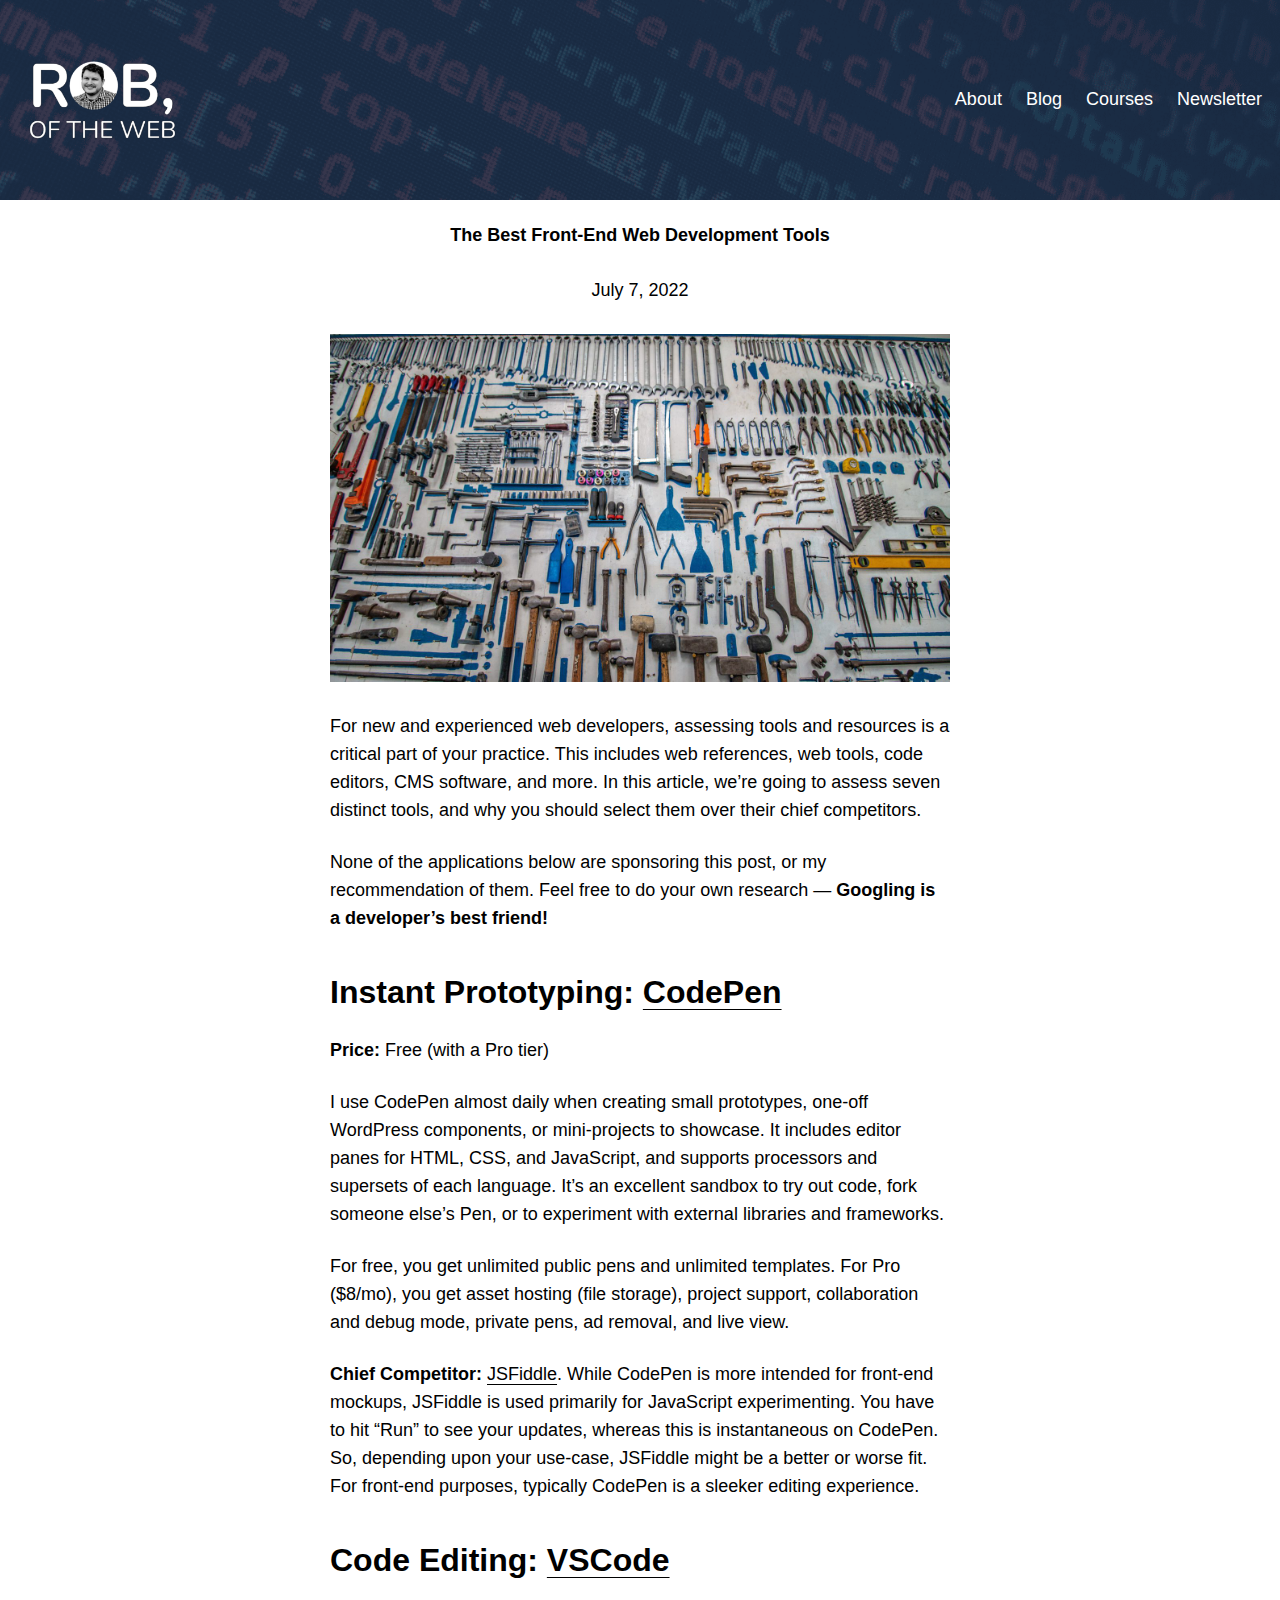
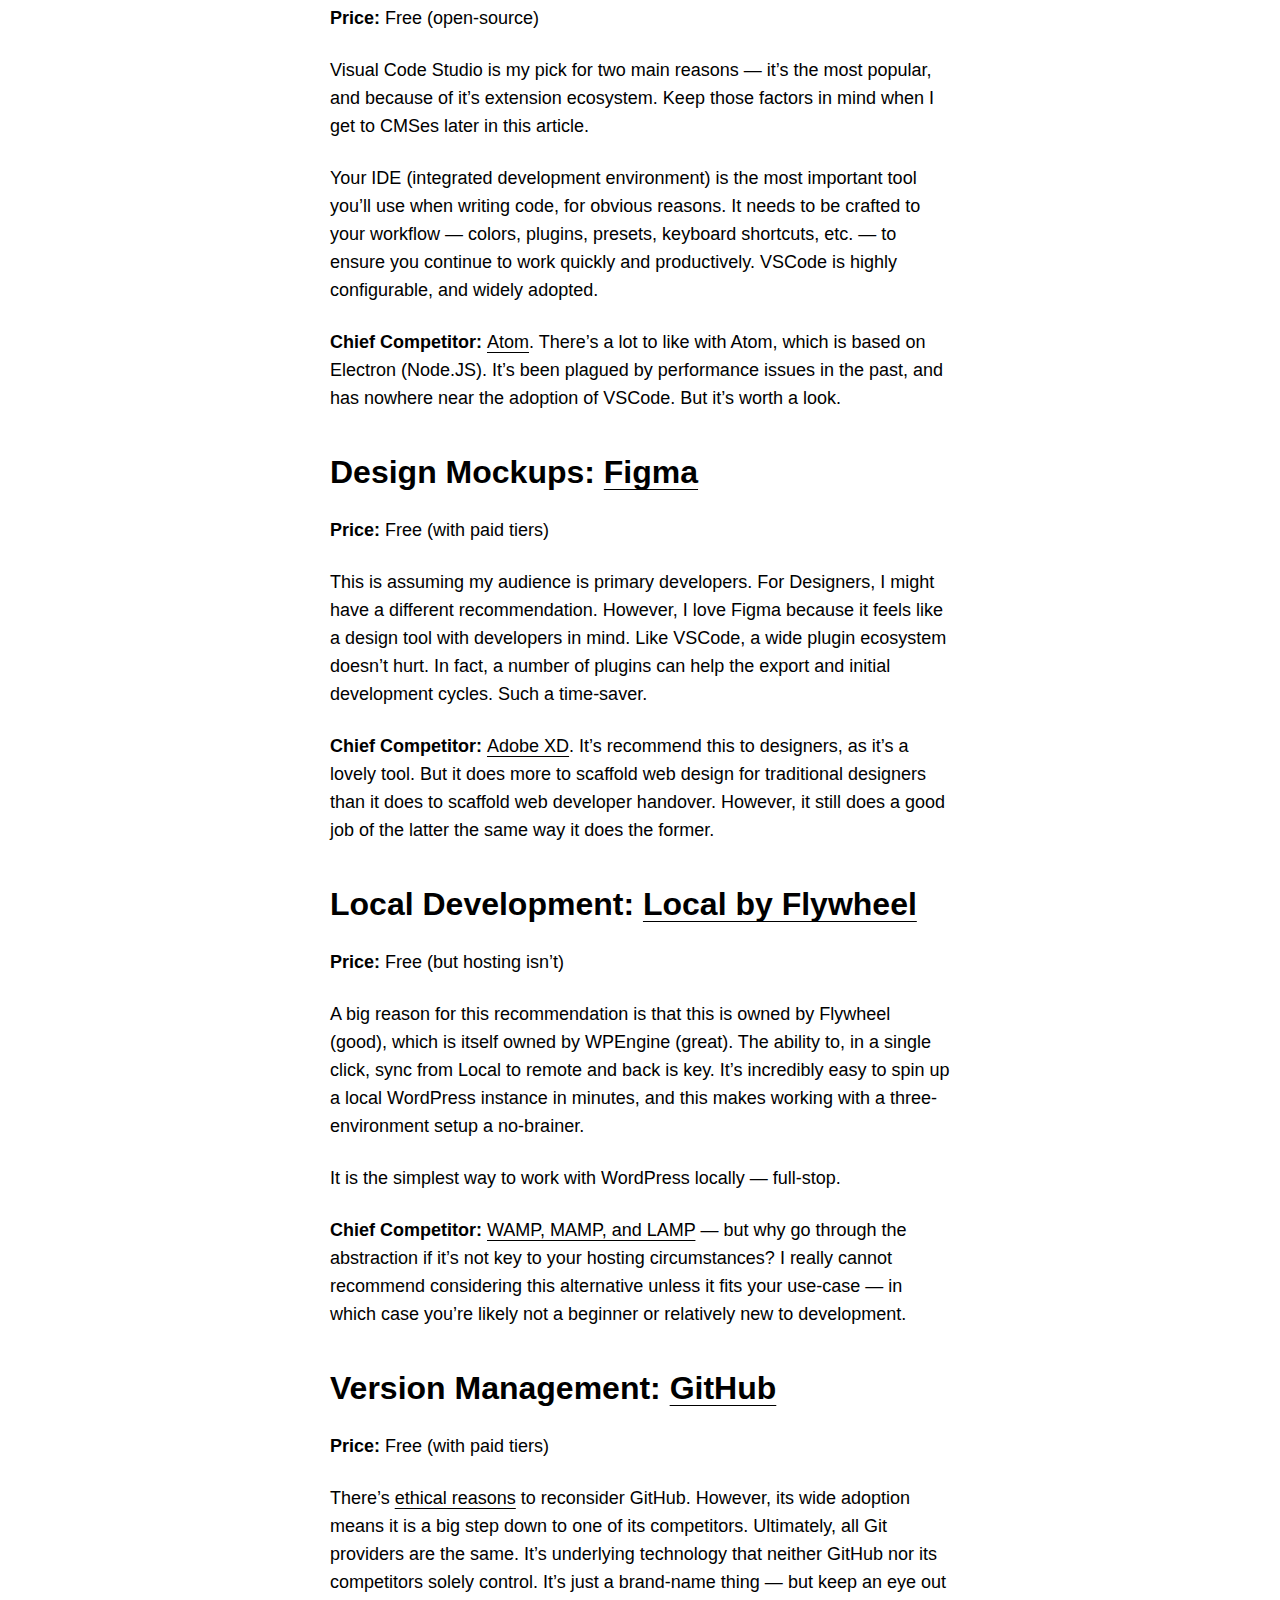
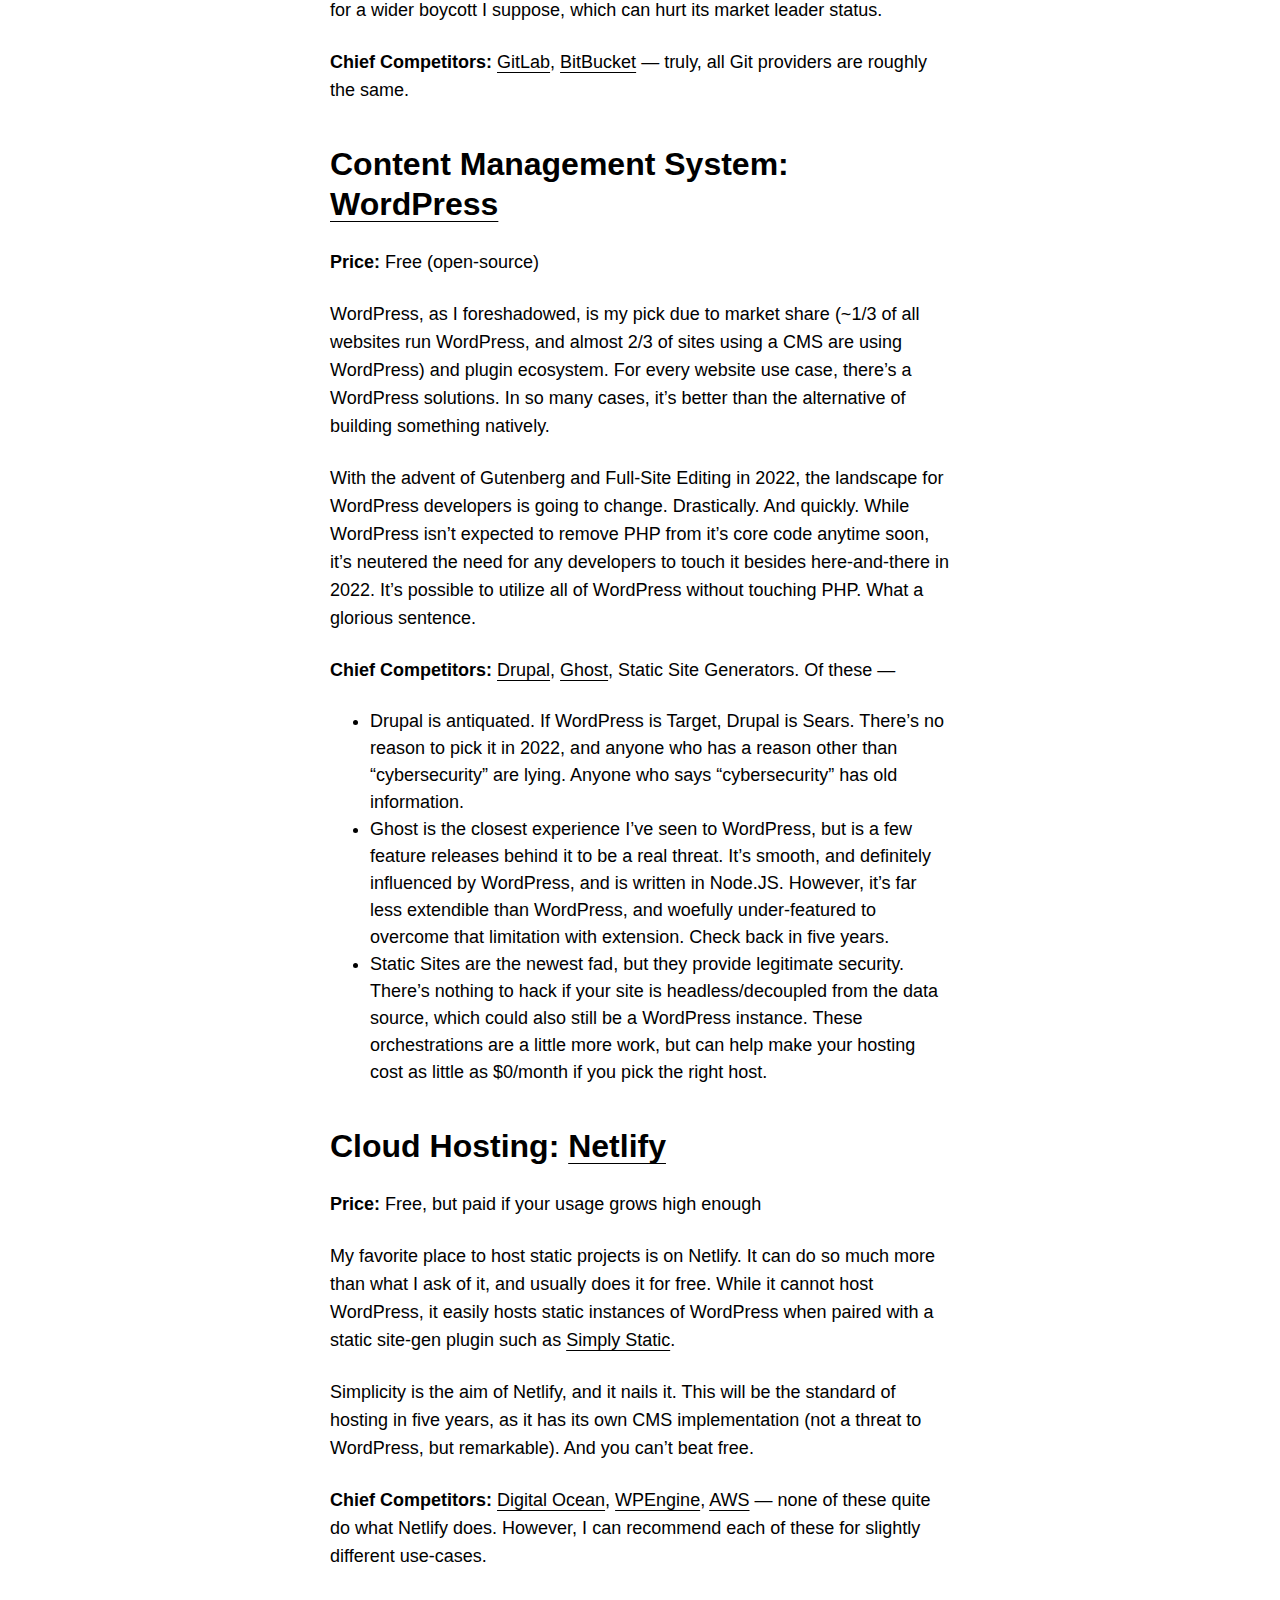
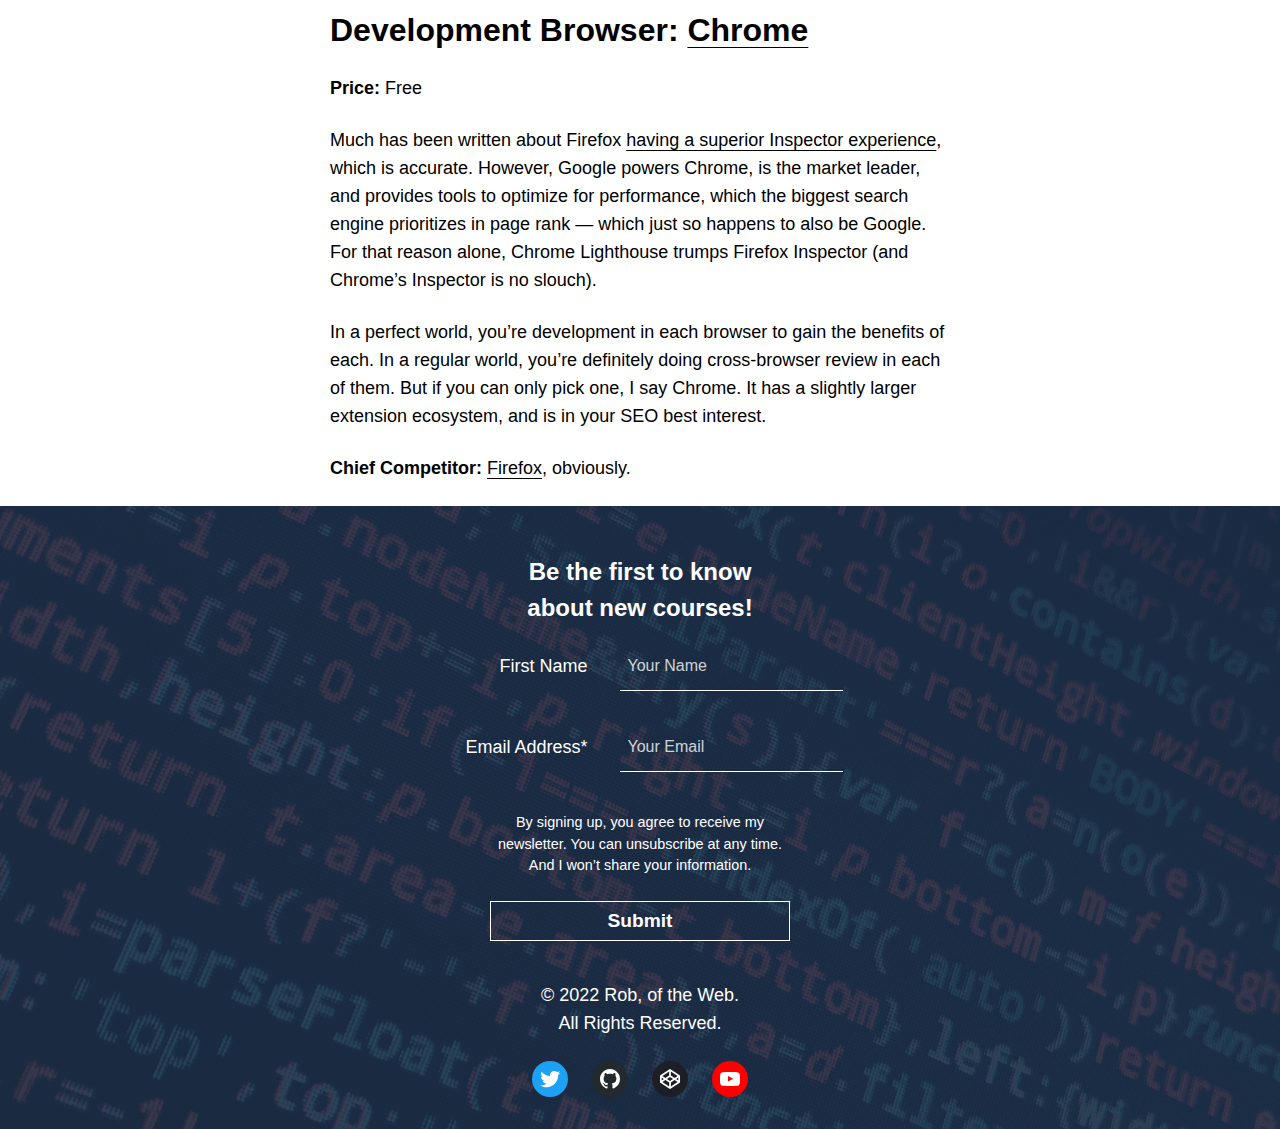
<file: front-end-web-development-tools/index.html>
<!DOCTYPE html>
<html lang="en-US">
<head>
	<meta charset="UTF-8">
	<meta name="viewport" content="width=device-width, initial-scale=1">
<meta name="robots" content="index, follow, max-image-preview:large, max-snippet:-1, max-video-preview:-1">

	<!-- This site is optimized with the Yoast SEO plugin v19.4 - https://yoast.com/wordpress/plugins/seo/ -->
	<meta name="description" content="Finding and assessing front-end tools can be tough. These picks are my own opinion, but they&#039;re definitely worth a look!">
	<link rel="canonical" href="/front-end-web-development-tools/">
	<meta property="og:locale" content="en_US">
	<meta property="og:type" content="article">
	<meta property="og:title" content="The Best Front-End Web Development Tools - Rob, of the Web">
	<meta property="og:description" content="Finding and assessing front-end tools can be tough. These picks are my own opinion, but they&#039;re definitely worth a look!">
	<meta property="og:url" content="httproboftheweb.local/front-end-web-development-tools/">
	<meta property="og:site_name" content="Rob, of the Web">
	<meta property="article:published_time" content="2022-07-07T20:39:50+00:00">
	<meta property="article:modified_time" content="2022-07-29T21:03:33+00:00">
	<meta property="og:image" content="httproboftheweb.local/wp-content/uploads/2022/07/web-development-tools-scaled.jpg">
	<meta property="og:image:width" content="2560">
	<meta property="og:image:height" content="1440">
	<meta property="og:image:type" content="image/jpeg">
	<meta name="author" content="Rob Petrin">
	<meta name="twitter:card" content="summary_large_image">
	<meta name="twitter:creator" content="@https://twitter.com/robpetrin">
	<meta name="twitter:site" content="@robpetrin">
	<meta name="twitter:label1" content="Written by">
	<meta name="twitter:data1" content="Rob Petrin">
	<meta name="twitter:label2" content="Est. reading time">
	<meta name="twitter:data2" content="6 minutes">
	<script type="application/ld+json" class="yoast-schema-graph">{"@context":"https://schema.org","@graph":[{"@type":"WebSite","@id":"httproboftheweb.local/#website","url":"httproboftheweb.local/","name":"Rob, of the Web","description":"","publisher":{"@id":"httproboftheweb.local/#/schema/person/6e909e78333d02cce91e93c4ae615e25"},"potentialAction":[{"@type":"SearchAction","target":{"@type":"EntryPoint","urlTemplate":"httproboftheweb.local/?s={search_term_string}"},"query-input":"required name=search_term_string"}],"inLanguage":"en-US"},{"@type":"ImageObject","inLanguage":"en-US","@id":"httproboftheweb.local/front-end-web-development-tools/#primaryimage","url":"httproboftheweb.local/wp-content/uploads/2022/07/web-development-tools-scaled.jpg","contentUrl":"httproboftheweb.local/wp-content/uploads/2022/07/web-development-tools-scaled.jpg","width":2560,"height":1440},{"@type":"WebPage","@id":"httproboftheweb.local/front-end-web-development-tools/","url":"httproboftheweb.local/front-end-web-development-tools/","name":"The Best Front-End Web Development Tools - Rob, of the Web","isPartOf":{"@id":"httproboftheweb.local/#website"},"primaryImageOfPage":{"@id":"httproboftheweb.local/front-end-web-development-tools/#primaryimage"},"image":{"@id":"httproboftheweb.local/front-end-web-development-tools/#primaryimage"},"thumbnailUrl":"httproboftheweb.local/wp-content/uploads/2022/07/web-development-tools-scaled.jpg","datePublished":"2022-07-07T20:39:50+00:00","dateModified":"2022-07-29T21:03:33+00:00","description":"Finding and assessing front-end tools can be tough. These picks are my own opinion, but they're definitely worth a look!","breadcrumb":{"@id":"httproboftheweb.local/front-end-web-development-tools/#breadcrumb"},"inLanguage":"en-US","potentialAction":[{"@type":"ReadAction","target":["httproboftheweb.local/front-end-web-development-tools/"]}]},{"@type":"BreadcrumbList","@id":"httproboftheweb.local/front-end-web-development-tools/#breadcrumb","itemListElement":[{"@type":"ListItem","position":1,"name":"Home","item":"httproboftheweb.local/"},{"@type":"ListItem","position":2,"name":"The Best Front-End Web Development Tools"}]},{"@type":"Article","@id":"httproboftheweb.local/front-end-web-development-tools/#article","isPartOf":{"@id":"httproboftheweb.local/front-end-web-development-tools/"},"author":{"name":"Rob Petrin","@id":"httproboftheweb.local/#/schema/person/6e909e78333d02cce91e93c4ae615e25"},"headline":"The Best Front-End Web Development Tools","datePublished":"2022-07-07T20:39:50+00:00","dateModified":"2022-07-29T21:03:33+00:00","mainEntityOfPage":{"@id":"httproboftheweb.local/front-end-web-development-tools/"},"wordCount":1219,"commentCount":0,"publisher":{"@id":"httproboftheweb.local/#/schema/person/6e909e78333d02cce91e93c4ae615e25"},"image":{"@id":"httproboftheweb.local/front-end-web-development-tools/#primaryimage"},"thumbnailUrl":"httproboftheweb.local/wp-content/uploads/2022/07/web-development-tools-scaled.jpg","articleSection":["Blog Posts"],"inLanguage":"en-US","potentialAction":[{"@type":"CommentAction","name":"Comment","target":["httproboftheweb.local/front-end-web-development-tools/#respond"]}]},{"@type":["Person","Organization"],"@id":"httproboftheweb.local/#/schema/person/6e909e78333d02cce91e93c4ae615e25","name":"Rob Petrin","image":{"@type":"ImageObject","inLanguage":"en-US","@id":"httproboftheweb.local/#/schema/person/image/","url":"httproboftheweb.local/wp-content/uploads/2022/07/image-2.png","contentUrl":"httproboftheweb.local/wp-content/uploads/2022/07/image-2.png","width":600,"height":600,"caption":"Rob Petrin"},"logo":{"@id":"httproboftheweb.local/#/schema/person/image/"},"sameAs":["httproboftheweb.local","https://twitter.com/https://twitter.com/robpetrin","https://www.youtube.com/channel/UC5KDgnhngKSloTncG5Zlf9g"],"url":"httproboftheweb.local/author/admin/"}]}</script>
	<!-- / Yoast SEO plugin. -->


<title>The Best Front-End Web Development Tools - Rob, of the Web</title>
<link rel="dns-prefetch" href="//s.w.org">
<link rel="alternate" type="application/rss+xml" title="Rob, of the Web &raquo; Feed" href="/feed/">
<link rel="alternate" type="application/rss+xml" title="Rob, of the Web &raquo; Comments Feed" href="/comments/feed/">
<link rel="alternate" type="application/rss+xml" title="Rob, of the Web &raquo; The Best Front-End Web Development Tools Comments Feed" href="/front-end-web-development-tools/feed/">
<script>
window._wpemojiSettings = {"baseUrl":"https:\/\/s.w.org\/images\/core\/emoji\/14.0.0\/72x72\/","ext":".png","svgUrl":"https:\/\/s.w.org\/images\/core\/emoji\/14.0.0\/svg\/","svgExt":".svg","source":{"concatemoji":"http:\/\/rob-of-the-web.local\/wp-includes\/js\/wp-emoji-release.min.js?ver=6.0.1"}};
/*! This file is auto-generated */
!function(e,a,t){var n,r,o,i=a.createElement("canvas"),p=i.getContext&&i.getContext("2d");function s(e,t){var a=String.fromCharCode,e=(p.clearRect(0,0,i.width,i.height),p.fillText(a.apply(this,e),0,0),i.toDataURL());return p.clearRect(0,0,i.width,i.height),p.fillText(a.apply(this,t),0,0),e===i.toDataURL()}function c(e){var t=a.createElement("script");t.src=e,t.defer=t.type="text/javascript",a.getElementsByTagName("head")[0].appendChild(t)}for(o=Array("flag","emoji"),t.supports={everything:!0,everythingExceptFlag:!0},r=0;r<o.length;r++)t.supports[o[r]]=function(e){if(!p||!p.fillText)return!1;switch(p.textBaseline="top",p.font="600 32px Arial",e){case"flag":return s([127987,65039,8205,9895,65039],[127987,65039,8203,9895,65039])?!1:!s([55356,56826,55356,56819],[55356,56826,8203,55356,56819])&&!s([55356,57332,56128,56423,56128,56418,56128,56421,56128,56430,56128,56423,56128,56447],[55356,57332,8203,56128,56423,8203,56128,56418,8203,56128,56421,8203,56128,56430,8203,56128,56423,8203,56128,56447]);case"emoji":return!s([129777,127995,8205,129778,127999],[129777,127995,8203,129778,127999])}return!1}(o[r]),t.supports.everything=t.supports.everything&&t.supports[o[r]],"flag"!==o[r]&&(t.supports.everythingExceptFlag=t.supports.everythingExceptFlag&&t.supports[o[r]]);t.supports.everythingExceptFlag=t.supports.everythingExceptFlag&&!t.supports.flag,t.DOMReady=!1,t.readyCallback=function(){t.DOMReady=!0},t.supports.everything||(n=function(){t.readyCallback()},a.addEventListener?(a.addEventListener("DOMContentLoaded",n,!1),e.addEventListener("load",n,!1)):(e.attachEvent("onload",n),a.attachEvent("onreadystatechange",function(){"complete"===a.readyState&&t.readyCallback()})),(e=t.source||{}).concatemoji?c(e.concatemoji):e.wpemoji&&e.twemoji&&(c(e.twemoji),c(e.wpemoji)))}(window,document,window._wpemojiSettings);
</script>
<style>img.wp-smiley,
img.emoji {
	display: inline !important;
	border: none !important;
	box-shadow: none !important;
	height: 1em !important;
	width: 1em !important;
	margin: 0 0.07em !important;
	vertical-align: -0.1em !important;
	background: none !important;
	padding: 0 !important;
}</style>
	<style id="wp-block-image-inline-css">.wp-block-image{margin:0 0 1em}.wp-block-image img{height:auto;max-width:100%;vertical-align:bottom}.wp-block-image:not(.is-style-rounded)>a,.wp-block-image:not(.is-style-rounded) img{border-radius:inherit}.wp-block-image.aligncenter{text-align:center}.wp-block-image.alignfull img,.wp-block-image.alignwide img{height:auto;width:100%}.wp-block-image.aligncenter,.wp-block-image .aligncenter,.wp-block-image.alignleft,.wp-block-image .alignleft,.wp-block-image.alignright,.wp-block-image .alignright{display:table}.wp-block-image.aligncenter>figcaption,.wp-block-image .aligncenter>figcaption,.wp-block-image.alignleft>figcaption,.wp-block-image .alignleft>figcaption,.wp-block-image.alignright>figcaption,.wp-block-image .alignright>figcaption{display:table-caption;caption-side:bottom}.wp-block-image .alignleft{float:left;margin:.5em 1em .5em 0}.wp-block-image .alignright{float:right;margin:.5em 0 .5em 1em}.wp-block-image .aligncenter{margin-left:auto;margin-right:auto}.wp-block-image figcaption{margin-top:.5em;margin-bottom:1em}.wp-block-image.is-style-circle-mask img,.wp-block-image.is-style-rounded img,.wp-block-image .is-style-rounded img{border-radius:9999px}@supports ((-webkit-mask-image:none) or (mask-image:none)) or (-webkit-mask-image:none){.wp-block-image.is-style-circle-mask img{-webkit-mask-image:url('data:image/svg+xml;utf8,<svg viewBox="0 0 100 100" xmlns="http://www.w3.org/2000/svg"><circle cx="50" cy="50" r="50"/></svg>');mask-image:url('data:image/svg+xml;utf8,<svg viewBox="0 0 100 100" xmlns="http://www.w3.org/2000/svg"><circle cx="50" cy="50" r="50"/></svg>');mask-mode:alpha;-webkit-mask-repeat:no-repeat;mask-repeat:no-repeat;-webkit-mask-size:contain;mask-size:contain;-webkit-mask-position:center;mask-position:center;border-radius:0}}.wp-block-image figure{margin:0}
.wp-block-image figcaption{color:#555;font-size:13px;text-align:center}.is-dark-theme .wp-block-image figcaption{color:hsla(0,0%,100%,.65)}</style>
<style id="wp-block-navigation-link-inline-css">.wp-block-navigation .wp-block-navigation-item__label{word-break:normal;overflow-wrap:break-word}.wp-block-navigation .wp-block-navigation-item__description{display:none}</style>
<link rel="stylesheet" id="wp-block-navigation-css" href="/wp-includes/blocks/navigation/style.min.css?ver=6.0.1" media="all">
<style id="wp-block-columns-inline-css">.wp-block-columns{display:flex;margin-bottom:1.75em;box-sizing:border-box;flex-wrap:wrap!important;align-items:normal!important}@media (min-width:782px){.wp-block-columns{flex-wrap:nowrap!important}}.wp-block-columns.are-vertically-aligned-top{align-items:flex-start}.wp-block-columns.are-vertically-aligned-center{align-items:center}.wp-block-columns.are-vertically-aligned-bottom{align-items:flex-end}@media (max-width:781px){.wp-block-columns:not(.is-not-stacked-on-mobile)>.wp-block-column{flex-basis:100%!important}}@media (min-width:782px){.wp-block-columns:not(.is-not-stacked-on-mobile)>.wp-block-column{flex-basis:0;flex-grow:1}.wp-block-columns:not(.is-not-stacked-on-mobile)>.wp-block-column[style*=flex-basis]{flex-grow:0}}.wp-block-columns.is-not-stacked-on-mobile{flex-wrap:nowrap!important}.wp-block-columns.is-not-stacked-on-mobile>.wp-block-column{flex-basis:0;flex-grow:1}.wp-block-columns.is-not-stacked-on-mobile>.wp-block-column[style*=flex-basis]{flex-grow:0}:where(.wp-block-columns.has-background){padding:1.25em 2.375em}.wp-block-column{flex-grow:1;min-width:0;word-break:break-word;overflow-wrap:break-word}.wp-block-column.is-vertically-aligned-top{align-self:flex-start}.wp-block-column.is-vertically-aligned-center{align-self:center}.wp-block-column.is-vertically-aligned-bottom{align-self:flex-end}.wp-block-column.is-vertically-aligned-bottom,.wp-block-column.is-vertically-aligned-center,.wp-block-column.is-vertically-aligned-top{width:100%}</style>
<style id="wp-block-group-inline-css">.wp-block-group{box-sizing:border-box}
:where(.wp-block-group.has-background){padding:1.25em 2.375em}</style>
<link rel="stylesheet" id="wp-block-cover-css" href="/wp-includes/blocks/cover/style.min.css?ver=6.0.1" media="all">
<style id="wp-block-template-part-inline-css">.wp-block-template-part.has-background{padding:1.25em 2.375em;margin-top:0;margin-bottom:0}</style>
<style id="wp-block-post-title-inline-css">.wp-block-post-title{word-break:break-word}.wp-block-post-title a{display:inline-block}</style>
<style id="wp-block-post-featured-image-inline-css">.wp-block-post-featured-image{margin-left:0;margin-right:0}.wp-block-post-featured-image a{display:block}.wp-block-post-featured-image img{max-width:100%;width:100%;height:auto;vertical-align:bottom}.wp-block-post-featured-image.alignfull img,.wp-block-post-featured-image.alignwide img{width:100%}</style>
<style id="wp-block-paragraph-inline-css">.is-small-text{font-size:.875em}.is-regular-text{font-size:1em}.is-large-text{font-size:2.25em}.is-larger-text{font-size:3em}.has-drop-cap:not(:focus):first-letter{float:left;font-size:8.4em;line-height:.68;font-weight:100;margin:.05em .1em 0 0;text-transform:uppercase;font-style:normal}p.has-drop-cap.has-background{overflow:hidden}p.has-background{padding:1.25em 2.375em}:where(p.has-text-color:not(.has-link-color)) a{color:inherit}</style>
<style id="wp-block-heading-inline-css">h1.has-background,h2.has-background,h3.has-background,h4.has-background,h5.has-background,h6.has-background{padding:1.25em 2.375em}</style>
<style id="wp-block-list-inline-css">ol,ul{box-sizing:border-box}ol.has-background,ul.has-background{padding:1.25em 2.375em}</style>
<style id="wp-block-social-links-inline-css">.wp-block-social-links{padding-left:0;padding-right:0;text-indent:0;margin-left:0;background:none}.wp-block-social-links .wp-social-link a,.wp-block-social-links .wp-social-link a:hover{text-decoration:none;border-bottom:0;box-shadow:none}.wp-block-social-links .wp-social-link a{padding:.25em}.wp-block-social-links .wp-social-link svg{width:1em;height:1em}.wp-block-social-links .wp-social-link span:not(.screen-reader-text){margin-left:.5em;margin-right:.5em;font-size:.65em}.wp-block-social-links.has-small-icon-size{font-size:16px}.wp-block-social-links,.wp-block-social-links.has-normal-icon-size{font-size:24px}.wp-block-social-links.has-large-icon-size{font-size:36px}.wp-block-social-links.has-huge-icon-size{font-size:48px}.wp-block-social-links.aligncenter{justify-content:center;display:flex}.wp-block-social-links.alignright{justify-content:flex-end}.wp-block-social-link{display:block;border-radius:9999px;transition:transform .1s ease;height:auto}@media (prefers-reduced-motion:reduce){.wp-block-social-link{transition-duration:0s;transition-delay:0s}}.wp-block-social-link a{align-items:center;display:flex;line-height:0;transition:transform .1s ease}.wp-block-social-link:hover{transform:scale(1.1)}.wp-block-social-links .wp-block-social-link .wp-block-social-link-anchor,.wp-block-social-links .wp-block-social-link .wp-block-social-link-anchor:active,.wp-block-social-links .wp-block-social-link .wp-block-social-link-anchor:hover,.wp-block-social-links .wp-block-social-link .wp-block-social-link-anchor:visited,.wp-block-social-links .wp-block-social-link .wp-block-social-link-anchor svg{color:currentColor;fill:currentColor}.wp-block-social-links:not(.is-style-logos-only) .wp-social-link{background-color:#f0f0f0;color:#444}.wp-block-social-links:not(.is-style-logos-only) .wp-social-link-amazon{background-color:#f90;color:#fff}.wp-block-social-links:not(.is-style-logos-only) .wp-social-link-bandcamp{background-color:#1ea0c3;color:#fff}.wp-block-social-links:not(.is-style-logos-only) .wp-social-link-behance{background-color:#0757fe;color:#fff}.wp-block-social-links:not(.is-style-logos-only) .wp-social-link-codepen{background-color:#1e1f26;color:#fff}.wp-block-social-links:not(.is-style-logos-only) .wp-social-link-deviantart{background-color:#02e49b;color:#fff}.wp-block-social-links:not(.is-style-logos-only) .wp-social-link-dribbble{background-color:#e94c89;color:#fff}.wp-block-social-links:not(.is-style-logos-only) .wp-social-link-dropbox{background-color:#4280ff;color:#fff}.wp-block-social-links:not(.is-style-logos-only) .wp-social-link-etsy{background-color:#f45800;color:#fff}.wp-block-social-links:not(.is-style-logos-only) .wp-social-link-facebook{background-color:#1778f2;color:#fff}.wp-block-social-links:not(.is-style-logos-only) .wp-social-link-fivehundredpx{background-color:#000;color:#fff}.wp-block-social-links:not(.is-style-logos-only) .wp-social-link-flickr{background-color:#0461dd;color:#fff}.wp-block-social-links:not(.is-style-logos-only) .wp-social-link-foursquare{background-color:#e65678;color:#fff}.wp-block-social-links:not(.is-style-logos-only) .wp-social-link-github{background-color:#24292d;color:#fff}.wp-block-social-links:not(.is-style-logos-only) .wp-social-link-goodreads{background-color:#eceadd;color:#382110}.wp-block-social-links:not(.is-style-logos-only) .wp-social-link-google{background-color:#ea4434;color:#fff}.wp-block-social-links:not(.is-style-logos-only) .wp-social-link-instagram{background-color:#f00075;color:#fff}.wp-block-social-links:not(.is-style-logos-only) .wp-social-link-lastfm{background-color:#e21b24;color:#fff}.wp-block-social-links:not(.is-style-logos-only) .wp-social-link-linkedin{background-color:#0d66c2;color:#fff}.wp-block-social-links:not(.is-style-logos-only) .wp-social-link-mastodon{background-color:#3288d4;color:#fff}.wp-block-social-links:not(.is-style-logos-only) .wp-social-link-medium{background-color:#02ab6c;color:#fff}.wp-block-social-links:not(.is-style-logos-only) .wp-social-link-meetup{background-color:#f6405f;color:#fff}.wp-block-social-links:not(.is-style-logos-only) .wp-social-link-patreon{background-color:#ff424d;color:#fff}.wp-block-social-links:not(.is-style-logos-only) .wp-social-link-pinterest{background-color:#e60122;color:#fff}.wp-block-social-links:not(.is-style-logos-only) .wp-social-link-pocket{background-color:#ef4155;color:#fff}.wp-block-social-links:not(.is-style-logos-only) .wp-social-link-reddit{background-color:#fe4500;color:#fff}.wp-block-social-links:not(.is-style-logos-only) .wp-social-link-skype{background-color:#0478d7;color:#fff}.wp-block-social-links:not(.is-style-logos-only) .wp-social-link-snapchat{background-color:#fefc00;color:#fff;stroke:#000}.wp-block-social-links:not(.is-style-logos-only) .wp-social-link-soundcloud{background-color:#ff5600;color:#fff}.wp-block-social-links:not(.is-style-logos-only) .wp-social-link-spotify{background-color:#1bd760;color:#fff}.wp-block-social-links:not(.is-style-logos-only) .wp-social-link-telegram{background-color:#2aabee;color:#fff}.wp-block-social-links:not(.is-style-logos-only) .wp-social-link-tiktok{background-color:#000;color:#fff}.wp-block-social-links:not(.is-style-logos-only) .wp-social-link-tumblr{background-color:#011835;color:#fff}.wp-block-social-links:not(.is-style-logos-only) .wp-social-link-twitch{background-color:#6440a4;color:#fff}.wp-block-social-links:not(.is-style-logos-only) .wp-social-link-twitter{background-color:#1da1f2;color:#fff}.wp-block-social-links:not(.is-style-logos-only) .wp-social-link-vimeo{background-color:#1eb7ea;color:#fff}.wp-block-social-links:not(.is-style-logos-only) .wp-social-link-vk{background-color:#4680c2;color:#fff}.wp-block-social-links:not(.is-style-logos-only) .wp-social-link-wordpress{background-color:#3499cd;color:#fff}.wp-block-social-links:not(.is-style-logos-only) .wp-social-link-yelp{background-color:#d32422;color:#fff}.wp-block-social-links:not(.is-style-logos-only) .wp-social-link-youtube{background-color:red;color:#fff}.wp-block-social-links.is-style-logos-only .wp-social-link{background:none}.wp-block-social-links.is-style-logos-only .wp-social-link a{padding:0}.wp-block-social-links.is-style-logos-only .wp-social-link svg{width:1.25em;height:1.25em}.wp-block-social-links.is-style-logos-only .wp-social-link-amazon{color:#f90}.wp-block-social-links.is-style-logos-only .wp-social-link-bandcamp{color:#1ea0c3}.wp-block-social-links.is-style-logos-only .wp-social-link-behance{color:#0757fe}.wp-block-social-links.is-style-logos-only .wp-social-link-codepen{color:#1e1f26}.wp-block-social-links.is-style-logos-only .wp-social-link-deviantart{color:#02e49b}.wp-block-social-links.is-style-logos-only .wp-social-link-dribbble{color:#e94c89}.wp-block-social-links.is-style-logos-only .wp-social-link-dropbox{color:#4280ff}.wp-block-social-links.is-style-logos-only .wp-social-link-etsy{color:#f45800}.wp-block-social-links.is-style-logos-only .wp-social-link-facebook{color:#1778f2}.wp-block-social-links.is-style-logos-only .wp-social-link-fivehundredpx{color:#000}.wp-block-social-links.is-style-logos-only .wp-social-link-flickr{color:#0461dd}.wp-block-social-links.is-style-logos-only .wp-social-link-foursquare{color:#e65678}.wp-block-social-links.is-style-logos-only .wp-social-link-github{color:#24292d}.wp-block-social-links.is-style-logos-only .wp-social-link-goodreads{color:#382110}.wp-block-social-links.is-style-logos-only .wp-social-link-google{color:#ea4434}.wp-block-social-links.is-style-logos-only .wp-social-link-instagram{color:#f00075}.wp-block-social-links.is-style-logos-only .wp-social-link-lastfm{color:#e21b24}.wp-block-social-links.is-style-logos-only .wp-social-link-linkedin{color:#0d66c2}.wp-block-social-links.is-style-logos-only .wp-social-link-mastodon{color:#3288d4}.wp-block-social-links.is-style-logos-only .wp-social-link-medium{color:#02ab6c}.wp-block-social-links.is-style-logos-only .wp-social-link-meetup{color:#f6405f}.wp-block-social-links.is-style-logos-only .wp-social-link-patreon{color:#ff424d}.wp-block-social-links.is-style-logos-only .wp-social-link-pinterest{color:#e60122}.wp-block-social-links.is-style-logos-only .wp-social-link-pocket{color:#ef4155}.wp-block-social-links.is-style-logos-only .wp-social-link-reddit{color:#fe4500}.wp-block-social-links.is-style-logos-only .wp-social-link-skype{color:#0478d7}.wp-block-social-links.is-style-logos-only .wp-social-link-snapchat{color:#fff;stroke:#000}.wp-block-social-links.is-style-logos-only .wp-social-link-soundcloud{color:#ff5600}.wp-block-social-links.is-style-logos-only .wp-social-link-spotify{color:#1bd760}.wp-block-social-links.is-style-logos-only .wp-social-link-telegram{color:#2aabee}.wp-block-social-links.is-style-logos-only .wp-social-link-tiktok{color:#000}.wp-block-social-links.is-style-logos-only .wp-social-link-tumblr{color:#011835}.wp-block-social-links.is-style-logos-only .wp-social-link-twitch{color:#6440a4}.wp-block-social-links.is-style-logos-only .wp-social-link-twitter{color:#1da1f2}.wp-block-social-links.is-style-logos-only .wp-social-link-vimeo{color:#1eb7ea}.wp-block-social-links.is-style-logos-only .wp-social-link-vk{color:#4680c2}.wp-block-social-links.is-style-logos-only .wp-social-link-wordpress{color:#3499cd}.wp-block-social-links.is-style-logos-only .wp-social-link-yelp{color:#d32422}.wp-block-social-links.is-style-logos-only .wp-social-link-youtube{color:red}.wp-block-social-links.is-style-pill-shape .wp-social-link{width:auto}.wp-block-social-links.is-style-pill-shape .wp-social-link a{padding-left:.66667em;padding-right:.66667em}</style>
<style id="wp-block-library-inline-css">:root{--wp-admin-theme-color:#007cba;--wp-admin-theme-color--rgb:0,124,186;--wp-admin-theme-color-darker-10:#006ba1;--wp-admin-theme-color-darker-10--rgb:0,107,161;--wp-admin-theme-color-darker-20:#005a87;--wp-admin-theme-color-darker-20--rgb:0,90,135;--wp-admin-border-width-focus:2px}@media (-webkit-min-device-pixel-ratio:2),(min-resolution:192dpi){:root{--wp-admin-border-width-focus:1.5px}}:root{--wp--preset--font-size--normal:16px;--wp--preset--font-size--huge:42px}:root .has-very-light-gray-background-color{background-color:#eee}:root .has-very-dark-gray-background-color{background-color:#313131}:root .has-very-light-gray-color{color:#eee}:root .has-very-dark-gray-color{color:#313131}:root .has-vivid-green-cyan-to-vivid-cyan-blue-gradient-background{background:linear-gradient(135deg,#00d084,#0693e3)}:root .has-purple-crush-gradient-background{background:linear-gradient(135deg,#34e2e4,#4721fb 50%,#ab1dfe)}:root .has-hazy-dawn-gradient-background{background:linear-gradient(135deg,#faaca8,#dad0ec)}:root .has-subdued-olive-gradient-background{background:linear-gradient(135deg,#fafae1,#67a671)}:root .has-atomic-cream-gradient-background{background:linear-gradient(135deg,#fdd79a,#004a59)}:root .has-nightshade-gradient-background{background:linear-gradient(135deg,#330968,#31cdcf)}:root .has-midnight-gradient-background{background:linear-gradient(135deg,#020381,#2874fc)}.has-regular-font-size{font-size:1em}.has-larger-font-size{font-size:2.625em}.has-normal-font-size{font-size:var(--wp--preset--font-size--normal)}.has-huge-font-size{font-size:var(--wp--preset--font-size--huge)}.has-text-align-center{text-align:center}.has-text-align-left{text-align:left}.has-text-align-right{text-align:right}#end-resizable-editor-section{display:none}.aligncenter{clear:both}.items-justified-left{justify-content:flex-start}.items-justified-center{justify-content:center}.items-justified-right{justify-content:flex-end}.items-justified-space-between{justify-content:space-between}.screen-reader-text{border:0;clip:rect(1px,1px,1px,1px);-webkit-clip-path:inset(50%);clip-path:inset(50%);height:1px;margin:-1px;overflow:hidden;padding:0;position:absolute;width:1px;word-wrap:normal!important}.screen-reader-text:focus{background-color:#ddd;clip:auto!important;-webkit-clip-path:none;clip-path:none;color:#444;display:block;font-size:1em;height:auto;left:5px;line-height:normal;padding:15px 23px 14px;text-decoration:none;top:5px;width:auto;z-index:100000}html :where(.has-border-color),html :where([style*=border-width]){border-style:solid}html :where(img[class*=wp-image-]){height:auto;max-width:100%}</style>
<style id="global-styles-inline-css">body{--wp--preset--color--black: #000000;--wp--preset--color--cyan-bluish-gray: #abb8c3;--wp--preset--color--white: #ffffff;--wp--preset--color--pale-pink: #f78da7;--wp--preset--color--vivid-red: #cf2e2e;--wp--preset--color--luminous-vivid-orange: #ff6900;--wp--preset--color--luminous-vivid-amber: #fcb900;--wp--preset--color--light-green-cyan: #7bdcb5;--wp--preset--color--vivid-green-cyan: #00d084;--wp--preset--color--pale-cyan-blue: #8ed1fc;--wp--preset--color--vivid-cyan-blue: #0693e3;--wp--preset--color--vivid-purple: #9b51e0;--wp--preset--color--foreground: #000000;--wp--preset--color--background: #FFFFFF;--wp--preset--color--primary: #767676;--wp--preset--color--secondary: #DDDDDD;--wp--preset--color--custom-color-1: #1c304c;--wp--preset--gradient--vivid-cyan-blue-to-vivid-purple: linear-gradient(135deg,rgba(6,147,227,1) 0%,rgb(155,81,224) 100%);--wp--preset--gradient--light-green-cyan-to-vivid-green-cyan: linear-gradient(135deg,rgb(122,220,180) 0%,rgb(0,208,130) 100%);--wp--preset--gradient--luminous-vivid-amber-to-luminous-vivid-orange: linear-gradient(135deg,rgba(252,185,0,1) 0%,rgba(255,105,0,1) 100%);--wp--preset--gradient--luminous-vivid-orange-to-vivid-red: linear-gradient(135deg,rgba(255,105,0,1) 0%,rgb(207,46,46) 100%);--wp--preset--gradient--very-light-gray-to-cyan-bluish-gray: linear-gradient(135deg,rgb(238,238,238) 0%,rgb(169,184,195) 100%);--wp--preset--gradient--cool-to-warm-spectrum: linear-gradient(135deg,rgb(74,234,220) 0%,rgb(151,120,209) 20%,rgb(207,42,186) 40%,rgb(238,44,130) 60%,rgb(251,105,98) 80%,rgb(254,248,76) 100%);--wp--preset--gradient--blush-light-purple: linear-gradient(135deg,rgb(255,206,236) 0%,rgb(152,150,240) 100%);--wp--preset--gradient--blush-bordeaux: linear-gradient(135deg,rgb(254,205,165) 0%,rgb(254,45,45) 50%,rgb(107,0,62) 100%);--wp--preset--gradient--luminous-dusk: linear-gradient(135deg,rgb(255,203,112) 0%,rgb(199,81,192) 50%,rgb(65,88,208) 100%);--wp--preset--gradient--pale-ocean: linear-gradient(135deg,rgb(255,245,203) 0%,rgb(182,227,212) 50%,rgb(51,167,181) 100%);--wp--preset--gradient--electric-grass: linear-gradient(135deg,rgb(202,248,128) 0%,rgb(113,206,126) 100%);--wp--preset--gradient--midnight: linear-gradient(135deg,rgb(2,3,129) 0%,rgb(40,116,252) 100%);--wp--preset--duotone--dark-grayscale: url('#wp-duotone-dark-grayscale');--wp--preset--duotone--grayscale: url('#wp-duotone-grayscale');--wp--preset--duotone--purple-yellow: url('#wp-duotone-purple-yellow');--wp--preset--duotone--blue-red: url('#wp-duotone-blue-red');--wp--preset--duotone--midnight: url('#wp-duotone-midnight');--wp--preset--duotone--magenta-yellow: url('#wp-duotone-magenta-yellow');--wp--preset--duotone--purple-green: url('#wp-duotone-purple-green');--wp--preset--duotone--blue-orange: url('#wp-duotone-blue-orange');--wp--preset--font-size--small: clamp(14px, 1.25vw, 16px);--wp--preset--font-size--medium: clamp(16px, 1.45vw, 18px);--wp--preset--font-size--large: clamp(18px, 1.666vw, 21px);--wp--preset--font-size--x-large: 42px;--wp--preset--font-size--extra-large: clamp(24px, 2.222vw, 27px);--wp--preset--font-size--heading-1: clamp(32px, 4.444vw, 36px);--wp--preset--font-size--heading-2: clamp(27px, 3.333vw, 32px);--wp--preset--font-size--heading-3: clamp(24px, 2.777vw, 27px);--wp--preset--font-size--heading-4: clamp(21px, 2.222vw, 24px);--wp--preset--font-size--heading-5: clamp(18px, 1.666vw, 21px);--wp--preset--font-size--heading-6: clamp(16px, 1.111vw, 18px);--wp--preset--font-family--pt-serif: "PT Serif", ui-serif, Georgia, serif;--wp--preset--font-family--system-sans-serif: ui-sans-serif, -apple-system, BlinkMacSystemFont, "Segoe UI", Roboto, "Helvetica Neue", sans-serif;--wp--preset--font-family--system-serif: ui-serif, Georgia, serif;--wp--preset--font-family--system-monospace: ui-monospace, Menlo, Consolas, Monaco, "Liberation Mono", "Lucida Console", monospace;--wp--custom--spacing--baseline: 16px;--wp--custom--spacing--medium: calc( 2.5 * var( --wp--custom--spacing--baseline ) );--wp--custom--spacing--large: clamp( ( 3 * var( --wp--custom--spacing--baseline ) ), 10vw, ( 5 * var( --wp--custom--spacing--baseline ) ));--wp--custom--spacing--outer: max(24px, 5vw);--wp--custom--typography--line-height--body: 1.5;--wp--custom--typography--line-height--heading: 1.25;}body { margin: 0; }body{background-color: var(--wp--preset--color--background);color: var(--wp--preset--color--foreground);font-family: var(--wp--preset--font-family--system-sans-serif);font-size: var(--wp--preset--font-size--medium);line-height: var(--wp--custom--typography--line-height--body);--wp--style--block-gap: 1.5rem;}.wp-site-blocks > .alignleft { float: left; margin-right: 2em; }.wp-site-blocks > .alignright { float: right; margin-left: 2em; }.wp-site-blocks > .aligncenter { justify-content: center; margin-left: auto; margin-right: auto; }.wp-site-blocks > * { margin-block-start: 0; margin-block-end: 0; }.wp-site-blocks > * + * { margin-block-start: var( --wp--style--block-gap ); }h1{font-size: var(--wp--preset--font-size--heading-1);line-height: var(--wp--custom--typography--line-height--heading);}h2{font-size: var(--wp--preset--font-size--heading-2);line-height: var(--wp--custom--typography--line-height--heading);}h3{font-size: var(--wp--preset--font-size--heading-3);line-height: var(--wp--custom--typography--line-height--heading);}h4{font-size: var(--wp--preset--font-size--heading-4);line-height: var(--wp--custom--typography--line-height--heading);}h5{font-size: var(--wp--preset--font-size--heading-5);line-height: var(--wp--custom--typography--line-height--heading);}h6{font-size: var(--wp--preset--font-size--heading-6);line-height: var(--wp--custom--typography--line-height--heading);}a{color: inherit;}.wp-block-button__link{background-color: var(--wp--preset--color--foreground);border-radius: 0px;color: var(--wp--preset--color--background);font-size: var(--wp--preset--font-size--medium);}.wp-block-code{border-color: var(--wp--preset--color--secondary);border-width: 1px;font-size: var(--wp--preset--font-size--small);}.wp-block-cover{color: #ffffff;}p{line-height: calc( 1em + 10px );}.wp-block-preformatted{font-size: var(--wp--preset--font-size--small);}.wp-block-post-featured-image{margin-top: 1em;margin-bottom: 1em;}.wp-block-post-title{font-size: var(--wp--preset--font-size--medium);font-weight: 700;line-height: var(--wp--custom--typography--line-height--heading);}.wp-block-quote{border-color: var(--wp--preset--color--secondary);border-width: 1px;padding-left: 1.5em;}.wp-block-separator{margin-top: var( --wp--custom--spacing--large );margin-bottom: var( --wp--custom--spacing--large );}.wp-block-site-title{font-weight: 700;margin-top: 0px;margin-bottom: 0px;}.wp-block-spacer{margin-top: 0px;margin-bottom: 0px;}.wp-block-table > table{font-size: var(--wp--preset--font-size--small);line-height: var(--wp--custom--typography--line-height--body);}.has-black-color{color: var(--wp--preset--color--black) !important;}.has-cyan-bluish-gray-color{color: var(--wp--preset--color--cyan-bluish-gray) !important;}.has-white-color{color: var(--wp--preset--color--white) !important;}.has-pale-pink-color{color: var(--wp--preset--color--pale-pink) !important;}.has-vivid-red-color{color: var(--wp--preset--color--vivid-red) !important;}.has-luminous-vivid-orange-color{color: var(--wp--preset--color--luminous-vivid-orange) !important;}.has-luminous-vivid-amber-color{color: var(--wp--preset--color--luminous-vivid-amber) !important;}.has-light-green-cyan-color{color: var(--wp--preset--color--light-green-cyan) !important;}.has-vivid-green-cyan-color{color: var(--wp--preset--color--vivid-green-cyan) !important;}.has-pale-cyan-blue-color{color: var(--wp--preset--color--pale-cyan-blue) !important;}.has-vivid-cyan-blue-color{color: var(--wp--preset--color--vivid-cyan-blue) !important;}.has-vivid-purple-color{color: var(--wp--preset--color--vivid-purple) !important;}.has-foreground-color{color: var(--wp--preset--color--foreground) !important;}.has-background-color{color: var(--wp--preset--color--background) !important;}.has-primary-color{color: var(--wp--preset--color--primary) !important;}.has-secondary-color{color: var(--wp--preset--color--secondary) !important;}.has-custom-color-1-color{color: var(--wp--preset--color--custom-color-1) !important;}.has-black-background-color{background-color: var(--wp--preset--color--black) !important;}.has-cyan-bluish-gray-background-color{background-color: var(--wp--preset--color--cyan-bluish-gray) !important;}.has-white-background-color{background-color: var(--wp--preset--color--white) !important;}.has-pale-pink-background-color{background-color: var(--wp--preset--color--pale-pink) !important;}.has-vivid-red-background-color{background-color: var(--wp--preset--color--vivid-red) !important;}.has-luminous-vivid-orange-background-color{background-color: var(--wp--preset--color--luminous-vivid-orange) !important;}.has-luminous-vivid-amber-background-color{background-color: var(--wp--preset--color--luminous-vivid-amber) !important;}.has-light-green-cyan-background-color{background-color: var(--wp--preset--color--light-green-cyan) !important;}.has-vivid-green-cyan-background-color{background-color: var(--wp--preset--color--vivid-green-cyan) !important;}.has-pale-cyan-blue-background-color{background-color: var(--wp--preset--color--pale-cyan-blue) !important;}.has-vivid-cyan-blue-background-color{background-color: var(--wp--preset--color--vivid-cyan-blue) !important;}.has-vivid-purple-background-color{background-color: var(--wp--preset--color--vivid-purple) !important;}.has-foreground-background-color{background-color: var(--wp--preset--color--foreground) !important;}.has-background-background-color{background-color: var(--wp--preset--color--background) !important;}.has-primary-background-color{background-color: var(--wp--preset--color--primary) !important;}.has-secondary-background-color{background-color: var(--wp--preset--color--secondary) !important;}.has-custom-color-1-background-color{background-color: var(--wp--preset--color--custom-color-1) !important;}.has-black-border-color{border-color: var(--wp--preset--color--black) !important;}.has-cyan-bluish-gray-border-color{border-color: var(--wp--preset--color--cyan-bluish-gray) !important;}.has-white-border-color{border-color: var(--wp--preset--color--white) !important;}.has-pale-pink-border-color{border-color: var(--wp--preset--color--pale-pink) !important;}.has-vivid-red-border-color{border-color: var(--wp--preset--color--vivid-red) !important;}.has-luminous-vivid-orange-border-color{border-color: var(--wp--preset--color--luminous-vivid-orange) !important;}.has-luminous-vivid-amber-border-color{border-color: var(--wp--preset--color--luminous-vivid-amber) !important;}.has-light-green-cyan-border-color{border-color: var(--wp--preset--color--light-green-cyan) !important;}.has-vivid-green-cyan-border-color{border-color: var(--wp--preset--color--vivid-green-cyan) !important;}.has-pale-cyan-blue-border-color{border-color: var(--wp--preset--color--pale-cyan-blue) !important;}.has-vivid-cyan-blue-border-color{border-color: var(--wp--preset--color--vivid-cyan-blue) !important;}.has-vivid-purple-border-color{border-color: var(--wp--preset--color--vivid-purple) !important;}.has-foreground-border-color{border-color: var(--wp--preset--color--foreground) !important;}.has-background-border-color{border-color: var(--wp--preset--color--background) !important;}.has-primary-border-color{border-color: var(--wp--preset--color--primary) !important;}.has-secondary-border-color{border-color: var(--wp--preset--color--secondary) !important;}.has-custom-color-1-border-color{border-color: var(--wp--preset--color--custom-color-1) !important;}.has-vivid-cyan-blue-to-vivid-purple-gradient-background{background: var(--wp--preset--gradient--vivid-cyan-blue-to-vivid-purple) !important;}.has-light-green-cyan-to-vivid-green-cyan-gradient-background{background: var(--wp--preset--gradient--light-green-cyan-to-vivid-green-cyan) !important;}.has-luminous-vivid-amber-to-luminous-vivid-orange-gradient-background{background: var(--wp--preset--gradient--luminous-vivid-amber-to-luminous-vivid-orange) !important;}.has-luminous-vivid-orange-to-vivid-red-gradient-background{background: var(--wp--preset--gradient--luminous-vivid-orange-to-vivid-red) !important;}.has-very-light-gray-to-cyan-bluish-gray-gradient-background{background: var(--wp--preset--gradient--very-light-gray-to-cyan-bluish-gray) !important;}.has-cool-to-warm-spectrum-gradient-background{background: var(--wp--preset--gradient--cool-to-warm-spectrum) !important;}.has-blush-light-purple-gradient-background{background: var(--wp--preset--gradient--blush-light-purple) !important;}.has-blush-bordeaux-gradient-background{background: var(--wp--preset--gradient--blush-bordeaux) !important;}.has-luminous-dusk-gradient-background{background: var(--wp--preset--gradient--luminous-dusk) !important;}.has-pale-ocean-gradient-background{background: var(--wp--preset--gradient--pale-ocean) !important;}.has-electric-grass-gradient-background{background: var(--wp--preset--gradient--electric-grass) !important;}.has-midnight-gradient-background{background: var(--wp--preset--gradient--midnight) !important;}.has-small-font-size{font-size: var(--wp--preset--font-size--small) !important;}.has-medium-font-size{font-size: var(--wp--preset--font-size--medium) !important;}.has-large-font-size{font-size: var(--wp--preset--font-size--large) !important;}.has-x-large-font-size{font-size: var(--wp--preset--font-size--x-large) !important;}.has-extra-large-font-size{font-size: var(--wp--preset--font-size--extra-large) !important;}.has-heading-1-font-size{font-size: var(--wp--preset--font-size--heading-1) !important;}.has-heading-2-font-size{font-size: var(--wp--preset--font-size--heading-2) !important;}.has-heading-3-font-size{font-size: var(--wp--preset--font-size--heading-3) !important;}.has-heading-4-font-size{font-size: var(--wp--preset--font-size--heading-4) !important;}.has-heading-5-font-size{font-size: var(--wp--preset--font-size--heading-5) !important;}.has-heading-6-font-size{font-size: var(--wp--preset--font-size--heading-6) !important;}.has-pt-serif-font-family{font-family: var(--wp--preset--font-family--pt-serif) !important;}.has-system-sans-serif-font-family{font-family: var(--wp--preset--font-family--system-sans-serif) !important;}.has-system-serif-font-family{font-family: var(--wp--preset--font-family--system-serif) !important;}.has-system-monospace-font-family{font-family: var(--wp--preset--font-family--system-monospace) !important;}</style>
<style id="wp-webfonts-inline-css">@font-face{font-family:"PT Serif";font-style:normal;font-weight:400;font-display:fallback;src:local("PT Serif"), url('/wp-content/themes/davis-blocks/assets/fonts/pt-serif/pt-serif-v17-latin-regular.woff2') format('woff2');font-stretch:normal;}@font-face{font-family:"PT Serif";font-style:italic;font-weight:500;font-display:fallback;src:local("PT Serif"), url('/wp-content/themes/davis-blocks/assets/fonts/pt-serif/pt-serif-v17-latin-italic.woff2') format('woff2');font-stretch:normal;}@font-face{font-family:"PT Serif";font-style:normal;font-weight:700;font-display:fallback;src:local("PT Serif"), url('/wp-content/themes/davis-blocks/assets/fonts/pt-serif/pt-serif-v17-latin-700.woff2') format('woff2');font-stretch:normal;}@font-face{font-family:"PT Serif";font-style:italic;font-weight:700;font-display:fallback;src:local("PT Serif"), url('/wp-content/themes/davis-blocks/assets/fonts/pt-serif/pt-serif-v17-latin-700italic.woff2') format('woff2');font-stretch:normal;}</style>
<link rel="stylesheet" id="davis-blocks-styles-css" href="/wp-content/themes/davis-blocks/style.css?ver=0.1.2" media="all">
<script src="/wp-includes/blocks/navigation/view.min.js?ver=009e29110e016c14bac4ba0ecc809fcd" id="wp-block-navigation-view-js"></script>
<link rel="https://api.w.org/" href="/wp-json/">
<link rel="alternate" type="application/json" href="/wp-json/wp/v2/posts/119">
<link rel="EditURI" type="application/rsd+xml" title="RSD" href="/xmlrpc.php?rsd">
<link rel="wlwmanifest" type="application/wlwmanifest+xml" href="/wp-includes/wlwmanifest.xml"> 
<meta name="generator" content="WordPress 6.0.1">
<link rel="shortlink" href="/?p=119">
<link rel="alternate" type="application/json+oembed" href="/wp-json/oembed/1.0/embed?url=http%3A%2F%2F%2Ffront-end-web-development-tools%2F">
<link rel="alternate" type="text/xml+oembed" href="/wp-json/oembed/1.0/embed?url=http%3A%2F%2F%2Ffront-end-web-development-tools%2F&#038;format=xml">
<style>.wp-container-1 > .alignleft { float: left; margin-inline-start: 0; margin-inline-end: 2em; }.wp-container-1 > .alignright { float: right; margin-inline-start: 2em; margin-inline-end: 0; }.wp-container-1 > .aligncenter { margin-left: auto !important; margin-right: auto !important; }.wp-container-1 > * { margin-block-start: 0; margin-block-end: 0; }.wp-container-1 > * + * { margin-block-start: var( --wp--style--block-gap ); margin-block-end: 0; }</style>
<style>.wp-container-3 {display: flex;gap: var( --wp--style--block-gap, 0.5em );flex-wrap: wrap;align-items: center;justify-content: flex-end;}.wp-container-3 > * { margin: 0; }</style>
<style>.wp-container-4 > .alignleft { float: left; margin-inline-start: 0; margin-inline-end: 2em; }.wp-container-4 > .alignright { float: right; margin-inline-start: 2em; margin-inline-end: 0; }.wp-container-4 > .aligncenter { margin-left: auto !important; margin-right: auto !important; }.wp-container-4 > * { margin-block-start: 0; margin-block-end: 0; }.wp-container-4 > * + * { margin-block-start: var( --wp--style--block-gap ); margin-block-end: 0; }</style>
<style>.wp-container-5 {display: flex;gap: var( --wp--style--block-gap, 2em );flex-wrap: nowrap;align-items: center;}.wp-container-5 > * { margin: 0; }</style>
<style>.wp-container-6 > :where(:not(.alignleft):not(.alignright)) {max-width: 1366px;margin-left: auto !important;margin-right: auto !important;}.wp-container-6 > .alignwide { max-width: 1366px;}.wp-container-6 .alignfull { max-width: none; }.wp-container-6 > .alignleft { float: left; margin-inline-start: 0; margin-inline-end: 2em; }.wp-container-6 > .alignright { float: right; margin-inline-start: 2em; margin-inline-end: 0; }.wp-container-6 > .aligncenter { margin-left: auto !important; margin-right: auto !important; }.wp-container-6 > * { margin-block-start: 0; margin-block-end: 0; }.wp-container-6 > * + * { margin-block-start: var( --wp--style--block-gap ); margin-block-end: 0; }</style>
<style>.wp-container-7 > .alignleft { float: left; margin-inline-start: 0; margin-inline-end: 2em; }.wp-container-7 > .alignright { float: right; margin-inline-start: 2em; margin-inline-end: 0; }.wp-container-7 > .aligncenter { margin-left: auto !important; margin-right: auto !important; }.wp-container-7 > * { margin-block-start: 0; margin-block-end: 0; }.wp-container-7 > * + * { margin-block-start: var( --wp--style--block-gap ); margin-block-end: 0; }</style>
<style>.wp-container-8 > :where(:not(.alignleft):not(.alignright)) {max-width: 620px;margin-left: auto !important;margin-right: auto !important;}.wp-container-8 > .alignwide { max-width: 1240px;}.wp-container-8 .alignfull { max-width: none; }.wp-container-8 > .alignleft { float: left; margin-inline-start: 0; margin-inline-end: 2em; }.wp-container-8 > .alignright { float: right; margin-inline-start: 2em; margin-inline-end: 0; }.wp-container-8 > .aligncenter { margin-left: auto !important; margin-right: auto !important; }.wp-container-8 > * { margin-block-start: 0; margin-block-end: 0; }.wp-container-8 > * + * { margin-block-start: 30px; margin-block-end: 0; }</style>
<style>.wp-container-9 > :where(:not(.alignleft):not(.alignright)) {max-width: 620px;margin-left: auto !important;margin-right: auto !important;}.wp-container-9 > .alignwide { max-width: 1240px;}.wp-container-9 .alignfull { max-width: none; }.wp-container-9 > .alignleft { float: left; margin-inline-start: 0; margin-inline-end: 2em; }.wp-container-9 > .alignright { float: right; margin-inline-start: 2em; margin-inline-end: 0; }.wp-container-9 > .aligncenter { margin-left: auto !important; margin-right: auto !important; }.wp-container-9 > * { margin-block-start: 0; margin-block-end: 0; }.wp-container-9 > * + * { margin-block-start: var( --wp--style--block-gap ); margin-block-end: 0; }</style>
<style>.wp-container-10 > .alignleft { float: left; margin-inline-start: 0; margin-inline-end: 2em; }.wp-container-10 > .alignright { float: right; margin-inline-start: 2em; margin-inline-end: 0; }.wp-container-10 > .aligncenter { margin-left: auto !important; margin-right: auto !important; }.wp-container-10 > * { margin-block-start: 0; margin-block-end: 0; }.wp-container-10 > * + * { margin-block-start: 30px; margin-block-end: 0; }</style>
<style>.wp-container-11 {display: flex;gap: var( --wp--style--block-gap, 0.5em );flex-wrap: wrap;align-items: center;justify-content: center;}.wp-container-11 > * { margin: 0; }</style>
<style>.wp-container-12 > :where(:not(.alignleft):not(.alignright)) {max-width: 620px;margin-left: auto !important;margin-right: auto !important;}.wp-container-12 > .alignwide { max-width: 1240px;}.wp-container-12 .alignfull { max-width: none; }.wp-container-12 > .alignleft { float: left; margin-inline-start: 0; margin-inline-end: 2em; }.wp-container-12 > .alignright { float: right; margin-inline-start: 2em; margin-inline-end: 0; }.wp-container-12 > .aligncenter { margin-left: auto !important; margin-right: auto !important; }.wp-container-12 > * { margin-block-start: 0; margin-block-end: 0; }.wp-container-12 > * + * { margin-block-start: var( --wp--style--block-gap ); margin-block-end: 0; }</style>
<style>.wp-container-13 > .alignleft { float: left; margin-inline-start: 0; margin-inline-end: 2em; }.wp-container-13 > .alignright { float: right; margin-inline-start: 2em; margin-inline-end: 0; }.wp-container-13 > .aligncenter { margin-left: auto !important; margin-right: auto !important; }.wp-container-13 > * { margin-block-start: 0; margin-block-end: 0; }.wp-container-13 > * + * { margin-block-start: var( --wp--style--block-gap ); margin-block-end: 0; }</style>
<link rel="icon" href="/wp-content/uploads/2022/06/favicon-150x150.png" sizes="32x32">
<link rel="icon" href="/wp-content/uploads/2022/06/favicon-300x300.png" sizes="192x192">
<link rel="apple-touch-icon" href="/wp-content/uploads/2022/06/favicon-300x300.png">
<meta name="msapplication-TileImage" content="httproboftheweb.local/wp-content/uploads/2022/06/favicon-300x300.png">
</head>

<body class="post-template-default single single-post postid-119 single-format-standard wp-custom-logo wp-embed-responsive">
<svg xmlns="http://www.w3.org/2000/svg" viewbox="0 0 0 0" width="0" height="0" focusable="false" role="none" style="visibility: hidden; position: absolute; left: -9999px; overflow: hidden;"><defs><filter id="wp-duotone-dark-grayscale"><fecolormatrix color-interpolation-filters="sRGB" type="matrix" values=" .299 .587 .114 0 0 .299 .587 .114 0 0 .299 .587 .114 0 0 .299 .587 .114 0 0 "></fecolormatrix><fecomponenttransfer color-interpolation-filters="sRGB"><fefuncr type="table" tablevalues="0 0.49803921568627"></fefuncr><fefuncg type="table" tablevalues="0 0.49803921568627"></fefuncg><fefuncb type="table" tablevalues="0 0.49803921568627"></fefuncb><fefunca type="table" tablevalues="1 1"></fefunca></fecomponenttransfer><fecomposite in2="SourceGraphic" operator="in"></fecomposite></filter></defs></svg><svg xmlns="http://www.w3.org/2000/svg" viewbox="0 0 0 0" width="0" height="0" focusable="false" role="none" style="visibility: hidden; position: absolute; left: -9999px; overflow: hidden;"><defs><filter id="wp-duotone-grayscale"><fecolormatrix color-interpolation-filters="sRGB" type="matrix" values=" .299 .587 .114 0 0 .299 .587 .114 0 0 .299 .587 .114 0 0 .299 .587 .114 0 0 "></fecolormatrix><fecomponenttransfer color-interpolation-filters="sRGB"><fefuncr type="table" tablevalues="0 1"></fefuncr><fefuncg type="table" tablevalues="0 1"></fefuncg><fefuncb type="table" tablevalues="0 1"></fefuncb><fefunca type="table" tablevalues="1 1"></fefunca></fecomponenttransfer><fecomposite in2="SourceGraphic" operator="in"></fecomposite></filter></defs></svg><svg xmlns="http://www.w3.org/2000/svg" viewbox="0 0 0 0" width="0" height="0" focusable="false" role="none" style="visibility: hidden; position: absolute; left: -9999px; overflow: hidden;"><defs><filter id="wp-duotone-purple-yellow"><fecolormatrix color-interpolation-filters="sRGB" type="matrix" values=" .299 .587 .114 0 0 .299 .587 .114 0 0 .299 .587 .114 0 0 .299 .587 .114 0 0 "></fecolormatrix><fecomponenttransfer color-interpolation-filters="sRGB"><fefuncr type="table" tablevalues="0.54901960784314 0.98823529411765"></fefuncr><fefuncg type="table" tablevalues="0 1"></fefuncg><fefuncb type="table" tablevalues="0.71764705882353 0.25490196078431"></fefuncb><fefunca type="table" tablevalues="1 1"></fefunca></fecomponenttransfer><fecomposite in2="SourceGraphic" operator="in"></fecomposite></filter></defs></svg><svg xmlns="http://www.w3.org/2000/svg" viewbox="0 0 0 0" width="0" height="0" focusable="false" role="none" style="visibility: hidden; position: absolute; left: -9999px; overflow: hidden;"><defs><filter id="wp-duotone-blue-red"><fecolormatrix color-interpolation-filters="sRGB" type="matrix" values=" .299 .587 .114 0 0 .299 .587 .114 0 0 .299 .587 .114 0 0 .299 .587 .114 0 0 "></fecolormatrix><fecomponenttransfer color-interpolation-filters="sRGB"><fefuncr type="table" tablevalues="0 1"></fefuncr><fefuncg type="table" tablevalues="0 0.27843137254902"></fefuncg><fefuncb type="table" tablevalues="0.5921568627451 0.27843137254902"></fefuncb><fefunca type="table" tablevalues="1 1"></fefunca></fecomponenttransfer><fecomposite in2="SourceGraphic" operator="in"></fecomposite></filter></defs></svg><svg xmlns="http://www.w3.org/2000/svg" viewbox="0 0 0 0" width="0" height="0" focusable="false" role="none" style="visibility: hidden; position: absolute; left: -9999px; overflow: hidden;"><defs><filter id="wp-duotone-midnight"><fecolormatrix color-interpolation-filters="sRGB" type="matrix" values=" .299 .587 .114 0 0 .299 .587 .114 0 0 .299 .587 .114 0 0 .299 .587 .114 0 0 "></fecolormatrix><fecomponenttransfer color-interpolation-filters="sRGB"><fefuncr type="table" tablevalues="0 0"></fefuncr><fefuncg type="table" tablevalues="0 0.64705882352941"></fefuncg><fefuncb type="table" tablevalues="0 1"></fefuncb><fefunca type="table" tablevalues="1 1"></fefunca></fecomponenttransfer><fecomposite in2="SourceGraphic" operator="in"></fecomposite></filter></defs></svg><svg xmlns="http://www.w3.org/2000/svg" viewbox="0 0 0 0" width="0" height="0" focusable="false" role="none" style="visibility: hidden; position: absolute; left: -9999px; overflow: hidden;"><defs><filter id="wp-duotone-magenta-yellow"><fecolormatrix color-interpolation-filters="sRGB" type="matrix" values=" .299 .587 .114 0 0 .299 .587 .114 0 0 .299 .587 .114 0 0 .299 .587 .114 0 0 "></fecolormatrix><fecomponenttransfer color-interpolation-filters="sRGB"><fefuncr type="table" tablevalues="0.78039215686275 1"></fefuncr><fefuncg type="table" tablevalues="0 0.94901960784314"></fefuncg><fefuncb type="table" tablevalues="0.35294117647059 0.47058823529412"></fefuncb><fefunca type="table" tablevalues="1 1"></fefunca></fecomponenttransfer><fecomposite in2="SourceGraphic" operator="in"></fecomposite></filter></defs></svg><svg xmlns="http://www.w3.org/2000/svg" viewbox="0 0 0 0" width="0" height="0" focusable="false" role="none" style="visibility: hidden; position: absolute; left: -9999px; overflow: hidden;"><defs><filter id="wp-duotone-purple-green"><fecolormatrix color-interpolation-filters="sRGB" type="matrix" values=" .299 .587 .114 0 0 .299 .587 .114 0 0 .299 .587 .114 0 0 .299 .587 .114 0 0 "></fecolormatrix><fecomponenttransfer color-interpolation-filters="sRGB"><fefuncr type="table" tablevalues="0.65098039215686 0.40392156862745"></fefuncr><fefuncg type="table" tablevalues="0 1"></fefuncg><fefuncb type="table" tablevalues="0.44705882352941 0.4"></fefuncb><fefunca type="table" tablevalues="1 1"></fefunca></fecomponenttransfer><fecomposite in2="SourceGraphic" operator="in"></fecomposite></filter></defs></svg><svg xmlns="http://www.w3.org/2000/svg" viewbox="0 0 0 0" width="0" height="0" focusable="false" role="none" style="visibility: hidden; position: absolute; left: -9999px; overflow: hidden;"><defs><filter id="wp-duotone-blue-orange"><fecolormatrix color-interpolation-filters="sRGB" type="matrix" values=" .299 .587 .114 0 0 .299 .587 .114 0 0 .299 .587 .114 0 0 .299 .587 .114 0 0 "></fecolormatrix><fecomponenttransfer color-interpolation-filters="sRGB"><fefuncr type="table" tablevalues="0.098039215686275 1"></fefuncr><fefuncg type="table" tablevalues="0 0.66274509803922"></fefuncg><fefuncb type="table" tablevalues="0.84705882352941 0.41960784313725"></fefuncb><fefunca type="table" tablevalues="1 1"></fefunca></fecomponenttransfer><fecomposite in2="SourceGraphic" operator="in"></fecomposite></filter></defs></svg>
<div class="wp-site-blocks">
<header class="alignfull site-header wp-block-template-part">
<div class="wp-container-7 wp-block-group">
<div class="wp-block-cover" style="min-height:200px">
<span aria-hidden="true" class="wp-block-cover__background has-custom-color-1-background-color has-background-dim-20 has-background-dim"></span><img loading="lazy" width="2560" height="1440" class="wp-block-cover__image-background wp-image-26" alt="" src="/wp-content/uploads/2022/07/Banner.png" style="object-position:11% 0%" data-object-fit="cover" data-object-position="11% 0%" srcset="/wp-content/uploads/2022/07/Banner.png 2560w, /wp-content/uploads/2022/07/Banner-300x169.png 300w, /wp-content/uploads/2022/07/Banner-1024x576.png 1024w, /wp-content/uploads/2022/07/Banner-768x432.png 768w, /wp-content/uploads/2022/07/Banner-1536x864.png 1536w, /wp-content/uploads/2022/07/Banner-2048x1152.png 2048w" sizes="(max-width: 2560px) 100vw, 2560px"><div class="wp-block-cover__inner-container">
<div class="wp-container-6 wp-block-group">
<div class="wp-container-5 wp-block-columns are-vertically-aligned-center">
<div class="wp-container-1 wp-block-column is-vertically-aligned-center" style="flex-basis:200px">
<figure class="wp-block-image size-large is-resized"><a href="/"><img loading="lazy" src="/wp-content/uploads/2022/07/rob-of-the-web-1024x512.png" alt="" class="wp-image-48" width="256" height="128" srcset="/wp-content/uploads/2022/07/rob-of-the-web-1024x512.png 1024w, /wp-content/uploads/2022/07/rob-of-the-web-300x150.png 300w, /wp-content/uploads/2022/07/rob-of-the-web-768x384.png 768w, /wp-content/uploads/2022/07/rob-of-the-web-1536x768.png 1536w, /wp-content/uploads/2022/07/rob-of-the-web-2048x1024.png 2048w" sizes="(max-width: 256px) 100vw, 256px"></a></figure>
</div>



<div class="wp-container-4 wp-block-column is-vertically-aligned-center" style="flex-basis:100%"><nav class="wp-container-3 is-content-justification-right has-medium-font-size is-responsive items-justified-right wp-block-navigation has-medium-font-size" aria-label="Header navigation 2"><button aria-haspopup="true" aria-label="Open menu" class="wp-block-navigation__responsive-container-open " data-micromodal-trigger="modal-2"><svg width="24" height="24" xmlns="http://www.w3.org/2000/svg" viewbox="0 0 24 24" aria-hidden="true" focusable="false"><rect x="4" y="7.5" width="16" height="1.5"></rect><rect x="4" y="15" width="16" height="1.5"></rect></svg></button>
			<div class="wp-block-navigation__responsive-container  " id="modal-2">
				<div class="wp-block-navigation__responsive-close" tabindex="-1" data-micromodal-close>
					<div class="wp-block-navigation__responsive-dialog" aria-label="Menu">
							<button aria-label="Close menu" data-micromodal-close class="wp-block-navigation__responsive-container-close"><svg xmlns="http://www.w3.org/2000/svg" viewbox="0 0 24 24" width="24" height="24" aria-hidden="true" focusable="false"><path d="M13 11.8l6.1-6.3-1-1-6.1 6.2-6.1-6.2-1 1 6.1 6.3-6.5 6.7 1 1 6.5-6.6 6.5 6.6 1-1z"></path></svg></button>
						<div class="wp-block-navigation__responsive-container-content" id="modal-2-content">
							<ul class="wp-block-navigation__container">
<li class="has-medium-font-size wp-block-navigation-item wp-block-navigation-link"><a class="wp-block-navigation-item__content" href="/about"><span class="wp-block-navigation-item__label">About</span></a></li>
<li class="has-medium-font-size wp-block-navigation-item wp-block-navigation-link"><a class="wp-block-navigation-item__content" href="/blog"><span class="wp-block-navigation-item__label">Blog</span></a></li>
<li class="has-medium-font-size wp-block-navigation-item wp-block-navigation-link"><a class="wp-block-navigation-item__content" href="/courses"><span class="wp-block-navigation-item__label">Courses</span></a></li>
<li class="has-medium-font-size wp-block-navigation-item wp-block-navigation-link"><a class="wp-block-navigation-item__content" href="#newsletter"><span class="wp-block-navigation-item__label">Newsletter</span></a></li>
</ul>
						</div>
					</div>
				</div>
			</div></nav></div>
</div>
</div>
</div>
</div>
</div>
</header>


<main class="wp-container-10 wp-block-group">
<div class="wp-container-8 wp-block-group">
<h1 class="has-text-align-center wp-block-post-title has-medium-font-size">The Best Front-End Web Development Tools</h1>

<div class="has-text-align-center wp-block-post-date"><time datetime="2022-07-07T20:39:50+00:00">July 7, 2022</time></div>

<figure class="wp-block-post-featured-image"><img width="2560" height="1440" src="/wp-content/uploads/2022/07/web-development-tools-scaled.jpg" class="attachment-post-thumbnail size-post-thumbnail wp-post-image" alt="The Best Front-End Web Development Tools" loading="lazy" srcset="/wp-content/uploads/2022/07/web-development-tools-scaled.jpg 2560w, /wp-content/uploads/2022/07/web-development-tools-300x169.jpg 300w, /wp-content/uploads/2022/07/web-development-tools-1024x576.jpg 1024w, /wp-content/uploads/2022/07/web-development-tools-768x432.jpg 768w, /wp-content/uploads/2022/07/web-development-tools-1536x864.jpg 1536w, /wp-content/uploads/2022/07/web-development-tools-2048x1152.jpg 2048w" sizes="(max-width: 2560px) 100vw, 2560px"></figure>
</div>


<div class="wp-container-9 entry-content wp-block-post-content">
<p>For new and experienced web developers, assessing tools and resources is a critical part of your practice. This includes web references, web tools, code editors, CMS software, and more. In this article, we&#8217;re going to assess seven distinct tools, and why you should select them over their chief competitors.</p>



<p>None of the applications below are sponsoring this post, or my recommendation of them. Feel free to do your own research &#8212; <strong>Googling is a developer&#8217;s best friend!</strong></p>



<h2>Instant Prototyping: <strong><a href="https://codepen.io/" data-type="URL" data-id="https://codepen.io/" target="_blank" rel="noreferrer noopener">CodePen</a></strong>
</h2>



<p><strong>Price: </strong>Free (with a Pro tier)</p>



<p>I use CodePen almost daily when creating small prototypes, one-off WordPress components, or mini-projects to showcase. It includes editor panes for HTML, CSS, and JavaScript, and supports processors and supersets of each language. It&#8217;s an excellent sandbox to try out code, fork someone else&#8217;s Pen, or to experiment with external libraries and frameworks.</p>



<p>For free, you get unlimited public pens and unlimited templates. For Pro ($8/mo), you get asset hosting (file storage), project support, collaboration and debug mode, private pens, ad removal, and live view.</p>



<p><strong>Chief Competitor: </strong><a href="https://jsfiddle.net/" target="_blank" rel="noreferrer noopener">JSFiddle</a>. While CodePen is more intended for front-end mockups, JSFiddle is used primarily for JavaScript experimenting. You have to hit &#8220;Run&#8221; to see your updates, whereas this is instantaneous on CodePen. So, depending upon your use-case, JSFiddle might be a better or worse fit. For front-end purposes, typically CodePen is a sleeker editing experience.</p>



<h2>Code Editing: <strong><a href="https://code.visualstudio.com/" target="_blank" rel="noreferrer noopener">VSCode</a></strong>
</h2>



<p><strong>Price: </strong>Free (open-source)</p>



<p>Visual Code Studio is my pick for two main reasons &#8212; it&#8217;s the most popular, and because of it&#8217;s extension ecosystem. Keep those factors in mind when I get to CMSes later in this article.</p>



<p>Your IDE (integrated development environment) is the most important tool you&#8217;ll use when writing code, for obvious reasons. It needs to be crafted to your workflow &#8212; colors, plugins, presets, keyboard shortcuts, etc. &#8212; to ensure you continue to work quickly and productively. VSCode is highly configurable, and widely adopted.</p>



<p><strong>Chief Competitor: </strong><a rel="noreferrer noopener" href="https://atom.io/" data-type="URL" data-id="https://atom.io/" target="_blank">Atom</a>. There&#8217;s a lot to like with Atom, which is based on Electron (Node.JS). It&#8217;s been plagued by performance issues in the past, and has nowhere near the adoption of VSCode. But it&#8217;s worth a look.</p>



<h2>Design Mockups: <strong><a href="https://www.figma.com/" target="_blank" rel="noreferrer noopener">Figma</a></strong>
</h2>



<p><strong>Price: </strong>Free (with paid tiers)</p>



<p>This is assuming my audience is primary developers. For Designers, I might have a different recommendation. However, I love Figma because it feels like a design tool with developers in mind. Like VSCode, a wide plugin ecosystem doesn&#8217;t hurt. In fact, a number of plugins can help the export and initial development cycles. Such a time-saver.</p>



<p><strong>Chief Competitor: </strong><a href="https://www.adobe.com/products/xd.html" data-type="URL" data-id="https://www.adobe.com/products/xd.html" target="_blank" rel="noreferrer noopener">Adobe XD</a>. It&#8217;s recommend this to designers, as it&#8217;s a lovely tool. But it does more to scaffold web design for traditional designers than it does to scaffold web developer handover. However, it still does a good job of the latter the same way it does the former.</p>



<h2>Local Development: <strong><a href="https://localwp.com/" data-type="URL" data-id="https://localwp.com/" target="_blank" rel="noreferrer noopener">Local by Flywheel</a></strong>
</h2>



<p><strong>Price: </strong>Free (but hosting isn&#8217;t)</p>



<p>A big reason for this recommendation is that this is owned by Flywheel (good), which is itself owned by WPEngine (great). The ability to, in a single click, sync from Local to remote and back is key. It&#8217;s incredibly easy to spin up a local WordPress instance in minutes, and this makes working with a three-environment setup a no-brainer.</p>



<p>It is the simplest way to work with WordPress locally &#8212; full-stop.</p>



<p><strong>Chief Competitor: </strong><a rel="noreferrer noopener" href="https://www.oreilly.com/library/view/learning-php-mysql/9781449337452/ch02s01.html#:~:text=WAMP%2C%20MAMP%2C%20and%20LAMP%20are,developing%20dynamic%20Internet%20web%20pages." data-type="URL" data-id="https://www.oreilly.com/library/view/learning-php-mysql/9781449337452/ch02s01.html#:~:text=WAMP%2C%20MAMP%2C%20and%20LAMP%20are,developing%20dynamic%20Internet%20web%20pages." target="_blank">WAMP, MAMP, and LAMP</a> &#8212; but why go through the abstraction if it&#8217;s not key to your hosting circumstances? I really cannot recommend considering this alternative unless it fits your use-case &#8212; in which case you&#8217;re likely not a beginner or relatively new to development.</p>



<h2>Version Management: <strong><a href="https://github.com/" data-type="URL" target="_blank" rel="noreferrer noopener">GitHub</a></strong>
</h2>



<p><strong>Price: </strong>Free (with paid tiers)</p>



<p>There&#8217;s <a rel="noreferrer noopener" href="https://www.webdesignerdepot.com/2021/07/poll-the-ethical-dilemma-at-the-heart-of-githubs-copilot/" data-type="URL" data-id="https://www.webdesignerdepot.com/2021/07/poll-the-ethical-dilemma-at-the-heart-of-githubs-copilot/" target="_blank">ethical reasons</a> to reconsider GitHub. However, its wide adoption means it is a big step down to one of its competitors. Ultimately, all Git providers are the same. It&#8217;s underlying technology that neither GitHub nor its competitors solely control. It&#8217;s just a brand-name thing &#8212; but keep an eye out for a wider boycott I suppose, which can hurt its market leader status.</p>



<p><strong>Chief Competitors: </strong><a rel="noreferrer noopener" href="https://gitlab.com/" data-type="URL" data-id="https://gitlab.com" target="_blank">GitLab</a>, <a rel="noreferrer noopener" href="https://bitbucket.org/product" data-type="URL" data-id="https://bitbucket.org/product" target="_blank">BitBucket</a> &#8212; truly, all Git providers are roughly the same.</p>



<h2>Content Management System: <strong><a href="https://wordpress.org/" data-type="URL" data-id="https://wordpress.org" target="_blank" rel="noreferrer noopener">WordPress</a></strong>
</h2>



<p><strong>Price: </strong>Free (open-source)</p>



<p>WordPress, as I foreshadowed, is my pick due to market share (~1/3 of all websites run WordPress, and almost 2/3 of sites using a CMS are using WordPress) and plugin ecosystem. For every website use case, there&#8217;s a WordPress solutions. In so many cases, it&#8217;s better than the alternative of building something natively.</p>



<p>With the advent of Gutenberg and Full-Site Editing in 2022, the landscape for WordPress developers is going to change. Drastically. And quickly. While WordPress isn&#8217;t expected to remove PHP from it&#8217;s core code anytime soon, it&#8217;s neutered the need for any developers to touch it besides here-and-there in 2022. It&#8217;s possible to utilize all of WordPress without touching PHP. What a glorious sentence.</p>



<p><strong>Chief Competitors: </strong><a href="https://www.drupal.org/" data-type="URL" data-id="https://www.drupal.org/" target="_blank" rel="noreferrer noopener">Drupal</a>, <a href="https://ghost.org/" data-type="URL" data-id="https://ghost.org/" target="_blank" rel="noreferrer noopener">Ghost</a>, Static Site Generators. Of these &#8212;</p>



<ul>
<li>Drupal is antiquated. If WordPress is Target, Drupal is Sears. There&#8217;s no reason to pick it in 2022, and anyone who has a reason other than &#8220;cybersecurity&#8221; are lying. Anyone who says &#8220;cybersecurity&#8221; has old information.</li>
<li>Ghost is the closest experience I&#8217;ve seen to WordPress, but is a few feature releases behind it to be a real threat. It&#8217;s smooth, and definitely influenced by WordPress, and is written in Node.JS. However, it&#8217;s far less extendible than WordPress, and woefully under-featured to overcome that limitation with extension. Check back in five years.</li>
<li>Static Sites are the newest fad, but they provide legitimate security. There&#8217;s nothing to hack if your site is headless/decoupled from the data source, which could also still be a WordPress instance. These orchestrations are a little more work, but can help make your hosting cost as little as $0/month if you pick the right host.</li>
</ul>



<h2>Cloud Hosting: <strong><a href="http://netlify.com/" data-type="URL" data-id="http://netlify.com/" target="_blank" rel="noreferrer noopener">Netlify</a></strong>
</h2>



<p><strong>Price: </strong>Free, but paid if your usage grows high enough</p>



<p>My favorite place to host static projects is on Netlify. It can do so much more than what I ask of it, and usually does it for free. While it cannot host WordPress, it easily hosts static instances of WordPress when paired with a static site-gen plugin such as <a href="https://wordpress.org/plugins/simply-static/">Simply Static</a>.</p>



<p>Simplicity is the aim of Netlify, and it nails it. This will be the standard of hosting in five years, as it has its own CMS implementation (not a threat to WordPress, but remarkable). And you can&#8217;t beat free.</p>



<p><strong>Chief Competitors: </strong><a rel="noreferrer noopener" href="https://www.digitalocean.com/" data-type="URL" data-id="https://www.digitalocean.com/" target="_blank">Digital Ocean</a>, <a rel="noreferrer noopener" href="https://wpengine.com/" data-type="URL" data-id="https://wpengine.com/" target="_blank">WPEngine</a>, <a rel="noreferrer noopener" href="https://aws.amazon.com/" target="_blank">AWS</a> &#8212; none of these quite do what Netlify does. However, I can recommend each of these for slightly different use-cases.</p>



<h2>Development Browser: <strong><a rel="noreferrer noopener" href="http://netlify.com/" data-type="URL" data-id="http://netlify.com/" target="_blank">Chrome</a></strong>
</h2>



<p><strong>Price: </strong>Free</p>



<p>Much has been written about Firefox <a rel="noreferrer noopener" href="https://dev.to/krishnakakade/firefox-is-the-best-browser-for-web-developers-49i7" data-type="URL" data-id="https://dev.to/krishnakakade/firefox-is-the-best-browser-for-web-developers-49i7" target="_blank">having a superior Inspector experience</a>, which is accurate. However, Google powers Chrome, is the market leader, and provides tools to optimize for performance, which the biggest search engine prioritizes in page rank &#8212; which just so happens to also be Google. For that reason alone, Chrome Lighthouse trumps Firefox Inspector (and Chrome&#8217;s Inspector is no slouch).</p>



<p>In a perfect world, you&#8217;re development in each browser to gain the benefits of each. In a regular world, you&#8217;re definitely doing cross-browser review in each of them. But if you can only pick one, I say Chrome. It has a slightly larger extension ecosystem, and is in your SEO best interest.</p>



<p><strong>Chief Competitor: </strong><a rel="noreferrer noopener" href="https://www.mozilla.org/en-US/firefox/new/" data-type="URL" data-id="https://www.mozilla.org/en-US/firefox/new/" target="_blank">Firefox</a>, obviously.</p>
</div></main>


<footer class="alignfull site-footer wp-block-template-part">
<div class="wp-container-13 wp-block-group">
<div class="wp-block-cover" style="padding-top:0px;padding-right:0px;padding-bottom:0px;padding-left:0px">
<span aria-hidden="true" class="wp-block-cover__background has-custom-color-1-background-color has-background-dim-20 has-background-dim"></span><img loading="lazy" width="2560" height="1440" class="wp-block-cover__image-background wp-image-26" alt="" src="/wp-content/uploads/2022/07/Banner.png" style="object-position:21% 0%" data-object-fit="cover" data-object-position="21% 0%" srcset="/wp-content/uploads/2022/07/Banner.png 2560w, /wp-content/uploads/2022/07/Banner-300x169.png 300w, /wp-content/uploads/2022/07/Banner-1024x576.png 1024w, /wp-content/uploads/2022/07/Banner-768x432.png 768w, /wp-content/uploads/2022/07/Banner-1536x864.png 1536w, /wp-content/uploads/2022/07/Banner-2048x1152.png 2048w" sizes="(max-width: 2560px) 100vw, 2560px"><div class="wp-block-cover__inner-container">
<div class="wp-container-12 wp-block-group has-background-color has-text-color" style="padding-top:2rem;padding-right:0px;padding-bottom:2rem;padding-left:0px">
<form class="form-wrap" action="/" data-netlify="true" name="rob-of-the-web-form" method="POST" id="newsletter">
<input type="hidden" name="form-name" value="rob-of-the-web-form">
<div class="form-group intro-text">Be the first to know about new courses!</div>
                    <div class="form-group field-your-name">
<label for="your-name">First Name</label><input class="form-control" id="your-name" type="text" placeholder="Your Name" name="your-name" access="false" maxlength="35">
</div>
                    <div class="form-group field-your-email">
<label for="your-email">Email Address<span class="formbuilder-required">*</span></label><input class="form-control" id="your-email" type="email" name="your-email" access="false" maxlength="35" placeholder="Your Email" required="" aria-required="true">
</div>
<div class="form-group confirm-text">By signing up, you agree to receive my newsletter. You can unsubscribe at any time. And I won&#8217;t share your information.</div>
                    <button class="button" type="submit" id="form-submit">Submit</button>
                </form>



<p class="has-text-align-center">© 2022 Rob, of the Web. <br>All Rights Reserved.</p>



<ul class="wp-container-11 is-content-justification-center wp-block-social-links">
<li class="wp-social-link wp-social-link-twitter wp-block-social-link"><a href="https://twitter.com/robpetrin" class="wp-block-social-link-anchor"><svg width="24" height="24" viewbox="0 0 24 24" version="1.1" xmlns="http://www.w3.org/2000/svg" aria-hidden="true" focusable="false"><path d="M22.23,5.924c-0.736,0.326-1.527,0.547-2.357,0.646c0.847-0.508,1.498-1.312,1.804-2.27 c-0.793,0.47-1.671,0.812-2.606,0.996C18.324,4.498,17.257,4,16.077,4c-2.266,0-4.103,1.837-4.103,4.103 c0,0.322,0.036,0.635,0.106,0.935C8.67,8.867,5.647,7.234,3.623,4.751C3.27,5.357,3.067,6.062,3.067,6.814 c0,1.424,0.724,2.679,1.825,3.415c-0.673-0.021-1.305-0.206-1.859-0.513c0,0.017,0,0.034,0,0.052c0,1.988,1.414,3.647,3.292,4.023 c-0.344,0.094-0.707,0.144-1.081,0.144c-0.264,0-0.521-0.026-0.772-0.074c0.522,1.63,2.038,2.816,3.833,2.85 c-1.404,1.1-3.174,1.756-5.096,1.756c-0.331,0-0.658-0.019-0.979-0.057c1.816,1.164,3.973,1.843,6.29,1.843 c7.547,0,11.675-6.252,11.675-11.675c0-0.178-0.004-0.355-0.012-0.531C20.985,7.47,21.68,6.747,22.23,5.924z"></path></svg><span class="wp-block-social-link-label screen-reader-text">Twitter</span></a></li>

<li class="wp-social-link wp-social-link-github wp-block-social-link"><a href="https://github.com/robpetrin" class="wp-block-social-link-anchor"><svg width="24" height="24" viewbox="0 0 24 24" version="1.1" xmlns="http://www.w3.org/2000/svg" aria-hidden="true" focusable="false"><path d="M12,2C6.477,2,2,6.477,2,12c0,4.419,2.865,8.166,6.839,9.489c0.5,0.09,0.682-0.218,0.682-0.484 c0-0.236-0.009-0.866-0.014-1.699c-2.782,0.602-3.369-1.34-3.369-1.34c-0.455-1.157-1.11-1.465-1.11-1.465 c-0.909-0.62,0.069-0.608,0.069-0.608c1.004,0.071,1.532,1.03,1.532,1.03c0.891,1.529,2.341,1.089,2.91,0.833 c0.091-0.647,0.349-1.086,0.635-1.337c-2.22-0.251-4.555-1.111-4.555-4.943c0-1.091,0.39-1.984,1.03-2.682 C6.546,8.54,6.202,7.524,6.746,6.148c0,0,0.84-0.269,2.75,1.025C10.295,6.95,11.15,6.84,12,6.836 c0.85,0.004,1.705,0.114,2.504,0.336c1.909-1.294,2.748-1.025,2.748-1.025c0.546,1.376,0.202,2.394,0.1,2.646 c0.64,0.699,1.026,1.591,1.026,2.682c0,3.841-2.337,4.687-4.565,4.935c0.359,0.307,0.679,0.917,0.679,1.852 c0,1.335-0.012,2.415-0.012,2.741c0,0.269,0.18,0.579,0.688,0.481C19.138,20.161,22,16.416,22,12C22,6.477,17.523,2,12,2z"></path></svg><span class="wp-block-social-link-label screen-reader-text">GitHub</span></a></li>

<li class="wp-social-link wp-social-link-codepen wp-block-social-link"><a href="https://codepen.io/robpetrin/" class="wp-block-social-link-anchor"><svg width="24" height="24" viewbox="0 0 24 24" version="1.1" xmlns="http://www.w3.org/2000/svg" aria-hidden="true" focusable="false"><path d="M22.016,8.84c-0.002-0.013-0.005-0.025-0.007-0.037c-0.005-0.025-0.008-0.048-0.015-0.072 c-0.003-0.015-0.01-0.028-0.013-0.042c-0.008-0.02-0.015-0.04-0.023-0.062c-0.007-0.015-0.013-0.028-0.02-0.042 c-0.008-0.02-0.018-0.037-0.03-0.057c-0.007-0.013-0.017-0.027-0.025-0.038c-0.012-0.018-0.023-0.035-0.035-0.052 c-0.01-0.013-0.02-0.025-0.03-0.037c-0.015-0.017-0.028-0.032-0.043-0.045c-0.01-0.012-0.022-0.023-0.035-0.035 c-0.015-0.015-0.032-0.028-0.048-0.04c-0.012-0.01-0.025-0.02-0.037-0.03c-0.005-0.003-0.01-0.008-0.015-0.012l-9.161-6.096 c-0.289-0.192-0.666-0.192-0.955,0L2.359,8.237C2.354,8.24,2.349,8.245,2.344,8.249L2.306,8.277 c-0.017,0.013-0.033,0.027-0.048,0.04C2.246,8.331,2.234,8.342,2.222,8.352c-0.015,0.015-0.028,0.03-0.042,0.047 c-0.012,0.013-0.022,0.023-0.03,0.037C2.139,8.453,2.125,8.471,2.115,8.488C2.107,8.501,2.099,8.514,2.09,8.526 C2.079,8.548,2.069,8.565,2.06,8.585C2.054,8.6,2.047,8.613,2.04,8.626C2.032,8.648,2.025,8.67,2.019,8.69 c-0.005,0.013-0.01,0.027-0.013,0.042C1.999,8.755,1.995,8.778,1.99,8.803C1.989,8.817,1.985,8.828,1.984,8.84 C1.978,8.879,1.975,8.915,1.975,8.954v6.093c0,0.037,0.003,0.075,0.008,0.112c0.002,0.012,0.005,0.025,0.007,0.038 c0.005,0.023,0.008,0.047,0.015,0.072c0.003,0.015,0.008,0.028,0.013,0.04c0.007,0.022,0.013,0.042,0.022,0.063 c0.007,0.015,0.013,0.028,0.02,0.04c0.008,0.02,0.018,0.038,0.03,0.058c0.007,0.013,0.015,0.027,0.025,0.038 c0.012,0.018,0.023,0.035,0.035,0.052c0.01,0.013,0.02,0.025,0.03,0.037c0.013,0.015,0.028,0.032,0.042,0.045 c0.012,0.012,0.023,0.023,0.035,0.035c0.015,0.013,0.032,0.028,0.048,0.04l0.038,0.03c0.005,0.003,0.01,0.007,0.013,0.01 l9.163,6.095C11.668,21.953,11.833,22,12,22c0.167,0,0.332-0.047,0.478-0.144l9.163-6.095l0.015-0.01 c0.013-0.01,0.027-0.02,0.037-0.03c0.018-0.013,0.035-0.028,0.048-0.04c0.013-0.012,0.025-0.023,0.035-0.035 c0.017-0.015,0.03-0.032,0.043-0.045c0.01-0.013,0.02-0.025,0.03-0.037c0.013-0.018,0.025-0.035,0.035-0.052 c0.008-0.013,0.018-0.027,0.025-0.038c0.012-0.02,0.022-0.038,0.03-0.058c0.007-0.013,0.013-0.027,0.02-0.04 c0.008-0.022,0.015-0.042,0.023-0.063c0.003-0.013,0.01-0.027,0.013-0.04c0.007-0.025,0.01-0.048,0.015-0.072 c0.002-0.013,0.005-0.027,0.007-0.037c0.003-0.042,0.007-0.079,0.007-0.117V8.954C22.025,8.915,22.022,8.879,22.016,8.84z M12.862,4.464l6.751,4.49l-3.016,2.013l-3.735-2.492V4.464z M11.138,4.464v4.009l-3.735,2.494L4.389,8.954L11.138,4.464z M3.699,10.562L5.853,12l-2.155,1.438V10.562z M11.138,19.536l-6.749-4.491l3.015-2.011l3.735,2.492V19.536z M12,14.035L8.953,12 L12,9.966L15.047,12L12,14.035z M12.862,19.536v-4.009l3.735-2.492l3.016,2.011L12.862,19.536z M20.303,13.438L18.147,12 l2.156-1.438L20.303,13.438z"></path></svg><span class="wp-block-social-link-label screen-reader-text">CodePen</span></a></li>

<li class="wp-social-link wp-social-link-youtube wp-block-social-link"><a href="https://www.youtube.com/channel/UC5KDgnhngKSloTncG5Zlf9g" class="wp-block-social-link-anchor"><svg width="24" height="24" viewbox="0 0 24 24" version="1.1" xmlns="http://www.w3.org/2000/svg" aria-hidden="true" focusable="false"><path d="M21.8,8.001c0,0-0.195-1.378-0.795-1.985c-0.76-0.797-1.613-0.801-2.004-0.847c-2.799-0.202-6.997-0.202-6.997-0.202 h-0.009c0,0-4.198,0-6.997,0.202C4.608,5.216,3.756,5.22,2.995,6.016C2.395,6.623,2.2,8.001,2.2,8.001S2,9.62,2,11.238v1.517 c0,1.618,0.2,3.237,0.2,3.237s0.195,1.378,0.795,1.985c0.761,0.797,1.76,0.771,2.205,0.855c1.6,0.153,6.8,0.201,6.8,0.201 s4.203-0.006,7.001-0.209c0.391-0.047,1.243-0.051,2.004-0.847c0.6-0.607,0.795-1.985,0.795-1.985s0.2-1.618,0.2-3.237v-1.517 C22,9.62,21.8,8.001,21.8,8.001z M9.935,14.594l-0.001-5.62l5.404,2.82L9.935,14.594z"></path></svg><span class="wp-block-social-link-label screen-reader-text">YouTube</span></a></li>
</ul>
</div>
</div>
</div>
</div>
</footer>
</div>

		<style id="skip-link-styles">.skip-link.screen-reader-text {
			border: 0;
			clip: rect(1px,1px,1px,1px);
			clip-path: inset(50%);
			height: 1px;
			margin: -1px;
			overflow: hidden;
			padding: 0;
			position: absolute !important;
			width: 1px;
			word-wrap: normal !important;
		}

		.skip-link.screen-reader-text:focus {
			background-color: #eee;
			clip: auto !important;
			clip-path: none;
			color: #444;
			display: block;
			font-size: 1em;
			height: auto;
			left: 5px;
			line-height: normal;
			padding: 15px 23px 14px;
			text-decoration: none;
			top: 5px;
			width: auto;
			z-index: 100000;
		}</style>
		<script>
	( function() {
		var skipLinkTarget = document.querySelector( 'main' ),
			sibling,
			skipLinkTargetID,
			skipLink;

		// Early exit if a skip-link target can't be located.
		if ( ! skipLinkTarget ) {
			return;
		}

		// Get the site wrapper.
		// The skip-link will be injected in the beginning of it.
		sibling = document.querySelector( '.wp-site-blocks' );

		// Early exit if the root element was not found.
		if ( ! sibling ) {
			return;
		}

		// Get the skip-link target's ID, and generate one if it doesn't exist.
		skipLinkTargetID = skipLinkTarget.id;
		if ( ! skipLinkTargetID ) {
			skipLinkTargetID = 'wp--skip-link--target';
			skipLinkTarget.id = skipLinkTargetID;
		}

		// Create the skip link.
		skipLink = document.createElement( 'a' );
		skipLink.classList.add( 'skip-link', 'screen-reader-text' );
		skipLink.href = '#' + skipLinkTargetID;
		skipLink.innerHTML = 'Skip to content';

		// Inject the skip link.
		sibling.parentElement.insertBefore( skipLink, sibling );
	}() );
	</script>
	</body>
</html>
</file>
<file: wp-content/themes/davis-blocks/style.css>
@charset "UTF-8";
/* ---------------------------------------------------------------------------------------------

	Theme Name: Davis Blocks
    Text Domain: davis-blocks
	Version: 0.1.2
	Description: Davis Blocks is a clean, simple and fast block theme built for Full Site Editing. It can be used out of the box as a lightweight blog theme, or as a foundation for greater things when customized in the Site Editor.
	Tags: blog, one-column, custom-background, custom-colors, custom-menu, editor-style, featured-images, sticky-post, threaded-comments, translation-ready, block-styles, wide-blocks, full-site-editing
	Author: Anders Norén
	Author URI: https://andersnoren.se
	Theme URI: https://andersnoren.se/teman/davis-blocks-wordpress-theme/
	License: GNU General Public License version 2.0
	License URI: https://gnu.org/licenses/gpl-2.0.html
	Requires PHP: 5.6
	Tested up to: 6.0

/* --------------------------------------------------------------------------------------------- */
/*
 * Link styles. Necessary until the following issue is resolved in Gutenberg:
 * https://github.com/WordPress/gutenberg/issues/27075
 */
html {
  scroll-behavior: smooth;
  overflow-x: hidden;
}

a {
  text-decoration-thickness: 1px;
  text-underline-offset: 0.2em;
}

a:hover {
  text-decoration: none;
}

.wp-block-navigation .wp-block-navigation-item a:hover,
.wp-block-navigation .wp-block-navigation-item a:focus {
  text-decoration: underline;
  text-decoration-style: solid;
}

/* Input styles */
input, textarea, select, button {
  background-color: inherit;
  border-radius: 0;
  font-family: inherit;
  font-size: inherit;
}

input, textarea, select {
  background-color: var(--wp--preset--color--background);
  border: 0.1rem solid var(--wp--preset--color--secondary);
  color: var(--wp--preset--color--foreground);
  padding: 0.5em;
}

/* Caption styles */
:root figcaption {
  color: inherit;
  font-size: var(--wp--preset--font-size--small);
}

/*
 * Button hover styles. Necessary until the following issue is resolved in Gutenberg:
 * https://github.com/WordPress/gutenberg/issues/27075
 */
.wp-block-file .wp-block-file__button:hover,
.wp-block-button__link:hover,
.wp-block-button__link:visited {
  color: var(--wp--preset--color--background);
}

/*
 * Alignment styles. Relevant issues:
 * https://github.com/WordPress/gutenberg/issues/35607
 * https://github.com/WordPress/gutenberg/issues/35884
 */
.wp-site-blocks,
body > .is-root-container,
.edit-post-visual-editor__post-title-wrapper,
.wp-block-group.alignfull,
.wp-block-cover.alignfull,
.is-root-container .wp-block[data-align=full] > .wp-block-group,
.is-root-container .wp-block[data-align=full] > .wp-block-cover {
  padding-left: var(--wp--custom--spacing--outer);
  padding-right: var(--wp--custom--spacing--outer);
}

.wp-site-blocks .alignfull,
.wp-site-blocks > .wp-block-group.has-background,
.wp-site-blocks > .wp-block-cover,
.wp-site-blocks > .wp-block-template-part > .wp-block-group.has-background,
.wp-site-blocks > .wp-block-template-part > .wp-block-cover,
body > .is-root-container > .wp-block-cover,
body > .is-root-container > .wp-block-template-part > .wp-block-group.has-background,
body > .is-root-container > .wp-block-template-part > .wp-block-cover,
.is-root-container .wp-block[data-align=full] {
  margin-left: calc(-1 * var(--wp--custom--spacing--outer)) !important;
  margin-right: calc(-1 * var(--wp--custom--spacing--outer)) !important;
  width: unset;
}

.wp-site-blocks .wp-block-columns .wp-block-column .alignfull,
.is-root-container .wp-block-columns .wp-block-column .wp-block[data-align=full],
.wp-site-blocks .alignfull:not(.wp-block-group) .alignfull,
.is-root-container .wp-block[data-align=full] > *:not(.wp-block-group) .wp-block[data-align=full] {
  margin-left: auto !important;
  margin-right: auto !important;
  width: inherit;
}

/*
 * Search and File Block button styles.
 * Necessary until the following issues are resolved in Gutenberg:
 * https://github.com/WordPress/gutenberg/issues/36444
 * https://github.com/WordPress/gutenberg/issues/27760
 */
button,
input[type=button],
input[type=submit],
input[type=reset],
.wp-block-search__button,
.wp-block-file .wp-block-file__button {
  background-color: var(--wp--preset--color--foreground);
  border: none;
  border-radius: 0;
  color: var(--wp--preset--color--background);
  font-size: var(--wp--preset--font-size--medium);
  padding: calc(0.667em + 2px) calc(1.333em + 2px);
}

/* Editor Post Title */
.editor-post-title__input {
  text-align: center;
}

/* Background Padding */
h1.has-background, h2.has-background, h3.has-background, h4.has-background, h5.has-background, h6.has-background, :where(.wp-block-group.has-background) {
  padding: 1.5em;
}

/* Block: Calendar */
.wp-block-calendar table caption,
.wp-block-calendar table tbody {
  color: var(--wp--preset--color--foreground);
}

.wp-block-calendar th,
.wp-block-calendar tbody td {
  border-color: var(--wp--preset--color--secondary);
}

.wp-block-calendar table th {
  background-color: var(--wp--preset--color--secondary);
}

/* Block: File */
.wp-block-file {
  align-items: center;
  display: flex;
  justify-content: space-between;
}

:root .wp-block-file__button:not(:only-child) {
  margin-left: var(--wp--custom--spacing--baseline);
}

/* Block: Heading */
.wp-block-post-content h1:not([style*=margin-top]):not(:first-child),
.wp-block-post-content h2:not([style*=margin-top]):not(:first-child),
.wp-block-post-content h3:not([style*=margin-top]):not(:first-child),
.wp-block-post-content h4:not([style*=margin-top]):not(:first-child),
.wp-block-post-content h5:not([style*=margin-top]):not(:first-child),
.wp-block-post-content h6:not([style*=margin-top]):not(:first-child) {
  margin-top: var(--wp--custom--spacing--medium) !important;
}

/* Block: Navigation */
.wp-block-navigation__responsive-container.is-menu-open {
  padding: var(--wp--custom--spacing--outer);
}

/* Block: Post Comments Form */
.required-field-message,
.comment-notes {
  display: none;
}

.comment-reply-title,
.logged-in-as {
  font-size: inherit;
  text-align: center;
}

.comment-form:first-child:not(.logged-in-as),
.comment-form .comment-notes:first-child + *,
.comment-form .logged-in-as:first-child + * {
  margin-top: 30px;
}

/* Block: Search Form */
.wp-block-search__input,
.wp-block-search.wp-block-search__button-inside .wp-block-search__inside-wrapper {
  border-color: var(--wp--preset--color--secondary) !important;
}

.wp-block-search__input {
  margin: 0;
  padding: 0.75em;
}

.wp-block-search__button-inside .wp-block-search__inside-wrapper,
.wp-block-search__button-inside .wp-block-search__input {
  margin: 0;
  padding: 0.375em 0.5em !important;
}

.wp-block-search__button {
  margin: 0 0 0 0.75em;
}

/* Block: Separator */
hr.is-style-davis-separator {
  border-width: 1px;
  height: 1px !important;
  position: relative;
}

hr.is-style-davis-separator:before,
hr.is-style-davis-separator:after {
  background-color: var(--wp--preset--color--background);
  border: 1px solid;
  box-sizing: border-box;
  content: "";
  height: 12px;
  position: absolute;
  top: calc(50% - 6px);
  transform: rotate(45deg);
  width: 12px;
}

hr.is-style-davis-separator:before {
  left: calc(50% - 14px);
}

hr.is-style-davis-separator:after {
  left: calc(50% + 2px);
}

/* Block: Table */
:root .wp-block-table *,
.wp-block-table.is-style-stripes {
  border-color: var(--wp--preset--color--secondary);
}

.wp-block-table.is-style-stripes tbody tr:nth-child(odd) {
  background-color: var(--wp--preset--color--secondary);
}

form {
  width: fit-content;
  max-width: 350px;
  margin: 0 auto;
  padding: 1rem 0;
}
form .intro-text {
  font-size: 1.5rem !important;
  font-weight: 800;
  text-align: center;
  font-size: 100%;
  max-width: 240px;
  margin: 0 auto;
}
form .field-your-name, form .field-your-email {
  display: flex;
  justify-content: center;
  align-items: center;
  gap: 2rem;
  padding: 1rem 0;
  max-width: 90vw;
}
form .field-your-name label, form .field-your-email label {
  width: 150px;
  text-align: right;
}
form .field-your-name input, form .field-your-email input {
  height: 2rem;
  background: transparent;
  border: 0;
  border-bottom: 1px solid;
  color: white;
  font-size: 1rem;
}
form .field-your-name input::placeholder, form .field-your-email input::placeholder {
  color: rgba(255, 255, 255, 0.8);
}
form .confirm-text {
  padding: 1.5rem 0;
  font-size: 0.9rem;
  width: 80%;
  max-width: 300px;
  margin: 0 auto;
  text-align: center;
}
form button {
  display: block;
  width: 45vw;
  max-width: 300px;
  margin: 0 auto;
  border: 1px solid;
  background: transparent;
  color: white;
  font-size: 1.2rem;
  font-weight: 600;
  width: 50vw;
  padding: 0.5rem 0;
}
form button:hover {
  background: rgba(255, 255, 255, 0.8);
  color: #1c304c;
  cursor: pointer;
}

@media (max-width: 599px) {
  .blog-row {
    flex-direction: column !important;
  }
}
.wp-block-buttons {
  transition: opacity 0.3s;
}
.wp-block-buttons:hover {
  opacity: 0.8;
}

/*# sourceMappingURL=style.css.map */
</file>
<file: wp-includes/blocks/navigation/style.min.css>
.wp-block-navigation{position:relative;--navigation-layout-justification-setting:flex-start;--navigation-layout-direction:row;--navigation-layout-wrap:wrap;--navigation-layout-justify:flex-start;--navigation-layout-align:center}.wp-block-navigation ul{margin-top:0;margin-bottom:0;margin-left:0;padding-left:0}.wp-block-navigation ul,.wp-block-navigation ul li{list-style:none;padding:0}.wp-block-navigation .wp-block-navigation-item{display:flex;align-items:center;position:relative}.wp-block-navigation .wp-block-navigation-item .wp-block-navigation__submenu-container:empty{display:none}.wp-block-navigation .wp-block-navigation-item__content{color:inherit;display:block;padding:0}.wp-block-navigation.has-text-decoration-underline .wp-block-navigation-item__content,.wp-block-navigation.has-text-decoration-underline .wp-block-navigation-item__content:active,.wp-block-navigation.has-text-decoration-underline .wp-block-navigation-item__content:focus{text-decoration:underline}.wp-block-navigation.has-text-decoration-line-through .wp-block-navigation-item__content,.wp-block-navigation.has-text-decoration-line-through .wp-block-navigation-item__content:active,.wp-block-navigation.has-text-decoration-line-through .wp-block-navigation-item__content:focus{text-decoration:line-through}.wp-block-navigation:where(:not([class*=has-text-decoration])) a,.wp-block-navigation:where(:not([class*=has-text-decoration])) a:active,.wp-block-navigation:where(:not([class*=has-text-decoration])) a:focus{text-decoration:none}.wp-block-navigation .wp-block-navigation__submenu-icon{align-self:center;line-height:0;display:inline-block;font-size:inherit;padding:0;background-color:inherit;color:currentColor;border:none;width:.6em;height:.6em;margin-left:.25em}.wp-block-navigation .wp-block-navigation__submenu-icon svg{display:inline-block;stroke:currentColor;width:inherit;height:inherit;margin-top:.075em}.wp-block-navigation.is-vertical{--navigation-layout-direction:column;--navigation-layout-justify:initial;--navigation-layout-align:flex-start}.wp-block-navigation.no-wrap{--navigation-layout-wrap:nowrap}.wp-block-navigation.items-justified-center{--navigation-layout-justification-setting:center;--navigation-layout-justify:center}.wp-block-navigation.items-justified-center.is-vertical{--navigation-layout-align:center}.wp-block-navigation.items-justified-right{--navigation-layout-justification-setting:flex-end;--navigation-layout-justify:flex-end}.wp-block-navigation.items-justified-right.is-vertical{--navigation-layout-align:flex-end}.wp-block-navigation.items-justified-space-between{--navigation-layout-justification-setting:space-between;--navigation-layout-justify:space-between}.wp-block-navigation .has-child :where(.wp-block-navigation__submenu-container){background-color:inherit;color:inherit;position:absolute;z-index:2;display:flex;flex-direction:column;align-items:normal;opacity:0;transition:opacity .1s linear;visibility:hidden;width:0;height:0;overflow:hidden;left:-1px;top:100%}.wp-block-navigation .has-child :where(.wp-block-navigation__submenu-container)>.wp-block-navigation-item>.wp-block-navigation-item__content{display:flex;flex-grow:1}.wp-block-navigation .has-child :where(.wp-block-navigation__submenu-container)>.wp-block-navigation-item>.wp-block-navigation-item__content .wp-block-navigation__submenu-icon{margin-right:0;margin-left:auto}.wp-block-navigation .has-child :where(.wp-block-navigation__submenu-container) .wp-block-navigation-item__content{margin:0}@media (min-width:782px){.wp-block-navigation .has-child :where(.wp-block-navigation__submenu-container) .wp-block-navigation__submenu-container{left:100%;top:-1px}.wp-block-navigation .has-child :where(.wp-block-navigation__submenu-container) .wp-block-navigation__submenu-container:before{content:"";position:absolute;right:100%;height:100%;display:block;width:.5em;background:transparent}.wp-block-navigation .has-child :where(.wp-block-navigation__submenu-container) .wp-block-navigation__submenu-icon{margin-right:.25em}.wp-block-navigation .has-child :where(.wp-block-navigation__submenu-container) .wp-block-navigation__submenu-icon svg{transform:rotate(-90deg)}}.wp-block-navigation .has-child:where(:not(.open-on-click)):hover>.wp-block-navigation__submenu-container{visibility:visible;overflow:visible;opacity:1;width:auto;height:auto;min-width:200px}.wp-block-navigation .has-child:where(:not(.open-on-click):not(.open-on-hover-click)):focus-within>.wp-block-navigation__submenu-container{visibility:visible;overflow:visible;opacity:1;width:auto;height:auto;min-width:200px}.wp-block-navigation .has-child .wp-block-navigation-submenu__toggle[aria-expanded=true]~.wp-block-navigation__submenu-container{visibility:visible;overflow:visible;opacity:1;width:auto;height:auto;min-width:200px}.wp-block-navigation.has-background .has-child .wp-block-navigation__submenu-container{left:0;top:100%}@media (min-width:782px){.wp-block-navigation.has-background .has-child .wp-block-navigation__submenu-container .wp-block-navigation__submenu-container{left:100%;top:0}}.wp-block-navigation-submenu{position:relative;display:flex}.wp-block-navigation-submenu .wp-block-navigation__submenu-icon svg{stroke:currentColor}button.wp-block-navigation-item__content{background-color:transparent;border:none;color:currentColor;font-size:inherit;font-family:inherit;line-height:inherit;font-style:inherit;font-weight:inherit;text-transform:inherit;text-align:left}.wp-block-navigation-submenu__toggle{cursor:pointer}.wp-block-navigation-item.open-on-click .wp-block-navigation-submenu__toggle{padding-right:.85em}.wp-block-navigation-item.open-on-click .wp-block-navigation-submenu__toggle+.wp-block-navigation__submenu-icon{margin-left:-.6em;pointer-events:none}.wp-block-navigation,.wp-block-navigation .wp-block-page-list,.wp-block-navigation:where(.has-background),.wp-block-navigation:where(.has-background) .wp-block-navigation .wp-block-page-list,.wp-block-navigation:where(.has-background) .wp-block-navigation__container,.wp-block-navigation__container,.wp-block-navigation__responsive-close,.wp-block-navigation__responsive-container,.wp-block-navigation__responsive-container-content,.wp-block-navigation__responsive-dialog{gap:inherit}.wp-block-navigation:where(.has-background) .wp-block-navigation-item__content,.wp-block-navigation :where(.wp-block-navigation__submenu-container) .wp-block-navigation-item__content{padding:.5em 1em}.wp-block-navigation.items-justified-right .wp-block-navigation__container .has-child .wp-block-navigation__submenu-container,.wp-block-navigation.items-justified-right .wp-block-page-list>.has-child .wp-block-navigation__submenu-container,.wp-block-navigation.items-justified-space-between .wp-block-page-list>.has-child:last-child .wp-block-navigation__submenu-container,.wp-block-navigation.items-justified-space-between>.wp-block-navigation__container>.has-child:last-child .wp-block-navigation__submenu-container{left:auto;right:0}.wp-block-navigation.items-justified-right .wp-block-navigation__container .has-child .wp-block-navigation__submenu-container .wp-block-navigation__submenu-container,.wp-block-navigation.items-justified-right .wp-block-page-list>.has-child .wp-block-navigation__submenu-container .wp-block-navigation__submenu-container,.wp-block-navigation.items-justified-space-between .wp-block-page-list>.has-child:last-child .wp-block-navigation__submenu-container .wp-block-navigation__submenu-container,.wp-block-navigation.items-justified-space-between>.wp-block-navigation__container>.has-child:last-child .wp-block-navigation__submenu-container .wp-block-navigation__submenu-container{left:-1px;right:-1px}@media (min-width:782px){.wp-block-navigation.items-justified-right .wp-block-navigation__container .has-child .wp-block-navigation__submenu-container .wp-block-navigation__submenu-container,.wp-block-navigation.items-justified-right .wp-block-page-list>.has-child .wp-block-navigation__submenu-container .wp-block-navigation__submenu-container,.wp-block-navigation.items-justified-space-between .wp-block-page-list>.has-child:last-child .wp-block-navigation__submenu-container .wp-block-navigation__submenu-container,.wp-block-navigation.items-justified-space-between>.wp-block-navigation__container>.has-child:last-child .wp-block-navigation__submenu-container .wp-block-navigation__submenu-container{left:auto;right:100%}}.wp-block-navigation:not(.has-background) .wp-block-navigation__submenu-container{background-color:#fff;color:#000;border:1px solid rgba(0,0,0,.15)}.wp-block-navigation__container{display:flex;flex-wrap:var(--navigation-layout-wrap,wrap);flex-direction:var(--navigation-layout-direction,initial);justify-content:var(--navigation-layout-justify,initial);align-items:var(--navigation-layout-align,initial);list-style:none;margin:0;padding-left:0}.wp-block-navigation__container .is-responsive{display:none}.wp-block-navigation__container:only-child,.wp-block-page-list:only-child{flex-grow:1}.wp-block-navigation__responsive-container{display:none;position:fixed;top:0;left:0;right:0;bottom:0}.wp-block-navigation__responsive-container .wp-block-navigation__responsive-container-content{display:flex;flex-wrap:var(--navigation-layout-wrap,wrap);flex-direction:var(--navigation-layout-direction,initial);justify-content:var(--navigation-layout-justify,initial);align-items:var(--navigation-layout-align,initial)}.wp-block-navigation__responsive-container:not(.is-menu-open.is-menu-open){color:inherit!important;background-color:inherit!important}.wp-block-navigation__responsive-container.is-menu-open{display:flex;flex-direction:column;background-color:inherit;padding:2rem;overflow:auto;z-index:100000}.wp-block-navigation__responsive-container.is-menu-open .wp-block-navigation__responsive-container-content{padding-top:calc(2rem + 24px);overflow:visible;display:flex;flex-direction:column;flex-wrap:nowrap;align-items:var(--navigation-layout-justification-setting,inherit)}.wp-block-navigation__responsive-container.is-menu-open .wp-block-navigation__responsive-container-content,.wp-block-navigation__responsive-container.is-menu-open .wp-block-navigation__responsive-container-content .wp-block-navigation__container,.wp-block-navigation__responsive-container.is-menu-open .wp-block-navigation__responsive-container-content .wp-block-page-list{justify-content:flex-start}.wp-block-navigation__responsive-container.is-menu-open .wp-block-navigation__responsive-container-content .wp-block-navigation__submenu-icon{display:none}.wp-block-navigation__responsive-container.is-menu-open .wp-block-navigation__responsive-container-content .has-child .submenu-container,.wp-block-navigation__responsive-container.is-menu-open .wp-block-navigation__responsive-container-content .has-child .wp-block-navigation__submenu-container{opacity:1;visibility:visible;height:auto;width:auto;overflow:initial;min-width:200px;position:static;border:none;padding-left:2rem;padding-right:2rem}.wp-block-navigation__responsive-container.is-menu-open .wp-block-navigation__responsive-container-content .wp-block-navigation__container,.wp-block-navigation__responsive-container.is-menu-open .wp-block-navigation__responsive-container-content .wp-block-navigation__submenu-container{gap:inherit}.wp-block-navigation__responsive-container.is-menu-open .wp-block-navigation__responsive-container-content .wp-block-navigation__submenu-container{padding-top:var(--wp--style--block-gap,2em)}.wp-block-navigation__responsive-container.is-menu-open .wp-block-navigation__responsive-container-content .wp-block-navigation-item__content{padding:0}.wp-block-navigation__responsive-container.is-menu-open .wp-block-navigation__responsive-container-content .wp-block-navigation-item,.wp-block-navigation__responsive-container.is-menu-open .wp-block-navigation__responsive-container-content .wp-block-navigation__container,.wp-block-navigation__responsive-container.is-menu-open .wp-block-navigation__responsive-container-content .wp-block-page-list{display:flex;flex-direction:column;align-items:var(--navigation-layout-justification-setting,initial)}.wp-block-navigation__responsive-container.is-menu-open .wp-block-navigation-item,.wp-block-navigation__responsive-container.is-menu-open .wp-block-navigation-item .wp-block-navigation__submenu-container,.wp-block-navigation__responsive-container.is-menu-open .wp-block-page-list{color:inherit!important;background:transparent!important}.wp-block-navigation__responsive-container.is-menu-open .wp-block-navigation__submenu-container.wp-block-navigation__submenu-container.wp-block-navigation__submenu-container.wp-block-navigation__submenu-container{right:auto;left:auto}@media (min-width:600px){.wp-block-navigation__responsive-container:not(.hidden-by-default):not(.is-menu-open){display:block;width:100%;position:relative;z-index:auto;background-color:inherit}.wp-block-navigation__responsive-container:not(.hidden-by-default):not(.is-menu-open) .wp-block-navigation__responsive-container-close{display:none}.wp-block-navigation__responsive-container.is-menu-open .wp-block-navigation__submenu-container.wp-block-navigation__submenu-container.wp-block-navigation__submenu-container.wp-block-navigation__submenu-container{left:0}}.wp-block-navigation:not(.has-background) .wp-block-navigation__responsive-container.is-menu-open{background-color:#fff;color:#000}.wp-block-navigation__toggle_button_label{font-size:1rem;font-weight:700}.wp-block-navigation__responsive-container-close,.wp-block-navigation__responsive-container-open{vertical-align:middle;cursor:pointer;color:currentColor;background:transparent;border:none;margin:0;padding:0}.wp-block-navigation__responsive-container-close svg,.wp-block-navigation__responsive-container-open svg{fill:currentColor;pointer-events:none;display:block;width:24px;height:24px}.wp-block-navigation__responsive-container-open{display:flex}@media (min-width:600px){.wp-block-navigation__responsive-container-open:not(.always-shown){display:none}}.wp-block-navigation__responsive-container-close{position:absolute;top:0;right:0;z-index:2}.wp-block-navigation__responsive-close{width:100%}.wp-block-navigation__responsive-close:focus{outline:none}.is-menu-open .wp-block-navigation__responsive-close,.is-menu-open .wp-block-navigation__responsive-container-content,.is-menu-open .wp-block-navigation__responsive-dialog{box-sizing:border-box}.wp-block-navigation__responsive-dialog{position:relative}html.has-modal-open{overflow:hidden}
</file>
<file: wp-includes/blocks/cover/style.min.css>
.wp-block-cover,.wp-block-cover-image{position:relative;background-size:cover;background-position:50%;min-height:430px;width:100%;display:flex;justify-content:center;align-items:center;padding:1em;box-sizing:border-box}.wp-block-cover-image.has-parallax,.wp-block-cover.has-parallax{background-attachment:fixed}@supports (-webkit-touch-callout:inherit){.wp-block-cover-image.has-parallax,.wp-block-cover.has-parallax{background-attachment:scroll}}@media (prefers-reduced-motion:reduce){.wp-block-cover-image.has-parallax,.wp-block-cover.has-parallax{background-attachment:scroll}}.wp-block-cover-image.is-repeated,.wp-block-cover.is-repeated{background-repeat:repeat;background-size:auto}.wp-block-cover-image.has-background-dim:not([class*=-background-color]),.wp-block-cover-image .has-background-dim:not([class*=-background-color]),.wp-block-cover.has-background-dim:not([class*=-background-color]),.wp-block-cover .has-background-dim:not([class*=-background-color]){background-color:#000}.wp-block-cover-image .has-background-dim.has-background-gradient,.wp-block-cover .has-background-dim.has-background-gradient{background-color:transparent}.wp-block-cover-image.has-background-dim:before,.wp-block-cover.has-background-dim:before{content:"";background-color:inherit}.wp-block-cover-image.has-background-dim:not(.has-background-gradient):before,.wp-block-cover-image .wp-block-cover__background,.wp-block-cover-image .wp-block-cover__gradient-background,.wp-block-cover.has-background-dim:not(.has-background-gradient):before,.wp-block-cover .wp-block-cover__background,.wp-block-cover .wp-block-cover__gradient-background{position:absolute;top:0;left:0;bottom:0;right:0;z-index:1;opacity:.5}.wp-block-cover-image.has-background-dim.has-background-dim-10 .wp-block-cover__background,.wp-block-cover-image.has-background-dim.has-background-dim-10 .wp-block-cover__gradient-background,.wp-block-cover-image.has-background-dim.has-background-dim-10:not(.has-background-gradient):before,.wp-block-cover.has-background-dim.has-background-dim-10 .wp-block-cover__background,.wp-block-cover.has-background-dim.has-background-dim-10 .wp-block-cover__gradient-background,.wp-block-cover.has-background-dim.has-background-dim-10:not(.has-background-gradient):before{opacity:.1}.wp-block-cover-image.has-background-dim.has-background-dim-20 .wp-block-cover__background,.wp-block-cover-image.has-background-dim.has-background-dim-20 .wp-block-cover__gradient-background,.wp-block-cover-image.has-background-dim.has-background-dim-20:not(.has-background-gradient):before,.wp-block-cover.has-background-dim.has-background-dim-20 .wp-block-cover__background,.wp-block-cover.has-background-dim.has-background-dim-20 .wp-block-cover__gradient-background,.wp-block-cover.has-background-dim.has-background-dim-20:not(.has-background-gradient):before{opacity:.2}.wp-block-cover-image.has-background-dim.has-background-dim-30 .wp-block-cover__background,.wp-block-cover-image.has-background-dim.has-background-dim-30 .wp-block-cover__gradient-background,.wp-block-cover-image.has-background-dim.has-background-dim-30:not(.has-background-gradient):before,.wp-block-cover.has-background-dim.has-background-dim-30 .wp-block-cover__background,.wp-block-cover.has-background-dim.has-background-dim-30 .wp-block-cover__gradient-background,.wp-block-cover.has-background-dim.has-background-dim-30:not(.has-background-gradient):before{opacity:.3}.wp-block-cover-image.has-background-dim.has-background-dim-40 .wp-block-cover__background,.wp-block-cover-image.has-background-dim.has-background-dim-40 .wp-block-cover__gradient-background,.wp-block-cover-image.has-background-dim.has-background-dim-40:not(.has-background-gradient):before,.wp-block-cover.has-background-dim.has-background-dim-40 .wp-block-cover__background,.wp-block-cover.has-background-dim.has-background-dim-40 .wp-block-cover__gradient-background,.wp-block-cover.has-background-dim.has-background-dim-40:not(.has-background-gradient):before{opacity:.4}.wp-block-cover-image.has-background-dim.has-background-dim-50 .wp-block-cover__background,.wp-block-cover-image.has-background-dim.has-background-dim-50 .wp-block-cover__gradient-background,.wp-block-cover-image.has-background-dim.has-background-dim-50:not(.has-background-gradient):before,.wp-block-cover.has-background-dim.has-background-dim-50 .wp-block-cover__background,.wp-block-cover.has-background-dim.has-background-dim-50 .wp-block-cover__gradient-background,.wp-block-cover.has-background-dim.has-background-dim-50:not(.has-background-gradient):before{opacity:.5}.wp-block-cover-image.has-background-dim.has-background-dim-60 .wp-block-cover__background,.wp-block-cover-image.has-background-dim.has-background-dim-60 .wp-block-cover__gradient-background,.wp-block-cover-image.has-background-dim.has-background-dim-60:not(.has-background-gradient):before,.wp-block-cover.has-background-dim.has-background-dim-60 .wp-block-cover__background,.wp-block-cover.has-background-dim.has-background-dim-60 .wp-block-cover__gradient-background,.wp-block-cover.has-background-dim.has-background-dim-60:not(.has-background-gradient):before{opacity:.6}.wp-block-cover-image.has-background-dim.has-background-dim-70 .wp-block-cover__background,.wp-block-cover-image.has-background-dim.has-background-dim-70 .wp-block-cover__gradient-background,.wp-block-cover-image.has-background-dim.has-background-dim-70:not(.has-background-gradient):before,.wp-block-cover.has-background-dim.has-background-dim-70 .wp-block-cover__background,.wp-block-cover.has-background-dim.has-background-dim-70 .wp-block-cover__gradient-background,.wp-block-cover.has-background-dim.has-background-dim-70:not(.has-background-gradient):before{opacity:.7}.wp-block-cover-image.has-background-dim.has-background-dim-80 .wp-block-cover__background,.wp-block-cover-image.has-background-dim.has-background-dim-80 .wp-block-cover__gradient-background,.wp-block-cover-image.has-background-dim.has-background-dim-80:not(.has-background-gradient):before,.wp-block-cover.has-background-dim.has-background-dim-80 .wp-block-cover__background,.wp-block-cover.has-background-dim.has-background-dim-80 .wp-block-cover__gradient-background,.wp-block-cover.has-background-dim.has-background-dim-80:not(.has-background-gradient):before{opacity:.8}.wp-block-cover-image.has-background-dim.has-background-dim-90 .wp-block-cover__background,.wp-block-cover-image.has-background-dim.has-background-dim-90 .wp-block-cover__gradient-background,.wp-block-cover-image.has-background-dim.has-background-dim-90:not(.has-background-gradient):before,.wp-block-cover.has-background-dim.has-background-dim-90 .wp-block-cover__background,.wp-block-cover.has-background-dim.has-background-dim-90 .wp-block-cover__gradient-background,.wp-block-cover.has-background-dim.has-background-dim-90:not(.has-background-gradient):before{opacity:.9}.wp-block-cover-image.has-background-dim.has-background-dim-100 .wp-block-cover__background,.wp-block-cover-image.has-background-dim.has-background-dim-100 .wp-block-cover__gradient-background,.wp-block-cover-image.has-background-dim.has-background-dim-100:not(.has-background-gradient):before,.wp-block-cover.has-background-dim.has-background-dim-100 .wp-block-cover__background,.wp-block-cover.has-background-dim.has-background-dim-100 .wp-block-cover__gradient-background,.wp-block-cover.has-background-dim.has-background-dim-100:not(.has-background-gradient):before{opacity:1}.wp-block-cover-image .wp-block-cover__background.has-background-dim.has-background-dim-0,.wp-block-cover-image .wp-block-cover__gradient-background.has-background-dim.has-background-dim-0,.wp-block-cover .wp-block-cover__background.has-background-dim.has-background-dim-0,.wp-block-cover .wp-block-cover__gradient-background.has-background-dim.has-background-dim-0{opacity:0}.wp-block-cover-image .wp-block-cover__background.has-background-dim.has-background-dim-10,.wp-block-cover-image .wp-block-cover__gradient-background.has-background-dim.has-background-dim-10,.wp-block-cover .wp-block-cover__background.has-background-dim.has-background-dim-10,.wp-block-cover .wp-block-cover__gradient-background.has-background-dim.has-background-dim-10{opacity:.1}.wp-block-cover-image .wp-block-cover__background.has-background-dim.has-background-dim-20,.wp-block-cover-image .wp-block-cover__gradient-background.has-background-dim.has-background-dim-20,.wp-block-cover .wp-block-cover__background.has-background-dim.has-background-dim-20,.wp-block-cover .wp-block-cover__gradient-background.has-background-dim.has-background-dim-20{opacity:.2}.wp-block-cover-image .wp-block-cover__background.has-background-dim.has-background-dim-30,.wp-block-cover-image .wp-block-cover__gradient-background.has-background-dim.has-background-dim-30,.wp-block-cover .wp-block-cover__background.has-background-dim.has-background-dim-30,.wp-block-cover .wp-block-cover__gradient-background.has-background-dim.has-background-dim-30{opacity:.3}.wp-block-cover-image .wp-block-cover__background.has-background-dim.has-background-dim-40,.wp-block-cover-image .wp-block-cover__gradient-background.has-background-dim.has-background-dim-40,.wp-block-cover .wp-block-cover__background.has-background-dim.has-background-dim-40,.wp-block-cover .wp-block-cover__gradient-background.has-background-dim.has-background-dim-40{opacity:.4}.wp-block-cover-image .wp-block-cover__background.has-background-dim.has-background-dim-50,.wp-block-cover-image .wp-block-cover__gradient-background.has-background-dim.has-background-dim-50,.wp-block-cover .wp-block-cover__background.has-background-dim.has-background-dim-50,.wp-block-cover .wp-block-cover__gradient-background.has-background-dim.has-background-dim-50{opacity:.5}.wp-block-cover-image .wp-block-cover__background.has-background-dim.has-background-dim-60,.wp-block-cover-image .wp-block-cover__gradient-background.has-background-dim.has-background-dim-60,.wp-block-cover .wp-block-cover__background.has-background-dim.has-background-dim-60,.wp-block-cover .wp-block-cover__gradient-background.has-background-dim.has-background-dim-60{opacity:.6}.wp-block-cover-image .wp-block-cover__background.has-background-dim.has-background-dim-70,.wp-block-cover-image .wp-block-cover__gradient-background.has-background-dim.has-background-dim-70,.wp-block-cover .wp-block-cover__background.has-background-dim.has-background-dim-70,.wp-block-cover .wp-block-cover__gradient-background.has-background-dim.has-background-dim-70{opacity:.7}.wp-block-cover-image .wp-block-cover__background.has-background-dim.has-background-dim-80,.wp-block-cover-image .wp-block-cover__gradient-background.has-background-dim.has-background-dim-80,.wp-block-cover .wp-block-cover__background.has-background-dim.has-background-dim-80,.wp-block-cover .wp-block-cover__gradient-background.has-background-dim.has-background-dim-80{opacity:.8}.wp-block-cover-image .wp-block-cover__background.has-background-dim.has-background-dim-90,.wp-block-cover-image .wp-block-cover__gradient-background.has-background-dim.has-background-dim-90,.wp-block-cover .wp-block-cover__background.has-background-dim.has-background-dim-90,.wp-block-cover .wp-block-cover__gradient-background.has-background-dim.has-background-dim-90{opacity:.9}.wp-block-cover-image .wp-block-cover__background.has-background-dim.has-background-dim-100,.wp-block-cover-image .wp-block-cover__gradient-background.has-background-dim.has-background-dim-100,.wp-block-cover .wp-block-cover__background.has-background-dim.has-background-dim-100,.wp-block-cover .wp-block-cover__gradient-background.has-background-dim.has-background-dim-100{opacity:1}.wp-block-cover-image .block-library-cover__padding-visualizer,.wp-block-cover .block-library-cover__padding-visualizer{z-index:2}.wp-block-cover-image.alignleft,.wp-block-cover-image.alignright,.wp-block-cover.alignleft,.wp-block-cover.alignright{max-width:420px;width:100%}.wp-block-cover-image:after,.wp-block-cover:after{display:block;content:"";font-size:0;min-height:inherit}@supports (position:sticky){.wp-block-cover-image:after,.wp-block-cover:after{content:none}}.wp-block-cover-image.aligncenter,.wp-block-cover-image.alignleft,.wp-block-cover-image.alignright,.wp-block-cover.aligncenter,.wp-block-cover.alignleft,.wp-block-cover.alignright{display:flex}.wp-block-cover-image .wp-block-cover__inner-container,.wp-block-cover .wp-block-cover__inner-container{width:100%;z-index:1;color:#fff}.wp-block-cover-image.is-light .wp-block-cover__inner-container,.wp-block-cover.is-light .wp-block-cover__inner-container{color:#000}.wp-block-cover-image h1:not(.has-text-color),.wp-block-cover-image h2:not(.has-text-color),.wp-block-cover-image h3:not(.has-text-color),.wp-block-cover-image h4:not(.has-text-color),.wp-block-cover-image h5:not(.has-text-color),.wp-block-cover-image h6:not(.has-text-color),.wp-block-cover-image p:not(.has-text-color),.wp-block-cover h1:not(.has-text-color),.wp-block-cover h2:not(.has-text-color),.wp-block-cover h3:not(.has-text-color),.wp-block-cover h4:not(.has-text-color),.wp-block-cover h5:not(.has-text-color),.wp-block-cover h6:not(.has-text-color),.wp-block-cover p:not(.has-text-color){color:inherit}.wp-block-cover-image.is-position-top-left,.wp-block-cover.is-position-top-left{align-items:flex-start;justify-content:flex-start}.wp-block-cover-image.is-position-top-center,.wp-block-cover.is-position-top-center{align-items:flex-start;justify-content:center}.wp-block-cover-image.is-position-top-right,.wp-block-cover.is-position-top-right{align-items:flex-start;justify-content:flex-end}.wp-block-cover-image.is-position-center-left,.wp-block-cover.is-position-center-left{align-items:center;justify-content:flex-start}.wp-block-cover-image.is-position-center-center,.wp-block-cover.is-position-center-center{align-items:center;justify-content:center}.wp-block-cover-image.is-position-center-right,.wp-block-cover.is-position-center-right{align-items:center;justify-content:flex-end}.wp-block-cover-image.is-position-bottom-left,.wp-block-cover.is-position-bottom-left{align-items:flex-end;justify-content:flex-start}.wp-block-cover-image.is-position-bottom-center,.wp-block-cover.is-position-bottom-center{align-items:flex-end;justify-content:center}.wp-block-cover-image.is-position-bottom-right,.wp-block-cover.is-position-bottom-right{align-items:flex-end;justify-content:flex-end}.wp-block-cover-image.has-custom-content-position.has-custom-content-position .wp-block-cover__inner-container,.wp-block-cover.has-custom-content-position.has-custom-content-position .wp-block-cover__inner-container{margin:0;width:auto}.wp-block-cover-image img.wp-block-cover__image-background,.wp-block-cover-image video.wp-block-cover__video-background,.wp-block-cover img.wp-block-cover__image-background,.wp-block-cover video.wp-block-cover__video-background{position:absolute;top:0;left:0;right:0;bottom:0;margin:0;padding:0;width:100%;height:100%;max-width:none;max-height:none;-o-object-fit:cover;object-fit:cover;outline:none;border:none;box-shadow:none}.wp-block-cover__image-background,.wp-block-cover__video-background{z-index:0}.wp-block-cover-image-text,.wp-block-cover-image-text a,.wp-block-cover-image-text a:active,.wp-block-cover-image-text a:focus,.wp-block-cover-image-text a:hover,.wp-block-cover-text,.wp-block-cover-text a,.wp-block-cover-text a:active,.wp-block-cover-text a:focus,.wp-block-cover-text a:hover,section.wp-block-cover-image h2,section.wp-block-cover-image h2 a,section.wp-block-cover-image h2 a:active,section.wp-block-cover-image h2 a:focus,section.wp-block-cover-image h2 a:hover{color:#fff}.wp-block-cover-image .wp-block-cover.has-left-content{justify-content:flex-start}.wp-block-cover-image .wp-block-cover.has-right-content{justify-content:flex-end}.wp-block-cover-image.has-left-content .wp-block-cover-image-text,.wp-block-cover.has-left-content .wp-block-cover-text,section.wp-block-cover-image.has-left-content>h2{margin-left:0;text-align:left}.wp-block-cover-image.has-right-content .wp-block-cover-image-text,.wp-block-cover.has-right-content .wp-block-cover-text,section.wp-block-cover-image.has-right-content>h2{margin-right:0;text-align:right}.wp-block-cover-image .wp-block-cover-image-text,.wp-block-cover .wp-block-cover-text,section.wp-block-cover-image>h2{font-size:2em;line-height:1.25;z-index:1;margin-bottom:0;max-width:840px;padding:.44em;text-align:center}
</file>
<file: wp-includes/blocks/social-links/style.min.css>
.wp-block-social-links{padding-left:0;padding-right:0;text-indent:0;margin-left:0;background:none}.wp-block-social-links .wp-social-link a,.wp-block-social-links .wp-social-link a:hover{text-decoration:none;border-bottom:0;box-shadow:none}.wp-block-social-links .wp-social-link a{padding:.25em}.wp-block-social-links .wp-social-link svg{width:1em;height:1em}.wp-block-social-links .wp-social-link span:not(.screen-reader-text){margin-left:.5em;margin-right:.5em;font-size:.65em}.wp-block-social-links.has-small-icon-size{font-size:16px}.wp-block-social-links,.wp-block-social-links.has-normal-icon-size{font-size:24px}.wp-block-social-links.has-large-icon-size{font-size:36px}.wp-block-social-links.has-huge-icon-size{font-size:48px}.wp-block-social-links.aligncenter{justify-content:center;display:flex}.wp-block-social-links.alignright{justify-content:flex-end}.wp-block-social-link{display:block;border-radius:9999px;transition:transform .1s ease;height:auto}@media (prefers-reduced-motion:reduce){.wp-block-social-link{transition-duration:0s;transition-delay:0s}}.wp-block-social-link a{align-items:center;display:flex;line-height:0;transition:transform .1s ease}.wp-block-social-link:hover{transform:scale(1.1)}.wp-block-social-links .wp-block-social-link .wp-block-social-link-anchor,.wp-block-social-links .wp-block-social-link .wp-block-social-link-anchor:active,.wp-block-social-links .wp-block-social-link .wp-block-social-link-anchor:hover,.wp-block-social-links .wp-block-social-link .wp-block-social-link-anchor:visited,.wp-block-social-links .wp-block-social-link .wp-block-social-link-anchor svg{color:currentColor;fill:currentColor}.wp-block-social-links:not(.is-style-logos-only) .wp-social-link{background-color:#f0f0f0;color:#444}.wp-block-social-links:not(.is-style-logos-only) .wp-social-link-amazon{background-color:#f90;color:#fff}.wp-block-social-links:not(.is-style-logos-only) .wp-social-link-bandcamp{background-color:#1ea0c3;color:#fff}.wp-block-social-links:not(.is-style-logos-only) .wp-social-link-behance{background-color:#0757fe;color:#fff}.wp-block-social-links:not(.is-style-logos-only) .wp-social-link-codepen{background-color:#1e1f26;color:#fff}.wp-block-social-links:not(.is-style-logos-only) .wp-social-link-deviantart{background-color:#02e49b;color:#fff}.wp-block-social-links:not(.is-style-logos-only) .wp-social-link-dribbble{background-color:#e94c89;color:#fff}.wp-block-social-links:not(.is-style-logos-only) .wp-social-link-dropbox{background-color:#4280ff;color:#fff}.wp-block-social-links:not(.is-style-logos-only) .wp-social-link-etsy{background-color:#f45800;color:#fff}.wp-block-social-links:not(.is-style-logos-only) .wp-social-link-facebook{background-color:#1778f2;color:#fff}.wp-block-social-links:not(.is-style-logos-only) .wp-social-link-fivehundredpx{background-color:#000;color:#fff}.wp-block-social-links:not(.is-style-logos-only) .wp-social-link-flickr{background-color:#0461dd;color:#fff}.wp-block-social-links:not(.is-style-logos-only) .wp-social-link-foursquare{background-color:#e65678;color:#fff}.wp-block-social-links:not(.is-style-logos-only) .wp-social-link-github{background-color:#24292d;color:#fff}.wp-block-social-links:not(.is-style-logos-only) .wp-social-link-goodreads{background-color:#eceadd;color:#382110}.wp-block-social-links:not(.is-style-logos-only) .wp-social-link-google{background-color:#ea4434;color:#fff}.wp-block-social-links:not(.is-style-logos-only) .wp-social-link-instagram{background-color:#f00075;color:#fff}.wp-block-social-links:not(.is-style-logos-only) .wp-social-link-lastfm{background-color:#e21b24;color:#fff}.wp-block-social-links:not(.is-style-logos-only) .wp-social-link-linkedin{background-color:#0d66c2;color:#fff}.wp-block-social-links:not(.is-style-logos-only) .wp-social-link-mastodon{background-color:#3288d4;color:#fff}.wp-block-social-links:not(.is-style-logos-only) .wp-social-link-medium{background-color:#02ab6c;color:#fff}.wp-block-social-links:not(.is-style-logos-only) .wp-social-link-meetup{background-color:#f6405f;color:#fff}.wp-block-social-links:not(.is-style-logos-only) .wp-social-link-patreon{background-color:#ff424d;color:#fff}.wp-block-social-links:not(.is-style-logos-only) .wp-social-link-pinterest{background-color:#e60122;color:#fff}.wp-block-social-links:not(.is-style-logos-only) .wp-social-link-pocket{background-color:#ef4155;color:#fff}.wp-block-social-links:not(.is-style-logos-only) .wp-social-link-reddit{background-color:#fe4500;color:#fff}.wp-block-social-links:not(.is-style-logos-only) .wp-social-link-skype{background-color:#0478d7;color:#fff}.wp-block-social-links:not(.is-style-logos-only) .wp-social-link-snapchat{background-color:#fefc00;color:#fff;stroke:#000}.wp-block-social-links:not(.is-style-logos-only) .wp-social-link-soundcloud{background-color:#ff5600;color:#fff}.wp-block-social-links:not(.is-style-logos-only) .wp-social-link-spotify{background-color:#1bd760;color:#fff}.wp-block-social-links:not(.is-style-logos-only) .wp-social-link-telegram{background-color:#2aabee;color:#fff}.wp-block-social-links:not(.is-style-logos-only) .wp-social-link-tiktok{background-color:#000;color:#fff}.wp-block-social-links:not(.is-style-logos-only) .wp-social-link-tumblr{background-color:#011835;color:#fff}.wp-block-social-links:not(.is-style-logos-only) .wp-social-link-twitch{background-color:#6440a4;color:#fff}.wp-block-social-links:not(.is-style-logos-only) .wp-social-link-twitter{background-color:#1da1f2;color:#fff}.wp-block-social-links:not(.is-style-logos-only) .wp-social-link-vimeo{background-color:#1eb7ea;color:#fff}.wp-block-social-links:not(.is-style-logos-only) .wp-social-link-vk{background-color:#4680c2;color:#fff}.wp-block-social-links:not(.is-style-logos-only) .wp-social-link-wordpress{background-color:#3499cd;color:#fff}.wp-block-social-links:not(.is-style-logos-only) .wp-social-link-yelp{background-color:#d32422;color:#fff}.wp-block-social-links:not(.is-style-logos-only) .wp-social-link-youtube{background-color:red;color:#fff}.wp-block-social-links.is-style-logos-only .wp-social-link{background:none}.wp-block-social-links.is-style-logos-only .wp-social-link a{padding:0}.wp-block-social-links.is-style-logos-only .wp-social-link svg{width:1.25em;height:1.25em}.wp-block-social-links.is-style-logos-only .wp-social-link-amazon{color:#f90}.wp-block-social-links.is-style-logos-only .wp-social-link-bandcamp{color:#1ea0c3}.wp-block-social-links.is-style-logos-only .wp-social-link-behance{color:#0757fe}.wp-block-social-links.is-style-logos-only .wp-social-link-codepen{color:#1e1f26}.wp-block-social-links.is-style-logos-only .wp-social-link-deviantart{color:#02e49b}.wp-block-social-links.is-style-logos-only .wp-social-link-dribbble{color:#e94c89}.wp-block-social-links.is-style-logos-only .wp-social-link-dropbox{color:#4280ff}.wp-block-social-links.is-style-logos-only .wp-social-link-etsy{color:#f45800}.wp-block-social-links.is-style-logos-only .wp-social-link-facebook{color:#1778f2}.wp-block-social-links.is-style-logos-only .wp-social-link-fivehundredpx{color:#000}.wp-block-social-links.is-style-logos-only .wp-social-link-flickr{color:#0461dd}.wp-block-social-links.is-style-logos-only .wp-social-link-foursquare{color:#e65678}.wp-block-social-links.is-style-logos-only .wp-social-link-github{color:#24292d}.wp-block-social-links.is-style-logos-only .wp-social-link-goodreads{color:#382110}.wp-block-social-links.is-style-logos-only .wp-social-link-google{color:#ea4434}.wp-block-social-links.is-style-logos-only .wp-social-link-instagram{color:#f00075}.wp-block-social-links.is-style-logos-only .wp-social-link-lastfm{color:#e21b24}.wp-block-social-links.is-style-logos-only .wp-social-link-linkedin{color:#0d66c2}.wp-block-social-links.is-style-logos-only .wp-social-link-mastodon{color:#3288d4}.wp-block-social-links.is-style-logos-only .wp-social-link-medium{color:#02ab6c}.wp-block-social-links.is-style-logos-only .wp-social-link-meetup{color:#f6405f}.wp-block-social-links.is-style-logos-only .wp-social-link-patreon{color:#ff424d}.wp-block-social-links.is-style-logos-only .wp-social-link-pinterest{color:#e60122}.wp-block-social-links.is-style-logos-only .wp-social-link-pocket{color:#ef4155}.wp-block-social-links.is-style-logos-only .wp-social-link-reddit{color:#fe4500}.wp-block-social-links.is-style-logos-only .wp-social-link-skype{color:#0478d7}.wp-block-social-links.is-style-logos-only .wp-social-link-snapchat{color:#fff;stroke:#000}.wp-block-social-links.is-style-logos-only .wp-social-link-soundcloud{color:#ff5600}.wp-block-social-links.is-style-logos-only .wp-social-link-spotify{color:#1bd760}.wp-block-social-links.is-style-logos-only .wp-social-link-telegram{color:#2aabee}.wp-block-social-links.is-style-logos-only .wp-social-link-tiktok{color:#000}.wp-block-social-links.is-style-logos-only .wp-social-link-tumblr{color:#011835}.wp-block-social-links.is-style-logos-only .wp-social-link-twitch{color:#6440a4}.wp-block-social-links.is-style-logos-only .wp-social-link-twitter{color:#1da1f2}.wp-block-social-links.is-style-logos-only .wp-social-link-vimeo{color:#1eb7ea}.wp-block-social-links.is-style-logos-only .wp-social-link-vk{color:#4680c2}.wp-block-social-links.is-style-logos-only .wp-social-link-wordpress{color:#3499cd}.wp-block-social-links.is-style-logos-only .wp-social-link-yelp{color:#d32422}.wp-block-social-links.is-style-logos-only .wp-social-link-youtube{color:red}.wp-block-social-links.is-style-pill-shape .wp-social-link{width:auto}.wp-block-social-links.is-style-pill-shape .wp-social-link a{padding-left:.66667em;padding-right:.66667em}
</file>
